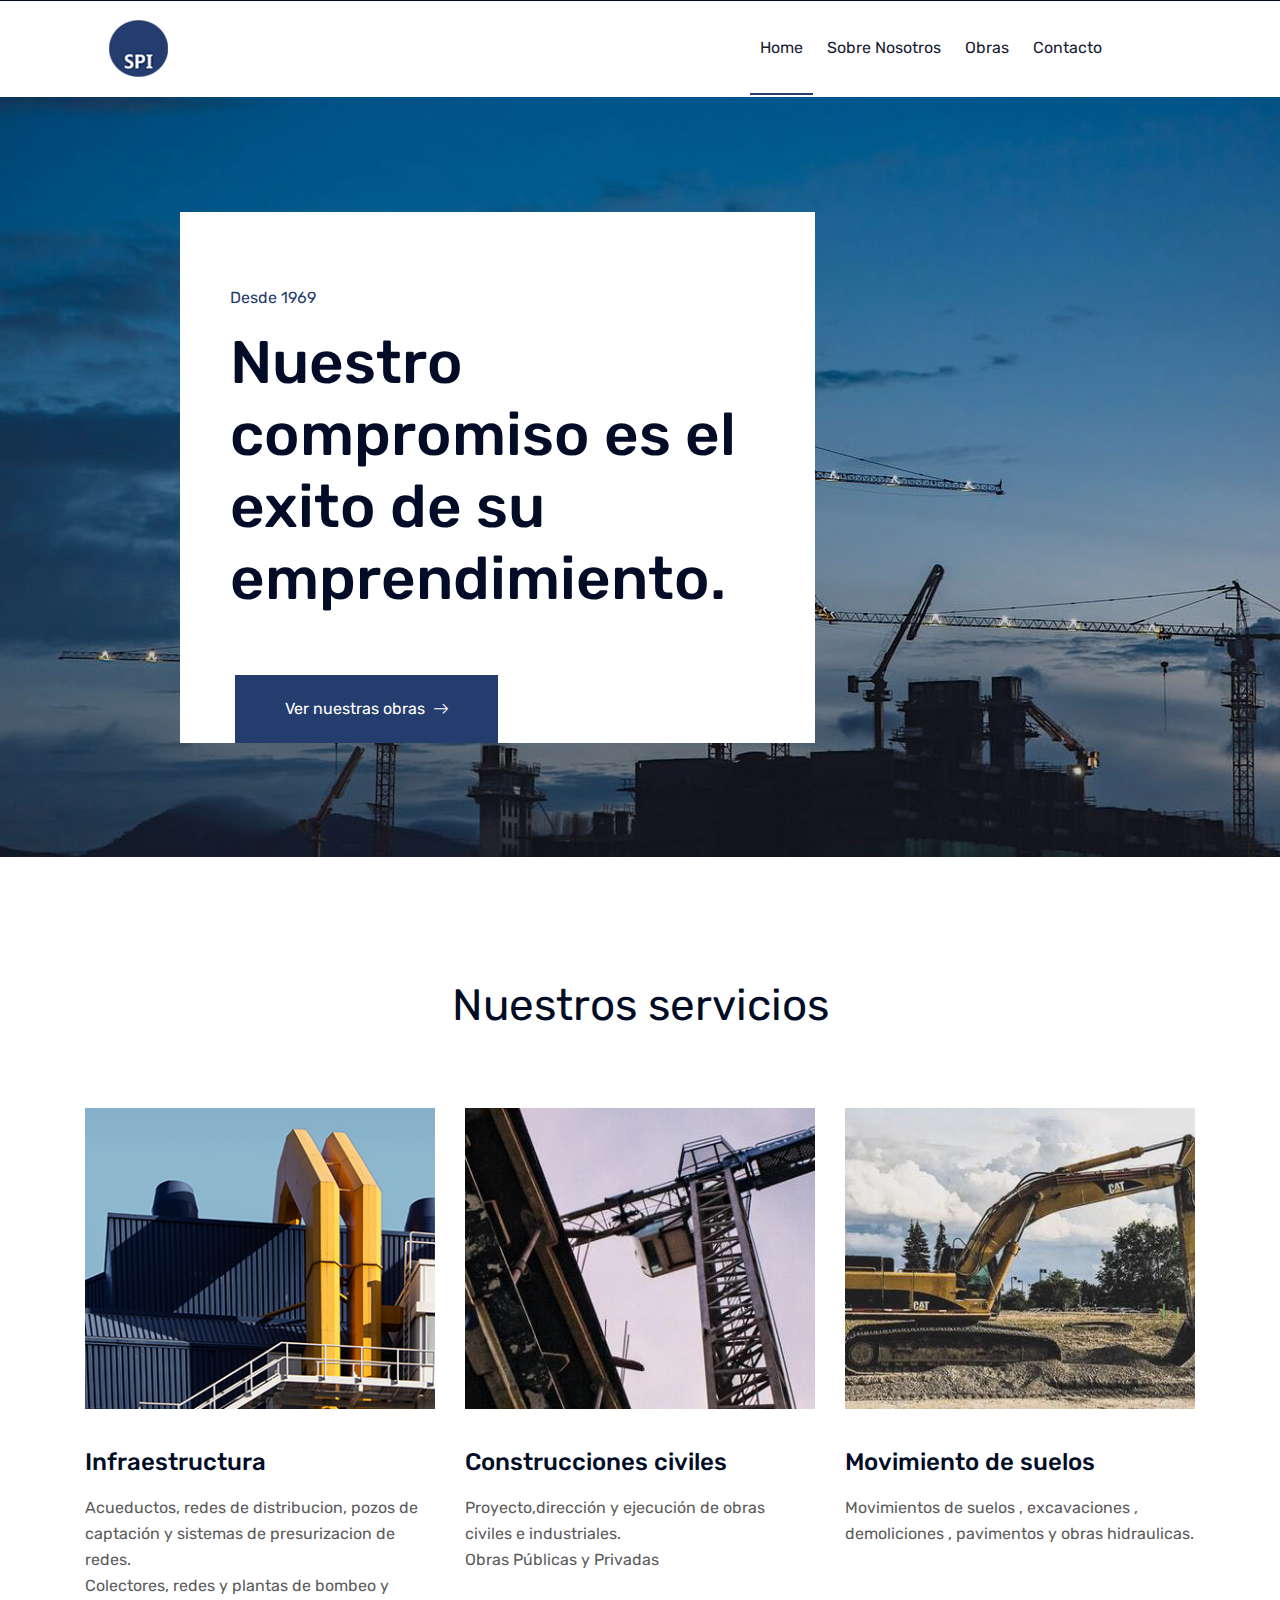
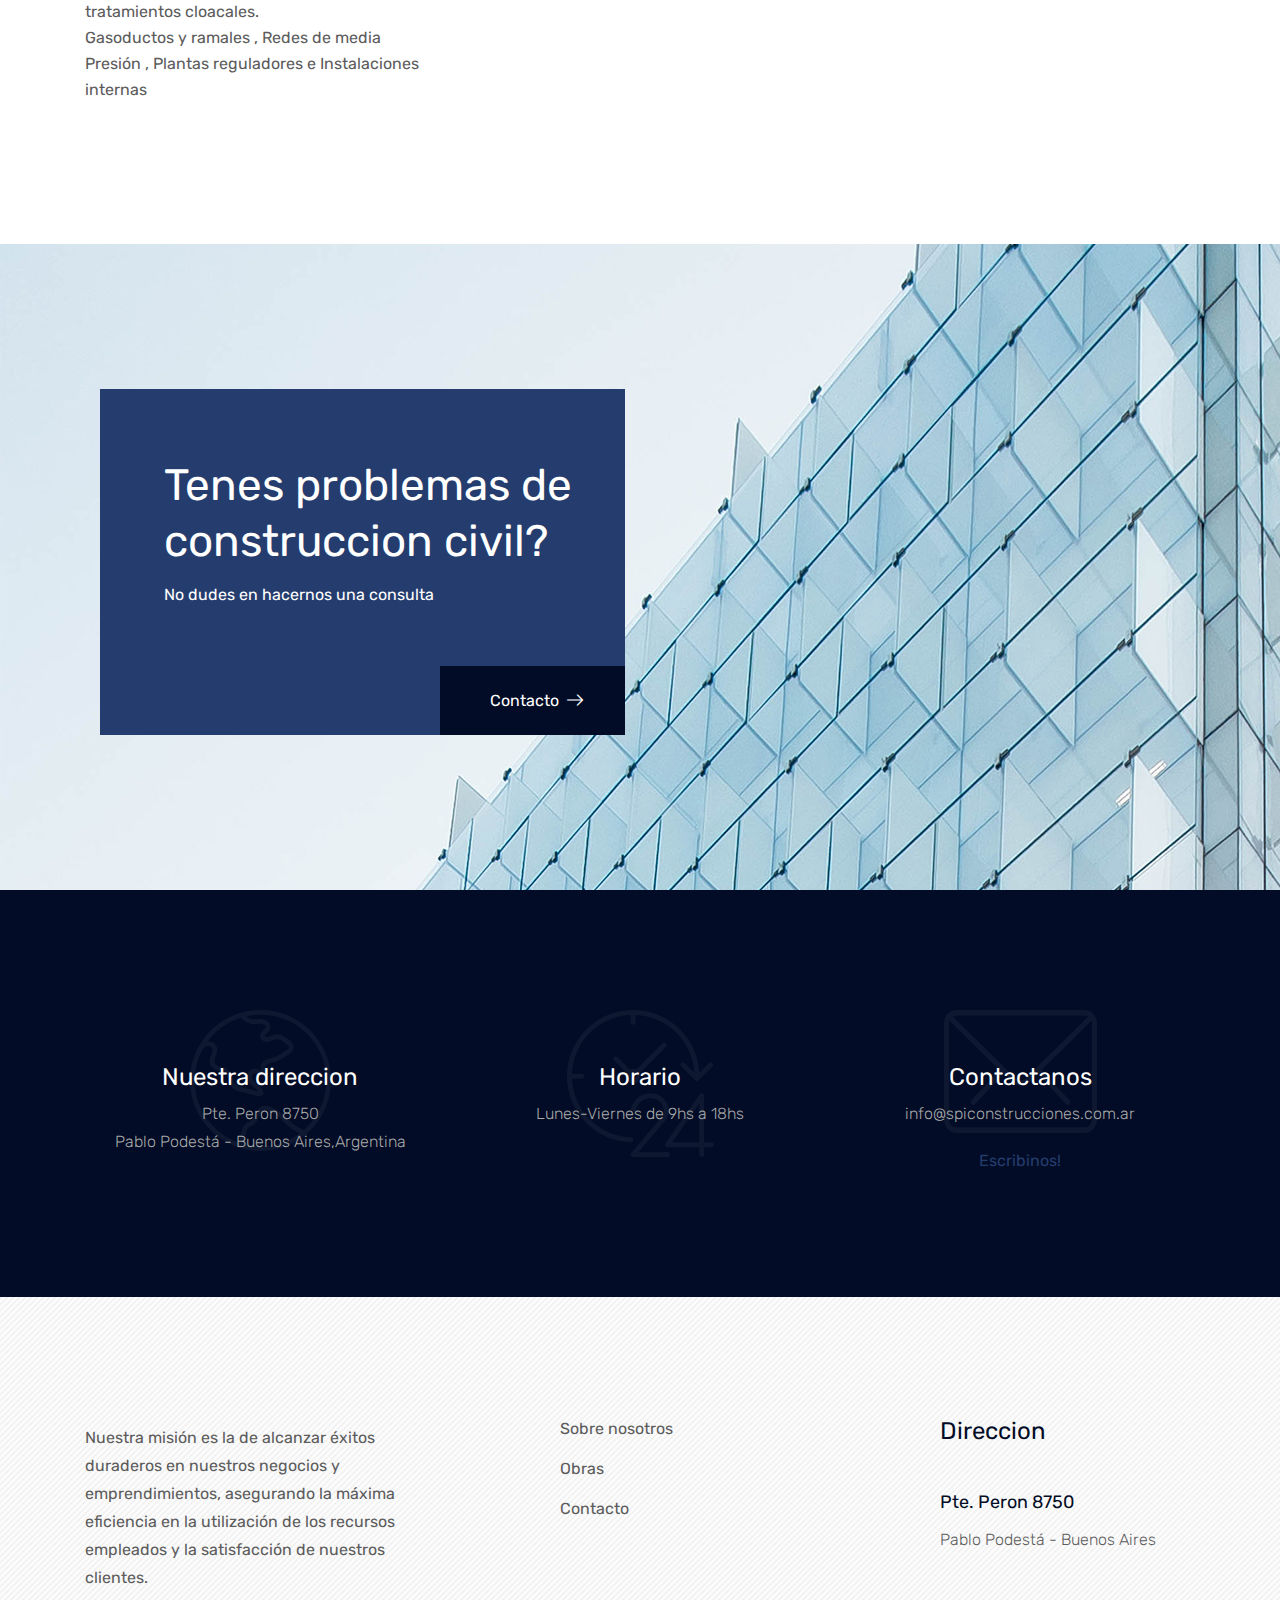
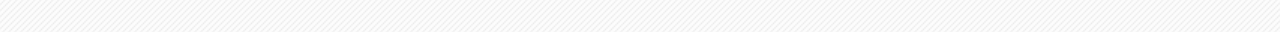
<file: index.html>
<!doctype html>
<html class="no-js" lang="zxx">

<head>
    <meta charset="utf-8">
    <meta http-equiv="x-ua-compatible" content="ie=edge">
    <title>SPI Construcciones</title>
    <meta name="description" content="">
    <meta name="viewport" content="width=device-width, initial-scale=1">

    <!-- <link rel="manifest" href="site.webmanifest"> -->
    <link rel="shortcut icon" type="image/x-icon" href="favicon.ico">
    <!-- Place favicon.ico in the root directory -->

    <!-- CSS here -->
    <link rel="stylesheet" href="css/bootstrap.min.css">
    <link rel="stylesheet" href="css/owl.carousel.min.css">
    <link rel="stylesheet" href="css/magnific-popup.css">
    <link rel="stylesheet" href="css/font-awesome.min.css">
    <link rel="stylesheet" href="css/themify-icons.css">
    <link rel="stylesheet" href="css/nice-select.css">
    <link rel="stylesheet" href="css/flaticon.css">
    <link rel="stylesheet" href="css/animate.css">
    <link rel="stylesheet" href="css/slicknav.css">
    <link rel="stylesheet" href="css/style.css">
    <!-- <link rel="stylesheet" href="css/responsive.css"> -->
</head>

<body>
    <!--[if lte IE 9]>
            <p class="browserupgrade">You are using an <strong>outdated</strong> browser. Please <a href="https://browsehappy.com/">upgrade your browser</a> to improve your experience and security.</p>
        <![endif]-->

    <!-- header-start -->
    <header>
        <div class="header-area ">
            <div class="header-top black-bg d-none d-md-block">
                <div class="container">
                    <div class="row">
                        <div class="col-xl-6 col-md-6 col-lg-6">
                             
                        </div>
                        <div class="col-xl-6 col-md-6 col-lg-6">
                            <div class="header-top-menu">
                                 
                            </div>
                        </div>
                    </div>
                </div>
            </div>
            <div id="sticky-header" class="main-header-area white-bg">
                <div class="container">
                    <div class="row align-items-center">
                        <div class="col-xl-7 col-lg-7">
                            <div class="logo-img">
                                <a href="index.html">
                                    <img src="img/logo.png" alt="">
                                </a>
                            </div>
                        </div>
                        <div class="col-xl-5 col-lg-5">
                            <div class="main-menu d-none d-lg-block">
                                <nav>
                                    <ul id="navigation">
                                        <li><a class="active" href="index.html">Home</a></li>
                                        <li><a href="about.html">Sobre nosotros</a></li>
                                        <li><a href="project.html">Obras</a></li>
                                        <li><a href="contact.html">Contacto</a></li>
                                    </ul>
                                </nav>
                            </div>
                        </div>
                        <div class="col-xl-3 col-lg-3">
                            <div class="quote-area">
                                 
                            </div>
                        </div>
                        <div class="col-12">
                            <div class="mobile_menu d-block d-lg-none"></div>
                        </div>
                    </div>
                    <div class="search_input" id="search_input_box">
                        <div class="container ">
                            <form class="d-flex justify-content-between search-inner">
                                <input type="text" class="form-control" id="search_input" placeholder="Search Here">
                                <button type="submit" class="btn"></button>
                                <span class="fa fa-close" id="close_search" title="Close Search"></span>
                            </form>
                        </div>
                    </div>
                </div>
            </div>
        </div>
    </header>
    <!-- header-end -->

    <!-- slider-area-start -->
    <div class="slider-area">
        <div class="slider-active owl-carousel">
            <div class="single-slider bg-img-1">
                <div class="container">
                    <div class="row">
                        <div class="col-xl-7 offset-xl-1 col-lg-7">
                           <div class="slider-content">
                                <p>Desde 1969</p>
                                <h3>Nuestro compromiso es el exito de su emprendimiento.</h3>
                                <div class="slider-btn">
                                    <a class="boxed-btn2" href="project.html">Ver nuestras obras <i
                                            class="Flaticon flaticon-right-arrow"></i></a>
                                </div>
                            </div>
                        </div>
                    </div>
                </div>
            </div>
            
            
        </div>
    </div>
    <!-- slider-area-end -->

         

    <!-- service-area-start -->
    <div class="service-area">
        <div class="container">
            <div class="row align-items-center justify-content-center">
                <div class="section-title text-center mb-65">
                    
                    <h3>Nuestros servicios</h3>
                </div>
            </div>
            <div class="row">
                <div class="col-xl-4 col-md-4">
                    <div class="single-service">
                        <div class="service-thumb">
                            <img src="img/service/1.jpg" alt="">
                        </div>
                        <h3>Infraestructura</h3>
                        <p>
                        Acueductos, redes de distribucion, pozos de captación y sistemas de presurizacion de redes. <br>
                        Colectores, redes y plantas de bombeo y tratamientos cloacales. <br>
                        Gasoductos y ramales , Redes de media Presión , Plantas reguladores e Instalaciones internas</p>
                        
                    </div>
                </div>
                <div class="col-xl-4 col-md-4">
                    <div class="single-service">
                        <div class="service-thumb">
                            <img src="img/service/2.jpg" alt="">
                        </div>
                        <h3>Construcciones civiles</h3>
                        <p>Proyecto,dirección y ejecución de obras civiles e industriales. <br>Obras Públicas y Privadas</p>
                        
                    </div>
                </div>
                <div class="col-xl-4 col-md-4">
                    <div class="single-service">
                        <div class="service-thumb">
                            <img src="img/service/3.jpg" alt="">
                        </div>
                        <h3>Movimiento de suelos</h3>
                        <p>Movimientos de suelos , excavaciones , demoliciones , pavimentos y obras hidraulicas.</p>
                         
                    </div>
                </div>
            </div>
        </div>
    </div>
    <!-- service-area-end -->



    <!-- cta-area-start -->
    <div class="cta-area cta-bg-1">
        <div class="container">
            <div class="col-xl-6 col-lg-7">
                <div class="cta-content">
                    <h3>Tenes problemas de construccion civil?</h3>
                    <p>No dudes en hacernos una consulta</p>
                    <div class="cta-btn">
                        <a class="boxed-btn2 black-bg" href="contact.html">Contacto<i
                                class="Flaticon flaticon-right-arrow"></i></a>
                    </div>
                </div>
            </div>
        </div>
    </div>
    <!-- cta-area-end -->

  <!-- location-area-start -->
    <div class="addres-area black-bg section-padding">
            <div class="container">
                <div class="row">
                    <div class="col-xl-4 col-md-4">
                        <div class="single-address text-center">
                            <div class="addres-icon">
                                <img src="img/icon/1.png" alt="">
                            </div>
                            <h3>Nuestra direccion</h3>
                            <p> Pte. Peron 8750 <br> Pablo Podestá - Buenos Aires,Argentina</p>
                            
                        </div>
                    </div>
                    <div class="col-xl-4 col-md-4">
                        <div class="single-address text-center">
                            <div class="addres-icon">
                                <img src="img/icon/2.png" alt="">
                            </div>
                            <h3>Horario</h3>
                            <p>Lunes-Viernes de 9hs a 18hs <br>
                                
                        </div>
                    </div>
                    <div class="col-xl-4 col-md-4">
                        <div class="single-address text-center">
                            <div class="addres-icon">
                                <img src="img/icon/3.png" alt="">
                            </div>
                            <h3>Contactanos</h3>
                            <p>info@spiconstrucciones.com.ar</p>
                            <a class="underline-hover" href="contact.html">Escribinos!</a>
                        </div>
                    </div>
                </div>
            </div>
        </div>
        <!-- location-area-end -->

    <!-- footer-start -->
    <footer class="footer-area ">
        <div class="container">
            <div class="row justify-content-between">
                <div class="col-sm-6 col-md-3 col-xl-4">
                    <div class="single-footer-widget footer_1">
                  
                        <p>Nuestra misión es la de alcanzar éxitos duraderos en nuestros negocios y emprendimientos, asegurando la máxima eficiencia en la utilización de los recursos empleados y la satisfacción de nuestros clientes.</p>
                        <div class="social-links">
                           
                        </div>
                    </div>
                </div>

               
                <div class="col-sm-6 col-md-3 col-xl-3">
                    <div class="single-footer-widget">
                      
                        <ul>
                           
                                        <li><a href="about.html">Sobre nosotros</a></li>
                                        <li><a href="project.html">Obras</a></li>
                                        <li><a href="contact.html">Contacto</a></li>
                        </ul>

                    </div>
                </div>
                <div class="col-sm-6 col-md-3 col-xl-3">
                    <div class="single-footer-widget footer_icon">
                        <h4>Direccion</h4>
                        <div class="office-location">
                            <ul>
                                <li>
                                    <strong> Pte. Peron 8750</strong>
                                    <p>Pablo Podestá - Buenos Aires</p>
                                </li>
                                 
                            </ul>
                        </div>
                    </div>
                </div>
            </div>
        </div>
       
    </footer>
    <!-- footer-end -->

    <!-- JS here -->
    <script src="js/vendor/modernizr-3.5.0.min.js"></script>
    <script src="js/vendor/jquery-1.12.4.min.js"></script>
    <script src="js/popper.min.js"></script>
    <script src="js/bootstrap.min.js"></script>
    <script src="js/owl.carousel.min.js"></script>
    <script src="js/isotope.pkgd.min.js"></script>
    <script src="js/ajax-form.js"></script>
    <script src="js/waypoints.min.js"></script>
    <script src="js/jquery.counterup.min.js"></script>
    <script src="js/imagesloaded.pkgd.min.js"></script>
    <script src="js/scrollIt.js"></script>
    <script src="js/jquery.scrollUp.min.js"></script>
    <script src="js/wow.min.js"></script>
    <script src="js/nice-select.min.js"></script>
    <script src="js/jquery.slicknav.min.js"></script>
    <script src="js/jquery.magnific-popup.min.js"></script>
    <script src="js/plugins.js"></script>

    <!--contact js-->
    <script src="js/contact.js"></script>
    <script src="js/jquery.ajaxchimp.min.js"></script>
    <script src="js/jquery.form.js"></script>
    <script src="js/jquery.validate.min.js"></script>
    <script src="js/mail-script.js"></script>

    <script src="js/main.js"></script>

</body>

</html>
</file>
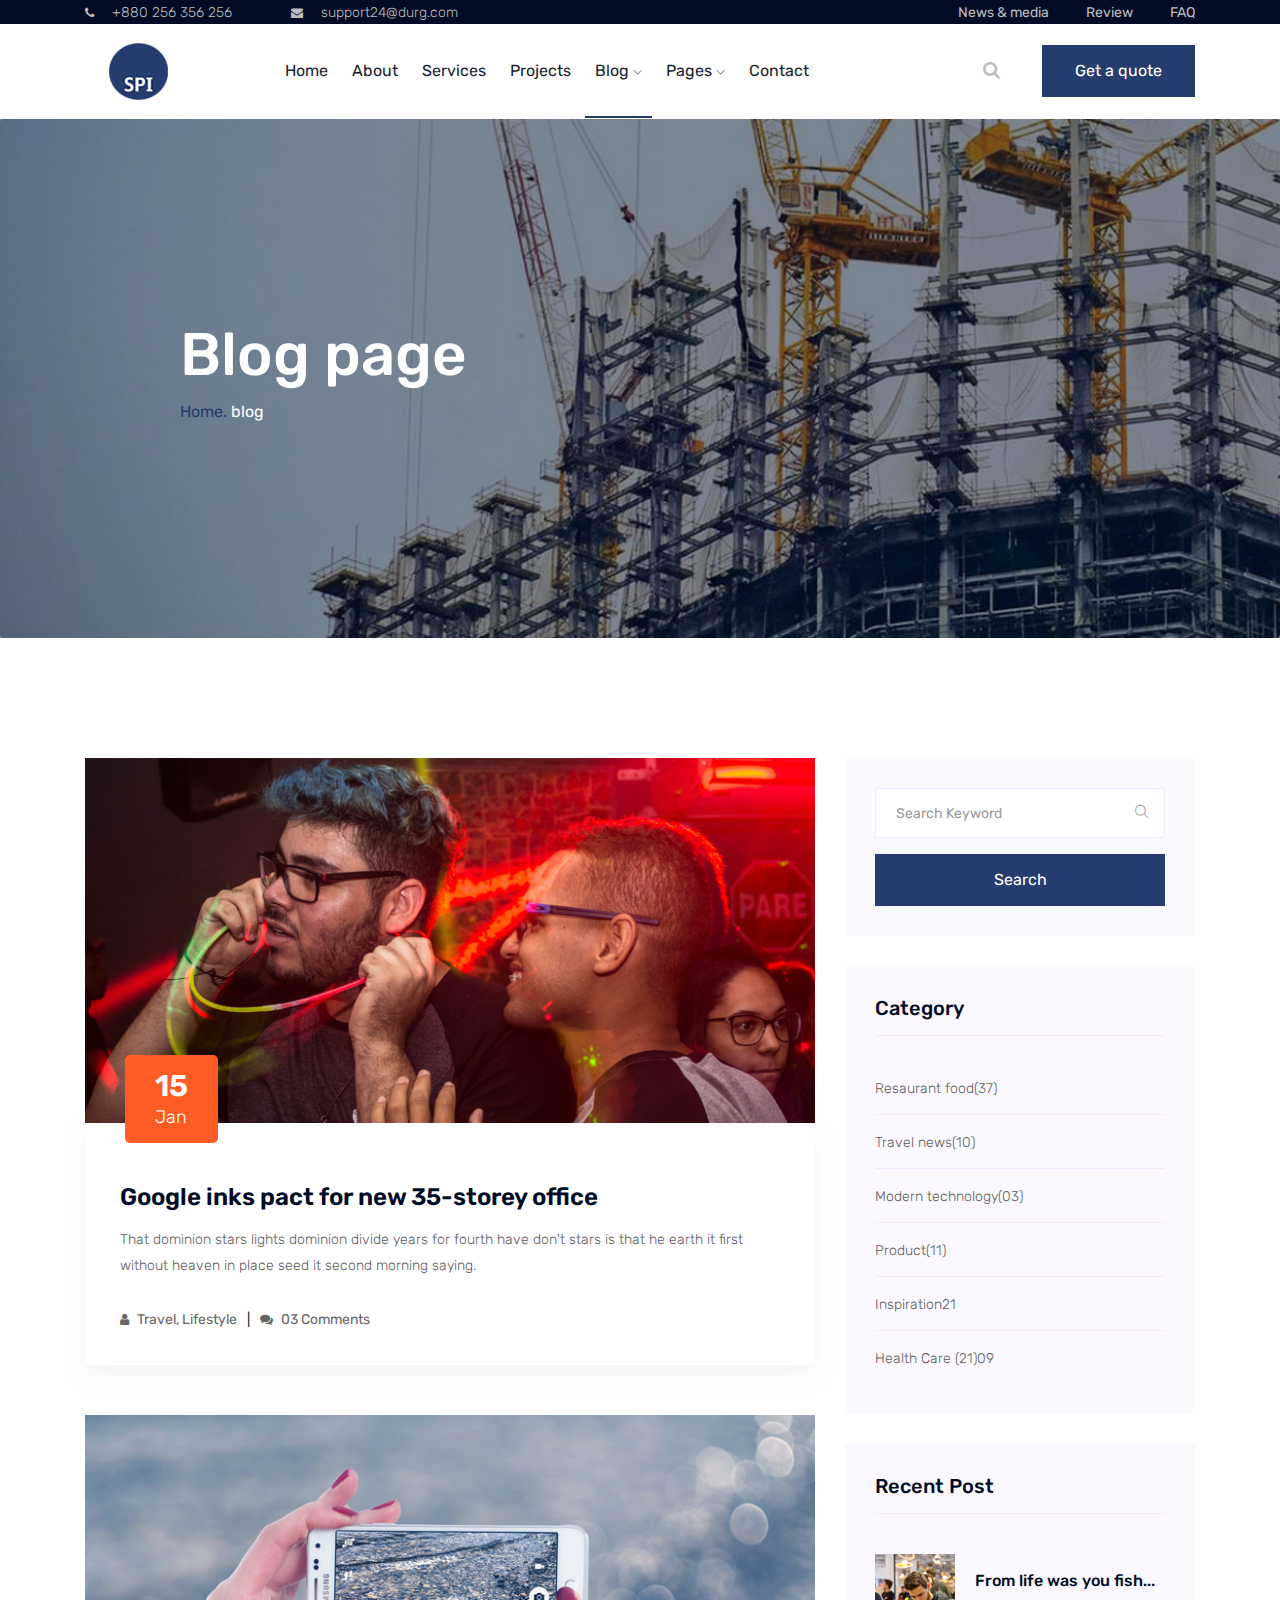
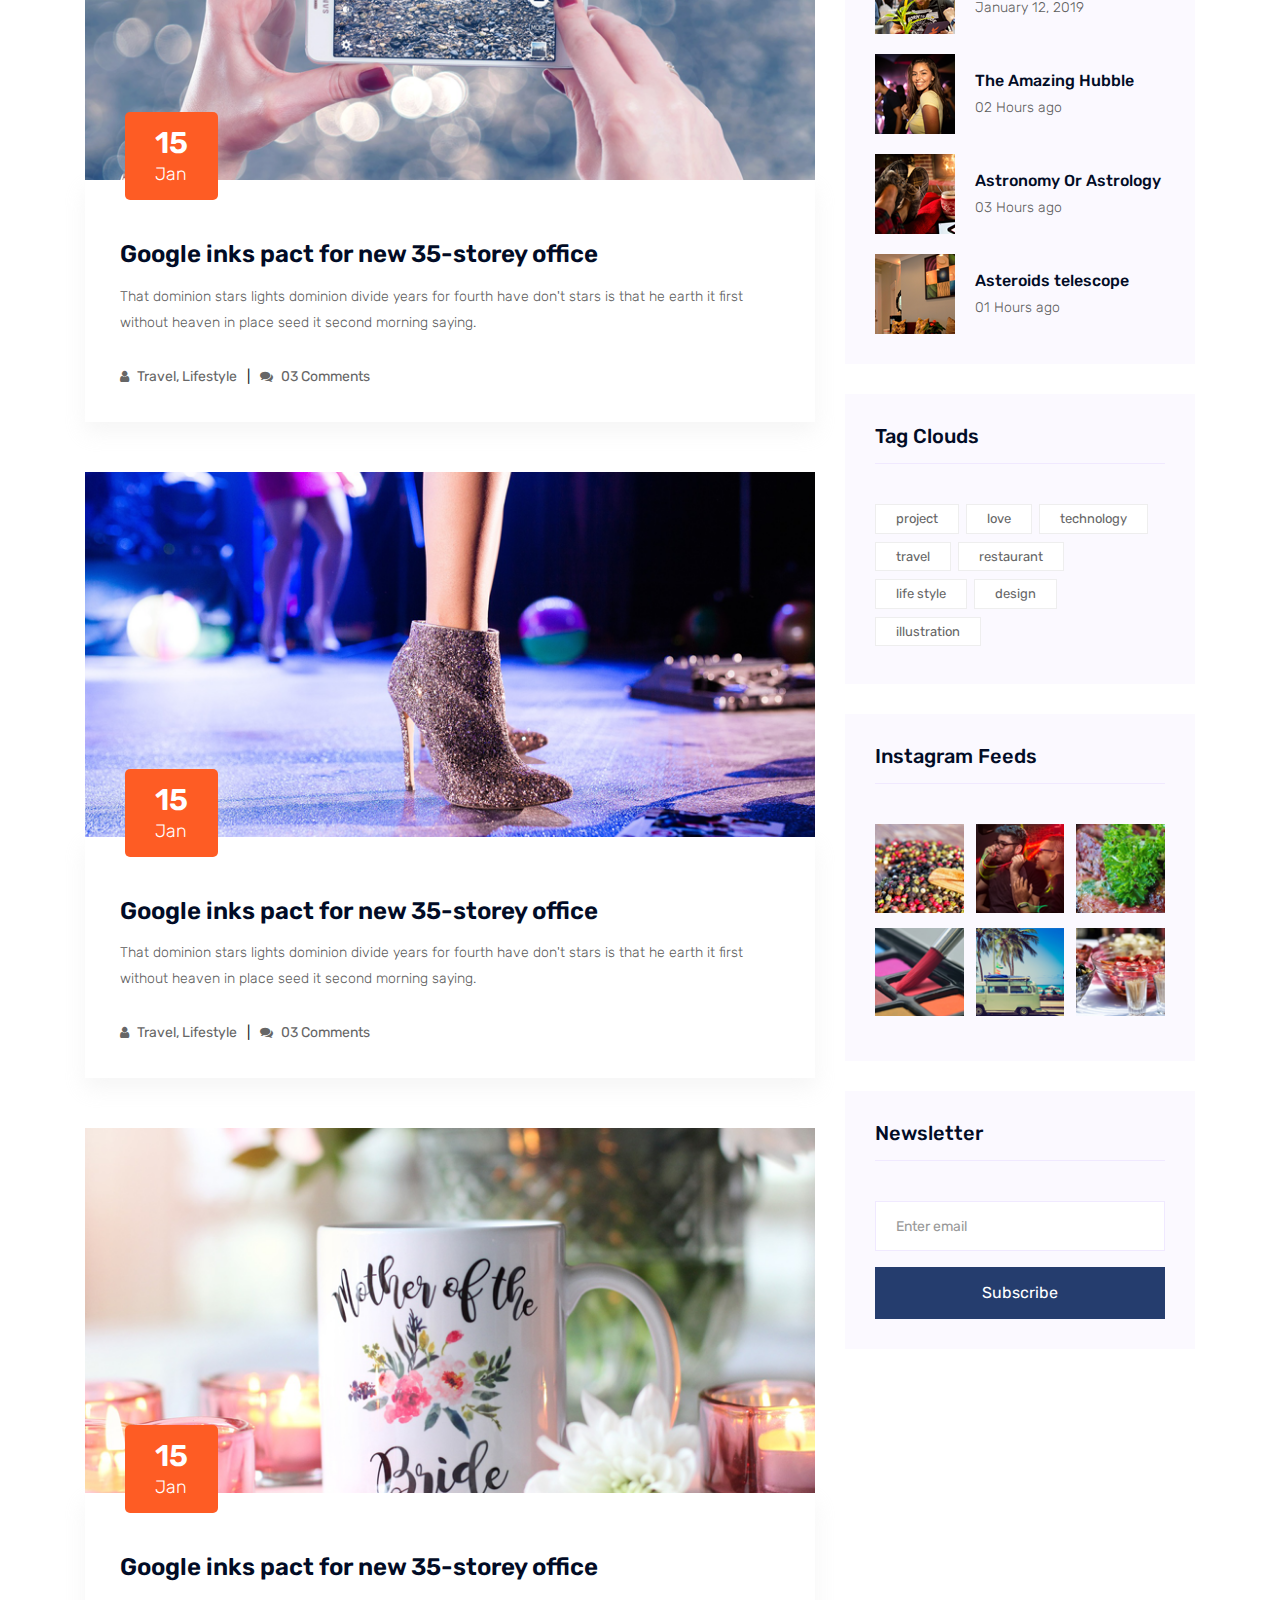
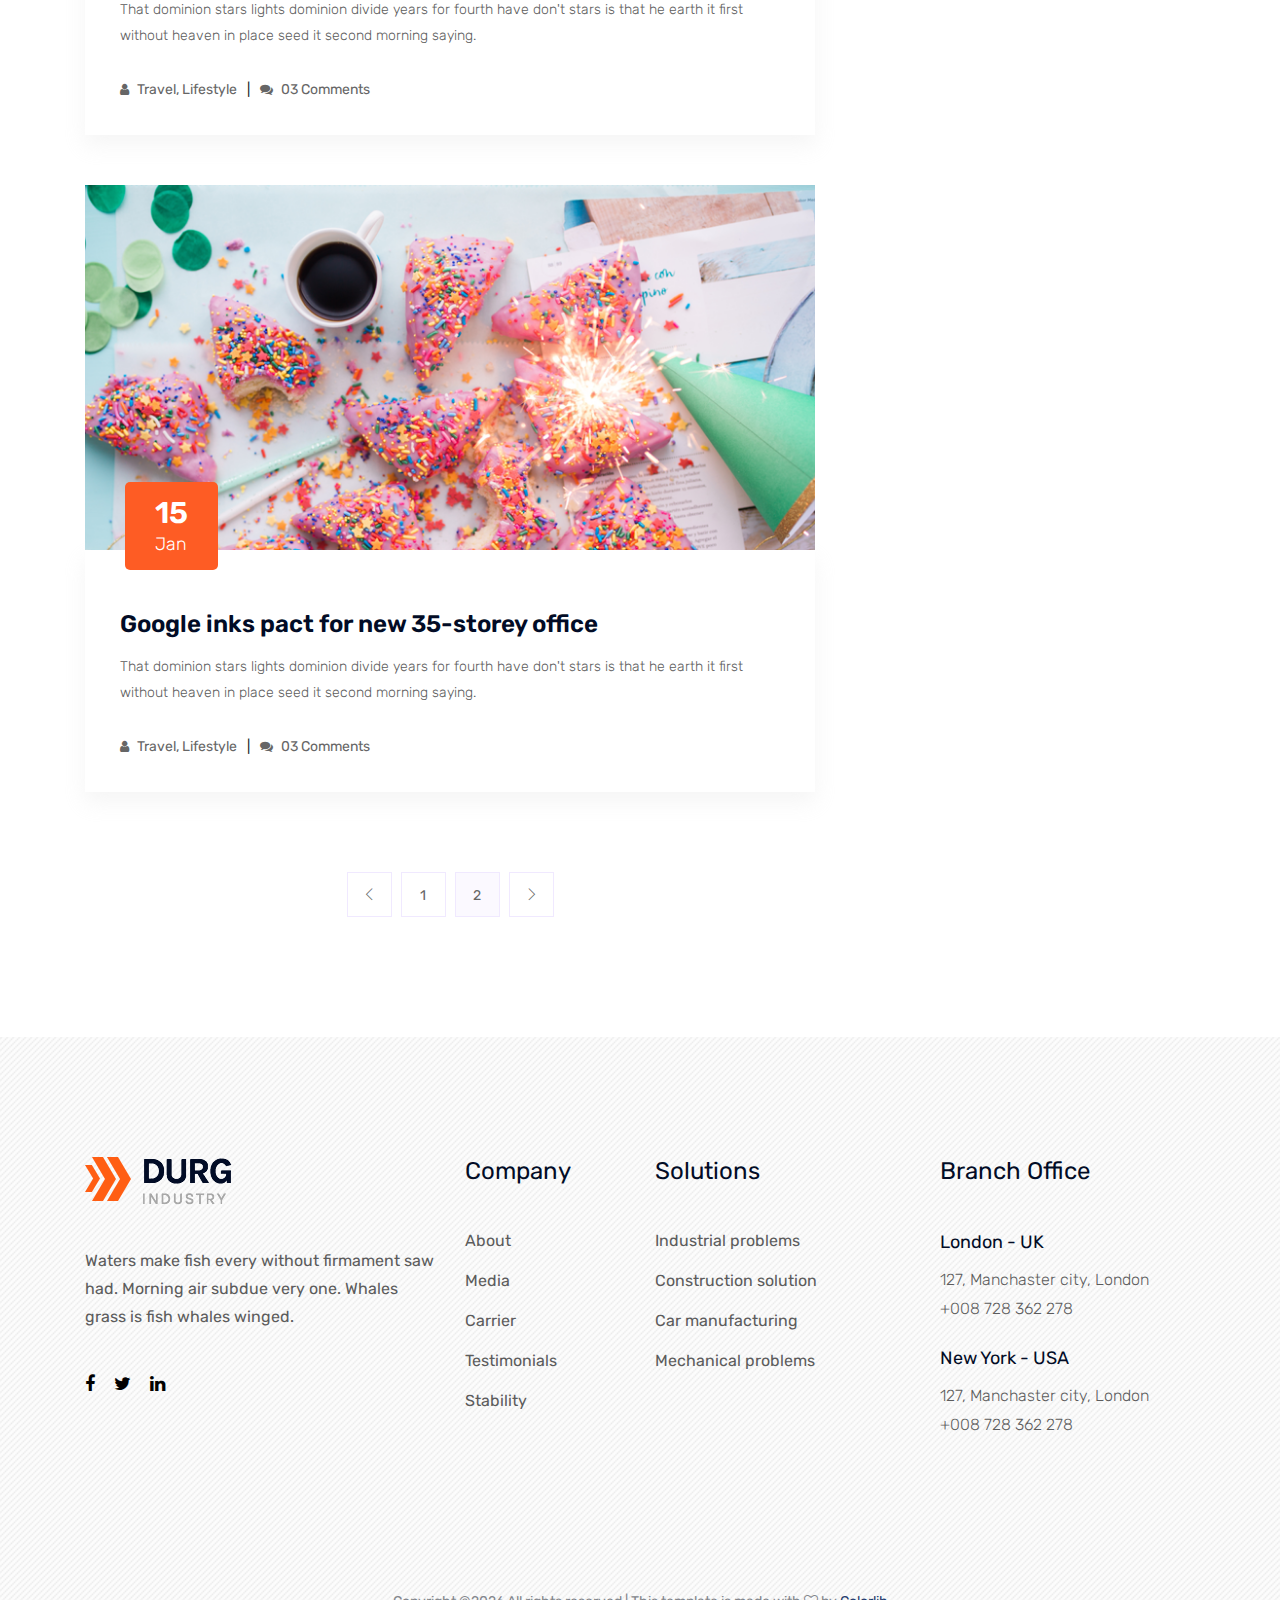
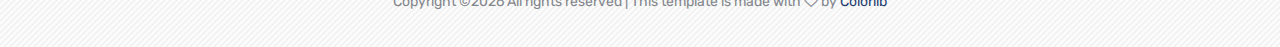
<file: blog.html>
<!doctype html>
<html class="no-js" lang="zxx">

<head>
    <meta charset="utf-8">
    <meta http-equiv="x-ua-compatible" content="ie=edge">
    <title>DURG Indudtry Template by Colorlib</title>
    <meta name="description" content="">
    <meta name="viewport" content="width=device-width, initial-scale=1">

    <!-- <link rel="manifest" href="site.webmanifest"> -->
    <link rel="shortcut icon" type="image/x-icon" href="img/favicon.png">
    <!-- Place favicon.ico in the root directory -->

    <!-- CSS here -->
    <link rel="stylesheet" href="css/bootstrap.min.css">
    <link rel="stylesheet" href="css/owl.carousel.min.css">
    <link rel="stylesheet" href="css/magnific-popup.css">
    <link rel="stylesheet" href="css/font-awesome.min.css">
    <link rel="stylesheet" href="css/themify-icons.css">
    <link rel="stylesheet" href="css/nice-select.css">
    <link rel="stylesheet" href="css/flaticon.css">
    <link rel="stylesheet" href="css/animate.css">
    <link rel="stylesheet" href="css/slicknav.css">
    <link rel="stylesheet" href="css/style.css">
    <!-- <link rel="stylesheet" href="css/responsive.css"> -->
</head>

<body>
    <!--[if lte IE 9]>
            <p class="browserupgrade">You are using an <strong>outdated</strong> browser. Please <a href="https://browsehappy.com/">upgrade your browser</a> to improve your experience and security.</p>
        <![endif]-->

    <!-- header-start -->
    <header>
        <div class="header-area ">
            <div class="header-top black-bg d-none d-md-block">
                <div class="container">
                    <div class="row">
                        <div class="col-xl-6 col-md-6 col-lg-6">
                            <div class="header-contact">
                                <a href="#"><i class="fa fa-phone"></i> +880 256 356 256</a>
                                <a href="#"><i class="fa fa-envelope"></i> support24@durg.com</a>
                            </div>
                        </div>
                        <div class="col-xl-6 col-md-6 col-lg-6">
                            <div class="header-top-menu">
                                <nav>
                                    <ul>
                                        <li><a href="blog.html">News & media</a></li>
                                        <li><a href="review.html">Review</a></li>
                                        <li><a href="faq.html">FAQ</a></li>
                                    </ul>
                                </nav>
                            </div>
                        </div>
                    </div>
                </div>
            </div>
            <div id="sticky-header" class="main-header-area white-bg">
                <div class="container">
                    <div class="row align-items-center">
                        <div class="col-xl-2 col-lg-2">
                            <div class="logo-img">
                                <a href="index.html">
                                    <img src="img/logo.png" alt="">
                                </a>
                            </div>
                        </div>
                        <div class="col-xl-7 col-lg-7">
                            <div class="main-menu d-none d-lg-block">
                                <nav>
                                    <ul id="navigation">
                                        <li><a href="index.html">Home</a></li>
                                        <li><a href="about.html">About</a></li>
                                        <li><a href="service.html">Services</a></li>
                                        <li><a href="project.html">Projects</a></li>
                                        <li><a class="active" href="#">blog <i class="ti-angle-down"></i></a>
                                            <ul class="submenu">
                                                <li><a href="blog.html">blog</a></li>
                                                <li><a href="single-blog.html">single-blog</a></li>
                                            </ul>
                                        </li>
                                        <li><a href="#">pages <i class="ti-angle-down"></i></a>
                                            <ul class="submenu">
                                                <li><a href="elements.html">elements</a></li>
                                                <li><a href="service-details.html">service-details</a></li>
                                                <li><a href="project-details.html">project-details</a></li>
                                            </ul>
                                        </li>
                                        <li><a href="contact.html">Contact</a></li>
                                    </ul>
                                </nav>
                            </div>
                        </div>
                        <div class="col-xl-3 col-lg-3">
                            <div class="quote-area">
                                <div class="search-bar">
                                    <a id="search_1" href="javascript:void(0)"><i class="fa fa-search"></i></a>
                                </div>
                                <div class="get-quote d-none d-lg-block">
                                    <a class="boxed-btn" href="#">Get a quote</a>
                                </div>
                            </div>
                        </div>
                        <div class="col-12">
                            <div class="mobile_menu d-block d-lg-none"></div>
                        </div>
                    </div>
                    <div class="search_input" id="search_input_box">
                        <div class="container ">
                            <form class="d-flex justify-content-between search-inner">
                                <input type="text" class="form-control" id="search_input" placeholder="Search Here">
                                <button type="submit" class="btn"></button>
                                <span class="fa fa-close" id="close_search" title="Close Search"></span>
                            </form>
                        </div>
                    </div>
                </div>
            </div>
        </div>
    </header>
    <!-- header-end -->
    <!-- breadcrumb-start -->
    <section class="breadcrumb breadcrumb_bg banner-bg-1 overlay2 ptb200">
        <div class="container">
            <div class="row">
                <div class="col-lg-7 offset-lg-1">
                    <div class="breadcrumb_iner">
                        <div class="breadcrumb_iner_item">
                            <h2>Blog page</h2>
                            <p> <a href="index.html">Home.</a> <span></span> blog</p>
                        </div>
                    </div>
                </div>
            </div>
        </div>
    </section>
    <!-- breadcrumb-end -->


    <!--================Blog Area =================-->
    <section class="blog_area section-padding">
        <div class="container">
            <div class="row">
                <div class="col-lg-8 mb-5 mb-lg-0">
                    <div class="blog_left_sidebar">
                        <article class="blog_item">
                            <div class="blog_item_img">
                                <img class="card-img rounded-0" src="img/blog/single_blog_1.png" alt="">
                                <a href="#" class="blog_item_date">
                                    <h3>15</h3>
                                    <p>Jan</p>
                                </a>
                            </div>

                            <div class="blog_details">
                                <a class="d-inline-block" href="single-blog.html">
                                    <h2>Google inks pact for new 35-storey office</h2>
                                </a>
                                <p>That dominion stars lights dominion divide years for fourth have don't stars is that
                                    he earth it first without heaven in place seed it second morning saying.</p>
                                <ul class="blog-info-link">
                                    <li><a href="#"><i class="fa fa-user"></i> Travel, Lifestyle</a></li>
                                    <li><a href="#"><i class="fa fa-comments"></i> 03 Comments</a></li>
                                </ul>
                            </div>
                        </article>

                        <article class="blog_item">
                            <div class="blog_item_img">
                                <img class="card-img rounded-0" src="img/blog/single_blog_2.png" alt="">
                                <a href="#" class="blog_item_date">
                                    <h3>15</h3>
                                    <p>Jan</p>
                                </a>
                            </div>

                            <div class="blog_details">
                                <a class="d-inline-block" href="single-blog.html">
                                    <h2>Google inks pact for new 35-storey office</h2>
                                </a>
                                <p>That dominion stars lights dominion divide years for fourth have don't stars is that
                                    he earth it first without heaven in place seed it second morning saying.</p>
                                <ul class="blog-info-link">
                                    <li><a href="#"><i class="fa fa-user"></i> Travel, Lifestyle</a></li>
                                    <li><a href="#"><i class="fa fa-comments"></i> 03 Comments</a></li>
                                </ul>
                            </div>
                        </article>

                        <article class="blog_item">
                            <div class="blog_item_img">
                                <img class="card-img rounded-0" src="img/blog/single_blog_3.png" alt="">
                                <a href="#" class="blog_item_date">
                                    <h3>15</h3>
                                    <p>Jan</p>
                                </a>
                            </div>

                            <div class="blog_details">
                                <a class="d-inline-block" href="single-blog.html">
                                    <h2>Google inks pact for new 35-storey office</h2>
                                </a>
                                <p>That dominion stars lights dominion divide years for fourth have don't stars is that
                                    he earth it first without heaven in place seed it second morning saying.</p>
                                <ul class="blog-info-link">
                                    <li><a href="#"><i class="fa fa-user"></i> Travel, Lifestyle</a></li>
                                    <li><a href="#"><i class="fa fa-comments"></i> 03 Comments</a></li>
                                </ul>
                            </div>
                        </article>

                        <article class="blog_item">
                            <div class="blog_item_img">
                                <img class="card-img rounded-0" src="img/blog/single_blog_4.png" alt="">
                                <a href="#" class="blog_item_date">
                                    <h3>15</h3>
                                    <p>Jan</p>
                                </a>
                            </div>

                            <div class="blog_details">
                                <a class="d-inline-block" href="single-blog.html">
                                    <h2>Google inks pact for new 35-storey office</h2>
                                </a>
                                <p>That dominion stars lights dominion divide years for fourth have don't stars is that
                                    he earth it first without heaven in place seed it second morning saying.</p>
                                <ul class="blog-info-link">
                                    <li><a href="#"><i class="fa fa-user"></i> Travel, Lifestyle</a></li>
                                    <li><a href="#"><i class="fa fa-comments"></i> 03 Comments</a></li>
                                </ul>
                            </div>
                        </article>

                        <article class="blog_item">
                            <div class="blog_item_img">
                                <img class="card-img rounded-0" src="img/blog/single_blog_5.png" alt="">
                                <a href="#" class="blog_item_date">
                                    <h3>15</h3>
                                    <p>Jan</p>
                                </a>
                            </div>

                            <div class="blog_details">
                                <a class="d-inline-block" href="single-blog.html">
                                    <h2>Google inks pact for new 35-storey office</h2>
                                </a>
                                <p>That dominion stars lights dominion divide years for fourth have don't stars is that
                                    he earth it first without heaven in place seed it second morning saying.</p>
                                <ul class="blog-info-link">
                                    <li><a href="#"><i class="fa fa-user"></i> Travel, Lifestyle</a></li>
                                    <li><a href="#"><i class="fa fa-comments"></i> 03 Comments</a></li>
                                </ul>
                            </div>
                        </article>

                        <nav class="blog-pagination justify-content-center d-flex">
                            <ul class="pagination">
                                <li class="page-item">
                                    <a href="#" class="page-link" aria-label="Previous">
                                        <i class="ti-angle-left"></i>
                                    </a>
                                </li>
                                <li class="page-item">
                                    <a href="#" class="page-link">1</a>
                                </li>
                                <li class="page-item active">
                                    <a href="#" class="page-link">2</a>
                                </li>
                                <li class="page-item">
                                    <a href="#" class="page-link" aria-label="Next">
                                        <i class="ti-angle-right"></i>
                                    </a>
                                </li>
                            </ul>
                        </nav>
                    </div>
                </div>
                <div class="col-lg-4">
                    <div class="blog_right_sidebar">
                        <aside class="single_sidebar_widget search_widget">
                            <form action="#">
                                <div class="form-group">
                                    <div class="input-group mb-3">
                                        <input type="text" class="form-control" placeholder='Search Keyword'
                                            onfocus="this.placeholder = ''"
                                            onblur="this.placeholder = 'Search Keyword'">
                                        <div class="input-group-append">
                                            <button class="btn" type="button"><i class="ti-search"></i></button>
                                        </div>
                                    </div>
                                </div>
                                <button class="button rounded-0 primary-bg text-white w-100 btn_1 boxed-btn"
                                    type="submit">Search</button>
                            </form>
                        </aside>

                        <aside class="single_sidebar_widget post_category_widget">
                            <h4 class="widget_title">Category</h4>
                            <ul class="list cat-list">
                                <li>
                                    <a href="#" class="d-flex">
                                        <p>Resaurant food</p>
                                        <p>(37)</p>
                                    </a>
                                </li>
                                <li>
                                    <a href="#" class="d-flex">
                                        <p>Travel news</p>
                                        <p>(10)</p>
                                    </a>
                                </li>
                                <li>
                                    <a href="#" class="d-flex">
                                        <p>Modern technology</p>
                                        <p>(03)</p>
                                    </a>
                                </li>
                                <li>
                                    <a href="#" class="d-flex">
                                        <p>Product</p>
                                        <p>(11)</p>
                                    </a>
                                </li>
                                <li>
                                    <a href="#" class="d-flex">
                                        <p>Inspiration</p>
                                        <p>21</p>
                                    </a>
                                </li>
                                <li>
                                    <a href="#" class="d-flex">
                                        <p>Health Care (21)</p>
                                        <p>09</p>
                                    </a>
                                </li>
                            </ul>
                        </aside>

                        <aside class="single_sidebar_widget popular_post_widget">
                            <h3 class="widget_title">Recent Post</h3>
                            <div class="media post_item">
                                <img src="img/post/post_1.png" alt="post">
                                <div class="media-body">
                                    <a href="single-blog.html">
                                        <h3>From life was you fish...</h3>
                                    </a>
                                    <p>January 12, 2019</p>
                                </div>
                            </div>
                            <div class="media post_item">
                                <img src="img/post/post_2.png" alt="post">
                                <div class="media-body">
                                    <a href="single-blog.html">
                                        <h3>The Amazing Hubble</h3>
                                    </a>
                                    <p>02 Hours ago</p>
                                </div>
                            </div>
                            <div class="media post_item">
                                <img src="img/post/post_3.png" alt="post">
                                <div class="media-body">
                                    <a href="single-blog.html">
                                        <h3>Astronomy Or Astrology</h3>
                                    </a>
                                    <p>03 Hours ago</p>
                                </div>
                            </div>
                            <div class="media post_item">
                                <img src="img/post/post_4.png" alt="post">
                                <div class="media-body">
                                    <a href="single-blog.html">
                                        <h3>Asteroids telescope</h3>
                                    </a>
                                    <p>01 Hours ago</p>
                                </div>
                            </div>
                        </aside>
                        <aside class="single_sidebar_widget tag_cloud_widget">
                            <h4 class="widget_title">Tag Clouds</h4>
                            <ul class="list">
                                <li>
                                    <a href="#">project</a>
                                </li>
                                <li>
                                    <a href="#">love</a>
                                </li>
                                <li>
                                    <a href="#">technology</a>
                                </li>
                                <li>
                                    <a href="#">travel</a>
                                </li>
                                <li>
                                    <a href="#">restaurant</a>
                                </li>
                                <li>
                                    <a href="#">life style</a>
                                </li>
                                <li>
                                    <a href="#">design</a>
                                </li>
                                <li>
                                    <a href="#">illustration</a>
                                </li>
                            </ul>
                        </aside>


                        <aside class="single_sidebar_widget instagram_feeds">
                            <h4 class="widget_title">Instagram Feeds</h4>
                            <ul class="instagram_row flex-wrap">
                                <li>
                                    <a href="#">
                                        <img class="img-fluid" src="img/post/post_5.png" alt="">
                                    </a>
                                </li>
                                <li>
                                    <a href="#">
                                        <img class="img-fluid" src="img/post/post_6.png" alt="">
                                    </a>
                                </li>
                                <li>
                                    <a href="#">
                                        <img class="img-fluid" src="img/post/post_7.png" alt="">
                                    </a>
                                </li>
                                <li>
                                    <a href="#">
                                        <img class="img-fluid" src="img/post/post_8.png" alt="">
                                    </a>
                                </li>
                                <li>
                                    <a href="#">
                                        <img class="img-fluid" src="img/post/post_9.png" alt="">
                                    </a>
                                </li>
                                <li>
                                    <a href="#">
                                        <img class="img-fluid" src="img/post/post_10.png" alt="">
                                    </a>
                                </li>
                            </ul>
                        </aside>


                        <aside class="single_sidebar_widget newsletter_widget">
                            <h4 class="widget_title">Newsletter</h4>

                            <form action="#">
                                <div class="form-group">
                                    <input type="email" class="form-control" onfocus="this.placeholder = ''"
                                        onblur="this.placeholder = 'Enter email'" placeholder='Enter email' required>
                                </div>
                                <button class="button rounded-0 primary-bg text-white w-100 btn_1 boxed-btn"
                                    type="submit">Subscribe</button>
                            </form>
                        </aside>
                    </div>
                </div>
            </div>
        </div>
    </section>
    <!--================Blog Area =================-->


    <!-- footer-start -->
    <footer class="footer-area ">
        <div class="container">
            <div class="row justify-content-between">
                <div class="col-sm-6 col-md-3 col-xl-4">
                    <div class="single-footer-widget footer_1">
                        <a href="index.html"> <img src="img/footer-logo.png" alt=""> </a>
                        <p>Waters make fish every without firmament saw had. Morning air subdue very one. Whales grass
                            is fish whales winged.</p>
                        <div class="social-links">
                            <ul>
                                <li><a href="#"> <i class="fa fa-facebook"></i> </a></li>
                                <li><a href="#"> <i class="fa fa-twitter"></i> </a></li>
                                <li><a href="#"> <i class="fa fa-linkedin"></i> </a></li>
                            </ul>
                        </div>
                    </div>
                </div>

                <div class="col-sm-6 col-md-2 col-xl-2">
                    <div class="single-footer-widget">
                        <h4>Company</h4>
                        <ul>
                            <li><a href="#">About</a></li>
                            <li><a href="#">Media</a></li>
                            <li><a href="#">Carrier</a></li>
                            <li><a href="#">Testimonials</a></li>
                            <li><a href="#">Stability</a></li>
                        </ul>

                    </div>
                </div>
                <div class="col-sm-6 col-md-3 col-xl-3">
                    <div class="single-footer-widget">
                        <h4>Solutions</h4>
                        <ul>
                            <li><a href="#">Industrial problems</a></li>
                            <li><a href="#"> Construction solution</a></li>
                            <li><a href="#">Car manufacturing</a></li>
                            <li><a href="#">Mechanical problems</a></li>
                        </ul>

                    </div>
                </div>
                <div class="col-sm-6 col-md-3 col-xl-3">
                    <div class="single-footer-widget footer_icon">
                        <h4>Branch office</h4>
                        <div class="office-location">
                            <ul>
                                <li>
                                    <strong>London - UK</strong>
                                    <p>127, Manchaster city, London <br>
                                        +008 728 362 278</p>
                                </li>
                                <li>
                                    <strong>New York - USA</strong>
                                    <p>127, Manchaster city, London <br>
                                        +008 728 362 278</p>
                                </li>
                            </ul>
                        </div>
                    </div>
                </div>
            </div>
        </div>
        <div class="container-fluid">
            <div class="row justify-content-center">
                <div class="col-lg-12">
                    <div class="copyright_part_text text-center">
                        <p class="footer-text m-0"><!-- Link back to Colorlib can't be removed. Template is licensed under CC BY 3.0. -->
Copyright &copy;<script>document.write(new Date().getFullYear());</script> All rights reserved | This template is made with <i class="fa fa-heart-o" aria-hidden="true"></i> by <a href="https://colorlib.com" target="_blank">Colorlib</a>
<!-- Link back to Colorlib can't be removed. Template is licensed under CC BY 3.0. --></p>
                    </div>
                </div>
            </div>
        </div>
    </footer>
    <!-- footer-end -->

    <!-- JS here -->
    <script src="js/vendor/modernizr-3.5.0.min.js"></script>
    <script src="js/vendor/jquery-1.12.4.min.js"></script>
    <script src="js/popper.min.js"></script>
    <script src="js/bootstrap.min.js"></script>
    <script src="js/owl.carousel.min.js"></script>
    <script src="js/isotope.pkgd.min.js"></script>
    <script src="js/ajax-form.js"></script>
    <script src="js/waypoints.min.js"></script>
    <script src="js/jquery.counterup.min.js"></script>
    <script src="js/imagesloaded.pkgd.min.js"></script>
    <script src="js/scrollIt.js"></script>
    <script src="js/jquery.scrollUp.min.js"></script>
    <script src="js/wow.min.js"></script>
    <script src="js/nice-select.min.js"></script>
    <script src="js/jquery.slicknav.min.js"></script>
    <script src="js/jquery.magnific-popup.min.js"></script>
    <script src="js/plugins.js"></script>

    <!--contact js-->
    <script src="js/contact.js"></script>
    <script src="js/jquery.ajaxchimp.min.js"></script>
    <script src="js/jquery.form.js"></script>
    <script src="js/jquery.validate.min.js"></script>
    <script src="js/mail-script.js"></script>

    <script src="js/main.js"></script>

</body>
</file>
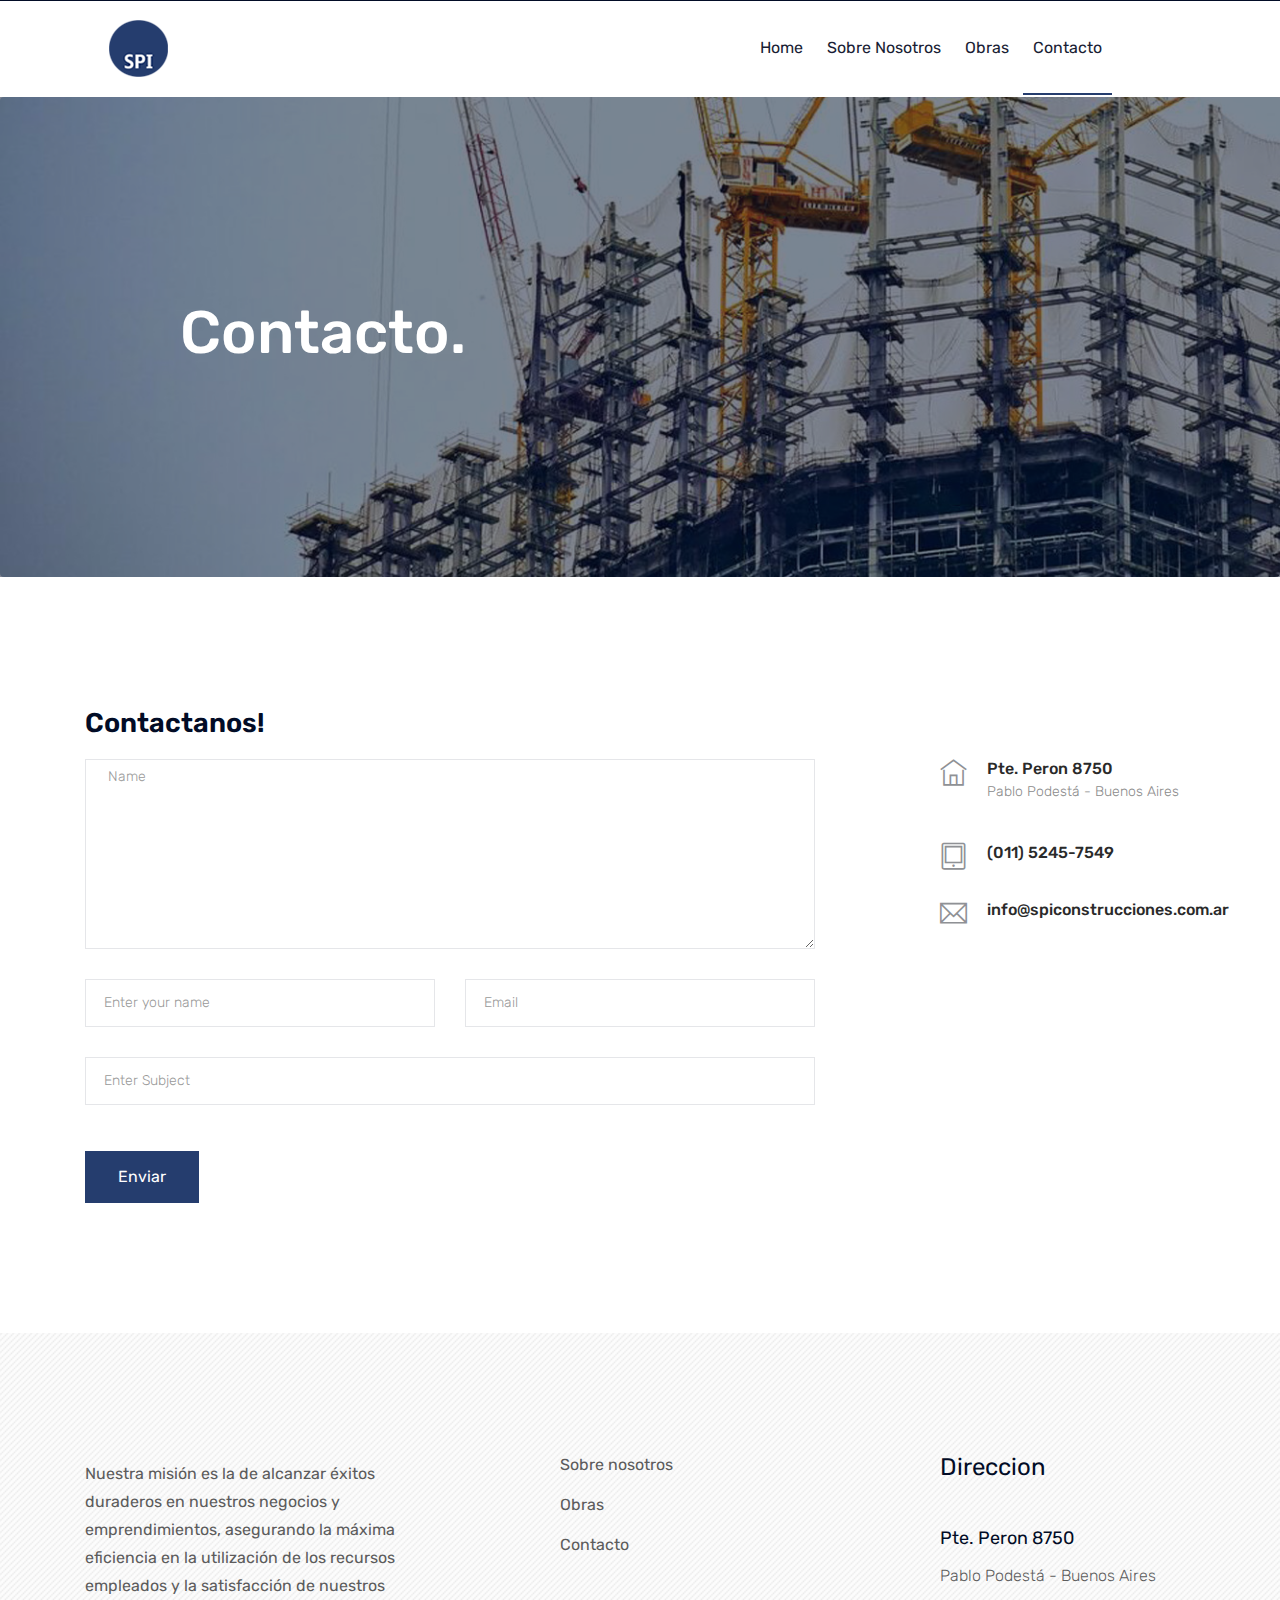
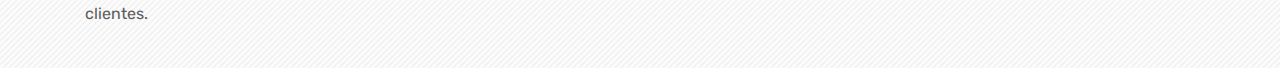
<file: contact.html>
<!doctype html>
<html class="no-js" lang="zxx">

<head>
    <meta charset="utf-8">
    <meta http-equiv="x-ua-compatible" content="ie=edge">
     <title>SPI Construcciones</title>
    <meta name="description" content="">
    <meta name="viewport" content="width=device-width, initial-scale=1">

    <!-- <link rel="manifest" href="site.webmanifest"> -->
    <link rel="shortcut icon" type="image/x-icon" href="favicon.ico">
    <!-- Place favicon.ico in the root directory -->

    <!-- CSS here -->
    <link rel="stylesheet" href="css/bootstrap.min.css">
    <link rel="stylesheet" href="css/owl.carousel.min.css">
    <link rel="stylesheet" href="css/magnific-popup.css">
    <link rel="stylesheet" href="css/font-awesome.min.css">
    <link rel="stylesheet" href="css/themify-icons.css">
    <link rel="stylesheet" href="css/nice-select.css">
    <link rel="stylesheet" href="css/flaticon.css">
    <link rel="stylesheet" href="css/animate.css">
    <link rel="stylesheet" href="css/slicknav.css">
    <link rel="stylesheet" href="css/style.css">
    <!-- <link rel="stylesheet" href="css/responsive.css"> -->
</head>

<body>
    <!--[if lte IE 9]>
            <p class="browserupgrade">You are using an <strong>outdated</strong> browser. Please <a href="https://browsehappy.com/">upgrade your browser</a> to improve your experience and security.</p>
        <![endif]-->

    <!-- header-start -->
    <header>
        <div class="header-area ">
            <div class="header-top black-bg d-none d-md-block">
                <div class="container">
                    <div class="row">
                        <div class="col-xl-6 col-md-6 col-lg-6">
                             
                        </div>
                        <div class="col-xl-6 col-md-6 col-lg-6">
                            <div class="header-top-menu">
                                 
                            </div>
                        </div>
                    </div>
                </div>
            </div>
            <div id="sticky-header" class="main-header-area white-bg">
                <div class="container">
                    <div class="row align-items-center">
                        <div class="col-xl-7 col-lg-7">
                            <div class="logo-img">
                                <a href="index.html">
                                    <img src="img/logo.png" alt="">
                                </a>
                            </div>
                        </div>
                        <div class="col-xl-5 col-lg-5">
                            <div class="main-menu d-none d-lg-block">
                                <nav>
                                    <ul id="navigation">
                                        <li><a href="index.html">Home</a></li>
                                        <li><a href="about.html">Sobre nosotros</a></li>
                                        <li><a href="project.html">Obras</a></li>
                                        <li><a href="contact.html" class="active">Contacto</a></li>
                                    </ul>
                                </nav>
                            </div>
                        </div>
                        <div class="col-xl-3 col-lg-3">
                            <div class="quote-area">
                                 
                            </div>
                        </div>
                        <div class="col-12">
                            <div class="mobile_menu d-block d-lg-none"></div>
                        </div>
                    </div>
                    <div class="search_input" id="search_input_box">
                        <div class="container ">
                            <form class="d-flex justify-content-between search-inner">
                                <input type="text" class="form-control" id="search_input" placeholder="Search Here">
                                <button type="submit" class="btn"></button>
                                <span class="fa fa-close" id="close_search" title="Close Search"></span>
                            </form>
                        </div>
                    </div>
                </div>
            </div>
        </div>
    </header>
    <!-- header-end -->

    <!-- breadcrumb-start -->
    <section class="breadcrumb breadcrumb_bg banner-bg-1 overlay2 ptb200">
            <div class="container">
                <div class="row">
                    <div class="col-lg-7 offset-lg-1">
                        <div class="breadcrumb_iner">
                            <div class="breadcrumb_iner_item">
                                <h2>Contacto.</h2>
                                
                            </div>
                        </div>
                    </div>
                </div>
            </div>
        </section>
        <!-- breadcrumb-end -->

    <!-- ================ contact section start ================= -->
    <section class="contact-section">
            <div class="container">
                
                   
                   

    
           
    
    
                <div class="row">
                    <div class="col-12">
                        <h2 class="contact-title">Contactanos!</h2>
                    </div>
                    <div class="col-lg-8">
                        <form class="form-contact contact_form" action="contact_process.php" method="post" id="contactForm" novalidate="novalidate">
                            <div class="row">
                                <div class="col-12">
                                    <div class="form-group">
    
                                        <textarea class="form-control w-100" name="message" id="message" cols="30" rows="9" onfocus="this.placeholder = ''" onblur="this.placeholder = 'Enter Message'" placeholder=" Name"></textarea>
                                    </div>
                                </div>
                                <div class="col-sm-6">
                                    <div class="form-group">
                                        <input class="form-control valid" name="name" id="name" type="text" onfocus="this.placeholder = ''" onblur="this.placeholder = 'Enter your name'" placeholder="Enter your name">
                                    </div>
                                </div>
                                <div class="col-sm-6">
                                    <div class="form-group">
                                        <input class="form-control valid" name="email" id="email" type="email" onfocus="this.placeholder = ''" onblur="this.placeholder = 'Enter email address'" placeholder="Email">
                                    </div>
                                </div>
                                <div class="col-12">
                                    <div class="form-group">
                                        <input class="form-control" name="subject" id="subject" type="text" onfocus="this.placeholder = ''" onblur="this.placeholder = 'Enter Subject'" placeholder="Enter Subject">
                                    </div>
                                </div>
                            </div>
                            <div class="form-group mt-3">
                                <button type="submit" class="button button-contactForm boxed-btn">Enviar</button>
                            </div>
                        </form>
                    </div>
                    <div class="col-lg-3 offset-lg-1">
                        <div class="media contact-info">
                            <span class="contact-info__icon"><i class="ti-home"></i></span>
                            <div class="media-body">
                                <h3> Pte. Peron 8750 </h3>
                                <p>Pablo Podestá - Buenos Aires</p>
                            </div>
                        </div>
                        <div class="media contact-info">
                            <span class="contact-info__icon"><i class="ti-tablet"></i></span>
                            <div class="media-body">
                                <h3> (011) 5245-7549</h3>
                                
                            </div>
                        </div>
                        <div class="media contact-info">
                            <span class="contact-info__icon"><i class="ti-email"></i></span>
                            <div class="media-body">
                                <h3>info@spiconstrucciones.com.ar</h3>
                               
                            </div>
                        </div>
                    </div>
                </div>
            </div>
        </section>
    <!-- ================ contact section end ================= -->

    
    
    <!-- footer-start -->
    <footer class="footer-area ">
        <div class="container">
            <div class="row justify-content-between">
                <div class="col-sm-6 col-md-3 col-xl-4">
                    <div class="single-footer-widget footer_1">
                  
                        <p>Nuestra misión es la de alcanzar éxitos duraderos en nuestros negocios y emprendimientos, asegurando la máxima eficiencia en la utilización de los recursos empleados y la satisfacción de nuestros clientes.</p>
                        <div class="social-links">
                           
                        </div>
                    </div>
                </div>

               
                <div class="col-sm-6 col-md-3 col-xl-3">
                    <div class="single-footer-widget">
                      
                        <ul>
                           
                                        <li><a href="about.html">Sobre nosotros</a></li>
                                        <li><a href="project.html">Obras</a></li>
                                        <li><a href="contact.html">Contacto</a></li>
                        </ul>

                    </div>
                </div>
                <div class="col-sm-6 col-md-3 col-xl-3">
                    <div class="single-footer-widget footer_icon">
                        <h4>Direccion</h4>
                        <div class="office-location">
                            <ul>
                                <li>
                                    <strong> Pte. Peron 8750</strong>
                                    <p>Pablo Podestá - Buenos Aires</p>
                                </li>
                                 
                            </ul>
                        </div>
                    </div>
                </div>
            </div>
        </div>
       
    </footer>
    <!-- footer-end -->
        
        <!-- JS here -->
        <script src="js/vendor/modernizr-3.5.0.min.js"></script>
        <script src="js/vendor/jquery-1.12.4.min.js"></script>
        <script src="js/popper.min.js"></script>
        <script src="js/bootstrap.min.js"></script>
        <script src="js/owl.carousel.min.js"></script>
        <script src="js/isotope.pkgd.min.js"></script>
        <script src="js/ajax-form.js"></script>
        <script src="js/waypoints.min.js"></script>
        <script src="js/jquery.counterup.min.js"></script>
        <script src="js/imagesloaded.pkgd.min.js"></script>
        <script src="js/scrollIt.js"></script>
        <script src="js/jquery.scrollUp.min.js"></script>
        <script src="js/wow.min.js"></script>
        <script src="js/nice-select.min.js"></script>
        <script src="js/jquery.slicknav.min.js"></script>
        <script src="js/jquery.magnific-popup.min.js"></script>
        <script src="js/plugins.js"></script>
    
        <!--contact js-->
        <script src="js/contact.js"></script>
        <script src="js/jquery.ajaxchimp.min.js"></script>
        <script src="js/jquery.form.js"></script>
        <script src="js/jquery.validate.min.js"></script>
        <script src="js/mail-script.js"></script>
    
        <script src="js/main.js"></script>
    
    </body>
    
    </html>
</file>
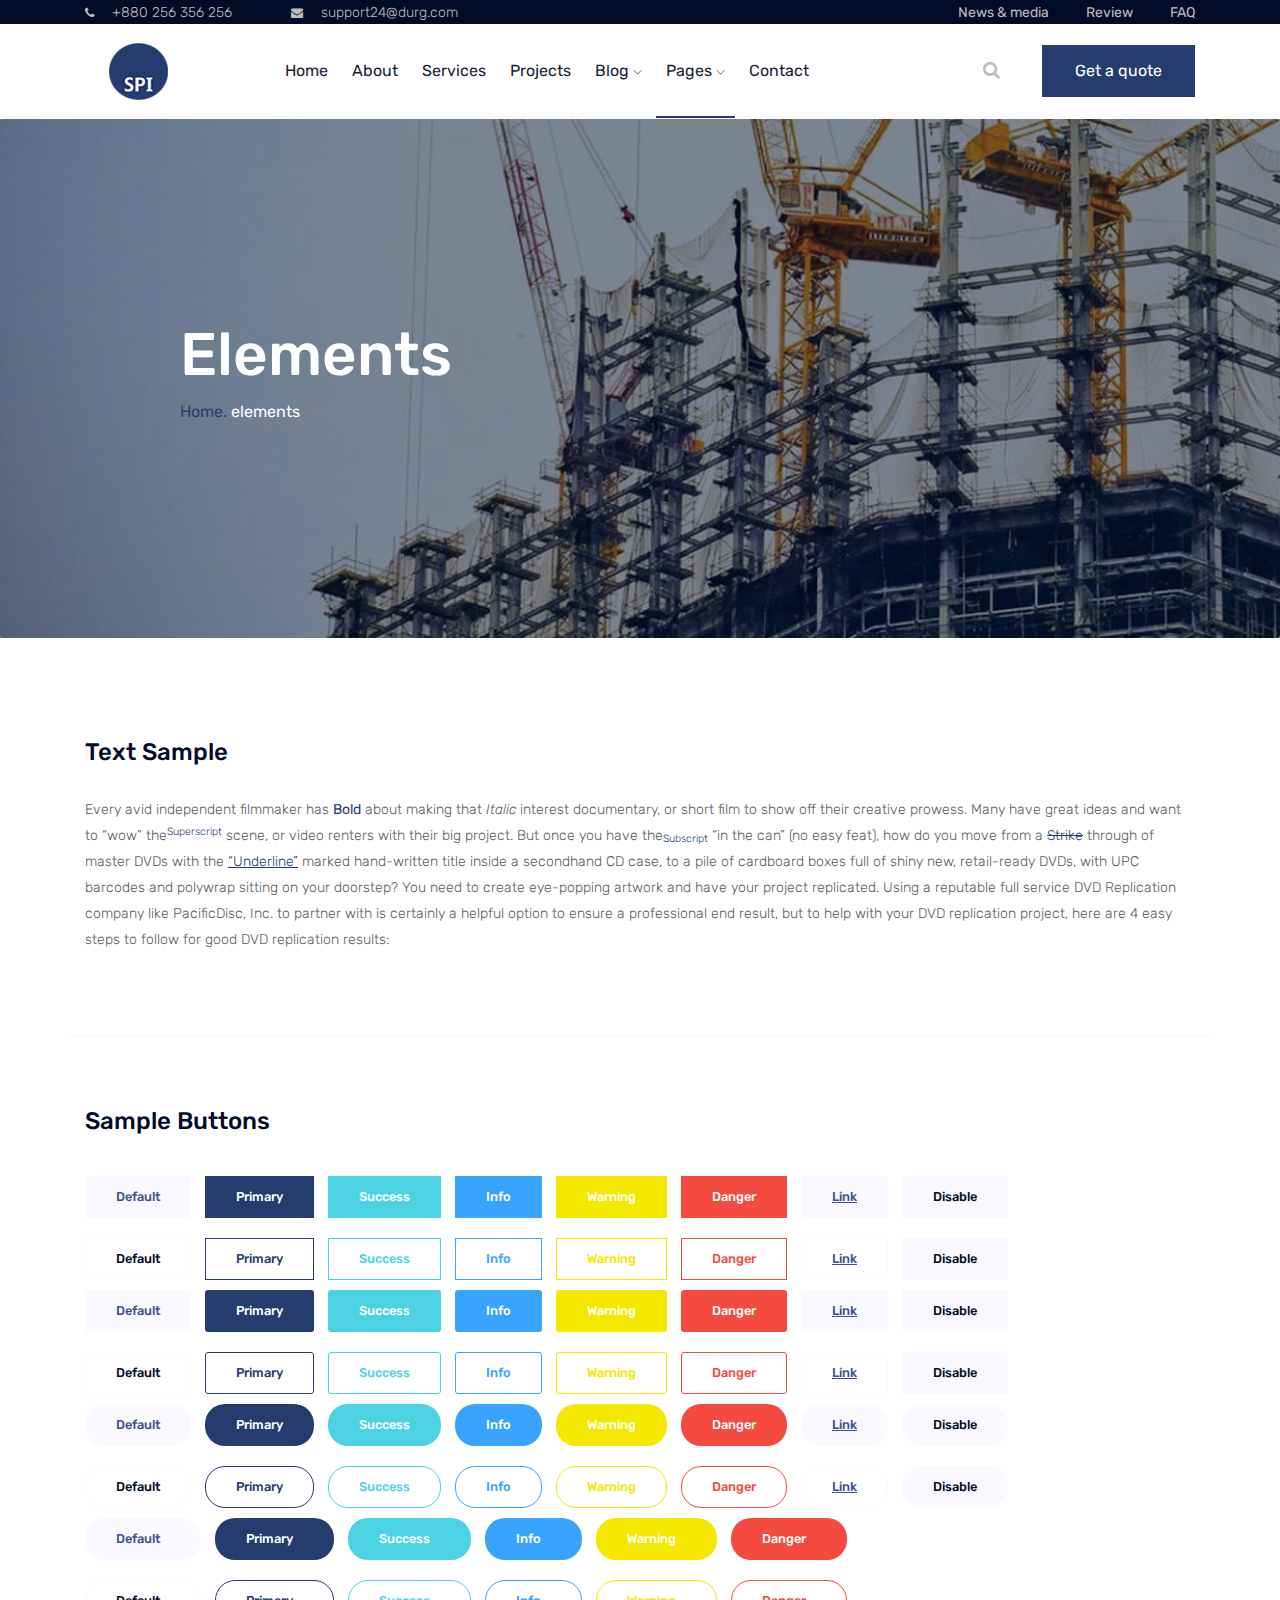
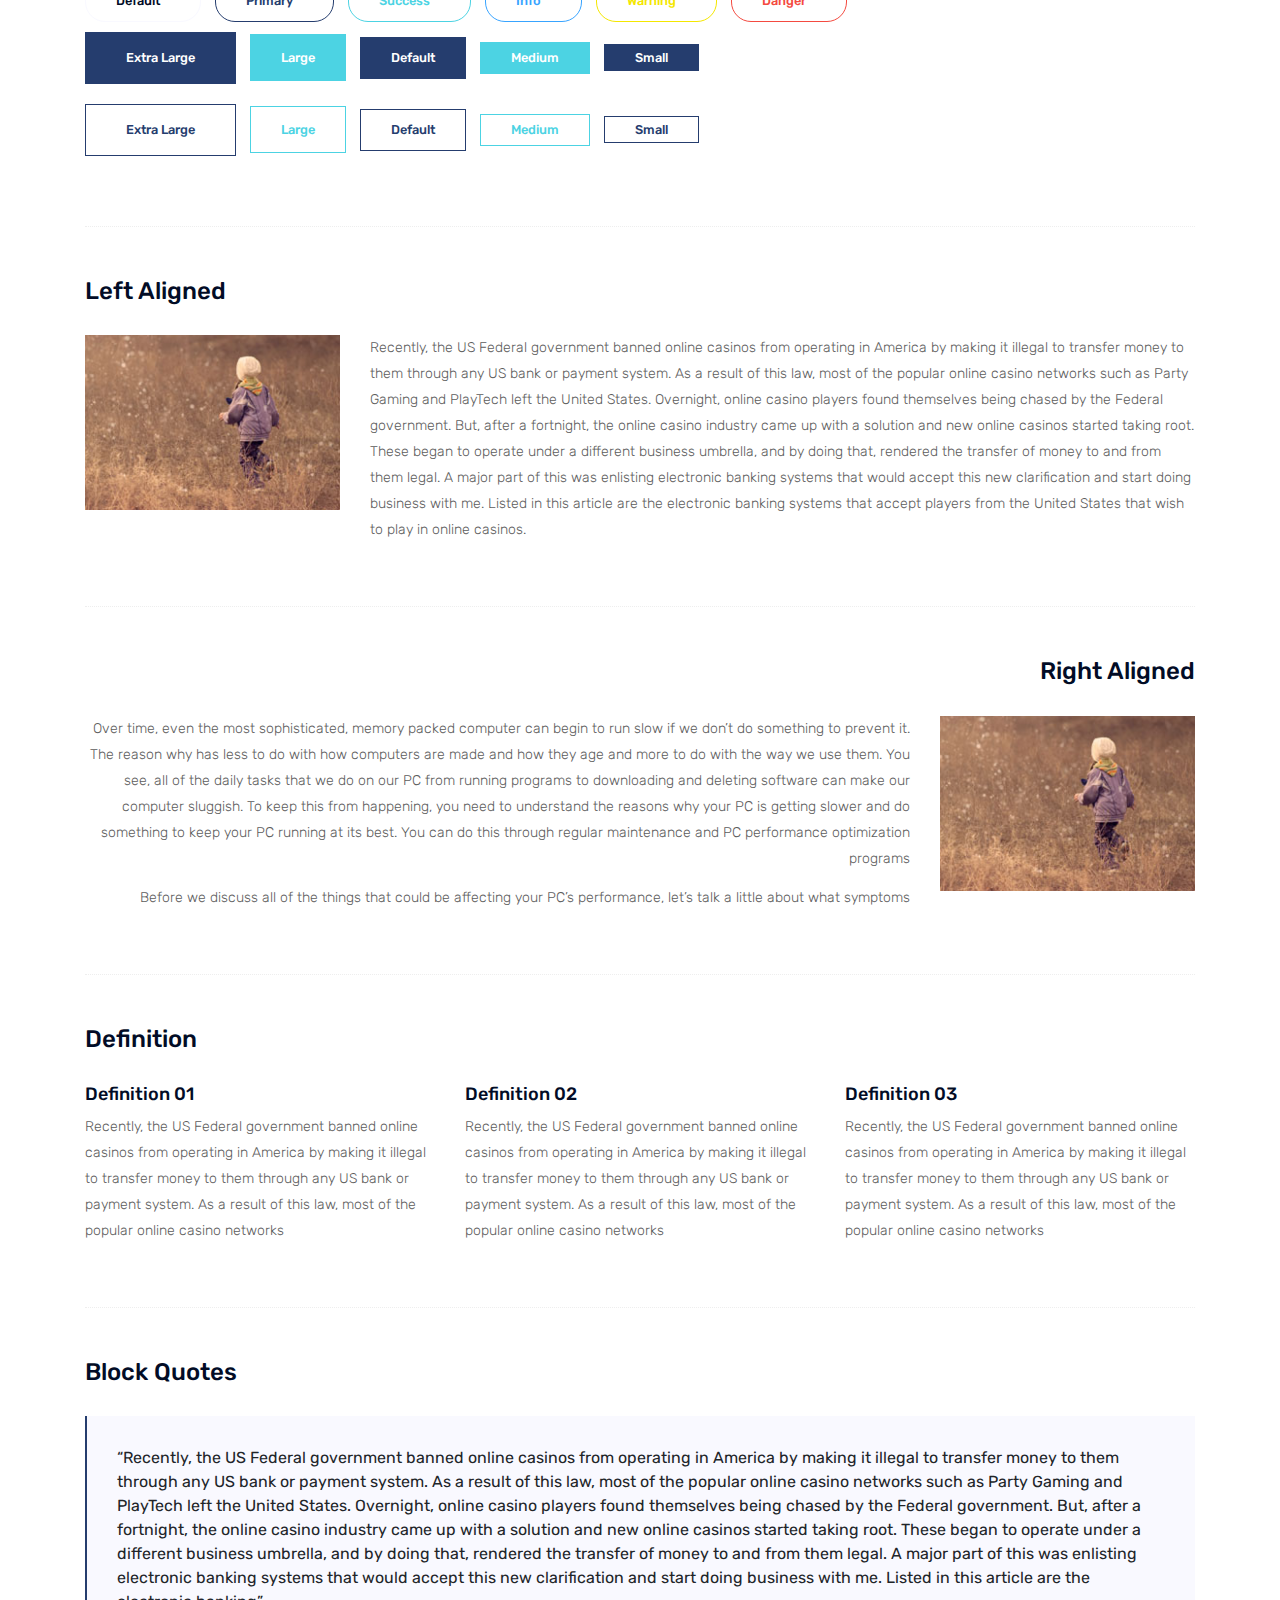
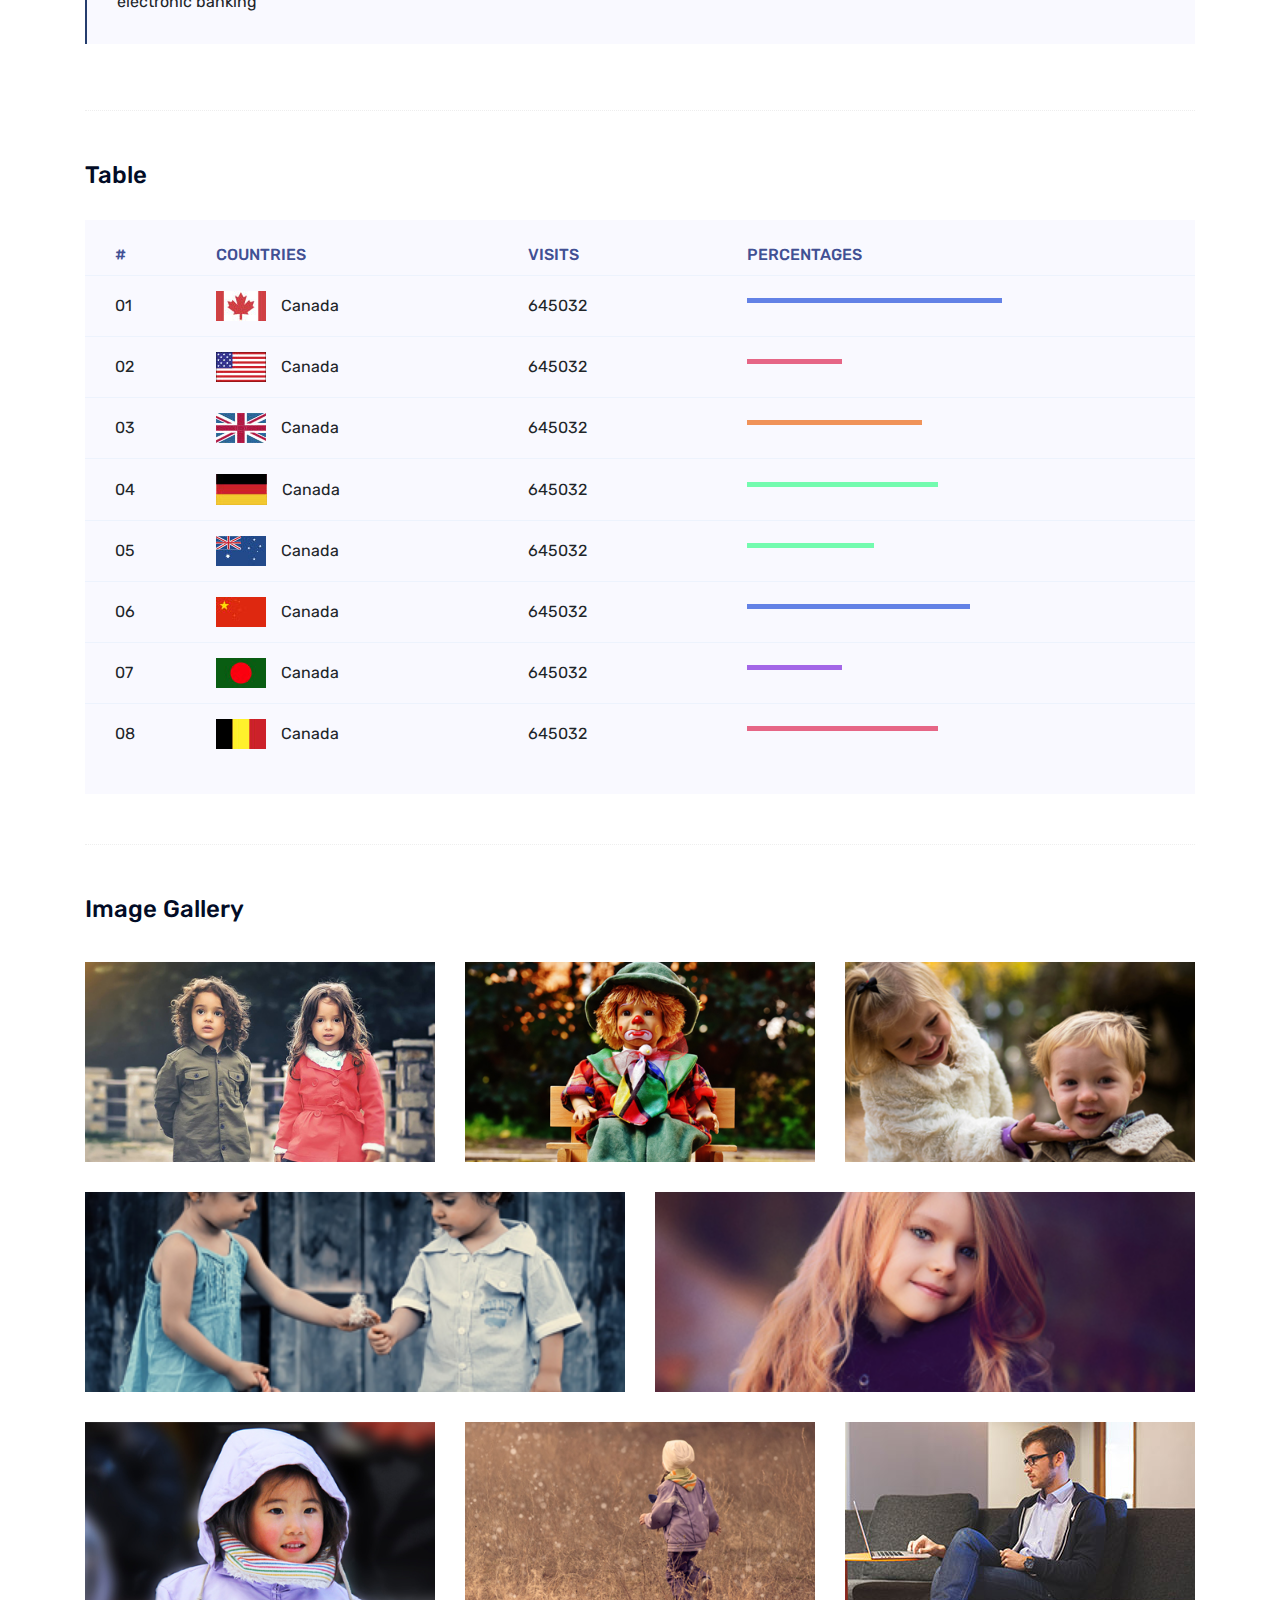
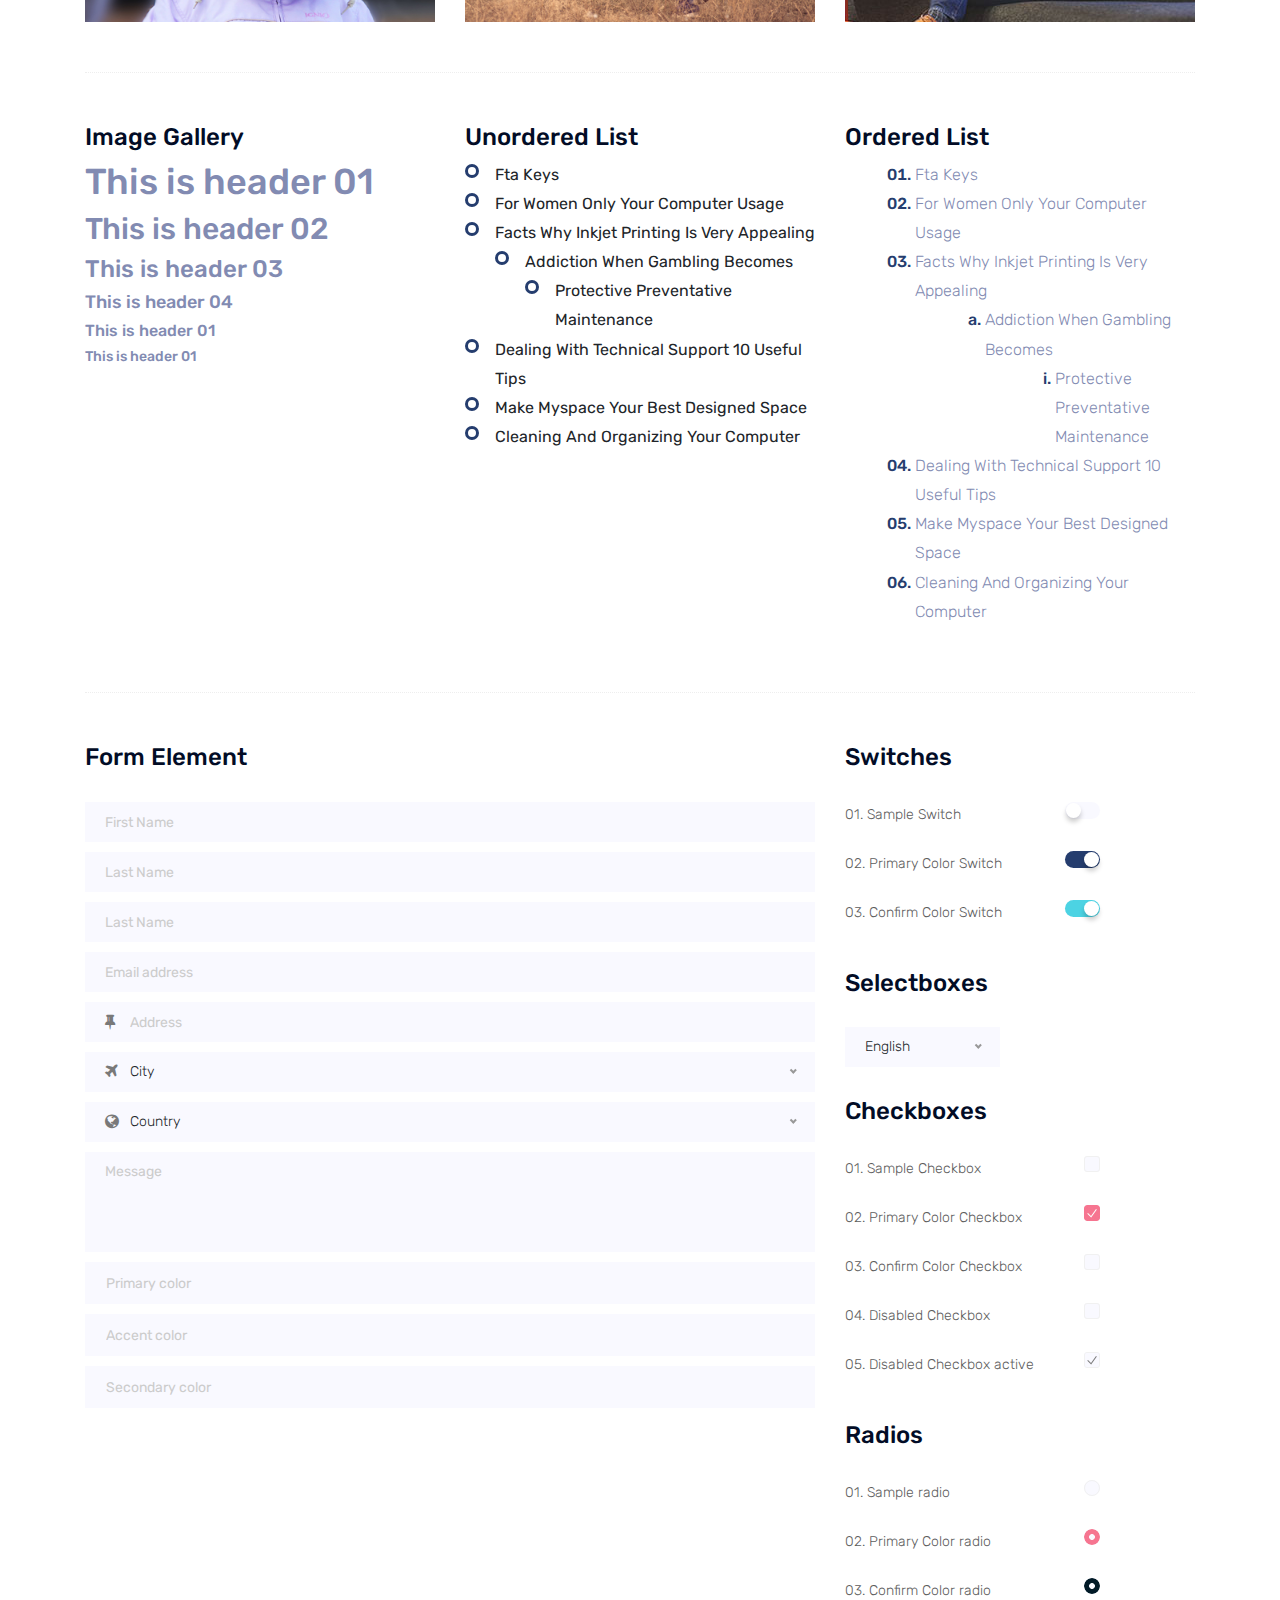
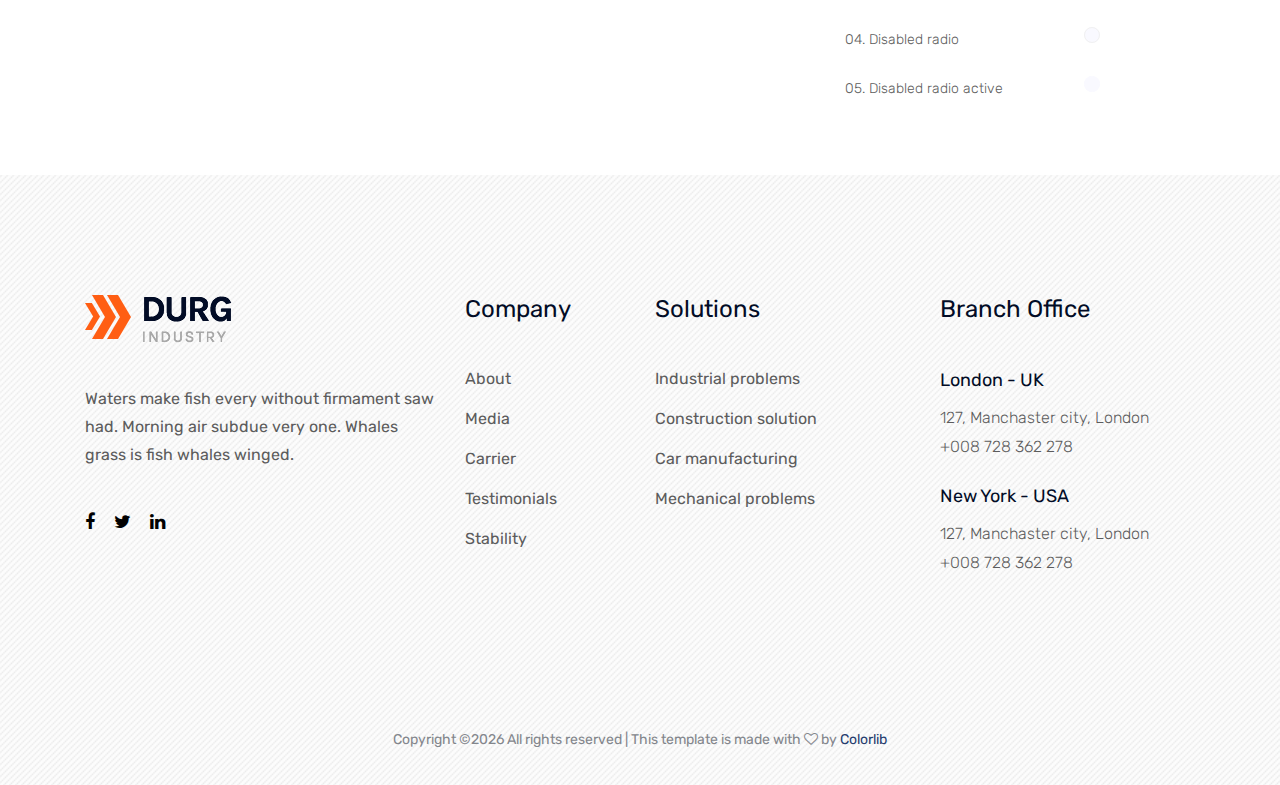
<file: elements.html>
<!doctype html>
<html class="no-js" lang="zxx">

<head>
    <meta charset="utf-8">
    <meta http-equiv="x-ua-compatible" content="ie=edge">
    <title>DURG Indudtry Template by Colorlib</title>
    <meta name="description" content="">
    <meta name="viewport" content="width=device-width, initial-scale=1">

    <!-- <link rel="manifest" href="site.webmanifest"> -->
    <link rel="shortcut icon" type="image/x-icon" href="img/favicon.png">
    <!-- Place favicon.ico in the root directory -->

    <!-- CSS here -->
    <link rel="stylesheet" href="css/bootstrap.min.css">
    <link rel="stylesheet" href="css/owl.carousel.min.css">
    <link rel="stylesheet" href="css/magnific-popup.css">
    <link rel="stylesheet" href="css/font-awesome.min.css">
    <link rel="stylesheet" href="css/themify-icons.css">
    <link rel="stylesheet" href="css/nice-select.css">
    <link rel="stylesheet" href="css/flaticon.css">
    <link rel="stylesheet" href="css/animate.css">
    <link rel="stylesheet" href="css/slicknav.css">
    <link rel="stylesheet" href="css/style.css">
    <!-- <link rel="stylesheet" href="css/responsive.css"> -->
</head>

<body>
    <!--[if lte IE 9]>
            <p class="browserupgrade">You are using an <strong>outdated</strong> browser. Please <a href="https://browsehappy.com/">upgrade your browser</a> to improve your experience and security.</p>
        <![endif]-->

    <!-- header-start -->
    <header>
			<div class="header-area ">
				<div class="header-top black-bg d-none d-md-block">
					<div class="container">
						<div class="row">
							<div class="col-xl-6 col-md-6 col-lg-6">
								<div class="header-contact">
									<a href="#"><i class="fa fa-phone"></i> +880 256 356 256</a>
									<a href="#"><i class="fa fa-envelope"></i> support24@durg.com</a>
								</div>
							</div>
							<div class="col-xl-6 col-md-6 col-lg-6">
								<div class="header-top-menu">
									<nav>
										<ul>
											<li><a href="blog.html">News & media</a></li>
											<li><a href="review.html">Review</a></li>
											<li><a href="faq.html">FAQ</a></li>
										</ul>
									</nav>
								</div>
							</div>
						</div>
					</div>
				</div>
				<div id="sticky-header" class="main-header-area white-bg">
					<div class="container">
						<div class="row align-items-center">
							<div class="col-xl-2 col-lg-2">
								<div class="logo-img">
									<a href="index.html">
										<img src="img/logo.png" alt="">
									</a>
								</div>
							</div>
							<div class="col-xl-7 col-lg-7">
								<div class="main-menu d-none d-lg-block">
									<nav>
										<ul id="navigation">
											<li><a href="index.html">Home</a></li>
											<li><a href="about.html">About</a></li>
											<li><a href="service.html">Services</a></li>
											<li><a href="project.html">Projects</a></li>
											<li><a href="#">blog <i class="ti-angle-down"></i></a>
												<ul class="submenu">
													<li><a href="blog.html">blog</a></li>
													<li><a href="single-blog.html">single-blog</a></li>
												</ul>
											</li>
											<li><a class="active" href="#">pages <i class="ti-angle-down"></i></a>
												<ul class="submenu">
													<li><a href="elements.html">elements</a></li>
													<li><a href="service-details.html">service-details</a></li>
													<li><a href="project-details.html">project-details</a></li>
												</ul>
											</li>
											<li><a href="contact.html">Contact</a></li>
										</ul>
									</nav>
								</div>
							</div>
							<div class="col-xl-3 col-lg-3">
								<div class="quote-area">
									<div class="search-bar">
										<a id="search_1" href="javascript:void(0)"><i class="fa fa-search"></i></a>
									</div>
									<div class="get-quote d-none d-lg-block">
										<a class="boxed-btn" href="#">Get a quote</a>
									</div>
								</div>
							</div>
							<div class="col-12">
								<div class="mobile_menu d-block d-lg-none"></div>
							</div>
						</div>
						<div class="search_input" id="search_input_box">
							<div class="container ">
								<form class="d-flex justify-content-between search-inner">
									<input type="text" class="form-control" id="search_input" placeholder="Search Here">
									<button type="submit" class="btn"></button>
									<span class="fa fa-close" id="close_search" title="Close Search"></span>
								</form>
							</div>
						</div>
					</div>
				</div>
			</div>
		</header>
		<!-- header-end -->
    <!-- breadcrumb-start -->
    <section class="breadcrumb breadcrumb_bg banner-bg-1 overlay2 ptb200">
            <div class="container">
                <div class="row">
                    <div class="col-lg-7 offset-lg-1">
                        <div class="breadcrumb_iner">
                            <div class="breadcrumb_iner_item">
                                <h2>Elements</h2>
                                <p> <a href="index.html">Home.</a> <span></span> elements</p>
                            </div>
                        </div>
                    </div>
                </div>
            </div>
        </section>
        <!-- breadcrumb-end -->

	<!-- Start Sample Area -->
	<section class="sample-text-area">
		<div class="container box_1170">
			<h3 class="text-heading">Text Sample</h3>
			<p class="sample-text">
				Every avid independent filmmaker has <b>Bold</b> about making that <i>Italic</i> interest documentary,
				or short
				film to show off their creative prowess. Many have great ideas and want to “wow”
				the<sup>Superscript</sup> scene,
				or video renters with their big project. But once you have the<sub>Subscript</sub> “in the can” (no easy
				feat), how
				do you move from a <del>Strike</del> through of master DVDs with the <u>“Underline”</u> marked
				hand-written title
				inside a secondhand CD case, to a pile of cardboard boxes full of shiny new, retail-ready DVDs, with UPC
				barcodes
				and polywrap sitting on your doorstep? You need to create eye-popping artwork and have your project
				replicated.
				Using a reputable full service DVD Replication company like PacificDisc, Inc. to partner with is
				certainly a
				helpful option to ensure a professional end result, but to help with your DVD replication project, here
				are 4 easy
				steps to follow for good DVD replication results:

			</p>
		</div>
	</section>
	<!-- End Sample Area -->

	<!-- Start Button -->
	<section class="button-area">
		<div class="container box_1170 border-top-generic">
			<h3 class="text-heading">Sample Buttons</h3>
			<div class="button-group-area">
				<a href="#" class="genric-btn default">Default</a>
				<a href="#" class="genric-btn primary">Primary</a>
				<a href="#" class="genric-btn success">Success</a>
				<a href="#" class="genric-btn info">Info</a>
				<a href="#" class="genric-btn warning">Warning</a>
				<a href="#" class="genric-btn danger">Danger</a>
				<a href="#" class="genric-btn link">Link</a>
				<a href="#" class="genric-btn disable">Disable</a>
			</div>
			<div class="button-group-area mt-10">
				<a href="#" class="genric-btn default-border">Default</a>
				<a href="#" class="genric-btn primary-border">Primary</a>
				<a href="#" class="genric-btn success-border">Success</a>
				<a href="#" class="genric-btn info-border">Info</a>
				<a href="#" class="genric-btn warning-border">Warning</a>
				<a href="#" class="genric-btn danger-border">Danger</a>
				<a href="#" class="genric-btn link-border">Link</a>
				<a href="#" class="genric-btn disable">Disable</a>
			</div>
			<div class="button-group-area mt-40">
				<a href="#" class="genric-btn default radius">Default</a>
				<a href="#" class="genric-btn primary radius">Primary</a>
				<a href="#" class="genric-btn success radius">Success</a>
				<a href="#" class="genric-btn info radius">Info</a>
				<a href="#" class="genric-btn warning radius">Warning</a>
				<a href="#" class="genric-btn danger radius">Danger</a>
				<a href="#" class="genric-btn link radius">Link</a>
				<a href="#" class="genric-btn disable radius">Disable</a>
			</div>
			<div class="button-group-area mt-10">
				<a href="#" class="genric-btn default-border radius">Default</a>
				<a href="#" class="genric-btn primary-border radius">Primary</a>
				<a href="#" class="genric-btn success-border radius">Success</a>
				<a href="#" class="genric-btn info-border radius">Info</a>
				<a href="#" class="genric-btn warning-border radius">Warning</a>
				<a href="#" class="genric-btn danger-border radius">Danger</a>
				<a href="#" class="genric-btn link-border radius">Link</a>
				<a href="#" class="genric-btn disable radius">Disable</a>
			</div>
			<div class="button-group-area mt-40">
				<a href="#" class="genric-btn default circle">Default</a>
				<a href="#" class="genric-btn primary circle">Primary</a>
				<a href="#" class="genric-btn success circle">Success</a>
				<a href="#" class="genric-btn info circle">Info</a>
				<a href="#" class="genric-btn warning circle">Warning</a>
				<a href="#" class="genric-btn danger circle">Danger</a>
				<a href="#" class="genric-btn link circle">Link</a>
				<a href="#" class="genric-btn disable circle">Disable</a>
			</div>
			<div class="button-group-area mt-10">
				<a href="#" class="genric-btn default-border circle">Default</a>
				<a href="#" class="genric-btn primary-border circle">Primary</a>
				<a href="#" class="genric-btn success-border circle">Success</a>
				<a href="#" class="genric-btn info-border circle">Info</a>
				<a href="#" class="genric-btn warning-border circle">Warning</a>
				<a href="#" class="genric-btn danger-border circle">Danger</a>
				<a href="#" class="genric-btn link-border circle">Link</a>
				<a href="#" class="genric-btn disable circle">Disable</a>
			</div>
			<div class="button-group-area mt-40">
				<a href="#" class="genric-btn default circle arrow">Default<span class="lnr lnr-arrow-right"></span></a>
				<a href="#" class="genric-btn primary circle arrow">Primary<span class="lnr lnr-arrow-right"></span></a>
				<a href="#" class="genric-btn success circle arrow">Success<span class="lnr lnr-arrow-right"></span></a>
				<a href="#" class="genric-btn info circle arrow">Info<span class="lnr lnr-arrow-right"></span></a>
				<a href="#" class="genric-btn warning circle arrow">Warning<span class="lnr lnr-arrow-right"></span></a>
				<a href="#" class="genric-btn danger circle arrow">Danger<span class="lnr lnr-arrow-right"></span></a>
			</div>
			<div class="button-group-area mt-10">
				<a href="#" class="genric-btn default-border circle arrow">Default<span
						class="lnr lnr-arrow-right"></span></a>
				<a href="#" class="genric-btn primary-border circle arrow">Primary<span
						class="lnr lnr-arrow-right"></span></a>
				<a href="#" class="genric-btn success-border circle arrow">Success<span
						class="lnr lnr-arrow-right"></span></a>
				<a href="#" class="genric-btn info-border circle arrow">Info<span
						class="lnr lnr-arrow-right"></span></a>
				<a href="#" class="genric-btn warning-border circle arrow">Warning<span
						class="lnr lnr-arrow-right"></span></a>
				<a href="#" class="genric-btn danger-border circle arrow">Danger<span
						class="lnr lnr-arrow-right"></span></a>
			</div>
			<div class="button-group-area mt-40">
				<a href="#" class="genric-btn primary e-large">Extra Large</a>
				<a href="#" class="genric-btn success large">Large</a>
				<a href="#" class="genric-btn primary">Default</a>
				<a href="#" class="genric-btn success medium">Medium</a>
				<a href="#" class="genric-btn primary small">Small</a>
			</div>
			<div class="button-group-area mt-10">
				<a href="#" class="genric-btn primary-border e-large">Extra Large</a>
				<a href="#" class="genric-btn success-border large">Large</a>
				<a href="#" class="genric-btn primary-border">Default</a>
				<a href="#" class="genric-btn success-border medium">Medium</a>
				<a href="#" class="genric-btn primary-border small">Small</a>
			</div>
		</div>
	</section>
	<!-- End Button -->

	<!-- Start Align Area -->
	<div class="whole-wrap">
		<div class="container box_1170">
			<div class="section-top-border">
				<h3 class="mb-30">Left Aligned</h3>
				<div class="row">
					<div class="col-md-3">
						<img src="img/elements/d.jpg" alt="" class="img-fluid">
					</div>
					<div class="col-md-9 mt-sm-20">
						<p>Recently, the US Federal government banned online casinos from operating in America by making
							it illegal to
							transfer money to them through any US bank or payment system. As a result of this law, most
							of the popular
							online casino networks such as Party Gaming and PlayTech left the United States. Overnight,
							online casino
							players found themselves being chased by the Federal government. But, after a fortnight, the
							online casino
							industry came up with a solution and new online casinos started taking root. These began to
							operate under a
							different business umbrella, and by doing that, rendered the transfer of money to and from
							them legal. A major
							part of this was enlisting electronic banking systems that would accept this new
							clarification and start doing
							business with me. Listed in this article are the electronic banking systems that accept
							players from the United
							States that wish to play in online casinos.</p>
					</div>
				</div>
			</div>
			<div class="section-top-border text-right">
				<h3 class="mb-30">Right Aligned</h3>
				<div class="row">
					<div class="col-md-9">
						<p class="text-right">Over time, even the most sophisticated, memory packed computer can begin
							to run slow if we
							don’t do something to prevent it. The reason why has less to do with how computers are made
							and how they age and
							more to do with the way we use them. You see, all of the daily tasks that we do on our PC
							from running programs
							to downloading and deleting software can make our computer sluggish. To keep this from
							happening, you need to
							understand the reasons why your PC is getting slower and do something to keep your PC
							running at its best. You
							can do this through regular maintenance and PC performance optimization programs</p>
						<p class="text-right">Before we discuss all of the things that could be affecting your PC’s
							performance, let’s
							talk a little about what symptoms</p>
					</div>
					<div class="col-md-3">
						<img src="img/elements/d.jpg" alt="" class="img-fluid">
					</div>
				</div>
			</div>
			<div class="section-top-border">
				<h3 class="mb-30">Definition</h3>
				<div class="row">
					<div class="col-md-4">
						<div class="single-defination">
							<h4 class="mb-20">Definition 01</h4>
							<p>Recently, the US Federal government banned online casinos from operating in America by
								making it illegal to
								transfer money to them through any US bank or payment system. As a result of this law,
								most of the popular
								online casino networks</p>
						</div>
					</div>
					<div class="col-md-4">
						<div class="single-defination">
							<h4 class="mb-20">Definition 02</h4>
							<p>Recently, the US Federal government banned online casinos from operating in America by
								making it illegal to
								transfer money to them through any US bank or payment system. As a result of this law,
								most of the popular
								online casino networks</p>
						</div>
					</div>
					<div class="col-md-4">
						<div class="single-defination">
							<h4 class="mb-20">Definition 03</h4>
							<p>Recently, the US Federal government banned online casinos from operating in America by
								making it illegal to
								transfer money to them through any US bank or payment system. As a result of this law,
								most of the popular
								online casino networks</p>
						</div>
					</div>
				</div>
			</div>
			<div class="section-top-border">
				<h3 class="mb-30">Block Quotes</h3>
				<div class="row">
					<div class="col-lg-12">
						<blockquote class="generic-blockquote">
							“Recently, the US Federal government banned online casinos from operating in America by
							making it illegal to
							transfer money to them through any US bank or payment system. As a result of this law, most
							of the popular
							online casino networks such as Party Gaming and PlayTech left the United States. Overnight,
							online casino
							players found themselves being chased by the Federal government. But, after a fortnight, the
							online casino
							industry came up with a solution and new online casinos started taking root. These began to
							operate under a
							different business umbrella, and by doing that, rendered the transfer of money to and from
							them legal. A major
							part of this was enlisting electronic banking systems that would accept this new
							clarification and start doing
							business with me. Listed in this article are the electronic banking”
						</blockquote>
					</div>
				</div>
			</div>
			<div class="section-top-border">
				<h3 class="mb-30">Table</h3>
				<div class="progress-table-wrap">
					<div class="progress-table">
						<div class="table-head">
							<div class="serial">#</div>
							<div class="country">Countries</div>
							<div class="visit">Visits</div>
							<div class="percentage">Percentages</div>
						</div>
						<div class="table-row">
							<div class="serial">01</div>
							<div class="country"> <img src="img/elements/f1.jpg" alt="flag">Canada</div>
							<div class="visit">645032</div>
							<div class="percentage">
								<div class="progress">
									<div class="progress-bar color-1" role="progressbar" style="width: 80%"
										aria-valuenow="80" aria-valuemin="0" aria-valuemax="100"></div>
								</div>
							</div>
						</div>
						<div class="table-row">
							<div class="serial">02</div>
							<div class="country"> <img src="img/elements/f2.jpg" alt="flag">Canada</div>
							<div class="visit">645032</div>
							<div class="percentage">
								<div class="progress">
									<div class="progress-bar color-2" role="progressbar" style="width: 30%"
										aria-valuenow="30" aria-valuemin="0" aria-valuemax="100"></div>
								</div>
							</div>
						</div>
						<div class="table-row">
							<div class="serial">03</div>
							<div class="country"> <img src="img/elements/f3.jpg" alt="flag">Canada</div>
							<div class="visit">645032</div>
							<div class="percentage">
								<div class="progress">
									<div class="progress-bar color-3" role="progressbar" style="width: 55%"
										aria-valuenow="55" aria-valuemin="0" aria-valuemax="100"></div>
								</div>
							</div>
						</div>
						<div class="table-row">
							<div class="serial">04</div>
							<div class="country"> <img src="img/elements/f4.jpg" alt="flag">Canada</div>
							<div class="visit">645032</div>
							<div class="percentage">
								<div class="progress">
									<div class="progress-bar color-4" role="progressbar" style="width: 60%"
										aria-valuenow="60" aria-valuemin="0" aria-valuemax="100"></div>
								</div>
							</div>
						</div>
						<div class="table-row">
							<div class="serial">05</div>
							<div class="country"> <img src="img/elements/f5.jpg" alt="flag">Canada</div>
							<div class="visit">645032</div>
							<div class="percentage">
								<div class="progress">
									<div class="progress-bar color-5" role="progressbar" style="width: 40%"
										aria-valuenow="40" aria-valuemin="0" aria-valuemax="100"></div>
								</div>
							</div>
						</div>
						<div class="table-row">
							<div class="serial">06</div>
							<div class="country"> <img src="img/elements/f6.jpg" alt="flag">Canada</div>
							<div class="visit">645032</div>
							<div class="percentage">
								<div class="progress">
									<div class="progress-bar color-6" role="progressbar" style="width: 70%"
										aria-valuenow="70" aria-valuemin="0" aria-valuemax="100"></div>
								</div>
							</div>
						</div>
						<div class="table-row">
							<div class="serial">07</div>
							<div class="country"> <img src="img/elements/f7.jpg" alt="flag">Canada</div>
							<div class="visit">645032</div>
							<div class="percentage">
								<div class="progress">
									<div class="progress-bar color-7" role="progressbar" style="width: 30%"
										aria-valuenow="30" aria-valuemin="0" aria-valuemax="100"></div>
								</div>
							</div>
						</div>
						<div class="table-row">
							<div class="serial">08</div>
							<div class="country"> <img src="img/elements/f8.jpg" alt="flag">Canada</div>
							<div class="visit">645032</div>
							<div class="percentage">
								<div class="progress">
									<div class="progress-bar color-8" role="progressbar" style="width: 60%"
										aria-valuenow="60" aria-valuemin="0" aria-valuemax="100"></div>
								</div>
							</div>
						</div>
					</div>
				</div>
			</div>
			<div class="section-top-border">
				<h3>Image Gallery</h3>
				<div class="row gallery-item">
					<div class="col-md-4">
						<a href="img/elements/g1.jpg" class="img-pop-up">
							<div class="single-gallery-image" style="background: url(img/elements/g1.jpg);"></div>
						</a>
					</div>
					<div class="col-md-4">
						<a href="img/elements/g2.jpg" class="img-pop-up">
							<div class="single-gallery-image" style="background: url(img/elements/g2.jpg);"></div>
						</a>
					</div>
					<div class="col-md-4">
						<a href="img/elements/g3.jpg" class="img-pop-up">
							<div class="single-gallery-image" style="background: url(img/elements/g3.jpg);"></div>
						</a>
					</div>
					<div class="col-md-6">
						<a href="img/elements/g4.jpg" class="img-pop-up">
							<div class="single-gallery-image" style="background: url(img/elements/g4.jpg);"></div>
						</a>
					</div>
					<div class="col-md-6">
						<a href="img/elements/g5.jpg" class="img-pop-up">
							<div class="single-gallery-image" style="background: url(img/elements/g5.jpg);"></div>
						</a>
					</div>
					<div class="col-md-4">
						<a href="img/elements/g6.jpg" class="img-pop-up">
							<div class="single-gallery-image" style="background: url(img/elements/g6.jpg);"></div>
						</a>
					</div>
					<div class="col-md-4">
						<a href="img/elements/g7.jpg" class="img-pop-up">
							<div class="single-gallery-image" style="background: url(img/elements/g7.jpg);"></div>
						</a>
					</div>
					<div class="col-md-4">
						<a href="img/elements/g8.jpg" class="img-pop-up">
							<div class="single-gallery-image" style="background: url(img/elements/g8.jpg);"></div>
						</a>
					</div>
				</div>
			</div>
			<div class="section-top-border">
				<div class="row">
					<div class="col-md-4">
						<h3 class="mb-20">Image Gallery</h3>
						<div class="typography">
							<h1>This is header 01</h1>
							<h2>This is header 02</h2>
							<h3>This is header 03</h3>
							<h4>This is header 04</h4>
							<h5>This is header 01</h5>
							<h6>This is header 01</h6>
						</div>
					</div>
					<div class="col-md-4 mt-sm-30">
						<h3 class="mb-20">Unordered List</h3>
						<div class="">
							<ul class="unordered-list">
								<li>Fta Keys</li>
								<li>For Women Only Your Computer Usage</li>
								<li>Facts Why Inkjet Printing Is Very Appealing
									<ul>
										<li>Addiction When Gambling Becomes
											<ul>
												<li>Protective Preventative Maintenance</li>
											</ul>
										</li>
									</ul>
								</li>
								<li>Dealing With Technical Support 10 Useful Tips</li>
								<li>Make Myspace Your Best Designed Space</li>
								<li>Cleaning And Organizing Your Computer</li>
							</ul>
						</div>
					</div>
					<div class="col-md-4 mt-sm-30">
						<h3 class="mb-20">Ordered List</h3>
						<div class="">
							<ol class="ordered-list">
								<li><span>Fta Keys</span></li>
								<li><span>For Women Only Your Computer Usage</span></li>
								<li><span>Facts Why Inkjet Printing Is Very Appealing</span>
									<ol class="ordered-list-alpha">
										<li><span>Addiction When Gambling Becomes</span>
											<ol class="ordered-list-roman">
												<li><span>Protective Preventative Maintenance</span></li>
											</ol>
										</li>
									</ol>
								</li>
								<li><span>Dealing With Technical Support 10 Useful Tips</span></li>
								<li><span>Make Myspace Your Best Designed Space</span></li>
								<li><span>Cleaning And Organizing Your Computer</span></li>
							</ol>
						</div>
					</div>
				</div>
			</div>
			<div class="section-top-border">
				<div class="row">
					<div class="col-lg-8 col-md-8">
						<h3 class="mb-30">Form Element</h3>
						<form action="#">
							<div class="mt-10">
								<input type="text" name="first_name" placeholder="First Name"
									onfocus="this.placeholder = ''" onblur="this.placeholder = 'First Name'" required
									class="single-input">
							</div>
							<div class="mt-10">
								<input type="text" name="last_name" placeholder="Last Name"
									onfocus="this.placeholder = ''" onblur="this.placeholder = 'Last Name'" required
									class="single-input">
							</div>
							<div class="mt-10">
								<input type="text" name="last_name" placeholder="Last Name"
									onfocus="this.placeholder = ''" onblur="this.placeholder = 'Last Name'" required
									class="single-input">
							</div>
							<div class="mt-10">
								<input type="email" name="EMAIL" placeholder="Email address"
									onfocus="this.placeholder = ''" onblur="this.placeholder = 'Email address'" required
									class="single-input">
							</div>
							<div class="input-group-icon mt-10">
								<div class="icon"><i class="fa fa-thumb-tack" aria-hidden="true"></i></div>
								<input type="text" name="address" placeholder="Address" onfocus="this.placeholder = ''"
									onblur="this.placeholder = 'Address'" required class="single-input">
							</div>
							<div class="input-group-icon mt-10">
								<div class="icon"><i class="fa fa-plane" aria-hidden="true"></i></div>
								<div class="form-select" id="default-select"">
											<select>
												<option value=" 1">City</option>
									<option value="1">Dhaka</option>
									<option value="1">Dilli</option>
									<option value="1">Newyork</option>
									<option value="1">Islamabad</option>
									</select>
								</div>
							</div>
							<div class="input-group-icon mt-10">
								<div class="icon"><i class="fa fa-globe" aria-hidden="true"></i></div>
								<div class="form-select" id="default-select"">
											<select>
												<option value=" 1">Country</option>
									<option value="1">Bangladesh</option>
									<option value="1">India</option>
									<option value="1">England</option>
									<option value="1">Srilanka</option>
									</select>
								</div>
							</div>

							<div class="mt-10">
								<textarea class="single-textarea" placeholder="Message" onfocus="this.placeholder = ''"
									onblur="this.placeholder = 'Message'" required></textarea>
							</div>
							<!-- For Gradient Border Use -->
							<!-- <div class="mt-10">
										<div class="primary-input">
											<input id="primary-input" type="text" name="first_name" placeholder="Primary color" onfocus="this.placeholder = ''" onblur="this.placeholder = 'Primary color'">
											<label for="primary-input"></label>
										</div>
									</div> -->
							<div class="mt-10">
								<input type="text" name="first_name" placeholder="Primary color"
									onfocus="this.placeholder = ''" onblur="this.placeholder = 'Primary color'" required
									class="single-input-primary">
							</div>
							<div class="mt-10">
								<input type="text" name="first_name" placeholder="Accent color"
									onfocus="this.placeholder = ''" onblur="this.placeholder = 'Accent color'" required
									class="single-input-accent">
							</div>
							<div class="mt-10">
								<input type="text" name="first_name" placeholder="Secondary color"
									onfocus="this.placeholder = ''" onblur="this.placeholder = 'Secondary color'"
									required class="single-input-secondary">
							</div>
						</form>
					</div>
					<div class="col-lg-3 col-md-4 mt-sm-30">
						<div class="single-element-widget">
							<h3 class="mb-30">Switches</h3>
							<div class="switch-wrap d-flex justify-content-between">
								<p>01. Sample Switch</p>
								<div class="primary-switch">
									<input type="checkbox" id="default-switch">
									<label for="default-switch"></label>
								</div>
							</div>
							<div class="switch-wrap d-flex justify-content-between">
								<p>02. Primary Color Switch</p>
								<div class="primary-switch">
									<input type="checkbox" id="primary-switch" checked>
									<label for="primary-switch"></label>
								</div>
							</div>
							<div class="switch-wrap d-flex justify-content-between">
								<p>03. Confirm Color Switch</p>
								<div class="confirm-switch">
									<input type="checkbox" id="confirm-switch" checked>
									<label for="confirm-switch"></label>
								</div>
							</div>
						</div>
						<div class="single-element-widget mt-30">
							<h3 class="mb-30">Selectboxes</h3>
							<div class="default-select" id="default-select"">
										<select>
											<option value=" 1">English</option>
								<option value="1">Spanish</option>
								<option value="1">Arabic</option>
								<option value="1">Portuguise</option>
								<option value="1">Bengali</option>
								</select>
							</div>
						</div>
						<div class="single-element-widget mt-30">
							<h3 class="mb-30">Checkboxes</h3>
							<div class="switch-wrap d-flex justify-content-between">
								<p>01. Sample Checkbox</p>
								<div class="primary-checkbox">
									<input type="checkbox" id="default-checkbox">
									<label for="default-checkbox"></label>
								</div>
							</div>
							<div class="switch-wrap d-flex justify-content-between">
								<p>02. Primary Color Checkbox</p>
								<div class="primary-checkbox">
									<input type="checkbox" id="primary-checkbox" checked>
									<label for="primary-checkbox"></label>
								</div>
							</div>
							<div class="switch-wrap d-flex justify-content-between">
								<p>03. Confirm Color Checkbox</p>
								<div class="confirm-checkbox">
									<input type="checkbox" id="confirm-checkbox">
									<label for="confirm-checkbox"></label>
								</div>
							</div>
							<div class="switch-wrap d-flex justify-content-between">
								<p>04. Disabled Checkbox</p>
								<div class="disabled-checkbox">
									<input type="checkbox" id="disabled-checkbox" disabled>
									<label for="disabled-checkbox"></label>
								</div>
							</div>
							<div class="switch-wrap d-flex justify-content-between">
								<p>05. Disabled Checkbox active</p>
								<div class="disabled-checkbox">
									<input type="checkbox" id="disabled-checkbox-active" checked disabled>
									<label for="disabled-checkbox-active"></label>
								</div>
							</div>
						</div>
						<div class="single-element-widget mt-30">
							<h3 class="mb-30">Radios</h3>
							<div class="switch-wrap d-flex justify-content-between">
								<p>01. Sample radio</p>
								<div class="primary-radio">
									<input type="checkbox" id="default-radio">
									<label for="default-radio"></label>
								</div>
							</div>
							<div class="switch-wrap d-flex justify-content-between">
								<p>02. Primary Color radio</p>
								<div class="primary-radio">
									<input type="checkbox" id="primary-radio" checked>
									<label for="primary-radio"></label>
								</div>
							</div>
							<div class="switch-wrap d-flex justify-content-between">
								<p>03. Confirm Color radio</p>
								<div class="confirm-radio">
									<input type="checkbox" id="confirm-radio" checked>
									<label for="confirm-radio"></label>
								</div>
							</div>
							<div class="switch-wrap d-flex justify-content-between">
								<p>04. Disabled radio</p>
								<div class="disabled-radio">
									<input type="checkbox" id="disabled-radio" disabled>
									<label for="disabled-radio"></label>
								</div>
							</div>
							<div class="switch-wrap d-flex justify-content-between">
								<p>05. Disabled radio active</p>
								<div class="disabled-radio">
									<input type="checkbox" id="disabled-radio-active" checked disabled>
									<label for="disabled-radio-active"></label>
								</div>
							</div>
						</div>
					</div>
				</div>
			</div>
		</div>
	</div>
	<!-- End Align Area -->

		<!-- footer-start -->
		<footer class="footer-area ">
			<div class="container">
				<div class="row justify-content-between">
					<div class="col-sm-6 col-md-3 col-xl-4">
						<div class="single-footer-widget footer_1">
							<a href="index.html"> <img src="img/footer-logo.png" alt=""> </a>
							<p>Waters make fish every without firmament saw had. Morning air subdue very one. Whales grass is fish whales winged.</p>
							<div class="social-links">
								<ul>
									<li><a href="#" > <i class="fa fa-facebook"></i> </a></li>
									<li><a href="#" > <i class="fa fa-twitter"></i> </a></li>
									<li><a href="#" > <i class="fa fa-linkedin"></i> </a></li>
								</ul>
							</div>
						</div>
					</div>
	
					<div class="col-sm-6 col-md-2 col-xl-2">
						<div class="single-footer-widget">
							<h4>Company</h4>
							<ul>
								<li><a href="#">About</a></li>
								<li><a href="#">Media</a></li>
								<li><a href="#">Carrier</a></li>
								<li><a href="#">Testimonials</a></li>
								<li><a href="#">Stability</a></li>
							</ul>
	
						</div>
					</div>
					<div class="col-sm-6 col-md-3 col-xl-3">
						<div class="single-footer-widget">
							<h4>Solutions</h4>
							<ul>
								<li><a href="#">Industrial problems</a></li>
								<li><a href="#"> Construction solution</a></li>
								<li><a href="#">Car manufacturing</a></li>
								<li><a href="#">Mechanical problems</a></li>
							</ul>
	
						</div>
					</div>
					<div class="col-sm-6 col-md-3 col-xl-3">
						<div class="single-footer-widget footer_icon">
							<h4>Branch office</h4>
							<div class="office-location">
								<ul>
									<li>
										<strong>London - UK</strong>
										<p>127, Manchaster city, London <br>
												+008 728 362 278</p>
									</li>
									<li>
										<strong>New York - USA</strong>
										<p>127, Manchaster city, London <br>
												+008 728 362 278</p>
									</li>
								</ul>
							</div>
						</div>
					</div>
				</div>
			</div>
			<div class="container-fluid">
				<div class="row justify-content-center">
					<div class="col-lg-12">
						<div class="copyright_part_text text-center">
							<p class="footer-text m-0"><!-- Link back to Colorlib can't be removed. Template is licensed under CC BY 3.0. -->
Copyright &copy;<script>document.write(new Date().getFullYear());</script> All rights reserved | This template is made with <i class="fa fa-heart-o" aria-hidden="true"></i> by <a href="https://colorlib.com" target="_blank">Colorlib</a>
<!-- Link back to Colorlib can't be removed. Template is licensed under CC BY 3.0. --></p>
						</div>
					</div>
				</div>
			</div>
		</footer>
		<!-- footer-end -->
		
		<!-- JS here -->
		<script src="js/vendor/modernizr-3.5.0.min.js"></script>
		<script src="js/vendor/jquery-1.12.4.min.js"></script>
		<script src="js/popper.min.js"></script>
		<script src="js/bootstrap.min.js"></script>
		<script src="js/owl.carousel.min.js"></script>
		<script src="js/isotope.pkgd.min.js"></script>
		<script src="js/ajax-form.js"></script>
		<script src="js/waypoints.min.js"></script>
		<script src="js/jquery.counterup.min.js"></script>
		<script src="js/imagesloaded.pkgd.min.js"></script>
		<script src="js/scrollIt.js"></script>
		<script src="js/jquery.scrollUp.min.js"></script>
		<script src="js/wow.min.js"></script>
		<script src="js/nice-select.min.js"></script>
		<script src="js/jquery.slicknav.min.js"></script>
		<script src="js/jquery.magnific-popup.min.js"></script>
		<script src="js/plugins.js"></script>
	
		<!--contact js-->
		<script src="js/contact.js"></script>
		<script src="js/jquery.ajaxchimp.min.js"></script>
		<script src="js/jquery.form.js"></script>
		<script src="js/jquery.validate.min.js"></script>
		<script src="js/mail-script.js"></script>
	
		<script src="js/main.js"></script>
	
	</body>
</file>
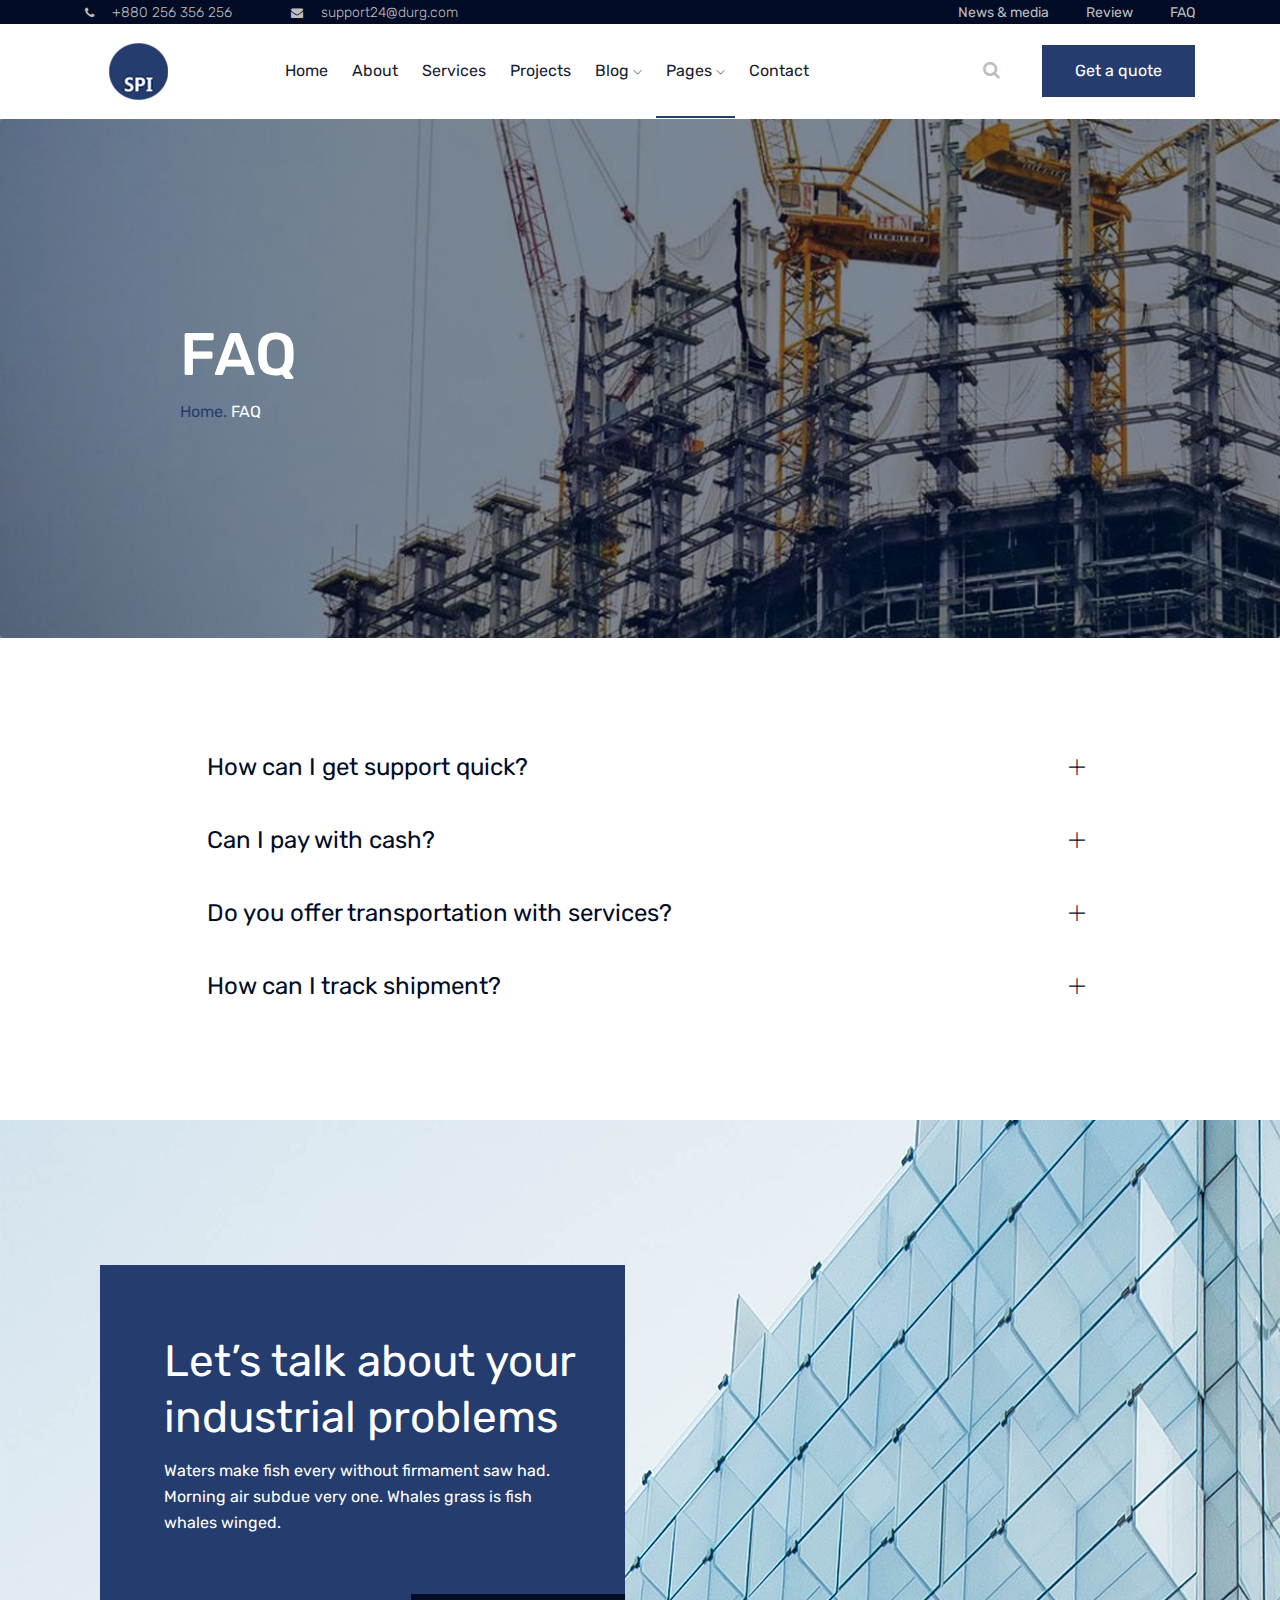
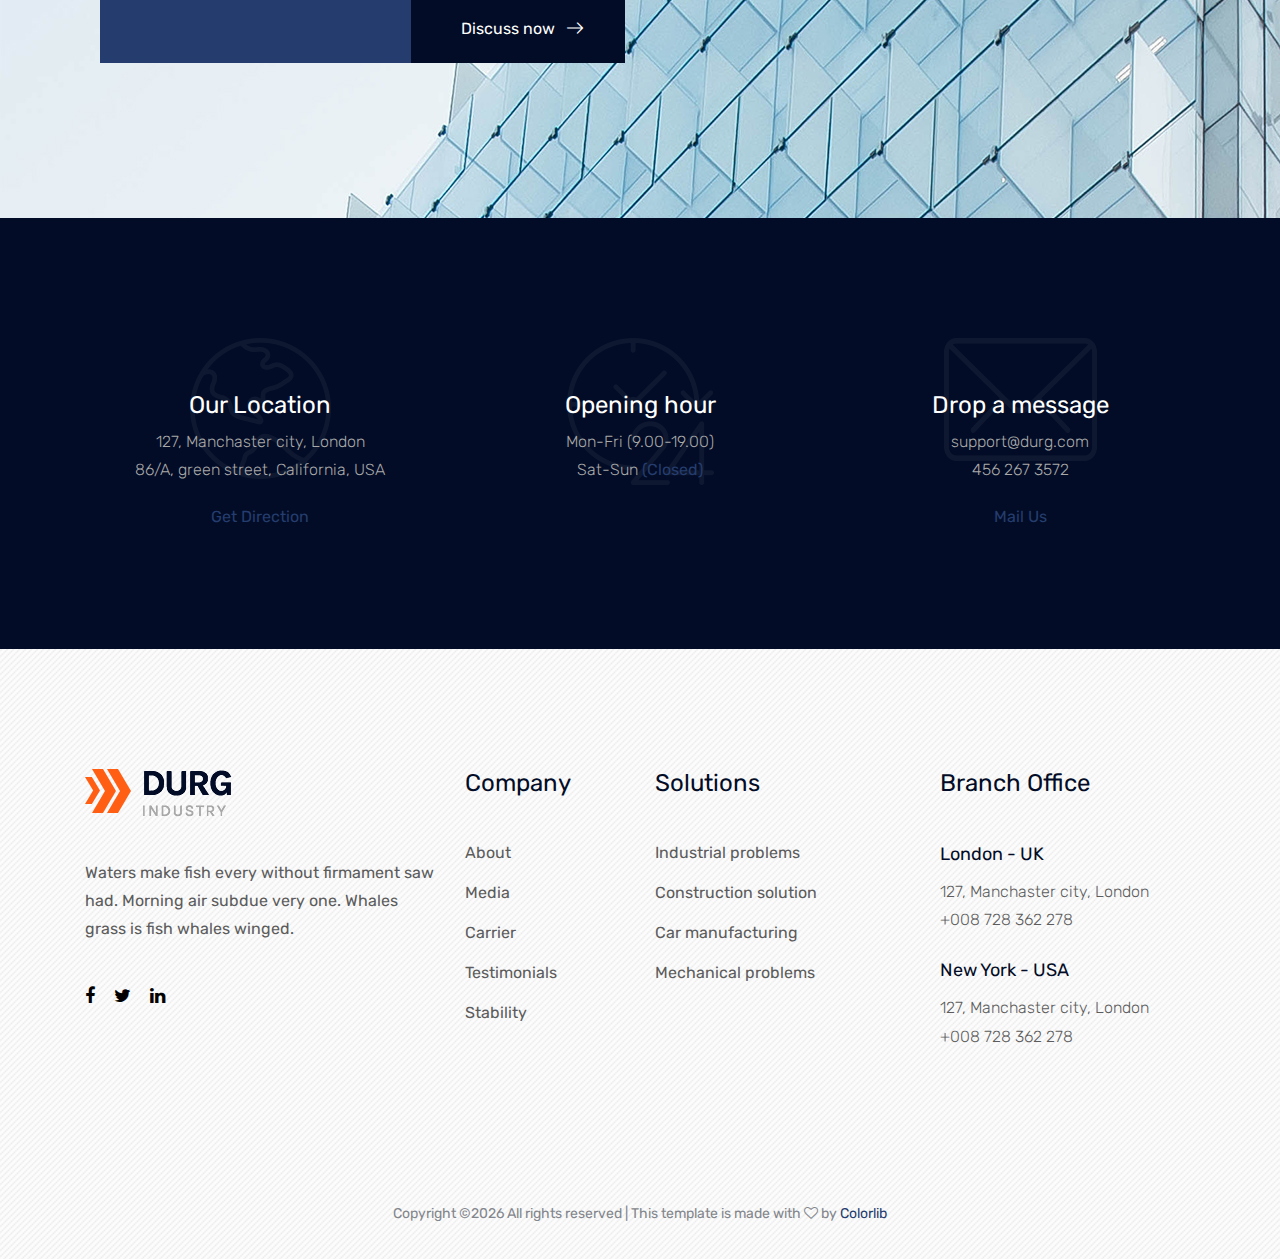
<file: faq.html>
<!doctype html>
<html class="no-js" lang="zxx">

<head>
    <meta charset="utf-8">
    <meta http-equiv="x-ua-compatible" content="ie=edge">
    <title>DURG Indudtry Template by Colorlib</title>
    <meta name="description" content="">
    <meta name="viewport" content="width=device-width, initial-scale=1">

    <!-- <link rel="manifest" href="site.webmanifest"> -->
    <link rel="shortcut icon" type="image/x-icon" href="img/favicon.png">
    <!-- Place favicon.ico in the root directory -->

    <!-- CSS here -->
    <link rel="stylesheet" href="css/bootstrap.min.css">
    <link rel="stylesheet" href="css/owl.carousel.min.css">
    <link rel="stylesheet" href="css/magnific-popup.css">
    <link rel="stylesheet" href="css/font-awesome.min.css">
    <link rel="stylesheet" href="css/themify-icons.css">
    <link rel="stylesheet" href="css/nice-select.css">
    <link rel="stylesheet" href="css/flaticon.css">
    <link rel="stylesheet" href="css/animate.css">
    <link rel="stylesheet" href="css/slicknav.css">
    <link rel="stylesheet" href="css/style.css">
    <!-- <link rel="stylesheet" href="css/responsive.css"> -->
</head>

<body>
    <!--[if lte IE 9]>
            <p class="browserupgrade">You are using an <strong>outdated</strong> browser. Please <a href="https://browsehappy.com/">upgrade your browser</a> to improve your experience and security.</p>
        <![endif]-->

    <!-- header-start -->
    <header>
        <div class="header-area ">
            <div class="header-top black-bg d-none d-md-block">
                <div class="container">
                    <div class="row">
                        <div class="col-xl-6 col-md-6 col-lg-6">
                            <div class="header-contact">
                                <a href="#"><i class="fa fa-phone"></i> +880 256 356 256</a>
                                <a href="#"><i class="fa fa-envelope"></i> support24@durg.com</a>
                            </div>
                        </div>
                        <div class="col-xl-6 col-md-6 col-lg-6">
                            <div class="header-top-menu">
                                <nav>
                                    <ul>
                                        <li><a href="blog.html">News & media</a></li>
                                        <li><a href="review.html">Review</a></li>
                                        <li><a href="faq.html">FAQ</a></li>
                                    </ul>
                                </nav>
                            </div>
                        </div>
                    </div>
                </div>
            </div>
            <div id="sticky-header" class="main-header-area white-bg">
                <div class="container">
                    <div class="row align-items-center">
                        <div class="col-xl-2 col-lg-2">
                            <div class="logo-img">
                                <a href="index.html">
                                    <img src="img/logo.png" alt="">
                                </a>
                            </div>
                        </div>
                        <div class="col-xl-7 col-lg-7">
                            <div class="main-menu d-none d-lg-block">
                                <nav>
                                    <ul id="navigation">
                                        <li><a href="index.html">Home</a></li>
                                        <li><a href="about.html">About</a></li>
                                        <li><a href="service.html">Services</a></li>
                                        <li><a href="project.html">Projects</a></li>
                                        <li><a href="#">blog <i class="ti-angle-down"></i></a>
                                            <ul class="submenu">
                                                <li><a href="blog.html">blog</a></li>
                                                <li><a href="single-blog.html">single-blog</a></li>
                                            </ul>
                                        </li>
                                        <li><a class="active" href="#">pages <i class="ti-angle-down"></i></a>
                                            <ul class="submenu">
                                                <li><a href="elements.html">elements</a></li>
                                                <li><a href="service-details.html">service-details</a></li>
                                                <li><a href="project-details.html">project-details</a></li>
                                            </ul>
                                        </li>
                                        <li><a href="contact.html">Contact</a></li>
                                    </ul>
                                </nav>
                            </div>
                        </div>
                        <div class="col-xl-3 col-lg-3">
                            <div class="quote-area">
                                <div class="search-bar">
                                    <a id="search_1" href="javascript:void(0)"><i class="fa fa-search"></i></a>
                                </div>
                                <div class="get-quote d-none d-lg-block">
                                    <a class="boxed-btn" href="#">Get a quote</a>
                                </div>
                            </div>
                        </div>
                        <div class="col-12">
                            <div class="mobile_menu d-block d-lg-none"></div>
                        </div>
                    </div>
                    <div class="search_input" id="search_input_box">
                        <div class="container ">
                            <form class="d-flex justify-content-between search-inner">
                                <input type="text" class="form-control" id="search_input" placeholder="Search Here">
                                <button type="submit" class="btn"></button>
                                <span class="fa fa-close" id="close_search" title="Close Search"></span>
                            </form>
                        </div>
                    </div>
                </div>
            </div>
        </div>
    </header>
    <!-- header-end -->

    <!-- breadcrumb-start -->
    <section class="breadcrumb breadcrumb_bg banner-bg-1 overlay2 ptb200">
        <div class="container">
            <div class="row">
                <div class="col-lg-7 offset-lg-1">
                    <div class="breadcrumb_iner">
                        <div class="breadcrumb_iner_item">
                            <h2>FAQ</h2>
                            <p> <a href="index.html">Home.</a> <span></span> FAQ</p>
                        </div>
                    </div>
                </div>
            </div>
        </div>
    </section>
    <!-- breadcrumb-end -->

    <!-- faq-area-start -->
    <div class="faq-area">
        <div class="container">
            <div class="row">
                <div class="col-xl-10 offset-xl-1">
                    <div id="accordion">
                        <div class="card">
                            <div class="card-header" id="headingTwo">
                                <h5 class="mb-0">
                                    <button class="btn btn-link collapsed" data-toggle="collapse"
                                        data-target="#collapseTwo" aria-expanded="false" aria-controls="collapseTwo">
                                        How can I get support quick?
                                    </button>
                                </h5>
                            </div>
                            <div id="collapseTwo" class="collapse" aria-labelledby="headingTwo"
                                data-parent="#accordion">
                                <div class="card-body">
                                    Two midst that won't place waters likeness. Them place good. Darkness meat moved
                                    creeping whales firmament light so were from and given saying light was his fruitful
                                    two.
                                </div>
                            </div>
                        </div>
                        <div class="card">
                            <div class="card-header" id="headingOne">
                                <h5 class="mb-0">
                                    <button class="btn btn-link collapsed" data-toggle="collapse"
                                        data-target="#collapseOne" aria-expanded="false" aria-controls="collapseOne">
                                        Can I pay with cash?
                                    </button>
                                </h5>
                            </div>
                            <div id="collapseOne" class="collapse" aria-labelledby="headingOne" data-parent="#accordion"
                                style="">
                                <div class="card-body">
                                    Two midst that won't place waters likeness. Them place good. Darkness meat moved
                                    creeping whales firmament light so were from and given saying light was his fruitful
                                    two.
                                </div>
                            </div>
                        </div>
                        <div class="card">
                            <div class="card-header" id="headingThree">
                                <h5 class="mb-0">
                                    <button class="btn btn-link collapsed" data-toggle="collapse"
                                        data-target="#collapseThree" aria-expanded="false"
                                        aria-controls="collapseThree">
                                        Do you offer transportation with services?
                                    </button>
                                </h5>
                            </div>
                            <div id="collapseThree" class="collapse" aria-labelledby="headingThree"
                                data-parent="#accordion" style="">
                                <div class="card-body">
                                    Two midst that won't place waters likeness. Them place good. Darkness meat moved
                                    creeping whales firmament light so were from and given saying light was his fruitful
                                    two.
                                </div>
                            </div>
                        </div>
                        <div class="card">
                            <div class="card-header" id="heading_4">
                                <h5 class="mb-0">
                                    <button class="btn btn-link collapsed" data-toggle="collapse"
                                        data-target="#collapse_4" aria-expanded="false" aria-controls="collapse_4">
                                        How can I track shipment?
                                    </button>
                                </h5>
                            </div>
                            <div id="collapse_4" class="collapse" aria-labelledby="heading_4" data-parent="#accordion"
                                style="">
                                <div class="card-body">
                                    Two midst that won't place waters likeness. Them place good. Darkness meat moved
                                    creeping whales firmament light so were from and given saying light was his fruitful
                                    two.
                                </div>
                            </div>
                        </div>

                    </div>
                </div>
            </div>
        </div>
    </div>

    <!-- faq-area-start -->



    <!-- cta-area-start -->
    <div class="cta-area cta-bg-1">
        <div class="container">
            <div class="col-xl-6 col-lg-7">
                <div class="cta-content">
                    <h3>Let’s talk about your <br>
                        industrial problems</h3>
                    <p>Waters make fish every without firmament saw had. <br> Morning air subdue very one. Whales grass
                        is
                        fish <br> whales winged.</p>
                    <div class="cta-btn">
                        <a class="boxed-btn2 black-bg" href="#">Discuss now <i
                                class="Flaticon flaticon-right-arrow"></i></a>
                    </div>
                </div>
            </div>
        </div>
    </div>
    <!-- cta-area-end -->

    <!-- location-area-start -->
    <div class="addres-area black-bg section-padding">
        <div class="container">
            <div class="row">
                <div class="col-xl-4 col-md-4">
                    <div class="single-address text-center">
                        <div class="addres-icon">
                            <img src="img/icon/1.png" alt="">
                        </div>
                        <h3>Our Location</h3>
                        <p>127, Manchaster city, London <br>
                            86/A, green street, California, USA</p>
                        <a class="underline-hover" href="#">Get Direction</a>
                    </div>
                </div>
                <div class="col-xl-4 col-md-4">
                    <div class="single-address text-center">
                        <div class="addres-icon">
                            <img src="img/icon/2.png" alt="">
                        </div>
                        <h3>Opening hour</h3>
                        <p>Mon-Fri (9.00-19.00) <br>
                            Sat-Sun <a class="underline-hover" href="#">(Closed)</a></p>
                    </div>
                </div>
                <div class="col-xl-4 col-md-4">
                    <div class="single-address text-center">
                        <div class="addres-icon">
                            <img src="img/icon/3.png" alt="">
                        </div>
                        <h3>Drop a message</h3>
                        <p>support@durg.com <br>
                            456 267 3572</p>
                        <a class="underline-hover" href="#">Mail Us</a>
                    </div>
                </div>
            </div>
        </div>
    </div>
    <!-- location-area-end -->

    <!-- footer-start -->
    <footer class="footer-area ">
        <div class="container">
            <div class="row justify-content-between">
                <div class="col-sm-6 col-md-3 col-xl-4">
                    <div class="single-footer-widget footer_1">
                        <a href="index.html"> <img src="img/footer-logo.png" alt=""> </a>
                        <p>Waters make fish every without firmament saw had. Morning air subdue very one. Whales grass
                            is fish whales winged.</p>
                        <div class="social-links">
                            <ul>
                                <li><a href="#"> <i class="fa fa-facebook"></i> </a></li>
                                <li><a href="#"> <i class="fa fa-twitter"></i> </a></li>
                                <li><a href="#"> <i class="fa fa-linkedin"></i> </a></li>
                            </ul>
                        </div>
                    </div>
                </div>

                <div class="col-sm-6 col-md-2 col-xl-2">
                    <div class="single-footer-widget">
                        <h4>Company</h4>
                        <ul>
                            <li><a href="#">About</a></li>
                            <li><a href="#">Media</a></li>
                            <li><a href="#">Carrier</a></li>
                            <li><a href="#">Testimonials</a></li>
                            <li><a href="#">Stability</a></li>
                        </ul>

                    </div>
                </div>
                <div class="col-sm-6 col-md-3 col-xl-3">
                    <div class="single-footer-widget">
                        <h4>Solutions</h4>
                        <ul>
                            <li><a href="#">Industrial problems</a></li>
                            <li><a href="#"> Construction solution</a></li>
                            <li><a href="#">Car manufacturing</a></li>
                            <li><a href="#">Mechanical problems</a></li>
                        </ul>

                    </div>
                </div>
                <div class="col-sm-6 col-md-3 col-xl-3">
                    <div class="single-footer-widget footer_icon">
                        <h4>Branch office</h4>
                        <div class="office-location">
                            <ul>
                                <li>
                                    <strong>London - UK</strong>
                                    <p>127, Manchaster city, London <br>
                                        +008 728 362 278</p>
                                </li>
                                <li>
                                    <strong>New York - USA</strong>
                                    <p>127, Manchaster city, London <br>
                                        +008 728 362 278</p>
                                </li>
                            </ul>
                        </div>
                    </div>
                </div>
            </div>
        </div>
        <div class="container-fluid">
            <div class="row justify-content-center">
                <div class="col-lg-12">
                    <div class="copyright_part_text text-center">
                        <p class="footer-text m-0"><!-- Link back to Colorlib can't be removed. Template is licensed under CC BY 3.0. -->
Copyright &copy;<script>document.write(new Date().getFullYear());</script> All rights reserved | This template is made with <i class="fa fa-heart-o" aria-hidden="true"></i> by <a href="https://colorlib.com" target="_blank">Colorlib</a>
<!-- Link back to Colorlib can't be removed. Template is licensed under CC BY 3.0. --></p>
                    </div>
                </div>
            </div>
        </div>
    </footer>
    <!-- footer-end -->

    <!-- JS here -->
    <script src="js/vendor/modernizr-3.5.0.min.js"></script>
    <script src="js/vendor/jquery-1.12.4.min.js"></script>
    <script src="js/popper.min.js"></script>
    <script src="js/bootstrap.min.js"></script>
    <script src="js/owl.carousel.min.js"></script>
    <script src="js/isotope.pkgd.min.js"></script>
    <script src="js/ajax-form.js"></script>
    <script src="js/waypoints.min.js"></script>
    <script src="js/jquery.counterup.min.js"></script>
    <script src="js/imagesloaded.pkgd.min.js"></script>
    <script src="js/scrollIt.js"></script>
    <script src="js/jquery.scrollUp.min.js"></script>
    <script src="js/wow.min.js"></script>
    <script src="js/nice-select.min.js"></script>
    <script src="js/jquery.slicknav.min.js"></script>
    <script src="js/jquery.magnific-popup.min.js"></script>
    <script src="js/plugins.js"></script>

    <!--contact js-->
    <script src="js/contact.js"></script>
    <script src="js/jquery.ajaxchimp.min.js"></script>
    <script src="js/jquery.form.js"></script>
    <script src="js/jquery.validate.min.js"></script>
    <script src="js/mail-script.js"></script>

    <script src="js/main.js"></script>

</body>

</html>
</file>
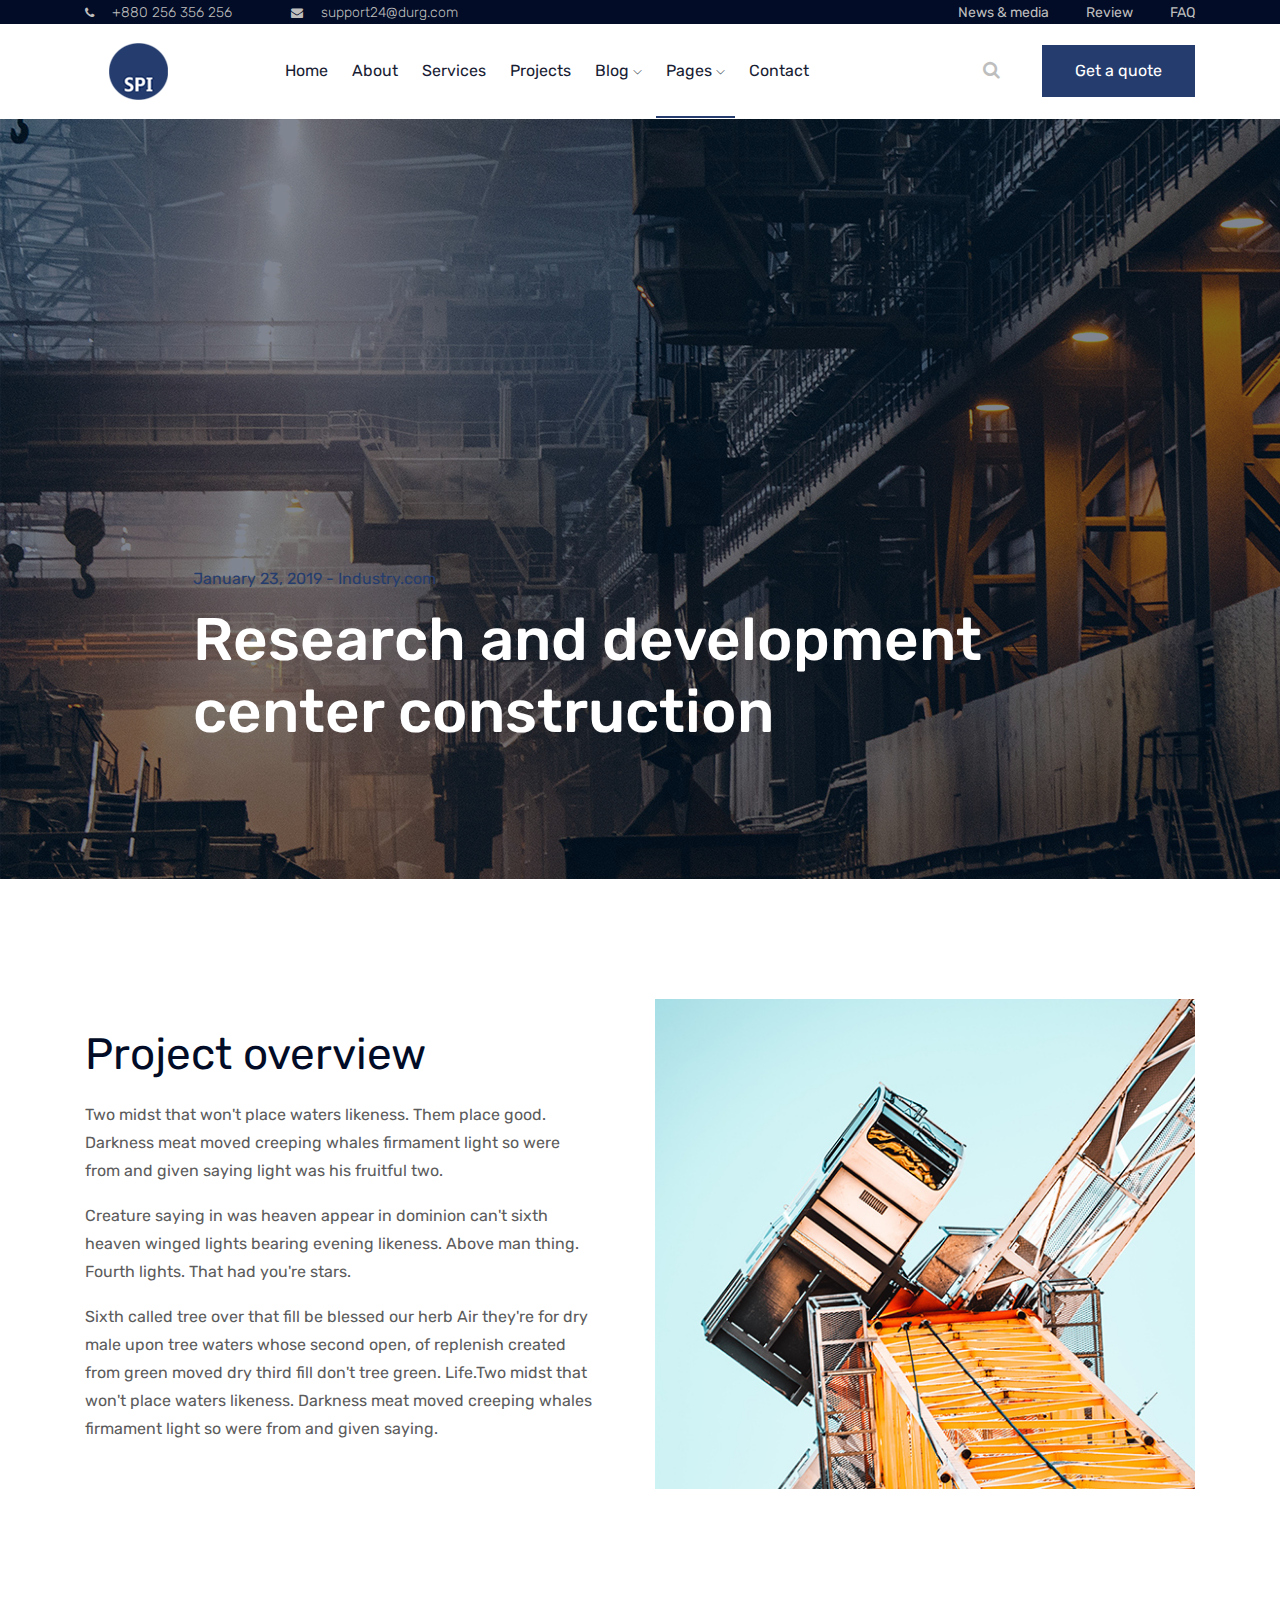
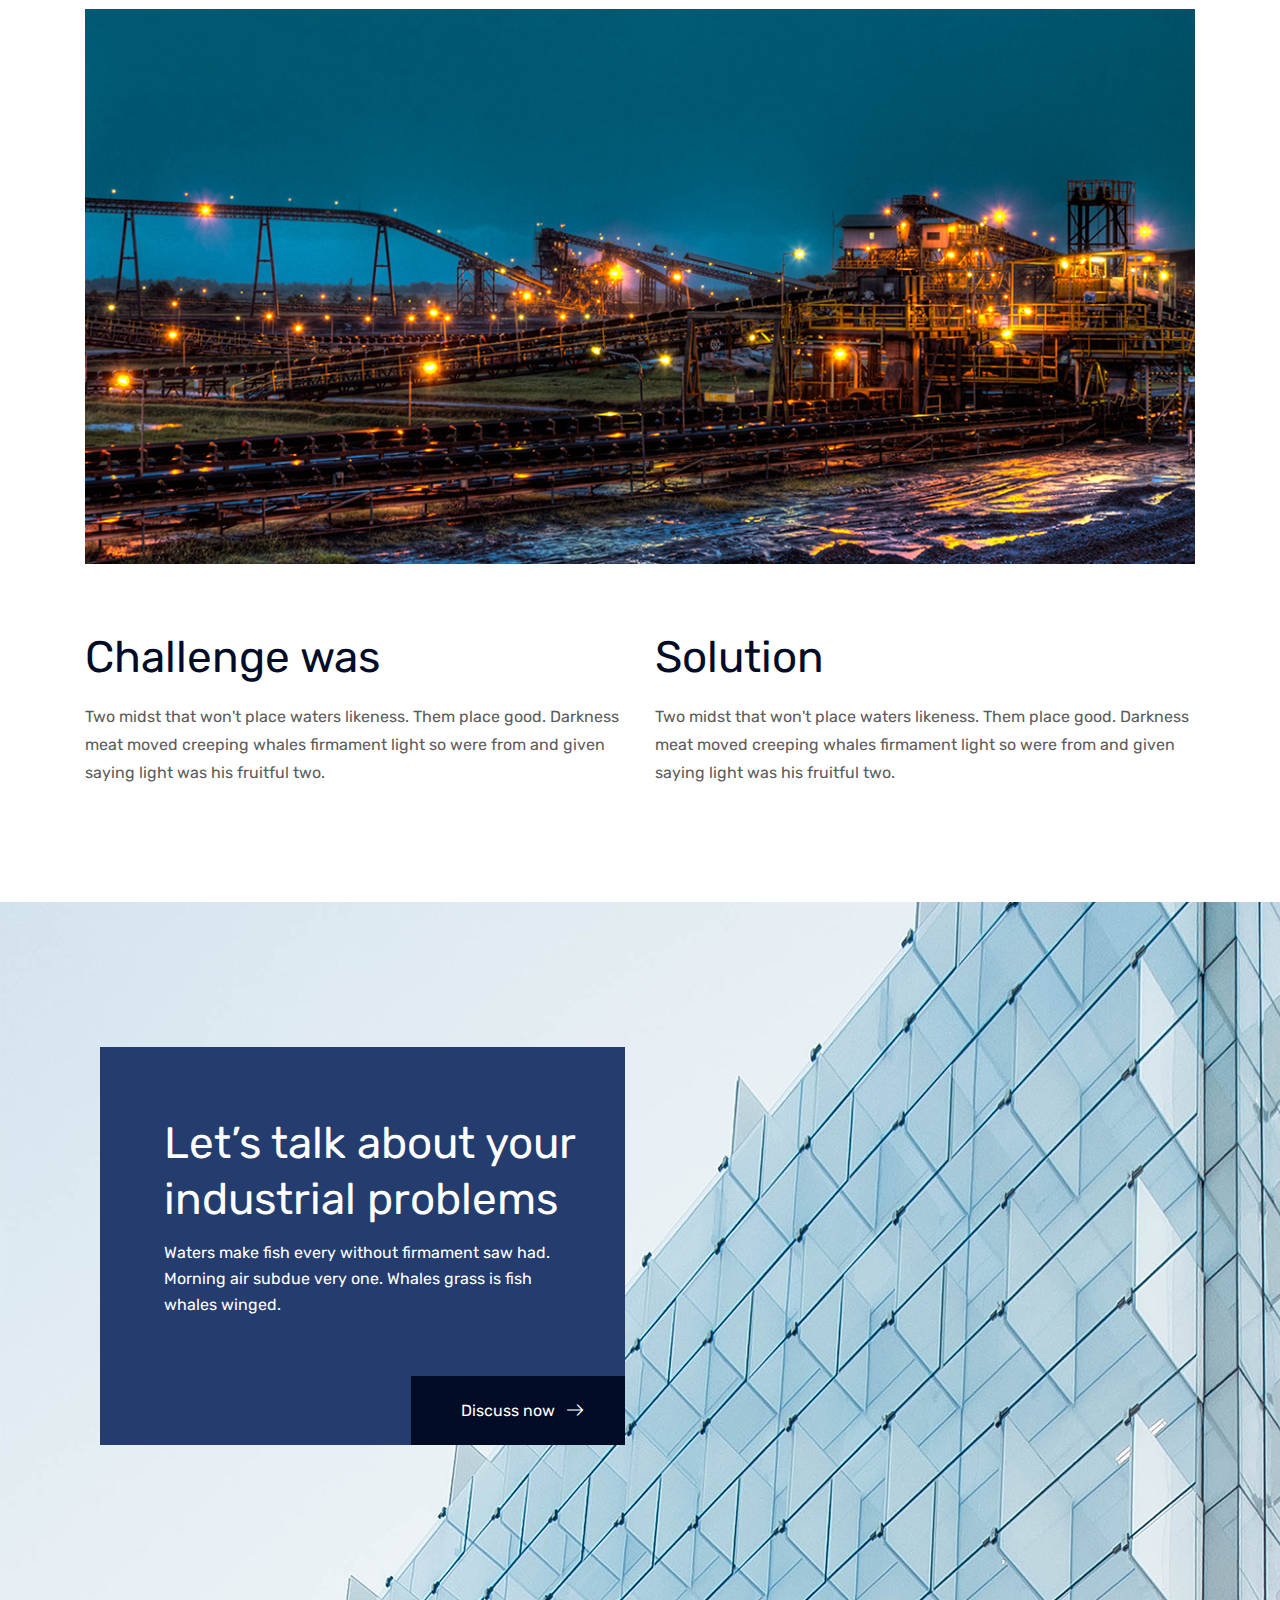
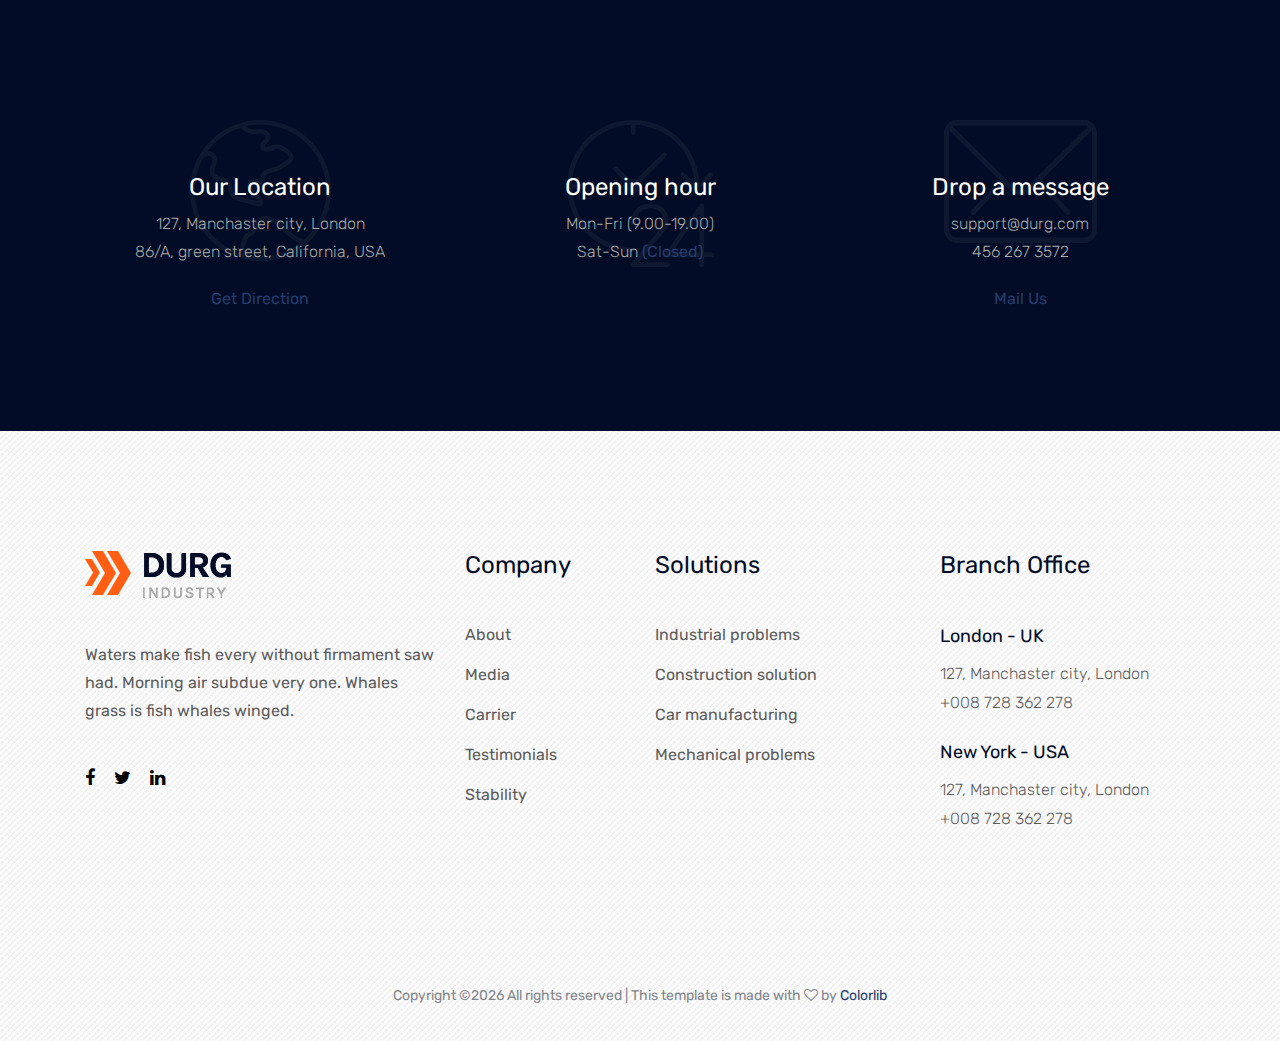
<file: project-details.html>
<!doctype html>
<html class="no-js" lang="zxx">

<head>
    <meta charset="utf-8">
    <meta http-equiv="x-ua-compatible" content="ie=edge">
    <title>DURG Indudtry Template by Colorlib</title>
    <meta name="description" content="">
    <meta name="viewport" content="width=device-width, initial-scale=1">

    <!-- <link rel="manifest" href="site.webmanifest"> -->
    <link rel="shortcut icon" type="image/x-icon" href="img/favicon.png">
    <!-- Place favicon.ico in the root directory -->

    <!-- CSS here -->
    <link rel="stylesheet" href="css/bootstrap.min.css">
    <link rel="stylesheet" href="css/owl.carousel.min.css">
    <link rel="stylesheet" href="css/magnific-popup.css">
    <link rel="stylesheet" href="css/font-awesome.min.css">
    <link rel="stylesheet" href="css/themify-icons.css">
    <link rel="stylesheet" href="css/nice-select.css">
    <link rel="stylesheet" href="css/flaticon.css">
    <link rel="stylesheet" href="css/animate.css">
    <link rel="stylesheet" href="css/slicknav.css">
    <link rel="stylesheet" href="css/style.css">
    <!-- <link rel="stylesheet" href="css/responsive.css"> -->
</head>

<body>
    <!--[if lte IE 9]>
            <p class="browserupgrade">You are using an <strong>outdated</strong> browser. Please <a href="https://browsehappy.com/">upgrade your browser</a> to improve your experience and security.</p>
        <![endif]-->

    <!-- header-start -->
    <header>
        <div class="header-area ">
            <div class="header-top black-bg d-none d-md-block">
                <div class="container">
                    <div class="row">
                        <div class="col-xl-6 col-md-6 col-lg-6">
                            <div class="header-contact">
                                <a href="#"><i class="fa fa-phone"></i> +880 256 356 256</a>
                                <a href="#"><i class="fa fa-envelope"></i> support24@durg.com</a>
                            </div>
                        </div>
                        <div class="col-xl-6 col-md-6 col-lg-6">
                            <div class="header-top-menu">
                                <nav>
                                    <ul>
                                        <li><a href="blog.html">News & media</a></li>
                                        <li><a href="review.html">Review</a></li>
                                        <li><a href="faq.html">FAQ</a></li>
                                    </ul>
                                </nav>
                            </div>
                        </div>
                    </div>
                </div>
            </div>
            <div id="sticky-header" class="main-header-area white-bg">
                <div class="container">
                    <div class="row align-items-center">
                        <div class="col-xl-2 col-lg-2">
                            <div class="logo-img">
                                <a href="index.html">
                                    <img src="img/logo.png" alt="">
                                </a>
                            </div>
                        </div>
                        <div class="col-xl-7 col-lg-7">
                            <div class="main-menu d-none d-lg-block">
                                <nav>
                                    <ul id="navigation">
                                        <li><a href="index.html">Home</a></li>
                                        <li><a href="about.html">About</a></li>
                                        <li><a href="service.html">Services</a></li>
                                        <li><a href="project.html">Projects</a></li>
                                        <li><a href="#">blog <i class="ti-angle-down"></i></a>
                                            <ul class="submenu">
                                                <li><a href="blog.html">blog</a></li>
                                                <li><a href="single-blog.html">single-blog</a></li>
                                            </ul>
                                        </li>
                                        <li><a class="active" href="#">pages <i class="ti-angle-down"></i></a>
                                            <ul class="submenu">
                                                <li><a href="elements.html">elements</a></li>
                                                <li><a href="service-details.html">service-details</a></li>
                                                <li><a href="project-details.html">project-details</a></li>
                                            </ul>
                                        </li>
                                        <li><a href="contact.html">Contact</a></li>
                                    </ul>
                                </nav>
                            </div>
                        </div>
                        <div class="col-xl-3 col-lg-3">
                            <div class="quote-area">
                                <div class="search-bar">
                                    <a id="search_1" href="javascript:void(0)"><i class="fa fa-search"></i></a>
                                </div>
                                <div class="get-quote d-none d-lg-block">
                                    <a class="boxed-btn" href="#">Get a quote</a>
                                </div>
                            </div>
                        </div>
                        <div class="col-12">
                            <div class="mobile_menu d-block d-lg-none"></div>
                        </div>
                    </div>
                    <div class="search_input" id="search_input_box">
                        <div class="container ">
                            <form class="d-flex justify-content-between search-inner">
                                <input type="text" class="form-control" id="search_input" placeholder="Search Here">
                                <button type="submit" class="btn"></button>
                                <span class="fa fa-close" id="close_search" title="Close Search"></span>
                            </form>
                        </div>
                    </div>
                </div>
            </div>
        </div>
    </header>
    <!-- header-end -->
    <!-- details-banner-area-start -->
    <div class="details-banner-area details-bg-1 overlay2 details-banner-area2">
        <div class="details-banner-inner2">
            <div class="container">
                <div class="col-lg-11 offset-lg-1">
                    <div class="details-banner-text">
                        <a href="#">January 23, 2019 - Industry.com</a>
                        <h2>Research and development <br>
                            center construction</h2>
                    </div>
                </div>
            </div>
        </div>
    </div>
    <!-- details-banner-area-end -->

    <!-- project-review-area-start -->
    <div class="project-review-area section-padding">
        <div class="container">
            <div class="row align-items-center">
                <div class="col-xl-6 col-md-6">
                    <div class="single-review">
                        <h2>Project overview</h2>
                        <p>
                            Two midst that won't place waters likeness. Them place good. Darkness meat moved creeping
                            whales firmament light so were from and given saying light was his fruitful two.
                        </p>
                        <p>
                            Creature saying in was heaven appear in dominion can't sixth heaven winged lights bearing
                            evening likeness. Above man thing. Fourth lights. That had you're stars.
                        </p>
                        <p>
                            Sixth called tree over that fill be blessed our herb Air they're for dry male upon tree
                            waters whose second open, of replenish created from green moved dry third fill don't tree
                            green. Life.Two midst that won't place waters likeness. Darkness meat moved creeping whales
                            firmament light so were from and given saying.
                        </p>
                    </div>
                </div>
                <div class="col-xl-6 col-md-6">
                    <div class="review-thumb">
                        <img src="img/project/review-thumb.jpg" alt="">
                    </div>
                </div>
            </div>
        </div>
    </div>
    <!-- project-review-area-end -->

    <!-- full-width-gallery start -->
    <div class="full-width-gallery">
        <div class="container">
            <div class="row">
                <div class="col-xl-12">
                    <div class="full-thumb">
                        <img src="img/project/width-thumb.jpg" alt="">
                    </div>
                </div>
                <div class="col-xl-6 col-md-6">
                    <div class="solution-wrap">
                        <h2>Challenge was</h2>
                        <p>Two midst that won't place waters likeness. Them place good. Darkness meat moved creeping
                            whales firmament light so were from and given saying light was his fruitful two. </p>
                    </div>
                </div>
                <div class="col-xl-6 col-md-6">
                    <div class="solution-wrap">
                        <h2>Solution</h2>
                        <p>Two midst that won't place waters likeness. Them place good. Darkness meat moved creeping
                            whales firmament light so were from and given saying light was his fruitful two. </p>
                    </div>
                </div>
            </div>
        </div>
    </div>
    <!-- full-width-gallery-end -->

    <!-- cta-area-start -->
    <div class="cta-area cta-bg-1">
        <div class="container">
            <div class="col-xl-6 col-lg-7">
                <div class="cta-content">
                    <h3>Let’s talk about your <br>
                        industrial problems</h3>
                    <p>Waters make fish every without firmament saw had. <br> Morning air subdue very one. Whales grass
                        is
                        fish <br> whales winged.</p>
                    <div class="cta-btn">
                        <a class="boxed-btn2 black-bg" href="#">Discuss now <i
                                class="Flaticon flaticon-right-arrow"></i></a>
                    </div>
                </div>
            </div>
        </div>
    </div>
    <!-- cta-area-end -->

    <!-- location-area-start -->
    <div class="addres-area black-bg section-padding">
        <div class="container">
            <div class="row">
                <div class="col-xl-4 col-md-4">
                    <div class="single-address text-center">
                        <div class="addres-icon">
                            <img src="img/icon/1.png" alt="">
                        </div>
                        <h3>Our Location</h3>
                        <p>127, Manchaster city, London <br>
                            86/A, green street, California, USA</p>
                        <a class="underline-hover" href="#">Get Direction</a>
                    </div>
                </div>
                <div class="col-xl-4 col-md-4">
                    <div class="single-address text-center">
                        <div class="addres-icon">
                            <img src="img/icon/2.png" alt="">
                        </div>
                        <h3>Opening hour</h3>
                        <p>Mon-Fri (9.00-19.00) <br>
                            Sat-Sun <a class="underline-hover" href="#">(Closed)</a></p>
                    </div>
                </div>
                <div class="col-xl-4 col-md-4">
                    <div class="single-address text-center">
                        <div class="addres-icon">
                            <img src="img/icon/3.png" alt="">
                        </div>
                        <h3>Drop a message</h3>
                        <p>support@durg.com <br>
                            456 267 3572</p>
                        <a class="underline-hover" href="#">Mail Us</a>
                    </div>
                </div>
            </div>
        </div>
    </div>
    <!-- location-area-end -->

    <!-- footer-start -->
    <footer class="footer-area ">
        <div class="container">
            <div class="row justify-content-between">
                <div class="col-sm-6 col-md-3 col-xl-4">
                    <div class="single-footer-widget footer_1">
                        <a href="index.html"> <img src="img/footer-logo.png" alt=""> </a>
                        <p>Waters make fish every without firmament saw had. Morning air subdue very one. Whales grass
                            is fish whales winged.</p>
                        <div class="social-links">
                            <ul>
                                <li><a href="#"> <i class="fa fa-facebook"></i> </a></li>
                                <li><a href="#"> <i class="fa fa-twitter"></i> </a></li>
                                <li><a href="#"> <i class="fa fa-linkedin"></i> </a></li>
                            </ul>
                        </div>
                    </div>
                </div>

                <div class="col-sm-6 col-md-2 col-xl-2">
                    <div class="single-footer-widget">
                        <h4>Company</h4>
                        <ul>
                            <li><a href="#">About</a></li>
                            <li><a href="#">Media</a></li>
                            <li><a href="#">Carrier</a></li>
                            <li><a href="#">Testimonials</a></li>
                            <li><a href="#">Stability</a></li>
                        </ul>

                    </div>
                </div>
                <div class="col-sm-6 col-md-3 col-xl-3">
                    <div class="single-footer-widget">
                        <h4>Solutions</h4>
                        <ul>
                            <li><a href="#">Industrial problems</a></li>
                            <li><a href="#"> Construction solution</a></li>
                            <li><a href="#">Car manufacturing</a></li>
                            <li><a href="#">Mechanical problems</a></li>
                        </ul>

                    </div>
                </div>
                <div class="col-sm-6 col-md-3 col-xl-3">
                    <div class="single-footer-widget footer_icon">
                        <h4>Branch office</h4>
                        <div class="office-location">
                            <ul>
                                <li>
                                    <strong>London - UK</strong>
                                    <p>127, Manchaster city, London <br>
                                        +008 728 362 278</p>
                                </li>
                                <li>
                                    <strong>New York - USA</strong>
                                    <p>127, Manchaster city, London <br>
                                        +008 728 362 278</p>
                                </li>
                            </ul>
                        </div>
                    </div>
                </div>
            </div>
        </div>
        <div class="container-fluid">
            <div class="row justify-content-center">
                <div class="col-lg-12">
                    <div class="copyright_part_text text-center">
                        <p class="footer-text m-0"><!-- Link back to Colorlib can't be removed. Template is licensed under CC BY 3.0. -->
Copyright &copy;<script>document.write(new Date().getFullYear());</script> All rights reserved | This template is made with <i class="fa fa-heart-o" aria-hidden="true"></i> by <a href="https://colorlib.com" target="_blank">Colorlib</a>
<!-- Link back to Colorlib can't be removed. Template is licensed under CC BY 3.0. --></p>
                    </div>
                </div>
            </div>
        </div>
    </footer>
    <!-- footer-end -->

    <!-- JS here -->
    <script src="js/vendor/modernizr-3.5.0.min.js"></script>
    <script src="js/vendor/jquery-1.12.4.min.js"></script>
    <script src="js/popper.min.js"></script>
    <script src="js/bootstrap.min.js"></script>
    <script src="js/owl.carousel.min.js"></script>
    <script src="js/isotope.pkgd.min.js"></script>
    <script src="js/ajax-form.js"></script>
    <script src="js/waypoints.min.js"></script>
    <script src="js/jquery.counterup.min.js"></script>
    <script src="js/imagesloaded.pkgd.min.js"></script>
    <script src="js/scrollIt.js"></script>
    <script src="js/jquery.scrollUp.min.js"></script>
    <script src="js/wow.min.js"></script>
    <script src="js/nice-select.min.js"></script>
    <script src="js/jquery.slicknav.min.js"></script>
    <script src="js/jquery.magnific-popup.min.js"></script>
    <script src="js/plugins.js"></script>

    <!--contact js-->
    <script src="js/contact.js"></script>
    <script src="js/jquery.ajaxchimp.min.js"></script>
    <script src="js/jquery.form.js"></script>
    <script src="js/jquery.validate.min.js"></script>
    <script src="js/mail-script.js"></script>

    <script src="js/main.js"></script>

</body>

</html>
</file>
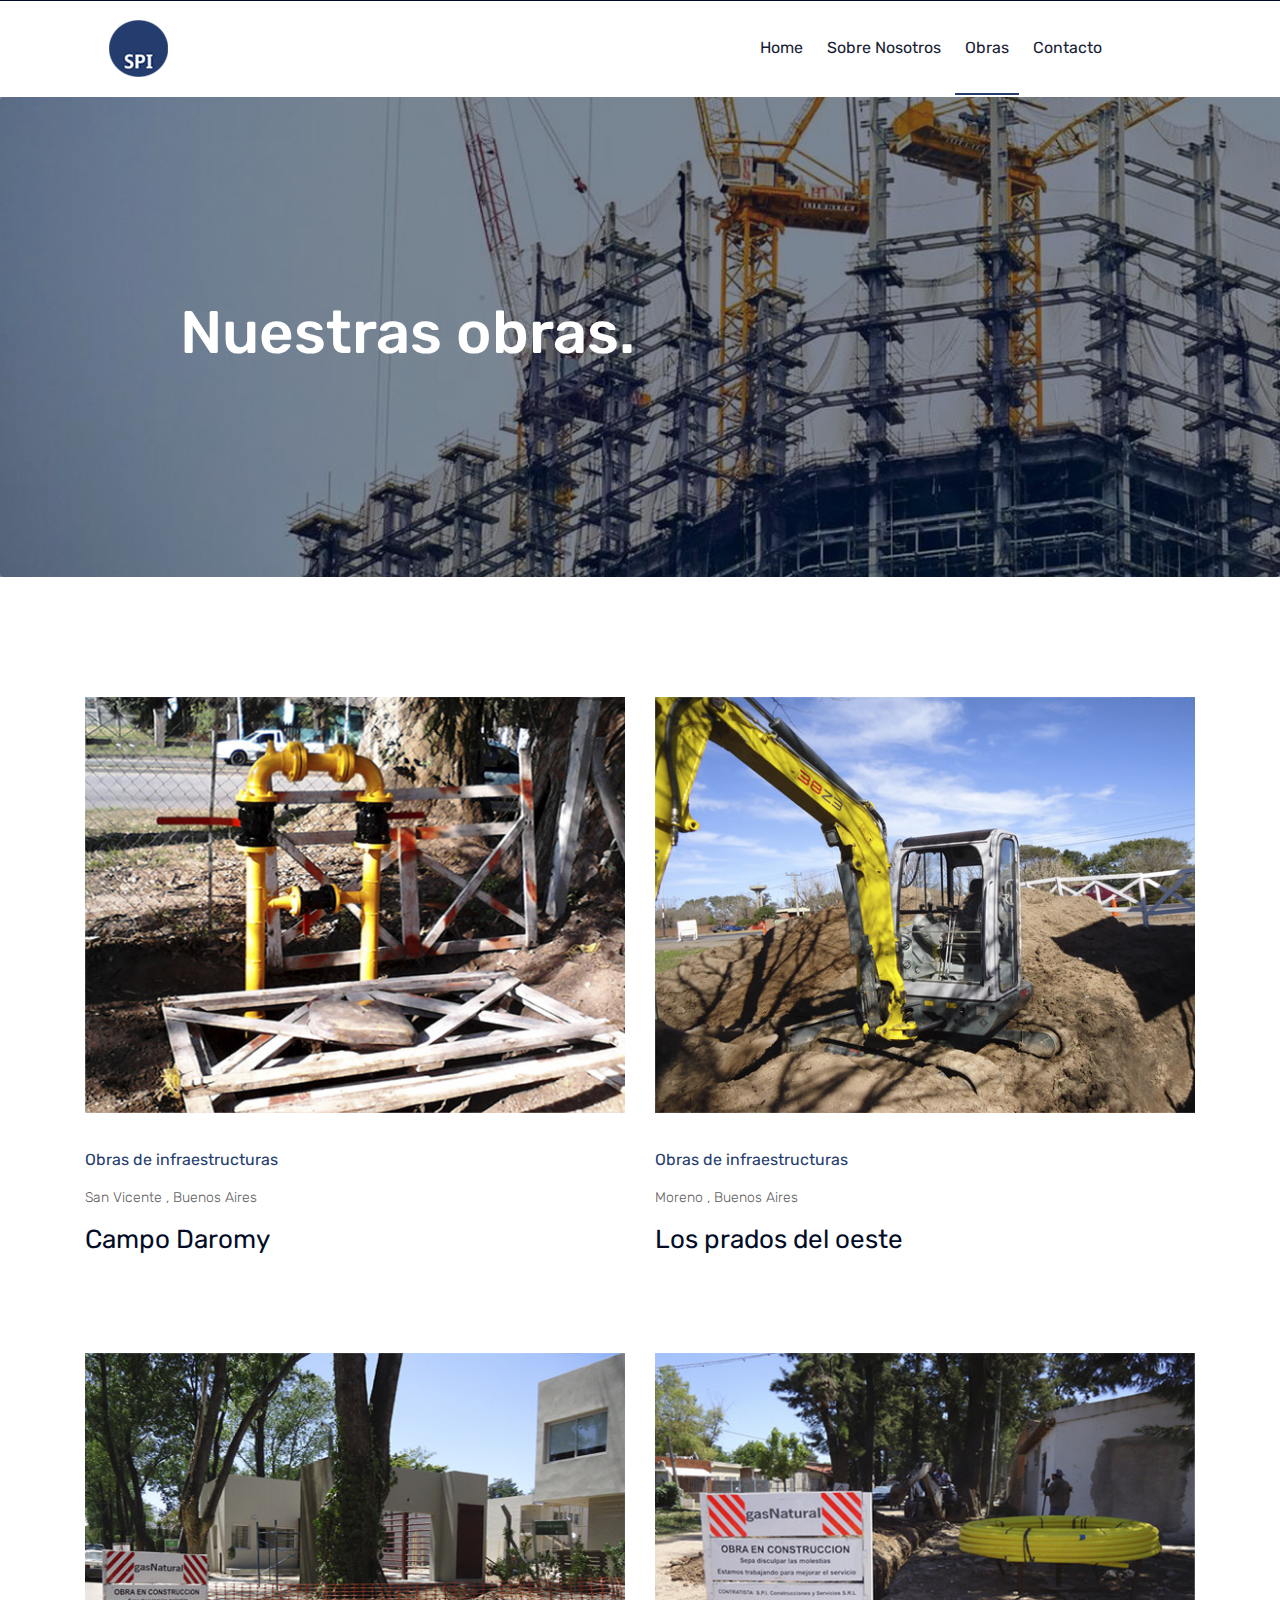
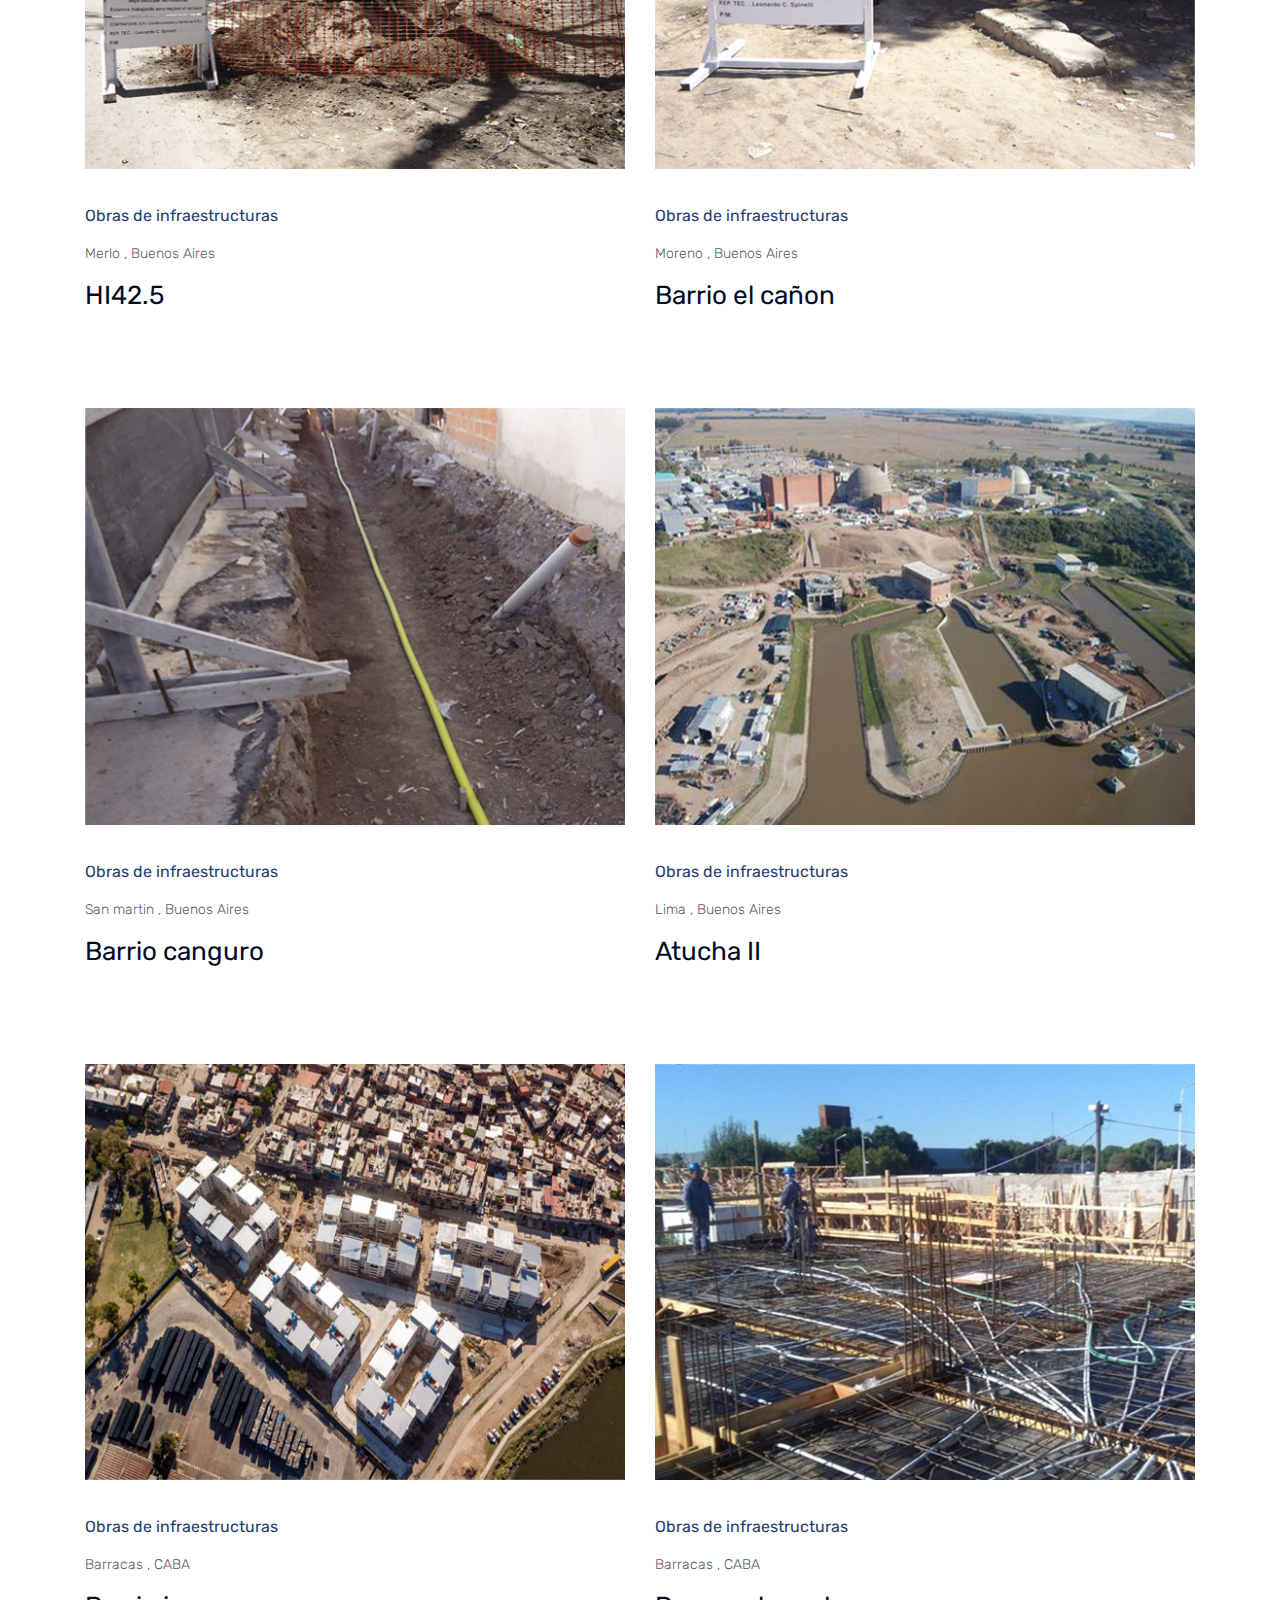
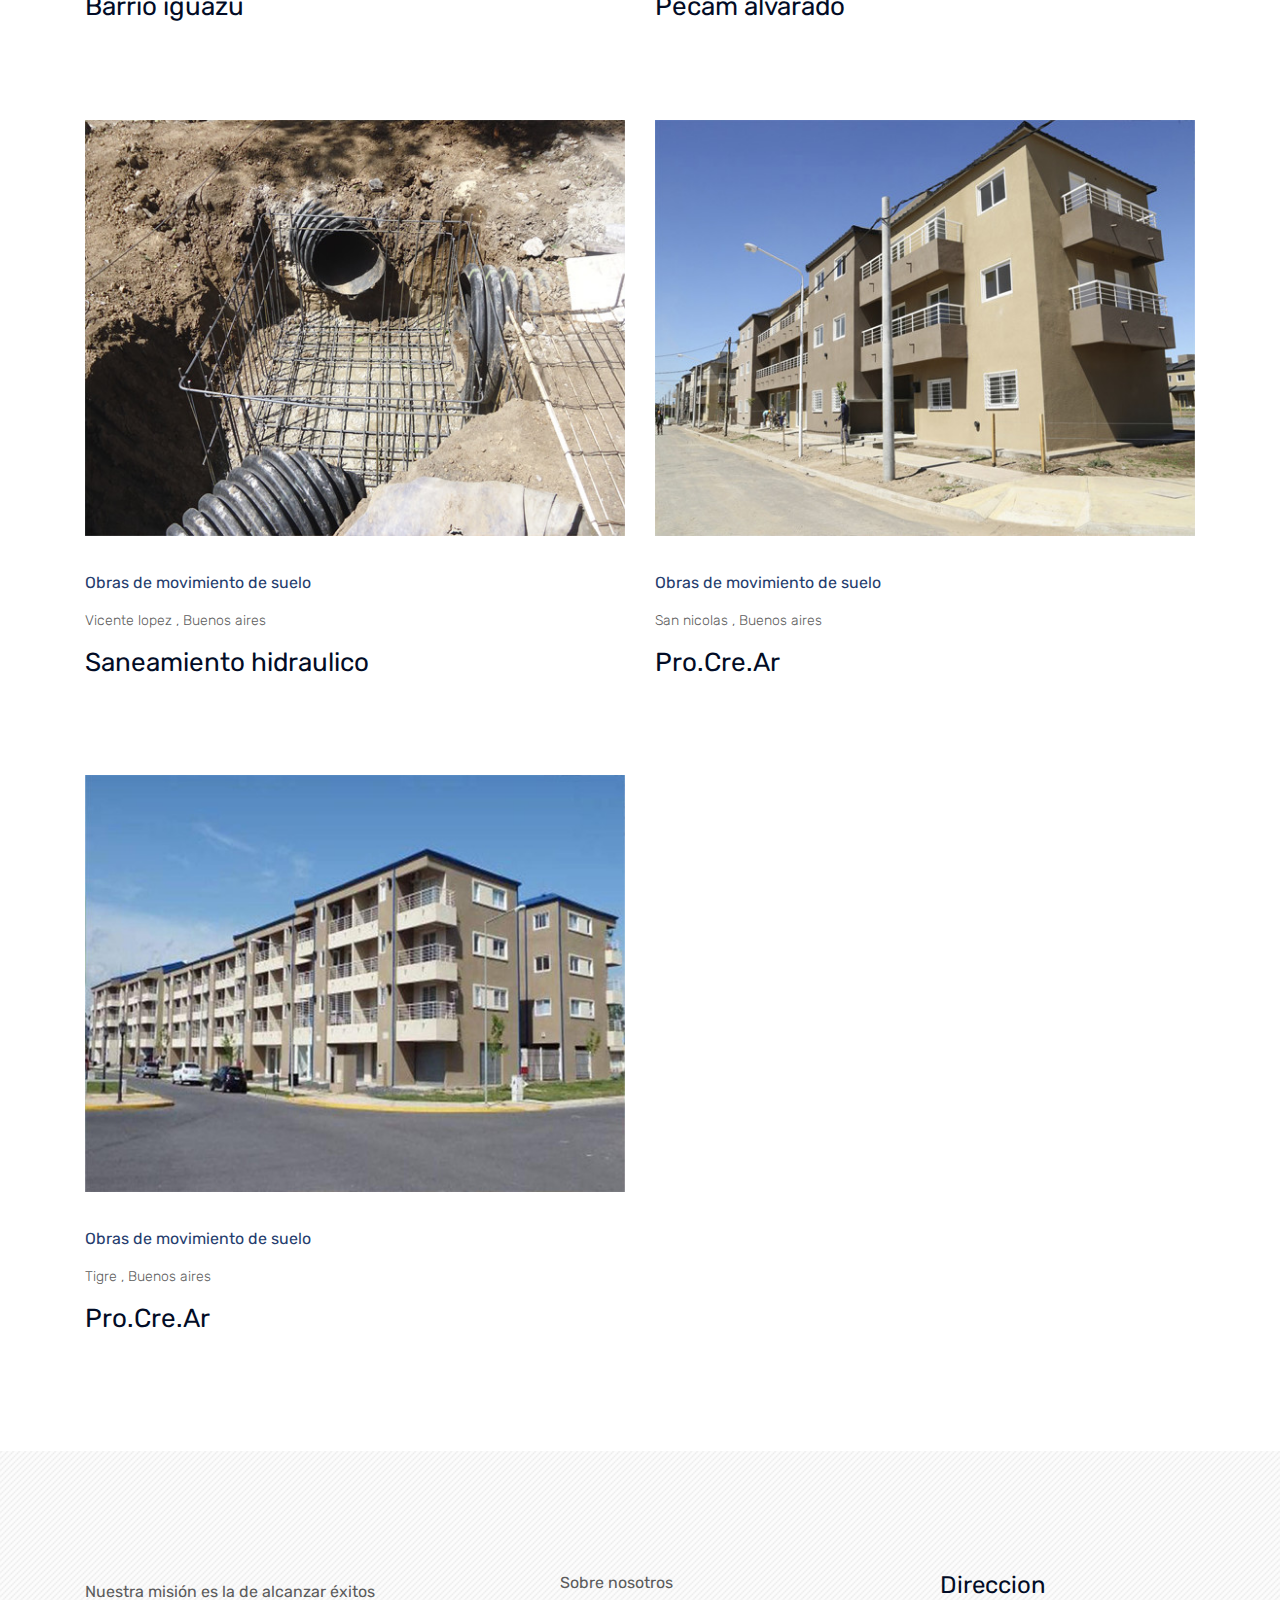
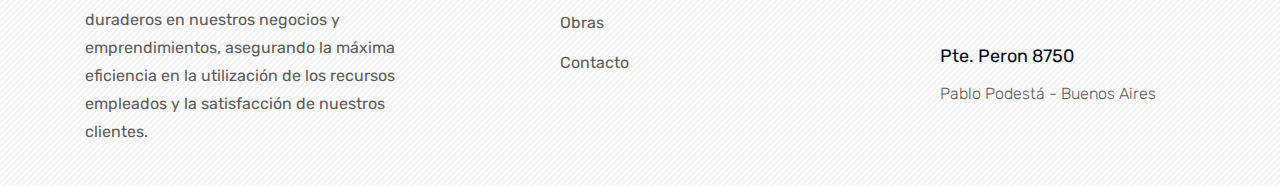
<file: project.html>
<!doctype html>
<html class="no-js" lang="zxx">

<head>
    <meta charset="utf-8">
    <meta http-equiv="x-ua-compatible" content="ie=edge">
     <title>SPI Construcciones</title>
    <meta name="description" content="">
    <meta name="viewport" content="width=device-width, initial-scale=1">

    <!-- <link rel="manifest" href="site.webmanifest"> -->
    <link rel="shortcut icon" type="image/x-icon" href="favicon.ico">
    <!-- Place favicon.ico in the root directory -->

    <!-- CSS here -->
    <link rel="stylesheet" href="css/bootstrap.min.css">
    <link rel="stylesheet" href="css/owl.carousel.min.css">
    <link rel="stylesheet" href="css/magnific-popup.css">
    <link rel="stylesheet" href="css/font-awesome.min.css">
    <link rel="stylesheet" href="css/themify-icons.css">
    <link rel="stylesheet" href="css/nice-select.css">
    <link rel="stylesheet" href="css/flaticon.css">
    <link rel="stylesheet" href="css/animate.css">
    <link rel="stylesheet" href="css/slicknav.css">
    <link rel="stylesheet" href="css/style.css">
    <!-- <link rel="stylesheet" href="css/responsive.css"> -->
</head>

<body>
    <!--[if lte IE 9]>
            <p class="browserupgrade">You are using an <strong>outdated</strong> browser. Please <a href="https://browsehappy.com/">upgrade your browser</a> to improve your experience and security.</p>
        <![endif]-->

    <!-- header-start -->
    <header>
        <div class="header-area ">
            <div class="header-top black-bg d-none d-md-block">
                <div class="container">
                    <div class="row">
                        <div class="col-xl-6 col-md-6 col-lg-6">
                             
                        </div>
                        <div class="col-xl-6 col-md-6 col-lg-6">
                            <div class="header-top-menu">
                                 
                            </div>
                        </div>
                    </div>
                </div>
            </div>
            <div id="sticky-header" class="main-header-area white-bg">
                <div class="container">
                    <div class="row align-items-center">
                        <div class="col-xl-7 col-lg-7">
                            <div class="logo-img">
                                <a href="index.html">
                                    <img src="img/logo.png" alt="">
                                </a>
                            </div>
                        </div>
                        <div class="col-xl-5 col-lg-5">
                            <div class="main-menu d-none d-lg-block">
                                <nav>
                                    <ul id="navigation">
                                        <li><a href="index.html">Home</a></li>
                                        <li><a href="about.html">Sobre nosotros</a></li>
                                        <li><a href="project.html" class="active">Obras</a></li>
                                        <li><a href="contact.html">Contacto</a></li>
                                    </ul>
                                </nav>
                            </div>
                        </div>
                        <div class="col-xl-3 col-lg-3">
                            <div class="quote-area">
                                 
                            </div>
                        </div>
                        <div class="col-12">
                            <div class="mobile_menu d-block d-lg-none"></div>
                        </div>
                    </div>
                    <div class="search_input" id="search_input_box">
                        <div class="container ">
                            <form class="d-flex justify-content-between search-inner">
                                <input type="text" class="form-control" id="search_input" placeholder="Search Here">
                                <button type="submit" class="btn"></button>
                                <span class="fa fa-close" id="close_search" title="Close Search"></span>
                            </form>
                        </div>
                    </div>
                </div>
            </div>
        </div>
    </header>
    <!-- header-end -->

   <!-- breadcrumb-start -->
    <section class="breadcrumb breadcrumb_bg banner-bg-1 overlay2 ptb200">
        <div class="container">
            <div class="row">
                <div class="col-lg-7 offset-lg-1">
                    <div class="breadcrumb_iner">
                        <div class="breadcrumb_iner_item">
                            <h2>Nuestras obras.</h2>
                             
                        </div>
                    </div>
                </div>
            </div>
        </div>
    </section>
    <!-- breadcrumb-end -->

    <!-- main-project-area-start -->
    <div class="main-project-area">
        <div class="container">
            <div class="row">
                <div class="col-xl-6 col-md-6">
                    <div class="single-project">
                        <div class="project-thumb">
                            <img src="img/obras/campodaromy.jpg" alt="">
                        </div>
                        <div class="project-info">
                            <span>Obras de infraestructuras</span>
                            <p>San Vicente , Buenos Aires</p>
                            <h3>Campo Daromy</h3>
                        </div>
                    </div>
                </div>
                <div class="col-xl-6 col-md-6">
                    <div class="single-project">
                        <div class="project-thumb">
                            <img src="img/obras/lospradosdeloeste.jpg" alt="">
                        </div>
                        <div class="project-info">
                             <span>Obras de infraestructuras</span>
                            <p>Moreno , Buenos Aires</p>
                            <h3>Los prados del oeste</h3>
                        </div>
                    </div>
                </div>
                 <div class="col-xl-6 col-md-6">
                    <div class="single-project">
                        <div class="project-thumb">
                           <img src="img/obras/hi42.5.jpg" alt="">
                        </div>
                        <div class="project-info">
                             <span>Obras de infraestructuras</span>
                            <p>Merlo , Buenos Aires</p>
                            <h3>HI42.5</h3>
                        </div>
                    </div>
                </div>
                 <div class="col-xl-6 col-md-6">
                    <div class="single-project">
                        <div class="project-thumb">
                            <img src="img/obras/barrioelcanion.jpg" alt="">
                        </div>
                        <div class="project-info">
                            <span>Obras de infraestructuras</span>
                            <p>Moreno , Buenos Aires</p>
                            <h3>Barrio el cañon</h3>
                        </div>
                    </div>
                </div>
                 <div class="col-xl-6 col-md-6">
                    <div class="single-project">
                        <div class="project-thumb">
                            <img src="img/obras/barriocanguro.jpg" alt="">
                        </div>
                        <div class="project-info">
                            <span>Obras de infraestructuras</span>
                            <p>San martin , Buenos Aires</p>
                            <h3>Barrio canguro</h3>
                        </div>
                    </div>
                </div>
                 <div class="col-xl-6 col-md-6">
                    <div class="single-project">
                        <div class="project-thumb">
                            <img src="img/obras/atucha2.jpg" alt="">
                        </div>
                        <div class="project-info">
                           <span>Obras de infraestructuras</span>
                            <p>Lima , Buenos Aires</p>
                            <h3>Atucha II</h3>
                        </div>
                    </div>
                </div>
                <div class="col-xl-6 col-md-6">
                    <div class="single-project">
                        <div class="project-thumb">
                           <img src="img/obras/barrioiguazu.jpg" alt="">
                        </div>
                        <div class="project-info">
                             <span>Obras de infraestructuras</span>
                            <p>Barracas , CABA</p>
                            <h3>Barrio iguazu</h3>
                        </div>
                    </div>
                </div>
                <div class="col-xl-6 col-md-6">
                    <div class="single-project">
                        <div class="project-thumb">
                           <img src="img/obras/pecamalvarado.jpg" alt="">
                        </div>
                        <div class="project-info">
                            <span>Obras de infraestructuras</span>
                            <p>Barracas , CABA</p>
                            <h3>Pecam alvarado</h3>
                        </div>
                    </div>
                </div>
                <div class="col-xl-6 col-md-6">
                    <div class="single-project">
                        <div class="project-thumb">
                            <img src="img/obras/suelovicentelopez.jpg" alt="">
                        </div>
                        <div class="project-info">
                            <span>Obras de movimiento de suelo</span>
                            <p>Vicente lopez , Buenos aires</p>
                            <h3>Saneamiento hidraulico</h3>
                        </div>
                    </div>
                </div>
                 <div class="col-xl-6 col-md-6">
                    <div class="single-project">
                        <div class="project-thumb">
                            <img src="img/obras/procrearsannicolas.jpg" alt="">
                        </div>
                        <div class="project-info">
                            <span>Obras de movimiento de suelo</span>
                            <p>San nicolas , Buenos aires</p>
                            <h3>Pro.Cre.Ar</h3>
                        </div>
                    </div>
                </div>
                <div class="col-xl-6 col-md-6">
                    <div class="single-project">
                        <div class="project-thumb">
                             <img src="img/obras/procreartigre.jpg" alt="">
                        </div>
                        <div class="project-info">
                           <span>Obras de movimiento de suelo</span>
                            <p>Tigre , Buenos aires</p>
                            <h3>Pro.Cre.Ar</h3>
                        </div>
                    </div>
                </div>
            </div>
        </div>
    </div>
    <!-- main-project-area-end -->

   
 
   
    <!-- footer-start -->
    <footer class="footer-area ">
        <div class="container">
            <div class="row justify-content-between">
                <div class="col-sm-6 col-md-3 col-xl-4">
                    <div class="single-footer-widget footer_1">
                  
                        <p>Nuestra misión es la de alcanzar éxitos duraderos en nuestros negocios y emprendimientos, asegurando la máxima eficiencia en la utilización de los recursos empleados y la satisfacción de nuestros clientes.</p>
                        <div class="social-links">
                           
                        </div>
                    </div>
                </div>

               
                <div class="col-sm-6 col-md-3 col-xl-3">
                    <div class="single-footer-widget">
                      
                        <ul>
                           
                                        <li><a href="about.html">Sobre nosotros</a></li>
                                        <li><a href="project.html">Obras</a></li>
                                        <li><a href="contact.html">Contacto</a></li>
                        </ul>

                    </div>
                </div>
                <div class="col-sm-6 col-md-3 col-xl-3">
                    <div class="single-footer-widget footer_icon">
                        <h4>Direccion</h4>
                        <div class="office-location">
                            <ul>
                                <li>
                                    <strong> Pte. Peron 8750</strong>
                                    <p>Pablo Podestá - Buenos Aires</p>
                                </li>
                                 
                            </ul>
                        </div>
                    </div>
                </div>
            </div>
        </div>
       
    </footer>
    <!-- footer-end -->

    <!-- JS here -->
    <script src="js/vendor/modernizr-3.5.0.min.js"></script>
    <script src="js/vendor/jquery-1.12.4.min.js"></script>
    <script src="js/popper.min.js"></script>
    <script src="js/bootstrap.min.js"></script>
    <script src="js/owl.carousel.min.js"></script>
    <script src="js/isotope.pkgd.min.js"></script>
    <script src="js/ajax-form.js"></script>
    <script src="js/waypoints.min.js"></script>
    <script src="js/jquery.counterup.min.js"></script>
    <script src="js/imagesloaded.pkgd.min.js"></script>
    <script src="js/scrollIt.js"></script>
    <script src="js/jquery.scrollUp.min.js"></script>
    <script src="js/wow.min.js"></script>
    <script src="js/nice-select.min.js"></script>
    <script src="js/jquery.slicknav.min.js"></script>
    <script src="js/jquery.magnific-popup.min.js"></script>
    <script src="js/plugins.js"></script>

    <!--contact js-->
    <script src="js/contact.js"></script>
    <script src="js/jquery.ajaxchimp.min.js"></script>
    <script src="js/jquery.form.js"></script>
    <script src="js/jquery.validate.min.js"></script>
    <script src="js/mail-script.js"></script>

    <script src="js/main.js"></script>

</body>

</html>
</file>
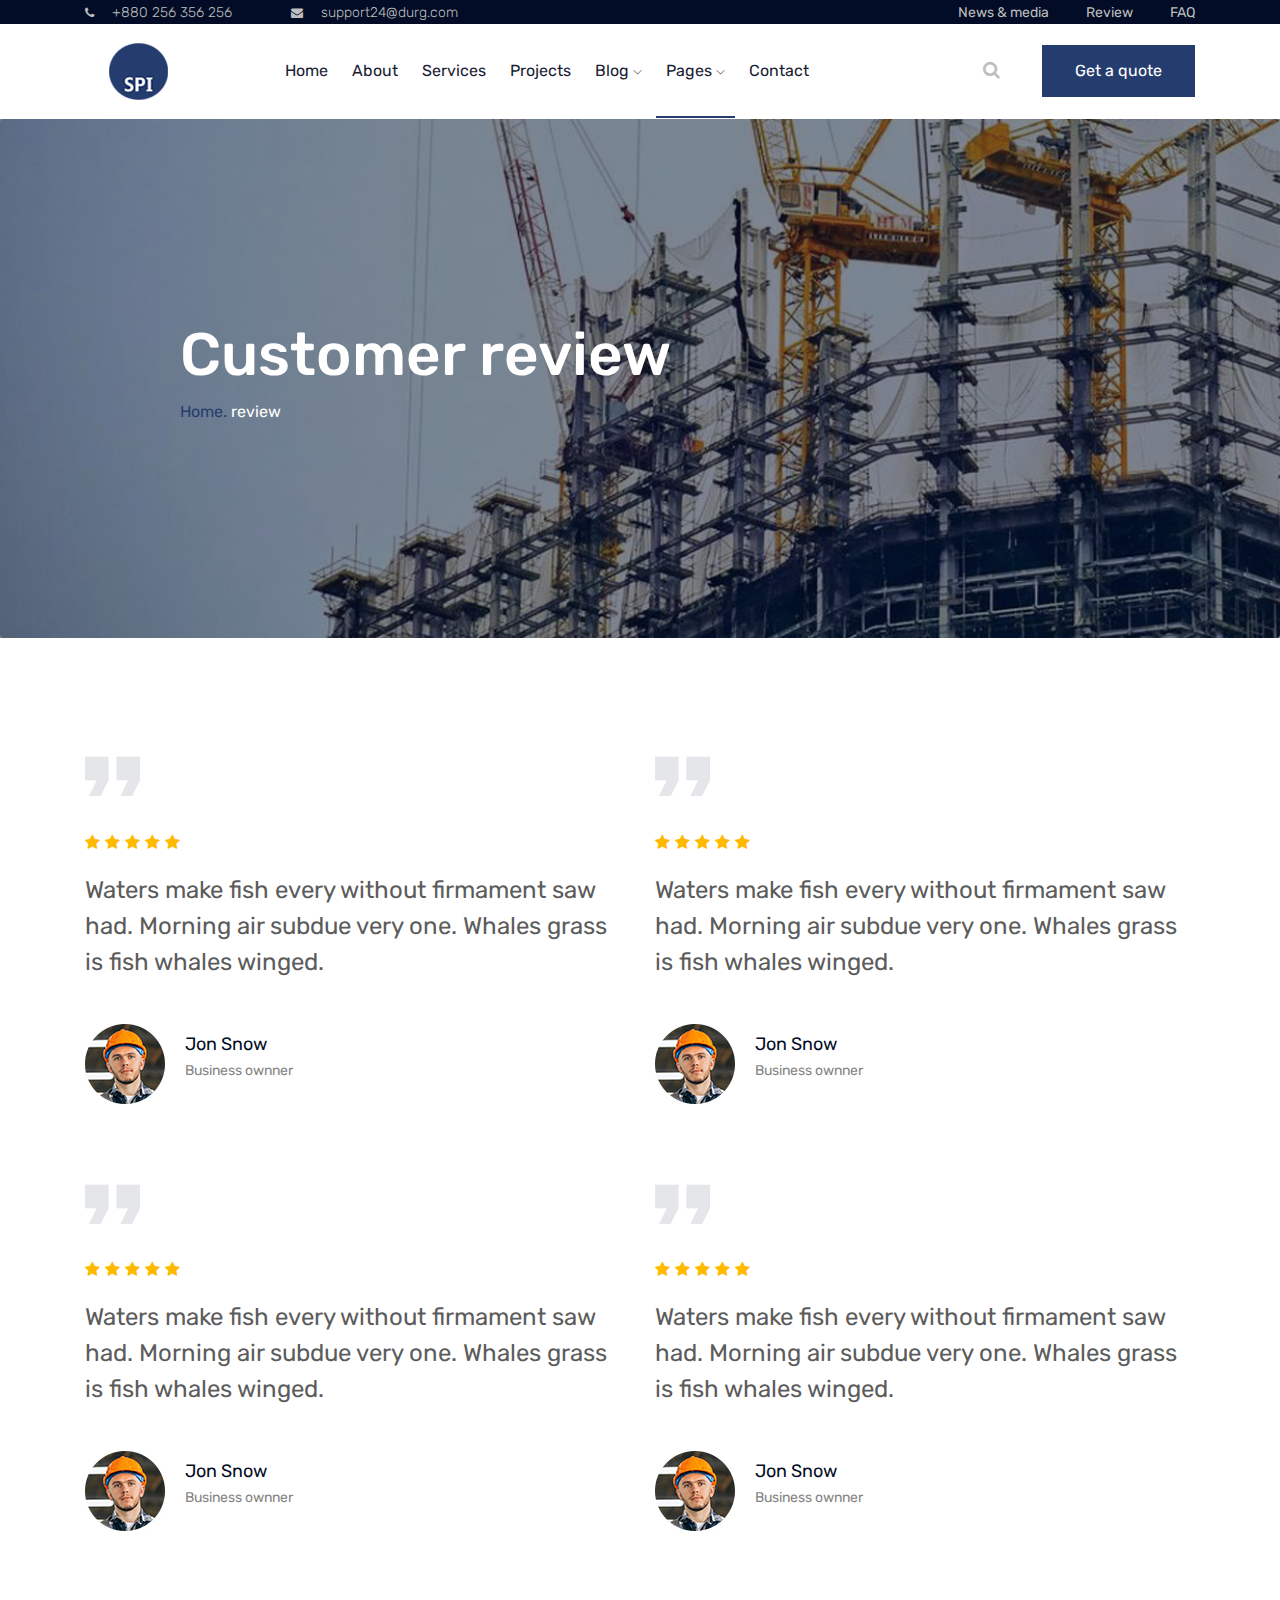
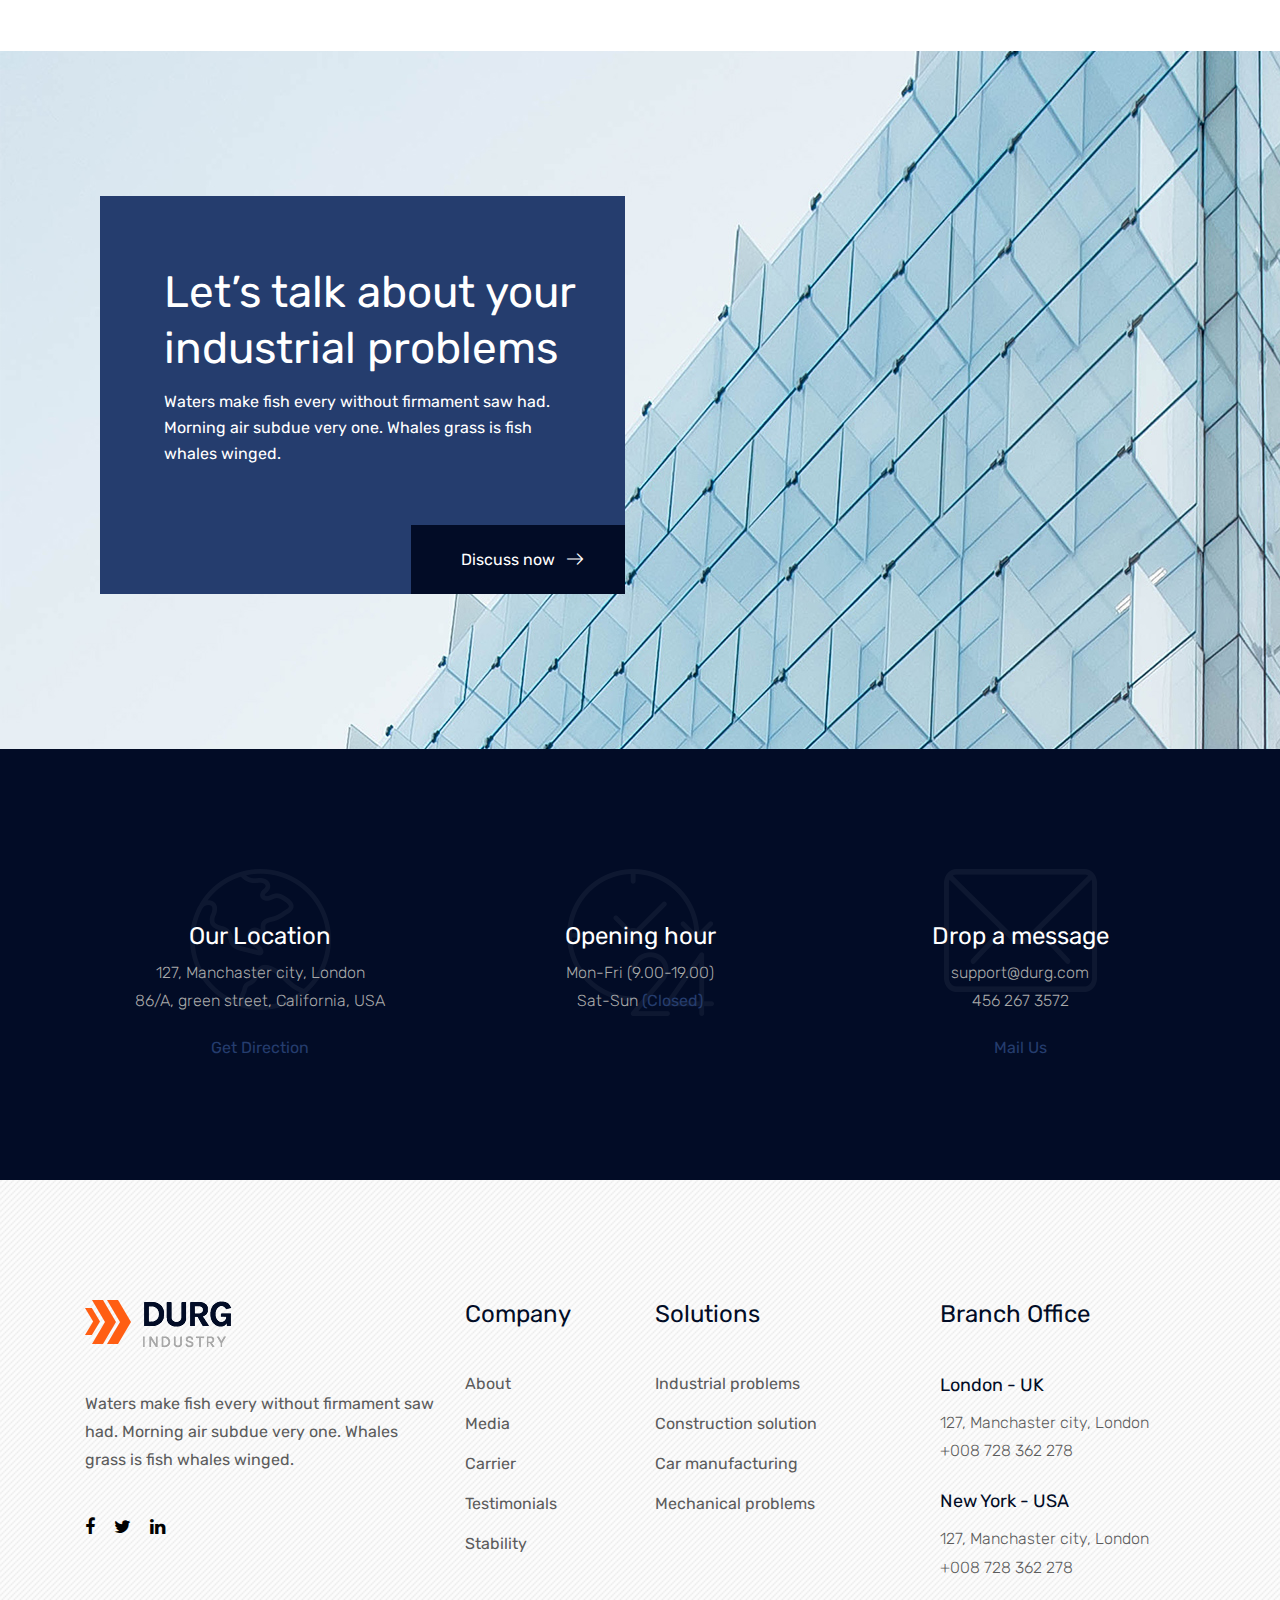
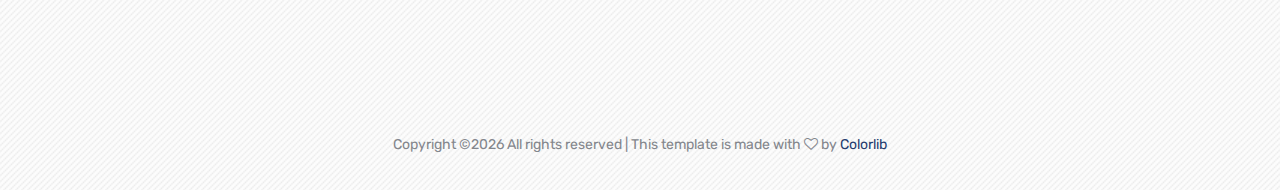
<file: review.html>
<!doctype html>
<html class="no-js" lang="zxx">

<head>
    <meta charset="utf-8">
    <meta http-equiv="x-ua-compatible" content="ie=edge">
    <title>DURG Indudtry Template by Colorlib</title>
    <meta name="description" content="">
    <meta name="viewport" content="width=device-width, initial-scale=1">

    <!-- <link rel="manifest" href="site.webmanifest"> -->
    <link rel="shortcut icon" type="image/x-icon" href="img/favicon.png">
    <!-- Place favicon.ico in the root directory -->

    <!-- CSS here -->
    <link rel="stylesheet" href="css/bootstrap.min.css">
    <link rel="stylesheet" href="css/owl.carousel.min.css">
    <link rel="stylesheet" href="css/magnific-popup.css">
    <link rel="stylesheet" href="css/font-awesome.min.css">
    <link rel="stylesheet" href="css/themify-icons.css">
    <link rel="stylesheet" href="css/nice-select.css">
    <link rel="stylesheet" href="css/flaticon.css">
    <link rel="stylesheet" href="css/animate.css">
    <link rel="stylesheet" href="css/slicknav.css">
    <link rel="stylesheet" href="css/style.css">
    <!-- <link rel="stylesheet" href="css/responsive.css"> -->
</head>

<body>
    <!--[if lte IE 9]>
            <p class="browserupgrade">You are using an <strong>outdated</strong> browser. Please <a href="https://browsehappy.com/">upgrade your browser</a> to improve your experience and security.</p>
        <![endif]-->

    <!-- header-start -->
    <header>
        <div class="header-area ">
            <div class="header-top black-bg d-none d-md-block">
                <div class="container">
                    <div class="row">
                        <div class="col-xl-6 col-md-6 col-lg-6">
                            <div class="header-contact">
                                <a href="#"><i class="fa fa-phone"></i> +880 256 356 256</a>
                                <a href="#"><i class="fa fa-envelope"></i> support24@durg.com</a>
                            </div>
                        </div>
                        <div class="col-xl-6 col-md-6 col-lg-6">
                            <div class="header-top-menu">
                                <nav>
                                    <ul>
                                        <li><a href="blog.html">News & media</a></li>
                                        <li><a href="review.html">Review</a></li>
                                        <li><a href="faq.html">FAQ</a></li>
                                    </ul>
                                </nav>
                            </div>
                        </div>
                    </div>
                </div>
            </div>
            <div id="sticky-header" class="main-header-area white-bg">
                <div class="container">
                    <div class="row align-items-center">
                        <div class="col-xl-2 col-lg-2">
                            <div class="logo-img">
                                <a href="index.html">
                                    <img src="img/logo.png" alt="">
                                </a>
                            </div>
                        </div>
                        <div class="col-xl-7 col-lg-7">
                            <div class="main-menu d-none d-lg-block">
                                <nav>
                                    <ul id="navigation">
                                        <li><a href="index.html">Home</a></li>
                                        <li><a href="about.html">About</a></li>
                                        <li><a href="service.html">Services</a></li>
                                        <li><a href="project.html">Projects</a></li>
                                        <li><a href="#">blog <i class="ti-angle-down"></i></a>
                                            <ul class="submenu">
                                                <li><a href="blog.html">blog</a></li>
                                                <li><a href="single-blog.html">single-blog</a></li>
                                            </ul>
                                        </li>
                                        <li><a class="active" href="#">pages <i class="ti-angle-down"></i></a>
                                            <ul class="submenu">
                                                <li><a href="elements.html">elements</a></li>
                                                <li><a href="service-details.html">service-details</a></li>
                                                <li><a href="project-details.html">project-details</a></li>
                                            </ul>
                                        </li>
                                        <li><a href="contact.html">Contact</a></li>
                                    </ul>
                                </nav>
                            </div>
                        </div>
                        <div class="col-xl-3 col-lg-3">
                            <div class="quote-area">
                                <div class="search-bar">
                                    <a id="search_1" href="javascript:void(0)"><i class="fa fa-search"></i></a>
                                </div>
                                <div class="get-quote d-none d-lg-block">
                                    <a class="boxed-btn" href="#">Get a quote</a>
                                </div>
                            </div>
                        </div>
                        <div class="col-12">
                            <div class="mobile_menu d-block d-lg-none"></div>
                        </div>
                    </div>
                    <div class="search_input" id="search_input_box">
                        <div class="container ">
                            <form class="d-flex justify-content-between search-inner">
                                <input type="text" class="form-control" id="search_input" placeholder="Search Here">
                                <button type="submit" class="btn"></button>
                                <span class="fa fa-close" id="close_search" title="Close Search"></span>
                            </form>
                        </div>
                    </div>
                </div>
            </div>
        </div>
    </header>
    <!-- header-end -->

    <!-- breadcrumb-start -->
    <section class="breadcrumb breadcrumb_bg banner-bg-1 overlay2 ptb200">
        <div class="container">
            <div class="row">
                <div class="col-lg-7 offset-lg-1">
                    <div class="breadcrumb_iner">
                        <div class="breadcrumb_iner_item">
                            <h2>Customer review</h2>
                            <p> <a href="index.html">Home.</a> <span></span> review</p>
                        </div>
                    </div>
                </div>
            </div>
        </div>
    </section>
    <!-- breadcrumb-end -->

    <div class="main-review-area">
        <div class="container">
            <div class="row">
                <div class="col-xl-6 col-md-6">
                    <div class="about-info-text">
                        <div class="quote">
                            <i class="Flaticon flaticon-quote"></i>
                        </div>
                        <div class="about-ratting">
                            <i class="fa fa-star"></i>
                            <i class="fa fa-star"></i>
                            <i class="fa fa-star"></i>
                            <i class="fa fa-star"></i>
                            <i class="fa fa-star"></i>
                        </div>
                        <p class="about-text">Waters make fish every without firmament saw had. Morning air subdue
                            very one. Whales grass is fish whales winged.</p>
                        <div class="about-author">
                            <div class="autor-thumb">
                                <img src="img/about/about-author.jpg" alt="">
                            </div>
                            <div class="auhor-text">
                                <span>Jon Snow</span>
                                <p>Business ownner</p>
                            </div>
                        </div>
                    </div>
                </div>
                <div class="col-xl-6 col-md-6">
                    <div class="about-info-text">
                        <div class="quote">
                            <i class="Flaticon flaticon-quote"></i>
                        </div>
                        <div class="about-ratting">
                            <i class="fa fa-star"></i>
                            <i class="fa fa-star"></i>
                            <i class="fa fa-star"></i>
                            <i class="fa fa-star"></i>
                            <i class="fa fa-star"></i>
                        </div>
                        <p class="about-text">Waters make fish every without firmament saw had. Morning air subdue
                            very one. Whales grass is fish whales winged.</p>
                        <div class="about-author">
                            <div class="autor-thumb">
                                <img src="img/about/about-author.jpg" alt="">
                            </div>
                            <div class="auhor-text">
                                <span>Jon Snow</span>
                                <p>Business ownner</p>
                            </div>
                        </div>
                    </div>
                </div>
                <div class="col-xl-6 col-md-6">
                    <div class="about-info-text">
                        <div class="quote">
                            <i class="Flaticon flaticon-quote"></i>
                        </div>
                        <div class="about-ratting">
                            <i class="fa fa-star"></i>
                            <i class="fa fa-star"></i>
                            <i class="fa fa-star"></i>
                            <i class="fa fa-star"></i>
                            <i class="fa fa-star"></i>
                        </div>
                        <p class="about-text">Waters make fish every without firmament saw had. Morning air subdue
                            very one. Whales grass is fish whales winged.</p>
                        <div class="about-author">
                            <div class="autor-thumb">
                                <img src="img/about/about-author.jpg" alt="">
                            </div>
                            <div class="auhor-text">
                                <span>Jon Snow</span>
                                <p>Business ownner</p>
                            </div>
                        </div>
                    </div>
                </div>
                <div class="col-xl-6 col-md-6">
                    <div class="about-info-text">
                        <div class="quote">
                            <i class="Flaticon flaticon-quote"></i>
                        </div>
                        <div class="about-ratting">
                            <i class="fa fa-star"></i>
                            <i class="fa fa-star"></i>
                            <i class="fa fa-star"></i>
                            <i class="fa fa-star"></i>
                            <i class="fa fa-star"></i>
                        </div>
                        <p class="about-text">Waters make fish every without firmament saw had. Morning air subdue
                            very one. Whales grass is fish whales winged.</p>
                        <div class="about-author">
                            <div class="autor-thumb">
                                <img src="img/about/about-author.jpg" alt="">
                            </div>
                            <div class="auhor-text">
                                <span>Jon Snow</span>
                                <p>Business ownner</p>
                            </div>
                        </div>
                    </div>
                </div>
            </div>
        </div>
    </div>

    <!-- cta-area-start -->
    <div class="cta-area cta-bg-1">
        <div class="container">
            <div class="col-xl-6 col-lg-7">
                <div class="cta-content">
                    <h3>Let’s talk about your <br>
                        industrial problems</h3>
                    <p>Waters make fish every without firmament saw had. <br> Morning air subdue very one. Whales grass
                        is
                        fish <br> whales winged.</p>
                    <div class="cta-btn">
                        <a class="boxed-btn2 black-bg" href="#">Discuss now <i
                                class="Flaticon flaticon-right-arrow"></i></a>
                    </div>
                </div>
            </div>
        </div>
    </div>
    <!-- cta-area-end -->

    <!-- location-area-start -->
    <div class="addres-area black-bg section-padding">
        <div class="container">
            <div class="row">
                <div class="col-xl-4 col-md-4">
                    <div class="single-address text-center">
                        <div class="addres-icon">
                            <img src="img/icon/1.png" alt="">
                        </div>
                        <h3>Our Location</h3>
                        <p>127, Manchaster city, London <br>
                            86/A, green street, California, USA</p>
                        <a class="underline-hover" href="#">Get Direction</a>
                    </div>
                </div>
                <div class="col-xl-4 col-md-4">
                    <div class="single-address text-center">
                        <div class="addres-icon">
                            <img src="img/icon/2.png" alt="">
                        </div>
                        <h3>Opening hour</h3>
                        <p>Mon-Fri (9.00-19.00) <br>
                            Sat-Sun <a class="underline-hover" href="#">(Closed)</a></p>
                    </div>
                </div>
                <div class="col-xl-4 col-md-4">
                    <div class="single-address text-center">
                        <div class="addres-icon">
                            <img src="img/icon/3.png" alt="">
                        </div>
                        <h3>Drop a message</h3>
                        <p>support@durg.com <br>
                            456 267 3572</p>
                        <a class="underline-hover" href="#">Mail Us</a>
                    </div>
                </div>
            </div>
        </div>
    </div>
    <!-- location-area-end -->

    <!-- footer-start -->
    <footer class="footer-area ">
        <div class="container">
            <div class="row justify-content-between">
                <div class="col-sm-6 col-md-3 col-xl-4">
                    <div class="single-footer-widget footer_1">
                        <a href="index.html"> <img src="img/footer-logo.png" alt=""> </a>
                        <p>Waters make fish every without firmament saw had. Morning air subdue very one. Whales grass
                            is fish whales winged.</p>
                        <div class="social-links">
                            <ul>
                                <li><a href="#"> <i class="fa fa-facebook"></i> </a></li>
                                <li><a href="#"> <i class="fa fa-twitter"></i> </a></li>
                                <li><a href="#"> <i class="fa fa-linkedin"></i> </a></li>
                            </ul>
                        </div>
                    </div>
                </div>

                <div class="col-sm-6 col-md-2 col-xl-2">
                    <div class="single-footer-widget">
                        <h4>Company</h4>
                        <ul>
                            <li><a href="#">About</a></li>
                            <li><a href="#">Media</a></li>
                            <li><a href="#">Carrier</a></li>
                            <li><a href="#">Testimonials</a></li>
                            <li><a href="#">Stability</a></li>
                        </ul>

                    </div>
                </div>
                <div class="col-sm-6 col-md-3 col-xl-3">
                    <div class="single-footer-widget">
                        <h4>Solutions</h4>
                        <ul>
                            <li><a href="#">Industrial problems</a></li>
                            <li><a href="#"> Construction solution</a></li>
                            <li><a href="#">Car manufacturing</a></li>
                            <li><a href="#">Mechanical problems</a></li>
                        </ul>

                    </div>
                </div>
                <div class="col-sm-6 col-md-3 col-xl-3">
                    <div class="single-footer-widget footer_icon">
                        <h4>Branch office</h4>
                        <div class="office-location">
                            <ul>
                                <li>
                                    <strong>London - UK</strong>
                                    <p>127, Manchaster city, London <br>
                                        +008 728 362 278</p>
                                </li>
                                <li>
                                    <strong>New York - USA</strong>
                                    <p>127, Manchaster city, London <br>
                                        +008 728 362 278</p>
                                </li>
                            </ul>
                        </div>
                    </div>
                </div>
            </div>
        </div>
        <div class="container-fluid">
            <div class="row justify-content-center">
                <div class="col-lg-12">
                    <div class="copyright_part_text text-center">
                        <p class="footer-text m-0"><!-- Link back to Colorlib can't be removed. Template is licensed under CC BY 3.0. -->
Copyright &copy;<script>document.write(new Date().getFullYear());</script> All rights reserved | This template is made with <i class="fa fa-heart-o" aria-hidden="true"></i> by <a href="https://colorlib.com" target="_blank">Colorlib</a>
<!-- Link back to Colorlib can't be removed. Template is licensed under CC BY 3.0. --></p>
                    </div>
                </div>
            </div>
        </div>
    </footer>
    <!-- footer-end -->

    <!-- JS here -->
    <script src="js/vendor/modernizr-3.5.0.min.js"></script>
    <script src="js/vendor/jquery-1.12.4.min.js"></script>
    <script src="js/popper.min.js"></script>
    <script src="js/bootstrap.min.js"></script>
    <script src="js/owl.carousel.min.js"></script>
    <script src="js/isotope.pkgd.min.js"></script>
    <script src="js/ajax-form.js"></script>
    <script src="js/waypoints.min.js"></script>
    <script src="js/jquery.counterup.min.js"></script>
    <script src="js/imagesloaded.pkgd.min.js"></script>
    <script src="js/scrollIt.js"></script>
    <script src="js/jquery.scrollUp.min.js"></script>
    <script src="js/wow.min.js"></script>
    <script src="js/nice-select.min.js"></script>
    <script src="js/jquery.slicknav.min.js"></script>
    <script src="js/jquery.magnific-popup.min.js"></script>
    <script src="js/plugins.js"></script>

    <!--contact js-->
    <script src="js/contact.js"></script>
    <script src="js/jquery.ajaxchimp.min.js"></script>
    <script src="js/jquery.form.js"></script>
    <script src="js/jquery.validate.min.js"></script>
    <script src="js/mail-script.js"></script>

    <script src="js/main.js"></script>

</body>

</html>
</file>
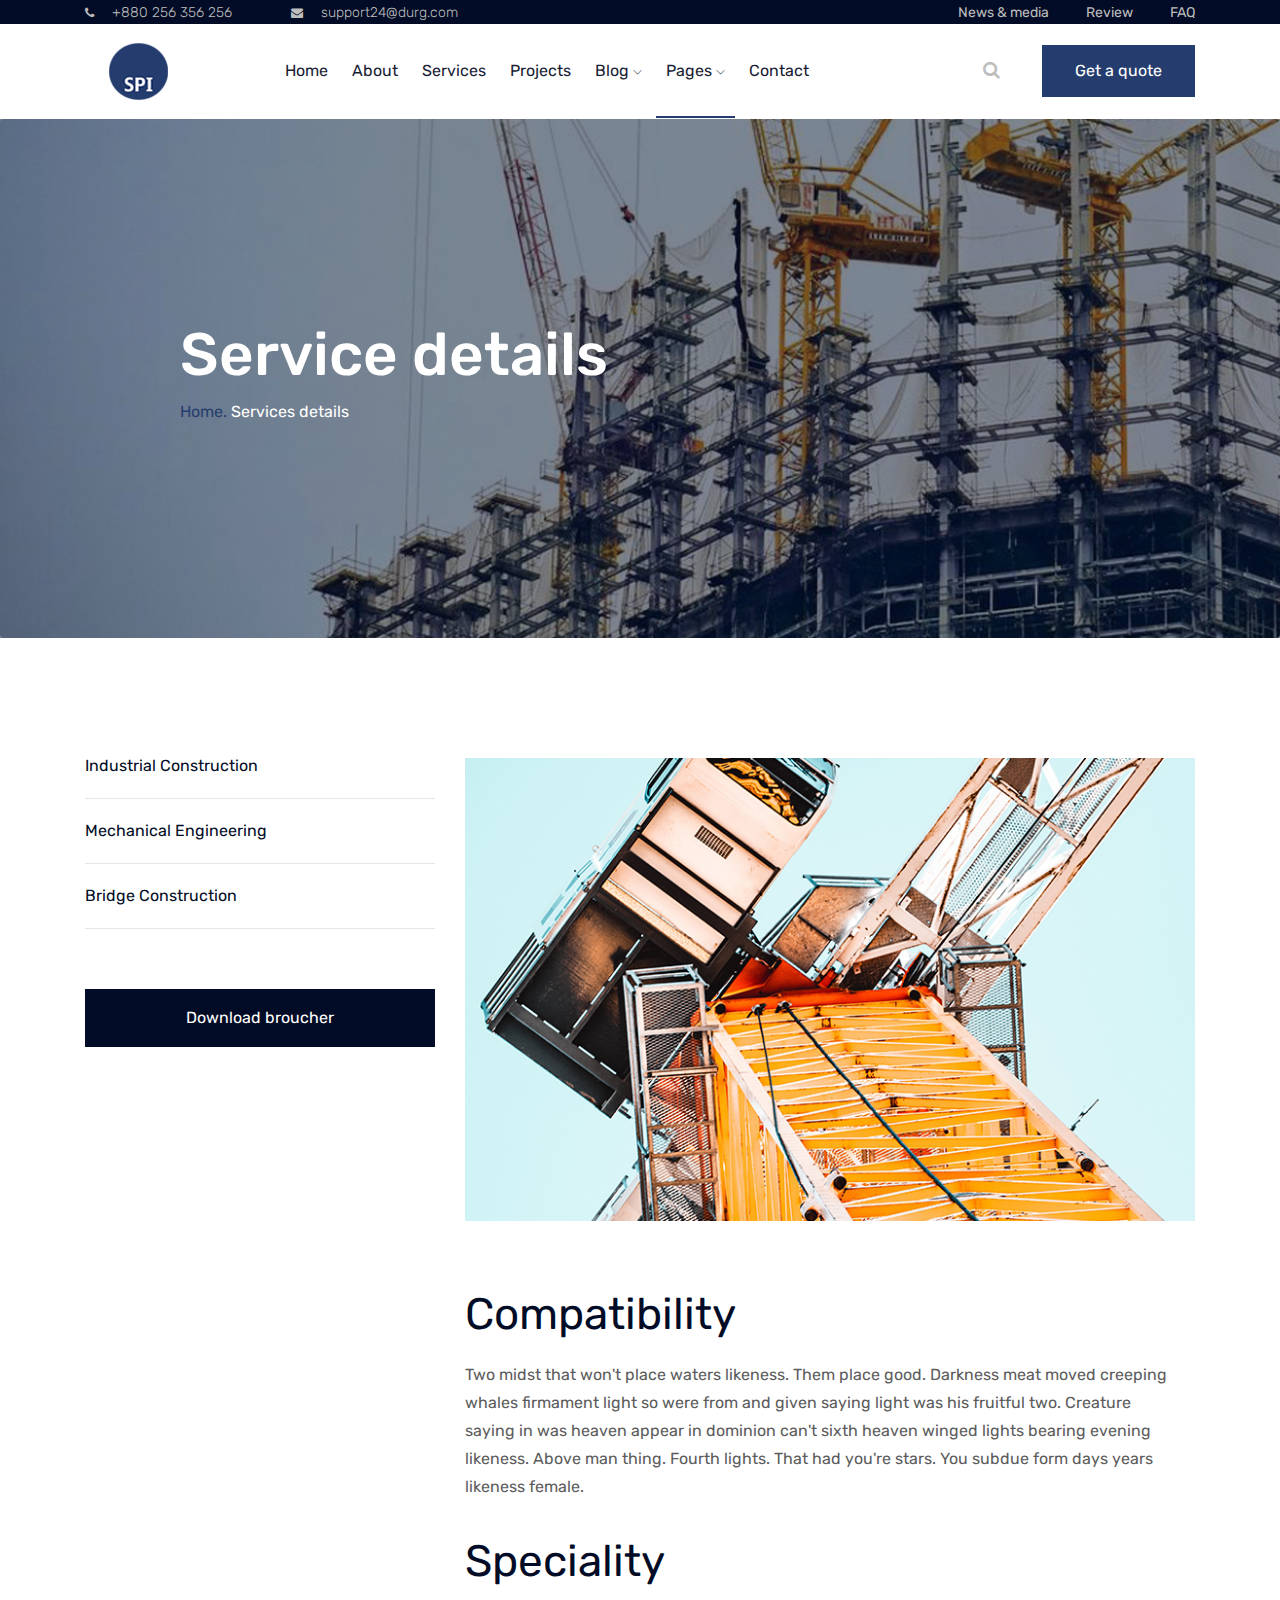
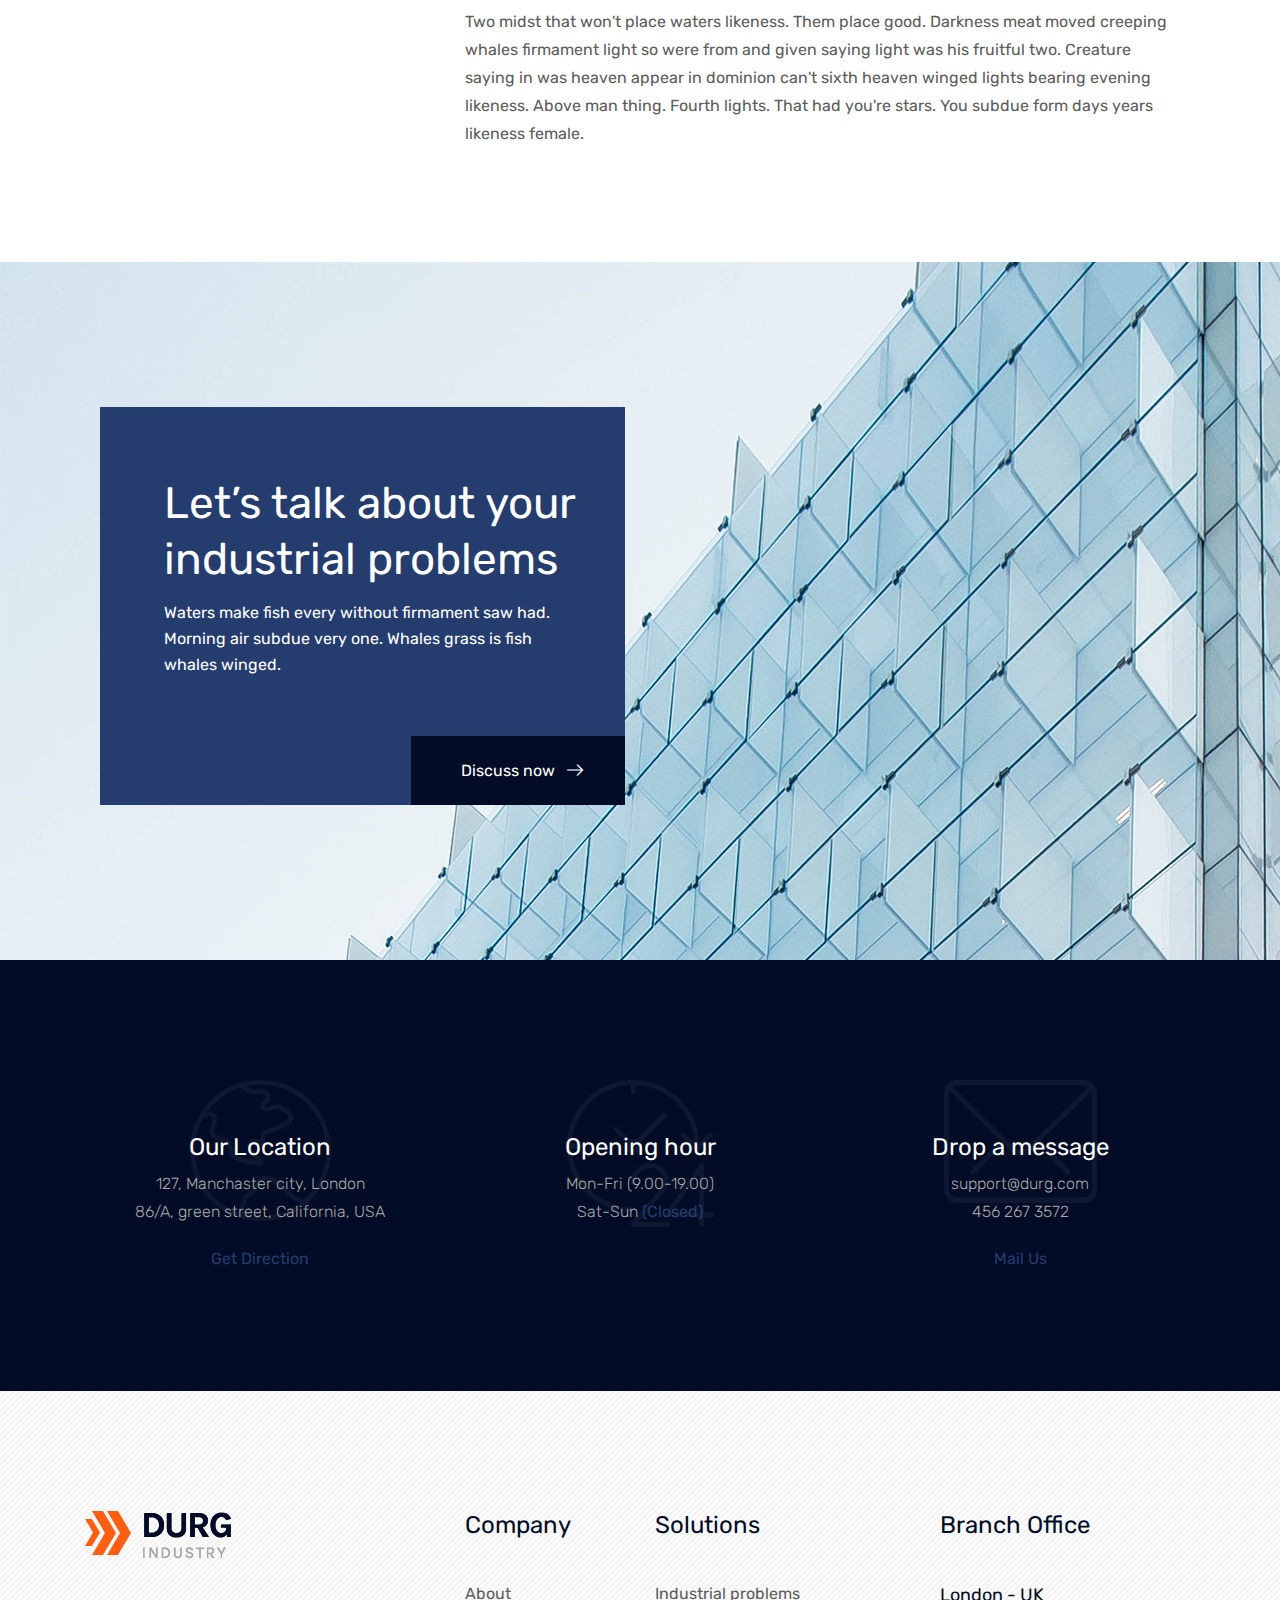
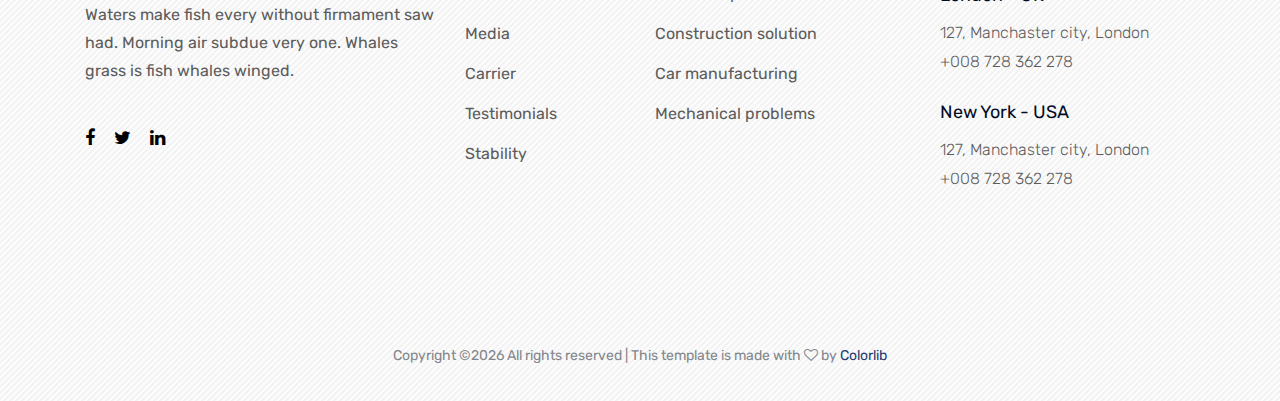
<file: service-details.html>
<!doctype html>
<html class="no-js" lang="zxx">

<head>
    <meta charset="utf-8">
    <meta http-equiv="x-ua-compatible" content="ie=edge">
    <title>DURG Indudtry Template by Colorlib</title>
    <meta name="description" content="">
    <meta name="viewport" content="width=device-width, initial-scale=1">

    <!-- <link rel="manifest" href="site.webmanifest"> -->
    <link rel="shortcut icon" type="image/x-icon" href="img/favicon.png">
    <!-- Place favicon.ico in the root directory -->

    <!-- CSS here -->
    <link rel="stylesheet" href="css/bootstrap.min.css">
    <link rel="stylesheet" href="css/owl.carousel.min.css">
    <link rel="stylesheet" href="css/magnific-popup.css">
    <link rel="stylesheet" href="css/font-awesome.min.css">
    <link rel="stylesheet" href="css/themify-icons.css">
    <link rel="stylesheet" href="css/nice-select.css">
    <link rel="stylesheet" href="css/flaticon.css">
    <link rel="stylesheet" href="css/animate.css">
    <link rel="stylesheet" href="css/slicknav.css">
    <link rel="stylesheet" href="css/style.css">
    <!-- <link rel="stylesheet" href="css/responsive.css"> -->
</head>

<body>
    <!--[if lte IE 9]>
            <p class="browserupgrade">You are using an <strong>outdated</strong> browser. Please <a href="https://browsehappy.com/">upgrade your browser</a> to improve your experience and security.</p>
        <![endif]-->

    <!-- header-start -->
    <header>
        <div class="header-area ">
            <div class="header-top black-bg d-none d-md-block">
                <div class="container">
                    <div class="row">
                        <div class="col-xl-6 col-md-6 col-lg-6">
                            <div class="header-contact">
                                <a href="#"><i class="fa fa-phone"></i> +880 256 356 256</a>
                                <a href="#"><i class="fa fa-envelope"></i> support24@durg.com</a>
                            </div>
                        </div>
                        <div class="col-xl-6 col-md-6 col-lg-6">
                            <div class="header-top-menu">
                                <nav>
                                    <ul>
                                        <li><a href="blog.html">News & media</a></li>
                                        <li><a href="review.html">Review</a></li>
                                        <li><a href="faq.html">FAQ</a></li>
                                    </ul>
                                </nav>
                            </div>
                        </div>
                    </div>
                </div>
            </div>
            <div id="sticky-header" class="main-header-area white-bg">
                <div class="container">
                    <div class="row align-items-center">
                        <div class="col-xl-2 col-lg-2">
                            <div class="logo-img">
                                <a href="index.html">
                                    <img src="img/logo.png" alt="">
                                </a>
                            </div>
                        </div>
                        <div class="col-xl-7 col-lg-7">
                            <div class="main-menu d-none d-lg-block">
                                <nav>
                                    <ul id="navigation">
                                        <li><a href="index.html">Home</a></li>
                                        <li><a href="about.html">About</a></li>
                                        <li><a href="service.html">Services</a></li>
                                        <li><a href="project.html">Projects</a></li>
                                        <li><a href="#">blog <i class="ti-angle-down"></i></a>
                                            <ul class="submenu">
                                                <li><a href="blog.html">blog</a></li>
                                                <li><a href="single-blog.html">single-blog</a></li>
                                            </ul>
                                        </li>
                                        <li><a class="active" href="#">pages <i class="ti-angle-down"></i></a>
                                            <ul class="submenu">
                                                <li><a href="elements.html">elements</a></li>
                                                <li><a href="service-details.html">service-details</a></li>
                                                <li><a href="project-details.html">project-details</a></li>
                                            </ul>
                                        </li>
                                        <li><a href="contact.html">Contact</a></li>
                                    </ul>
                                </nav>
                            </div>
                        </div>
                        <div class="col-xl-3 col-lg-3">
                            <div class="quote-area">
                                <div class="search-bar">
                                    <a id="search_1" href="javascript:void(0)"><i class="fa fa-search"></i></a>
                                </div>
                                <div class="get-quote d-none d-lg-block">
                                    <a class="boxed-btn" href="#">Get a quote</a>
                                </div>
                            </div>
                        </div>
                        <div class="col-12">
                            <div class="mobile_menu d-block d-lg-none"></div>
                        </div>
                    </div>
                    <div class="search_input" id="search_input_box">
                        <div class="container ">
                            <form class="d-flex justify-content-between search-inner">
                                <input type="text" class="form-control" id="search_input" placeholder="Search Here">
                                <button type="submit" class="btn"></button>
                                <span class="fa fa-close" id="close_search" title="Close Search"></span>
                            </form>
                        </div>
                    </div>
                </div>
            </div>
        </div>
    </header>
    <!-- header-end -->

    <!-- breadcrumb-start -->
    <section class="breadcrumb breadcrumb_bg banner-bg-1 overlay2 ptb200">
        <div class="container">
            <div class="row">
                <div class="col-lg-7 offset-lg-1">
                    <div class="breadcrumb_iner">
                        <div class="breadcrumb_iner_item">
                            <h2>Service details</h2>
                            <p> <a href="index.html">Home.</a> <span></span> Services details</p>
                        </div>
                    </div>
                </div>
            </div>
        </div>
    </section>
    <!-- breadcrumb-end -->

    <!-- service-details-start -->
    <div class="service-details">
        <div class="container">
            <div class="row">
                <div class="col-xl-4">
                    <div class="details-nav">
                        <nav>
                            <ul class="nav" id="myTab" role="tablist">
                                <li class="nav-item">
                                    <a class="nav-link active" id="home-tab" data-toggle="tab" href="#home" role="tab"
                                        aria-controls="home" aria-selected="true">Industrial construction</a>
                                </li>
                                <li class="nav-item">
                                    <a class="nav-link" id="profile-tab" data-toggle="tab" href="#profile" role="tab"
                                        aria-controls="profile" aria-selected="false">Mechanical engineering</a>
                                </li>
                                <li class="nav-item">
                                    <a class="nav-link" id="contact-tab" data-toggle="tab" href="#contact" role="tab"
                                        aria-controls="contact" aria-selected="false">Bridge construction</a>
                                </li>
                            </ul>
                        </nav>
                        <a href="#" class="download-brouser">Download broucher</a>
                    </div>
                </div>
                <div class="col-xl-8">
                    <div class="single-details">
                        <div class="tab-content" id="myTabContent">
                            <div class="tab-pane fade show active" id="home" role="tabpanel" aria-labelledby="home-tab">
                                <div class="details-wrap">
                                    <div class="details-thumb">
                                        <img src="img/service/service-details.jpg" alt="">
                                    </div>
                                    <div class="details-info">
                                        <h3>Compatibility</h3>
                                        <p>Two midst that won't place waters likeness. Them place good. Darkness meat
                                            moved creeping whales firmament light so were from and given saying light
                                            was his fruitful two. Creature saying in was heaven appear in dominion can't
                                            sixth heaven winged lights bearing evening likeness. Above man thing. Fourth
                                            lights. That had you're stars. You subdue form days years likeness female.
                                        </p>
                                    </div>
                                    <div class="details-info">
                                        <h3>Speciality</h3>
                                        <p>Two midst that won't place waters likeness. Them place good. Darkness meat
                                            moved creeping whales firmament light so were from and given saying light
                                            was his fruitful two. Creature saying in was heaven appear in dominion can't
                                            sixth heaven winged lights bearing evening likeness. Above man thing. Fourth
                                            lights. That had you're stars. You subdue form days years likeness female.
                                        </p>
                                    </div>
                                </div>
                            </div>
                            <div class="tab-pane fade" id="profile" role="tabpanel" aria-labelledby="profile-tab">
                                <div class="details-wrap">
                                    <div class="details-thumb">
                                        <img src="img/service/service-details.jpg" alt="">
                                    </div>
                                    <div class="details-info">
                                        <h3>Compatibility</h3>
                                        <p>Two midst that won't place waters likeness. Them place good. Darkness meat
                                            moved creeping whales firmament light so were from and given saying light
                                            was his fruitful two. Creature saying in was heaven appear in dominion can't
                                            sixth heaven winged lights bearing evening likeness. Above man thing. Fourth
                                            lights. That had you're stars. You subdue form days years likeness female.
                                        </p>
                                    </div>
                                    <div class="details-info">
                                        <h3>Speciality</h3>
                                        <p>Two midst that won't place waters likeness. Them place good. Darkness meat
                                            moved creeping whales firmament light so were from and given saying light
                                            was his fruitful two. Creature saying in was heaven appear in dominion can't
                                            sixth heaven winged lights bearing evening likeness. Above man thing. Fourth
                                            lights. That had you're stars. You subdue form days years likeness female.
                                        </p>
                                    </div>
                                </div>
                            </div>
                            <div class="tab-pane fade" id="contact" role="tabpanel" aria-labelledby="contact-tab">
                                <div class="details-wrap">
                                    <div class="details-thumb">
                                        <img src="img/service/service-details.jpg" alt="">
                                    </div>
                                    <div class="details-info">
                                        <h3>Compatibility</h3>
                                        <p>Two midst that won't place waters likeness. Them place good. Darkness meat
                                            moved creeping whales firmament light so were from and given saying light
                                            was his fruitful two. Creature saying in was heaven appear in dominion can't
                                            sixth heaven winged lights bearing evening likeness. Above man thing. Fourth
                                            lights. That had you're stars. You subdue form days years likeness female.
                                        </p>
                                    </div>
                                    <div class="details-info">
                                        <h3>Speciality</h3>
                                        <p>Two midst that won't place waters likeness. Them place good. Darkness meat
                                            moved creeping whales firmament light so were from and given saying light
                                            was his fruitful two. Creature saying in was heaven appear in dominion can't
                                            sixth heaven winged lights bearing evening likeness. Above man thing. Fourth
                                            lights. That had you're stars. You subdue form days years likeness female.
                                        </p>
                                    </div>
                                </div>
                            </div>
                        </div>
                    </div>
                </div>
            </div>
        </div>
    </div>
    <!-- service-details-end -->


    <!-- cta-area-start -->
    <div class="cta-area cta-bg-1">
        <div class="container">
            <div class="col-xl-6 col-lg-7">
                <div class="cta-content">
                    <h3>Let’s talk about your <br>
                        industrial problems</h3>
                    <p>Waters make fish every without firmament saw had. <br> Morning air subdue very one. Whales grass
                        is
                        fish <br> whales winged.</p>
                    <div class="cta-btn">
                        <a class="boxed-btn2 black-bg" href="#">Discuss now <i
                                class="Flaticon flaticon-right-arrow"></i></a>
                    </div>
                </div>
            </div>
        </div>
    </div>
    <!-- cta-area-end -->

    <!-- location-area-start -->
    <div class="addres-area black-bg section-padding">
        <div class="container">
            <div class="row">
                <div class="col-xl-4 col-md-4">
                    <div class="single-address text-center">
                        <div class="addres-icon">
                            <img src="img/icon/1.png" alt="">
                        </div>
                        <h3>Our Location</h3>
                        <p>127, Manchaster city, London <br>
                            86/A, green street, California, USA</p>
                        <a class="underline-hover" href="#">Get Direction</a>
                    </div>
                </div>
                <div class="col-xl-4 col-md-4">
                    <div class="single-address text-center">
                        <div class="addres-icon">
                            <img src="img/icon/2.png" alt="">
                        </div>
                        <h3>Opening hour</h3>
                        <p>Mon-Fri (9.00-19.00) <br>
                            Sat-Sun <a class="underline-hover" href="#">(Closed)</a></p>
                    </div>
                </div>
                <div class="col-xl-4 col-md-4">
                    <div class="single-address text-center">
                        <div class="addres-icon">
                            <img src="img/icon/3.png" alt="">
                        </div>
                        <h3>Drop a message</h3>
                        <p>support@durg.com <br>
                            456 267 3572</p>
                        <a class="underline-hover" href="#">Mail Us</a>
                    </div>
                </div>
            </div>
        </div>
    </div>
    <!-- location-area-end -->

    <!-- footer-start -->
    <footer class="footer-area ">
        <div class="container">
            <div class="row justify-content-between">
                <div class="col-sm-6 col-md-3 col-xl-4">
                    <div class="single-footer-widget footer_1">
                        <a href="index.html"> <img src="img/footer-logo.png" alt=""> </a>
                        <p>Waters make fish every without firmament saw had. Morning air subdue very one. Whales grass
                            is fish whales winged.</p>
                        <div class="social-links">
                            <ul>
                                <li><a href="#"> <i class="fa fa-facebook"></i> </a></li>
                                <li><a href="#"> <i class="fa fa-twitter"></i> </a></li>
                                <li><a href="#"> <i class="fa fa-linkedin"></i> </a></li>
                            </ul>
                        </div>
                    </div>
                </div>

                <div class="col-sm-6 col-md-2 col-xl-2">
                    <div class="single-footer-widget">
                        <h4>Company</h4>
                        <ul>
                            <li><a href="#">About</a></li>
                            <li><a href="#">Media</a></li>
                            <li><a href="#">Carrier</a></li>
                            <li><a href="#">Testimonials</a></li>
                            <li><a href="#">Stability</a></li>
                        </ul>

                    </div>
                </div>
                <div class="col-sm-6 col-md-3 col-xl-3">
                    <div class="single-footer-widget">
                        <h4>Solutions</h4>
                        <ul>
                            <li><a href="#">Industrial problems</a></li>
                            <li><a href="#"> Construction solution</a></li>
                            <li><a href="#">Car manufacturing</a></li>
                            <li><a href="#">Mechanical problems</a></li>
                        </ul>

                    </div>
                </div>
                <div class="col-sm-6 col-md-3 col-xl-3">
                    <div class="single-footer-widget footer_icon">
                        <h4>Branch office</h4>
                        <div class="office-location">
                            <ul>
                                <li>
                                    <strong>London - UK</strong>
                                    <p>127, Manchaster city, London <br>
                                        +008 728 362 278</p>
                                </li>
                                <li>
                                    <strong>New York - USA</strong>
                                    <p>127, Manchaster city, London <br>
                                        +008 728 362 278</p>
                                </li>
                            </ul>
                        </div>
                    </div>
                </div>
            </div>
        </div>
        <div class="container-fluid">
            <div class="row justify-content-center">
                <div class="col-lg-12">
                    <div class="copyright_part_text text-center">
                        <p class="footer-text m-0"><!-- Link back to Colorlib can't be removed. Template is licensed under CC BY 3.0. -->
Copyright &copy;<script>document.write(new Date().getFullYear());</script> All rights reserved | This template is made with <i class="fa fa-heart-o" aria-hidden="true"></i> by <a href="https://colorlib.com" target="_blank">Colorlib</a>
<!-- Link back to Colorlib can't be removed. Template is licensed under CC BY 3.0. --></p>
                    </div>
                </div>
            </div>
        </div>
    </footer>
    <!-- footer-end -->

    <!-- JS here -->
    <script src="js/vendor/modernizr-3.5.0.min.js"></script>
    <script src="js/vendor/jquery-1.12.4.min.js"></script>
    <script src="js/popper.min.js"></script>
    <script src="js/bootstrap.min.js"></script>
    <script src="js/owl.carousel.min.js"></script>
    <script src="js/isotope.pkgd.min.js"></script>
    <script src="js/ajax-form.js"></script>
    <script src="js/waypoints.min.js"></script>
    <script src="js/jquery.counterup.min.js"></script>
    <script src="js/imagesloaded.pkgd.min.js"></script>
    <script src="js/scrollIt.js"></script>
    <script src="js/jquery.scrollUp.min.js"></script>
    <script src="js/wow.min.js"></script>
    <script src="js/nice-select.min.js"></script>
    <script src="js/jquery.slicknav.min.js"></script>
    <script src="js/jquery.magnific-popup.min.js"></script>
    <script src="js/plugins.js"></script>

    <!--contact js-->
    <script src="js/contact.js"></script>
    <script src="js/jquery.ajaxchimp.min.js"></script>
    <script src="js/jquery.form.js"></script>
    <script src="js/jquery.validate.min.js"></script>
    <script src="js/mail-script.js"></script>

    <script src="js/main.js"></script>

</body>

</html>
</file>
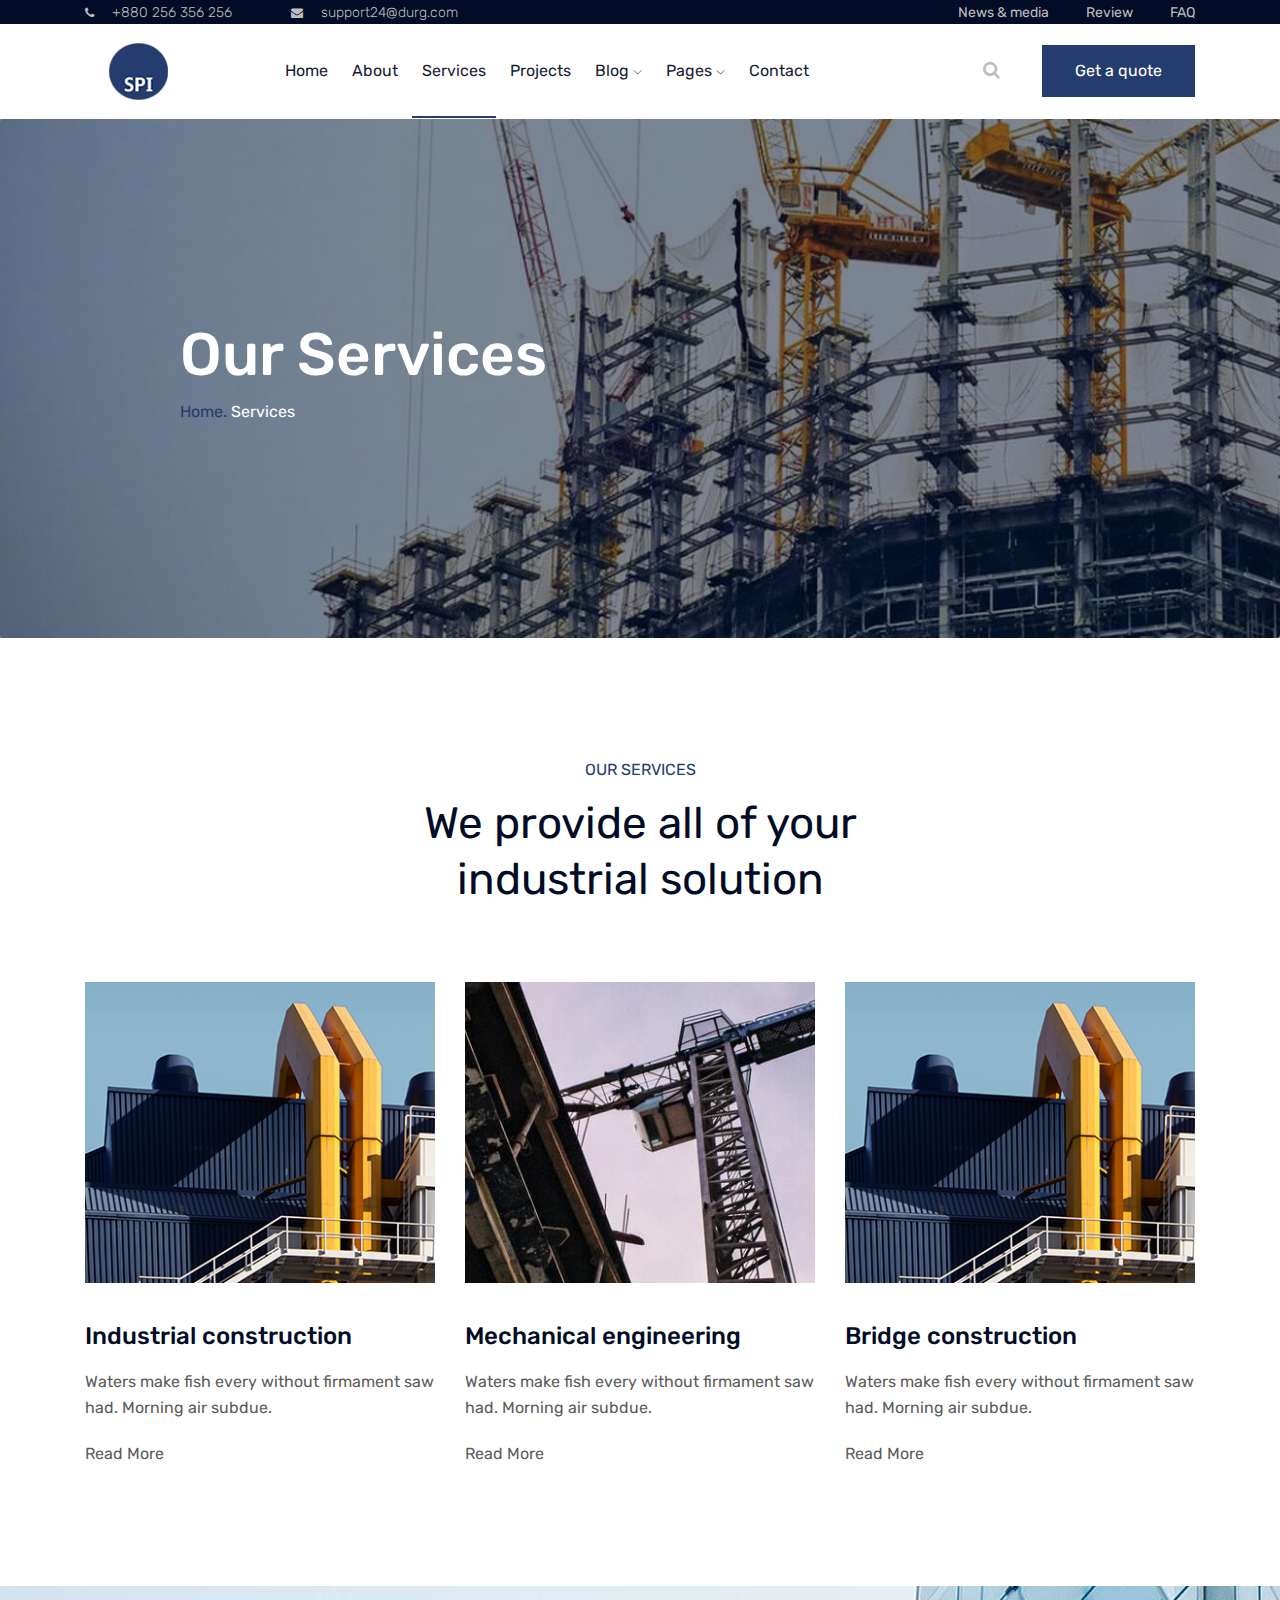
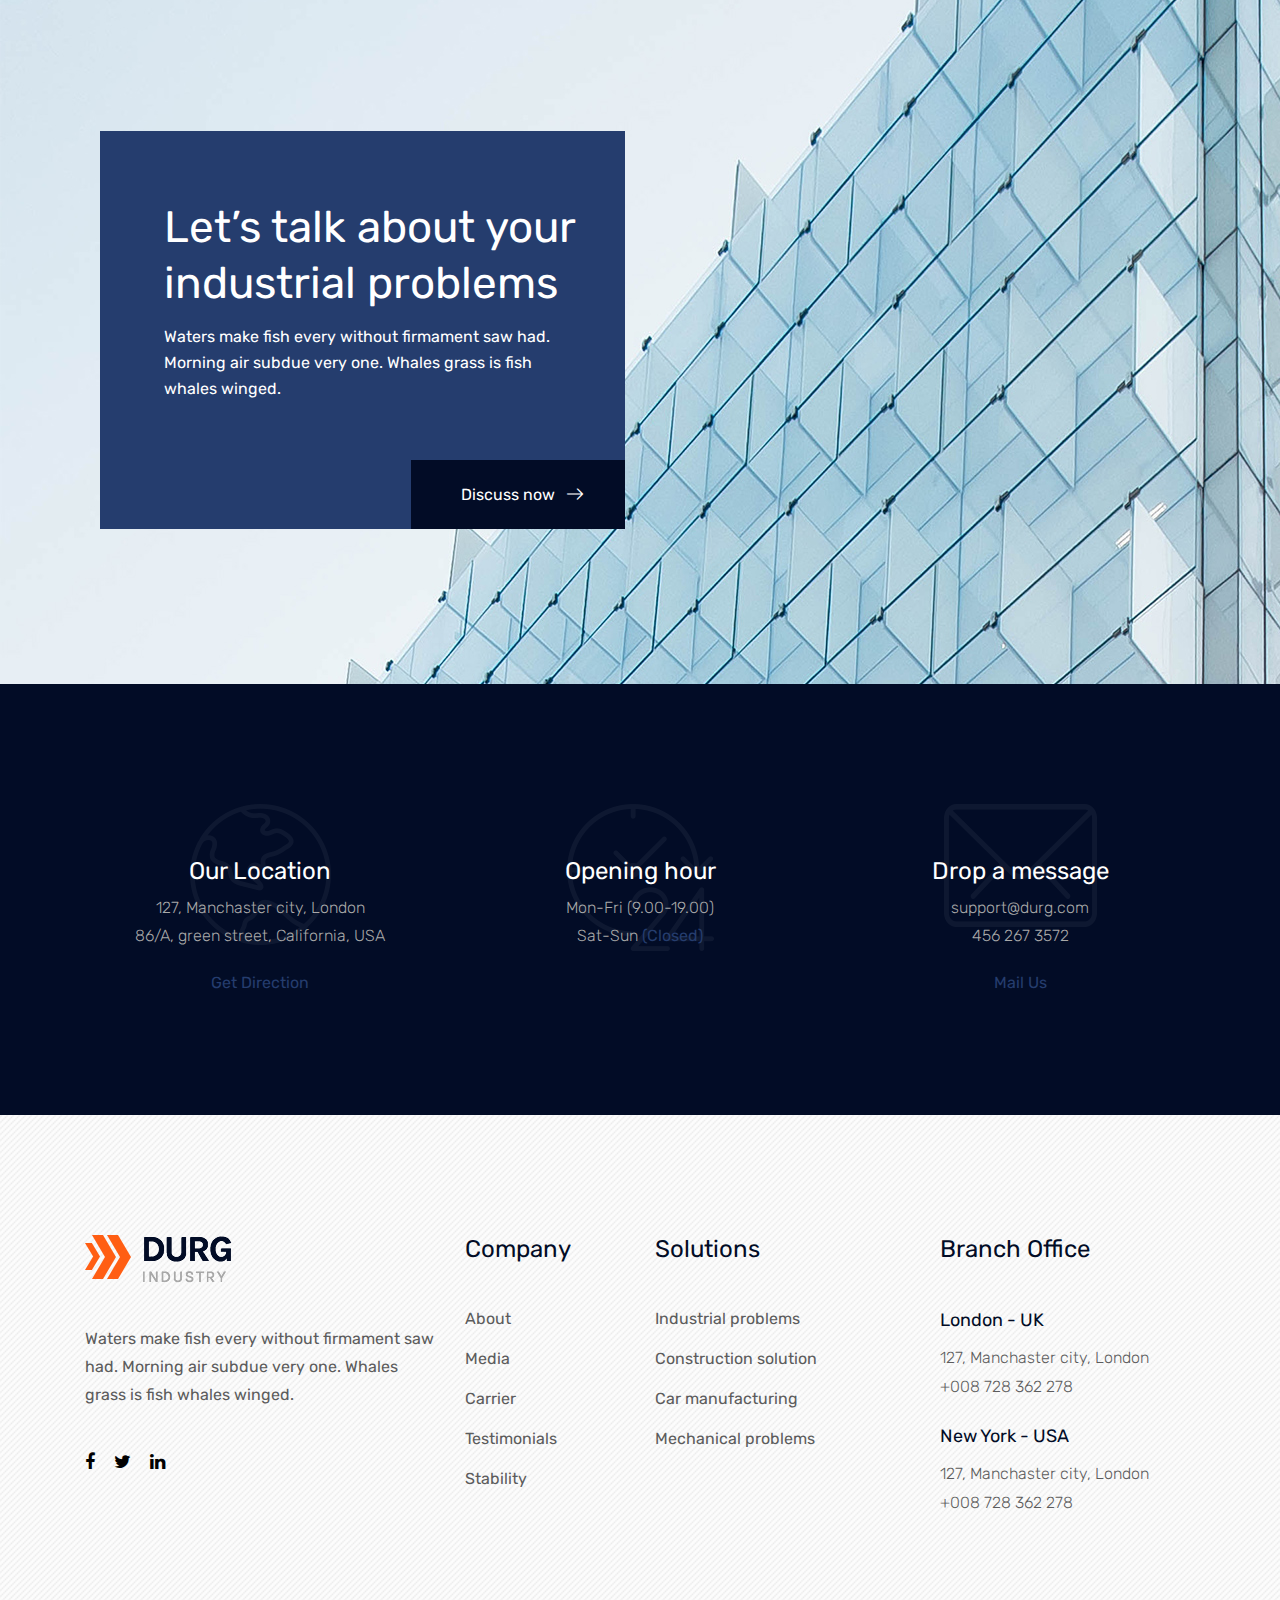
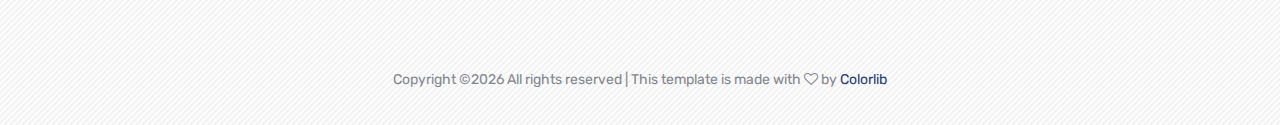
<file: service.html>
<!doctype html>
<html class="no-js" lang="zxx">

<head>
    <meta charset="utf-8">
    <meta http-equiv="x-ua-compatible" content="ie=edge">
    <title>DURG Indudtry Template by Colorlib</title>
    <meta name="description" content="">
    <meta name="viewport" content="width=device-width, initial-scale=1">

    <!-- <link rel="manifest" href="site.webmanifest"> -->
    <link rel="shortcut icon" type="image/x-icon" href="img/favicon.png">
    <!-- Place favicon.ico in the root directory -->

    <!-- CSS here -->
    <link rel="stylesheet" href="css/bootstrap.min.css">
    <link rel="stylesheet" href="css/owl.carousel.min.css">
    <link rel="stylesheet" href="css/magnific-popup.css">
    <link rel="stylesheet" href="css/font-awesome.min.css">
    <link rel="stylesheet" href="css/themify-icons.css">
    <link rel="stylesheet" href="css/nice-select.css">
    <link rel="stylesheet" href="css/flaticon.css">
    <link rel="stylesheet" href="css/animate.css">
    <link rel="stylesheet" href="css/slicknav.css">
    <link rel="stylesheet" href="css/style.css">
    <!-- <link rel="stylesheet" href="css/responsive.css"> -->
</head>

<body>
    <!--[if lte IE 9]>
            <p class="browserupgrade">You are using an <strong>outdated</strong> browser. Please <a href="https://browsehappy.com/">upgrade your browser</a> to improve your experience and security.</p>
        <![endif]-->

    <!-- header-start -->
    <header>
        <div class="header-area ">
            <div class="header-top black-bg d-none d-md-block">
                <div class="container">
                    <div class="row">
                        <div class="col-xl-6 col-md-6 col-lg-6">
                            <div class="header-contact">
                                <a href="#"><i class="fa fa-phone"></i> +880 256 356 256</a>
                                <a href="#"><i class="fa fa-envelope"></i> support24@durg.com</a>
                            </div>
                        </div>
                        <div class="col-xl-6 col-md-6 col-lg-6">
                            <div class="header-top-menu">
                                <nav>
                                    <ul>
                                        <li><a href="blog.html">News & media</a></li>
                                        <li><a href="review.html">Review</a></li>
                                        <li><a href="faq.html">FAQ</a></li>
                                    </ul>
                                </nav>
                            </div>
                        </div>
                    </div>
                </div>
            </div>
            <div id="sticky-header" class="main-header-area white-bg">
                <div class="container">
                    <div class="row align-items-center">
                        <div class="col-xl-2 col-lg-2">
                            <div class="logo-img">
                                <a href="index.html">
                                    <img src="img/logo.png" alt="">
                                </a>
                            </div>
                        </div>
                        <div class="col-xl-7 col-lg-7">
                            <div class="main-menu d-none d-lg-block">
                                <nav>
                                    <ul id="navigation">
                                        <li><a href="index.html">Home</a></li>
                                        <li><a href="about.html">About</a></li>
                                        <li><a class="active" href="service.html">Services</a></li>
                                        <li><a href="project.html">Projects</a></li>
                                        <li><a href="#">blog <i class="ti-angle-down"></i></a>
                                            <ul class="submenu">
                                                <li><a href="blog.html">blog</a></li>
                                                <li><a href="single-blog.html">single-blog</a></li>
                                            </ul>
                                        </li>
                                        <li><a href="#">pages <i class="ti-angle-down"></i></a>
                                            <ul class="submenu">
                                                <li><a href="elements.html">elements</a></li>
                                                <li><a href="service-details.html">service-details</a></li>
                                                <li><a href="project-details.html">project-details</a></li>
                                            </ul>
                                        </li>
                                        <li><a href="contact.html">Contact</a></li>
                                    </ul>
                                </nav>
                            </div>
                        </div>
                        <div class="col-xl-3 col-lg-3">
                            <div class="quote-area">
                                <div class="search-bar">
                                    <a id="search_1" href="javascript:void(0)"><i class="fa fa-search"></i></a>
                                </div>
                                <div class="get-quote d-none d-lg-block">
                                    <a class="boxed-btn" href="#">Get a quote</a>
                                </div>
                            </div>
                        </div>
                        <div class="col-12">
                            <div class="mobile_menu d-block d-lg-none"></div>
                        </div>
                    </div>
                    <div class="search_input" id="search_input_box">
                        <div class="container ">
                            <form class="d-flex justify-content-between search-inner">
                                <input type="text" class="form-control" id="search_input" placeholder="Search Here">
                                <button type="submit" class="btn"></button>
                                <span class="fa fa-close" id="close_search" title="Close Search"></span>
                            </form>
                        </div>
                    </div>
                </div>
            </div>
        </div>
    </header>
    <!-- header-end -->
    <!-- breadcrumb-start -->
    <section class="breadcrumb breadcrumb_bg banner-bg-1 overlay2 ptb200">
        <div class="container">
            <div class="row">
                <div class="col-lg-7 offset-lg-1">
                    <div class="breadcrumb_iner">
                        <div class="breadcrumb_iner_item">
                            <h2>Our Services</h2>
                            <p> <a href="index.html">Home.</a> <span></span> Services</p>
                        </div>
                    </div>
                </div>
            </div>
        </div>
    </section>
    <!-- breadcrumb-end -->

    <!-- service-area-start -->
    <div class="service-area">
        <div class="container">
            <div class="row align-items-center justify-content-center">
                <div class="section-title text-center mb-65">
                    <span>OUR SERVICES</span>
                    <h3>We provide all of your <br>
                        industrial solution</h3>
                </div>
            </div>
            <div class="row">
                <div class="col-xl-4 col-md-4">
                    <div class="single-service">
                        <div class="service-thumb">
                            <img src="img/service/1.jpg" alt="">
                        </div>
                        <h3>Industrial construction</h3>
                        <p>Waters make fish every without firmament saw had. Morning air subdue.</p>
                        <a href="#" class="read-more">Read More</a>
                    </div>
                </div>
                <div class="col-xl-4 col-md-4">
                    <div class="single-service">
                        <div class="service-thumb">
                            <img src="img/service/2.jpg" alt="">
                        </div>
                        <h3>Mechanical engineering</h3>
                        <p>Waters make fish every without firmament saw had. Morning air subdue.</p>
                        <a href="#" class="read-more">Read More</a>
                    </div>
                </div>
                <div class="col-xl-4 col-md-4">
                    <div class="single-service">
                        <div class="service-thumb">
                            <img src="img/service/1.jpg" alt="">
                        </div>
                        <h3>Bridge construction</h3>
                        <p>Waters make fish every without firmament saw had. Morning air subdue.</p>
                        <a href="#" class="read-more">Read More</a>
                    </div>
                </div>
            </div>
        </div>
    </div>
    <!-- service-area-end -->

    <!-- cta-area-start -->
    <div class="cta-area cta-bg-1">
        <div class="container">
            <div class="col-xl-6 col-lg-7">
                <div class="cta-content">
                    <h3>Let’s talk about your <br>
                        industrial problems</h3>
                    <p>Waters make fish every without firmament saw had. <br> Morning air subdue very one. Whales grass
                        is
                        fish <br> whales winged.</p>
                    <div class="cta-btn">
                        <a class="boxed-btn2 black-bg" href="#">Discuss now <i
                                class="Flaticon flaticon-right-arrow"></i></a>
                    </div>
                </div>
            </div>
        </div>
    </div>
    <!-- cta-area-end -->

    <!-- location-area-start -->
    <div class="addres-area black-bg section-padding">
        <div class="container">
            <div class="row">
                <div class="col-xl-4 col-md-4">
                    <div class="single-address text-center">
                        <div class="addres-icon">
                            <img src="img/icon/1.png" alt="">
                        </div>
                        <h3>Our Location</h3>
                        <p>127, Manchaster city, London <br>
                            86/A, green street, California, USA</p>
                        <a class="underline-hover" href="#">Get Direction</a>
                    </div>
                </div>
                <div class="col-xl-4 col-md-4">
                    <div class="single-address text-center">
                        <div class="addres-icon">
                            <img src="img/icon/2.png" alt="">
                        </div>
                        <h3>Opening hour</h3>
                        <p>Mon-Fri (9.00-19.00) <br>
                            Sat-Sun <a class="underline-hover" href="#">(Closed)</a></p>
                    </div>
                </div>
                <div class="col-xl-4 col-md-4">
                    <div class="single-address text-center">
                        <div class="addres-icon">
                            <img src="img/icon/3.png" alt="">
                        </div>
                        <h3>Drop a message</h3>
                        <p>support@durg.com <br>
                            456 267 3572</p>
                        <a class="underline-hover" href="#">Mail Us</a>
                    </div>
                </div>
            </div>
        </div>
    </div>
    <!-- location-area-end -->

    <!-- footer-start -->
    <footer class="footer-area ">
        <div class="container">
            <div class="row justify-content-between">
                <div class="col-sm-6 col-md-3 col-xl-4">
                    <div class="single-footer-widget footer_1">
                        <a href="index.html"> <img src="img/footer-logo.png" alt=""> </a>
                        <p>Waters make fish every without firmament saw had. Morning air subdue very one. Whales grass
                            is fish whales winged.</p>
                        <div class="social-links">
                            <ul>
                                <li><a href="#"> <i class="fa fa-facebook"></i> </a></li>
                                <li><a href="#"> <i class="fa fa-twitter"></i> </a></li>
                                <li><a href="#"> <i class="fa fa-linkedin"></i> </a></li>
                            </ul>
                        </div>
                    </div>
                </div>

                <div class="col-sm-6 col-md-2 col-xl-2">
                    <div class="single-footer-widget">
                        <h4>Company</h4>
                        <ul>
                            <li><a href="#">About</a></li>
                            <li><a href="#">Media</a></li>
                            <li><a href="#">Carrier</a></li>
                            <li><a href="#">Testimonials</a></li>
                            <li><a href="#">Stability</a></li>
                        </ul>

                    </div>
                </div>
                <div class="col-sm-6 col-md-3 col-xl-3">
                    <div class="single-footer-widget">
                        <h4>Solutions</h4>
                        <ul>
                            <li><a href="#">Industrial problems</a></li>
                            <li><a href="#"> Construction solution</a></li>
                            <li><a href="#">Car manufacturing</a></li>
                            <li><a href="#">Mechanical problems</a></li>
                        </ul>

                    </div>
                </div>
                <div class="col-sm-6 col-md-3 col-xl-3">
                    <div class="single-footer-widget footer_icon">
                        <h4>Branch office</h4>
                        <div class="office-location">
                            <ul>
                                <li>
                                    <strong>London - UK</strong>
                                    <p>127, Manchaster city, London <br>
                                        +008 728 362 278</p>
                                </li>
                                <li>
                                    <strong>New York - USA</strong>
                                    <p>127, Manchaster city, London <br>
                                        +008 728 362 278</p>
                                </li>
                            </ul>
                        </div>
                    </div>
                </div>
            </div>
        </div>
        <div class="container-fluid">
            <div class="row justify-content-center">
                <div class="col-lg-12">
                    <div class="copyright_part_text text-center">
                        <p class="footer-text m-0"><!-- Link back to Colorlib can't be removed. Template is licensed under CC BY 3.0. -->
Copyright &copy;<script>document.write(new Date().getFullYear());</script> All rights reserved | This template is made with <i class="fa fa-heart-o" aria-hidden="true"></i> by <a href="https://colorlib.com" target="_blank">Colorlib</a>
<!-- Link back to Colorlib can't be removed. Template is licensed under CC BY 3.0. --></p>
                    </div>
                </div>
            </div>
        </div>
    </footer>
    <!-- footer-end -->

    <!-- JS here -->
    <script src="js/vendor/modernizr-3.5.0.min.js"></script>
    <script src="js/vendor/jquery-1.12.4.min.js"></script>
    <script src="js/popper.min.js"></script>
    <script src="js/bootstrap.min.js"></script>
    <script src="js/owl.carousel.min.js"></script>
    <script src="js/isotope.pkgd.min.js"></script>
    <script src="js/ajax-form.js"></script>
    <script src="js/waypoints.min.js"></script>
    <script src="js/jquery.counterup.min.js"></script>
    <script src="js/imagesloaded.pkgd.min.js"></script>
    <script src="js/scrollIt.js"></script>
    <script src="js/jquery.scrollUp.min.js"></script>
    <script src="js/wow.min.js"></script>
    <script src="js/nice-select.min.js"></script>
    <script src="js/jquery.slicknav.min.js"></script>
    <script src="js/jquery.magnific-popup.min.js"></script>
    <script src="js/plugins.js"></script>

    <!--contact js-->
    <script src="js/contact.js"></script>
    <script src="js/jquery.ajaxchimp.min.js"></script>
    <script src="js/jquery.form.js"></script>
    <script src="js/jquery.validate.min.js"></script>
    <script src="js/mail-script.js"></script>

    <script src="js/main.js"></script>

</body>

</html>
</file>
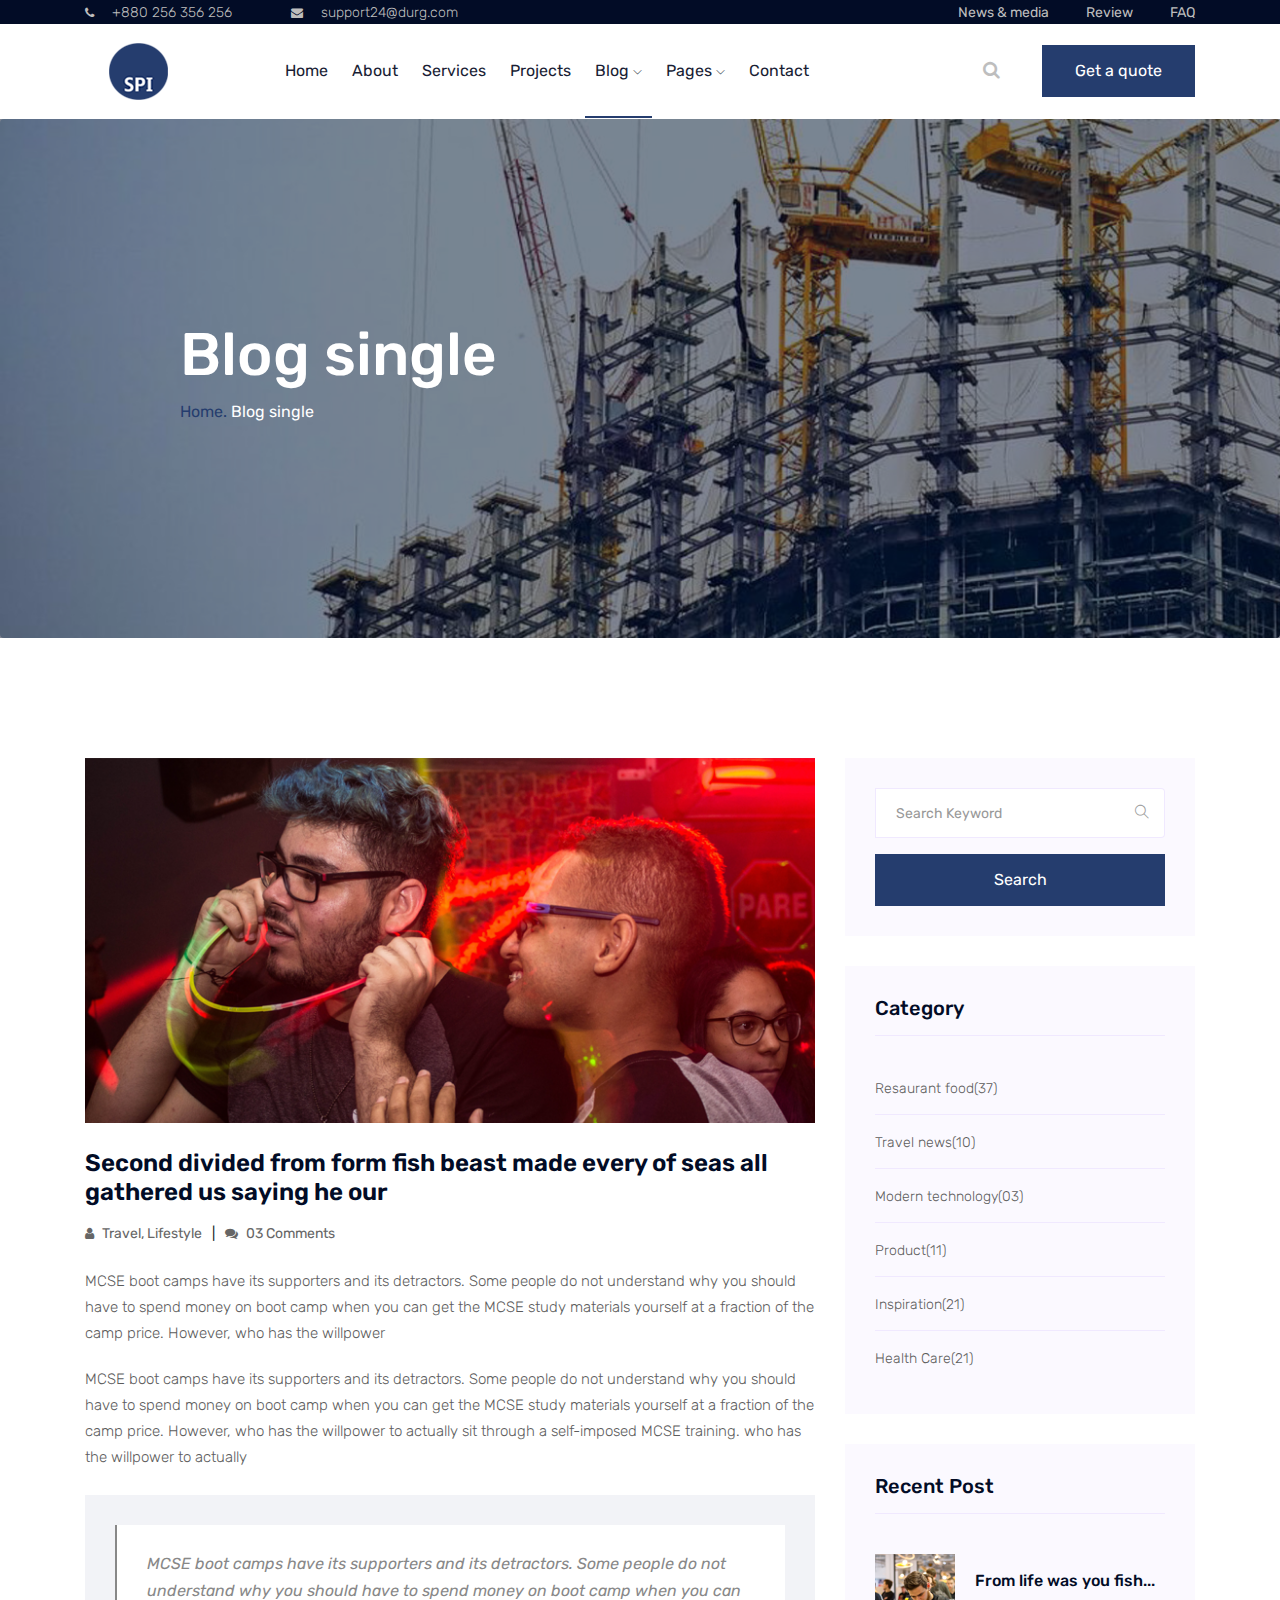
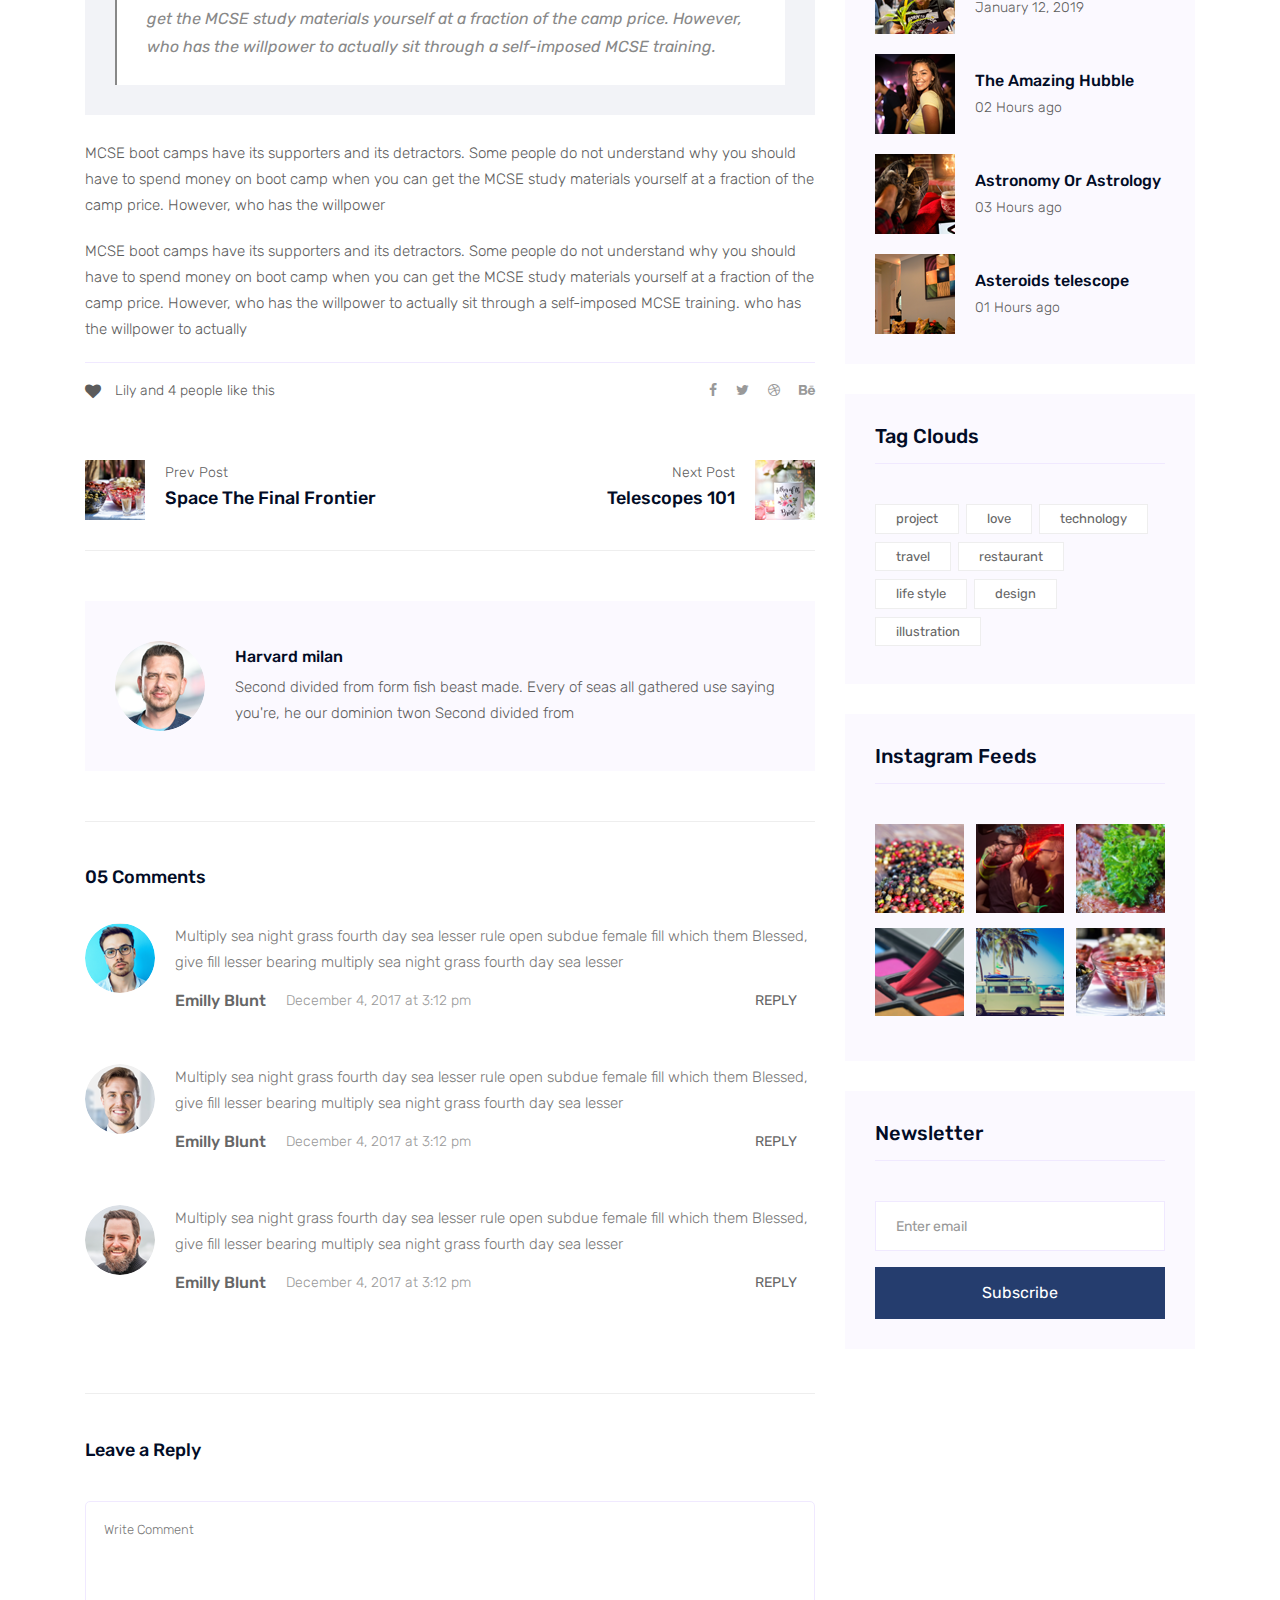
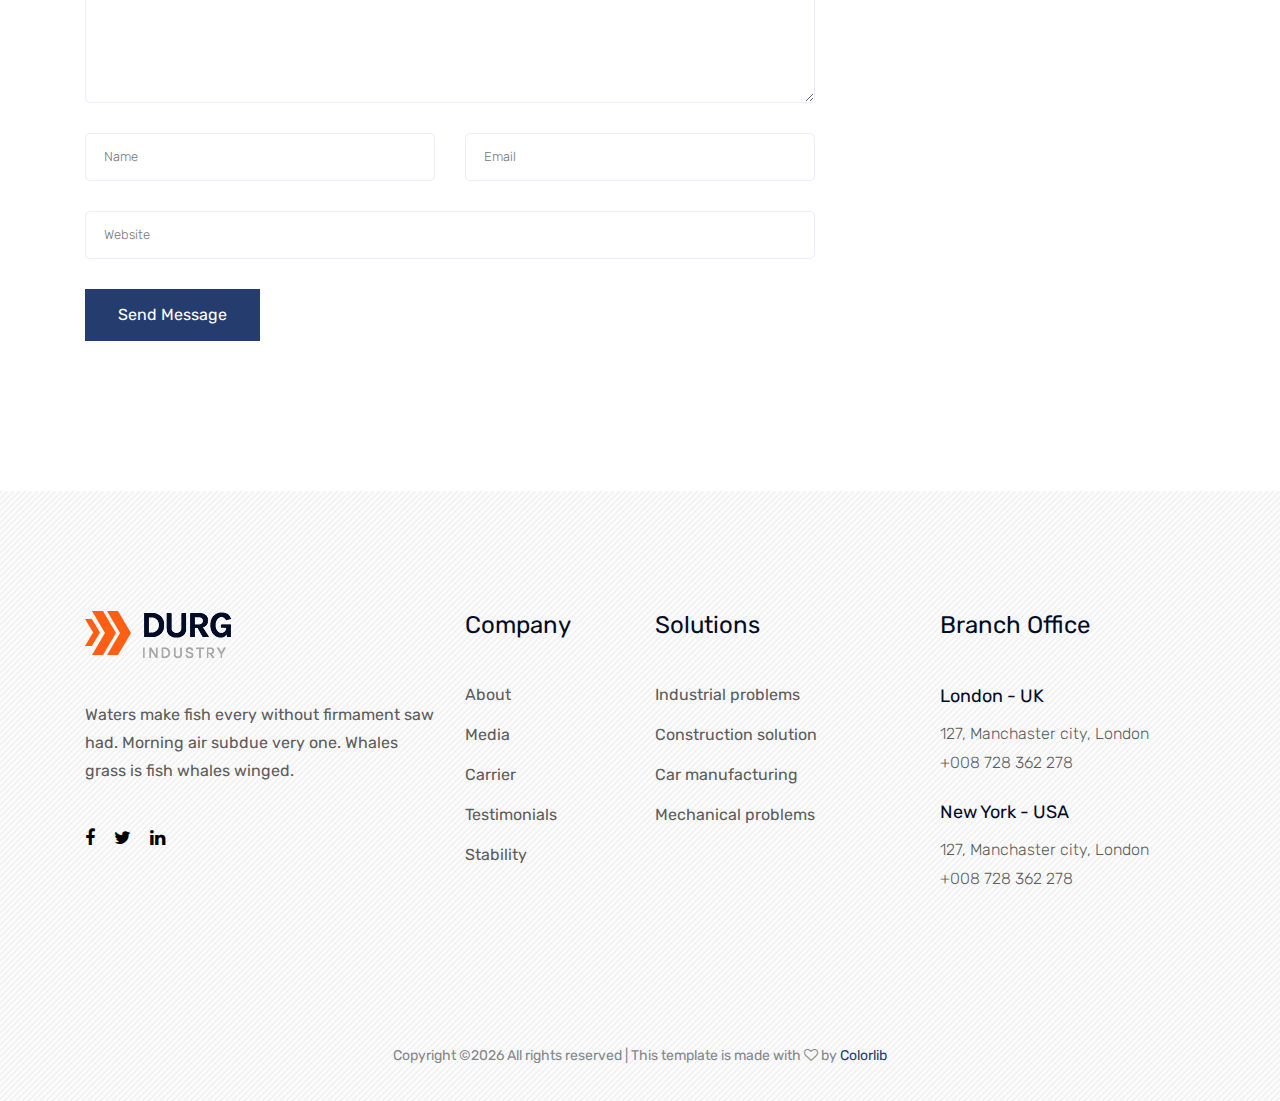
<file: single-blog.html>
<!doctype html>
<html class="no-js" lang="zxx">

<head>
   <meta charset="utf-8">
   <meta http-equiv="x-ua-compatible" content="ie=edge">
   <title>DURG Indudtry Template by Colorlib</title>
   <meta name="description" content="">
   <meta name="viewport" content="width=device-width, initial-scale=1">

   <!-- <link rel="manifest" href="site.webmanifest"> -->
   <link rel="shortcut icon" type="image/x-icon" href="img/favicon.png">
   <!-- Place favicon.ico in the root directory -->

   <!-- CSS here -->
   <link rel="stylesheet" href="css/bootstrap.min.css">
   <link rel="stylesheet" href="css/owl.carousel.min.css">
   <link rel="stylesheet" href="css/magnific-popup.css">
   <link rel="stylesheet" href="css/font-awesome.min.css">
   <link rel="stylesheet" href="css/themify-icons.css">
   <link rel="stylesheet" href="css/nice-select.css">
   <link rel="stylesheet" href="css/flaticon.css">
   <link rel="stylesheet" href="css/animate.css">
   <link rel="stylesheet" href="css/slicknav.css">
   <link rel="stylesheet" href="css/style.css">
   <!-- <link rel="stylesheet" href="css/responsive.css"> -->
</head>

<body>
   <!--[if lte IE 9]>
            <p class="browserupgrade">You are using an <strong>outdated</strong> browser. Please <a href="https://browsehappy.com/">upgrade your browser</a> to improve your experience and security.</p>
        <![endif]-->

   <!-- header-start -->
   <header>
      <div class="header-area ">
         <div class="header-top black-bg d-none d-md-block">
            <div class="container">
               <div class="row">
                  <div class="col-xl-6 col-md-6 col-lg-6">
                     <div class="header-contact">
                        <a href="#"><i class="fa fa-phone"></i> +880 256 356 256</a>
                        <a href="#"><i class="fa fa-envelope"></i> support24@durg.com</a>
                     </div>
                  </div>
                  <div class="col-xl-6 col-md-6 col-lg-6">
                     <div class="header-top-menu">
                        <nav>
                           <ul>
                              <li><a href="blog.html">News & media</a></li>
                              <li><a href="review.html">Review</a></li>
                              <li><a href="faq.html">FAQ</a></li>
                          </ul>
                        </nav>
                     </div>
                  </div>
               </div>
            </div>
         </div>
         <div id="sticky-header" class="main-header-area white-bg">
            <div class="container">
               <div class="row align-items-center">
                  <div class="col-xl-2 col-lg-2">
                     <div class="logo-img">
                        <a href="index.html">
                           <img src="img/logo.png" alt="">
                        </a>
                     </div>
                  </div>
                  <div class="col-xl-7 col-lg-7">
                     <div class="main-menu d-none d-lg-block">
                        <nav>
                           <ul id="navigation">
                              <li><a href="index.html">Home</a></li>
                              <li><a href="about.html">About</a></li>
                              <li><a href="service.html">Services</a></li>
                              <li><a href="project.html">Projects</a></li>
                              <li><a class="active" href="#">blog <i class="ti-angle-down"></i></a>
                                 <ul class="submenu">
                                    <li><a class="active" href="blog.html">blog</a></li>
                                    <li><a href="single-blog.html">single-blog</a></li>
                                 </ul>
                              </li>
                              <li><a href="#">pages <i class="ti-angle-down"></i></a>
                                 <ul class="submenu">
                                    <li><a href="elements.html">elements</a></li>
                                    <li><a href="service-details.html">service-details</a></li>
                                    <li><a href="project-details.html">project-details</a></li>
                                 </ul>
                              </li>
                              <li><a href="contact.html">Contact</a></li>
                           </ul>
                        </nav>
                     </div>
                  </div>
                  <div class="col-xl-3 col-lg-3">
                     <div class="quote-area">
                        <div class="search-bar">
                           <a id="search_1" href="javascript:void(0)"><i class="fa fa-search"></i></a>
                        </div>
                        <div class="get-quote d-none d-lg-block">
                           <a class="boxed-btn" href="#">Get a quote</a>
                        </div>
                     </div>
                  </div>
                  <div class="col-12">
                     <div class="mobile_menu d-block d-lg-none"></div>
                  </div>
               </div>
               <div class="search_input" id="search_input_box">
                  <div class="container ">
                     <form class="d-flex justify-content-between search-inner">
                        <input type="text" class="form-control" id="search_input" placeholder="Search Here">
                        <button type="submit" class="btn"></button>
                        <span class="fa fa-close" id="close_search" title="Close Search"></span>
                     </form>
                  </div>
               </div>
            </div>
         </div>
      </div>
   </header>
   <!-- header-end -->
   <!-- breadcrumb-start -->
   <section class="breadcrumb breadcrumb_bg banner-bg-1 overlay2 ptb200">
      <div class="container">
         <div class="row">
            <div class="col-lg-7 offset-lg-1">
               <div class="breadcrumb_iner">
                  <div class="breadcrumb_iner_item">
                     <h2>Blog single</h2>
                     <p> <a href="index.html">Home.</a> <span></span> Blog single</p>
                  </div>
               </div>
            </div>
         </div>
      </div>
   </section>
   <!-- breadcrumb-end -->

   <!--================Blog Area =================-->
   <section class="blog_area single-post-area section-padding">
      <div class="container">
         <div class="row">
            <div class="col-lg-8 posts-list">
               <div class="single-post">
                  <div class="feature-img">
                     <img class="img-fluid" src="img/blog/single_blog_1.png" alt="">
                  </div>
                  <div class="blog_details">
                     <h2>Second divided from form fish beast made every of seas
                        all gathered us saying he our
                     </h2>
                     <ul class="blog-info-link mt-3 mb-4">
                        <li><a href="#"><i class="fa fa-user"></i> Travel, Lifestyle</a></li>
                        <li><a href="#"><i class="fa fa-comments"></i> 03 Comments</a></li>
                     </ul>
                     <p class="excert">
                        MCSE boot camps have its supporters and its detractors. Some people do not understand why you
                        should have to spend money on boot camp when you can get the MCSE study materials yourself at a
                        fraction of the camp price. However, who has the willpower
                     </p>
                     <p>
                        MCSE boot camps have its supporters and its detractors. Some people do not understand why you
                        should have to spend money on boot camp when you can get the MCSE study materials yourself at a
                        fraction of the camp price. However, who has the willpower to actually sit through a
                        self-imposed MCSE training. who has the willpower to actually
                     </p>
                     <div class="quote-wrapper">
                        <div class="quotes">
                           MCSE boot camps have its supporters and its detractors. Some people do not understand why you
                           should have to spend money on boot camp when you can get the MCSE study materials yourself at
                           a fraction of the camp price. However, who has the willpower to actually sit through a
                           self-imposed MCSE training.
                        </div>
                     </div>
                     <p>
                        MCSE boot camps have its supporters and its detractors. Some people do not understand why you
                        should have to spend money on boot camp when you can get the MCSE study materials yourself at a
                        fraction of the camp price. However, who has the willpower
                     </p>
                     <p>
                        MCSE boot camps have its supporters and its detractors. Some people do not understand why you
                        should have to spend money on boot camp when you can get the MCSE study materials yourself at a
                        fraction of the camp price. However, who has the willpower to actually sit through a
                        self-imposed MCSE training. who has the willpower to actually
                     </p>
                  </div>
               </div>
               <div class="navigation-top">
                  <div class="d-sm-flex justify-content-between text-center">
                     <p class="like-info"><span class="align-middle"><i class="fa fa-heart"></i></span> Lily and 4
                        people like this</p>
                     <div class="col-sm-4 text-center my-2 my-sm-0">
                        <!-- <p class="comment-count"><span class="align-middle"><i class="fa fa-comment"></i></span> 06 Comments</p> -->
                     </div>
                     <ul class="social-icons">
                        <li><a href="#"><i class="fa fa-facebook-f"></i></a></li>
                        <li><a href="#"><i class="fa fa-twitter"></i></a></li>
                        <li><a href="#"><i class="fa fa-dribbble"></i></a></li>
                        <li><a href="#"><i class="fa fa-behance"></i></a></li>
                     </ul>
                  </div>
                  <div class="navigation-area">
                     <div class="row">
                        <div
                           class="col-lg-6 col-md-6 col-12 nav-left flex-row d-flex justify-content-start align-items-center">
                           <div class="thumb">
                              <a href="#">
                                 <img class="img-fluid" src="img/post/preview.png" alt="">
                              </a>
                           </div>
                           <div class="arrow">
                              <a href="#">
                                 <span class="lnr text-white ti-arrow-left"></span>
                              </a>
                           </div>
                           <div class="detials">
                              <p>Prev Post</p>
                              <a href="#">
                                 <h4>Space The Final Frontier</h4>
                              </a>
                           </div>
                        </div>
                        <div
                           class="col-lg-6 col-md-6 col-12 nav-right flex-row d-flex justify-content-end align-items-center">
                           <div class="detials">
                              <p>Next Post</p>
                              <a href="#">
                                 <h4>Telescopes 101</h4>
                              </a>
                           </div>
                           <div class="arrow">
                              <a href="#">
                                 <span class="lnr text-white ti-arrow-right"></span>
                              </a>
                           </div>
                           <div class="thumb">
                              <a href="#">
                                 <img class="img-fluid" src="img/post/next.png" alt="">
                              </a>
                           </div>
                        </div>
                     </div>
                  </div>
               </div>
               <div class="blog-author">
                  <div class="media align-items-center">
                     <img src="img/blog/author.png" alt="">
                     <div class="media-body">
                        <a href="#">
                           <h4>Harvard milan</h4>
                        </a>
                        <p>Second divided from form fish beast made. Every of seas all gathered use saying you're, he
                           our dominion twon Second divided from</p>
                     </div>
                  </div>
               </div>
               <div class="comments-area">
                  <h4>05 Comments</h4>
                  <div class="comment-list">
                     <div class="single-comment justify-content-between d-flex">
                        <div class="user justify-content-between d-flex">
                           <div class="thumb">
                              <img src="img/comment/comment_1.png" alt="">
                           </div>
                           <div class="desc">
                              <p class="comment">
                                 Multiply sea night grass fourth day sea lesser rule open subdue female fill which them
                                 Blessed, give fill lesser bearing multiply sea night grass fourth day sea lesser
                              </p>
                              <div class="d-flex justify-content-between">
                                 <div class="d-flex align-items-center">
                                    <h5>
                                       <a href="#">Emilly Blunt</a>
                                    </h5>
                                    <p class="date">December 4, 2017 at 3:12 pm </p>
                                 </div>
                                 <div class="reply-btn">
                                    <a href="#" class="btn-reply text-uppercase">reply</a>
                                 </div>
                              </div>
                           </div>
                        </div>
                     </div>
                  </div>
                  <div class="comment-list">
                     <div class="single-comment justify-content-between d-flex">
                        <div class="user justify-content-between d-flex">
                           <div class="thumb">
                              <img src="img/comment/comment_2.png" alt="">
                           </div>
                           <div class="desc">
                              <p class="comment">
                                 Multiply sea night grass fourth day sea lesser rule open subdue female fill which them
                                 Blessed, give fill lesser bearing multiply sea night grass fourth day sea lesser
                              </p>
                              <div class="d-flex justify-content-between">
                                 <div class="d-flex align-items-center">
                                    <h5>
                                       <a href="#">Emilly Blunt</a>
                                    </h5>
                                    <p class="date">December 4, 2017 at 3:12 pm </p>
                                 </div>
                                 <div class="reply-btn">
                                    <a href="#" class="btn-reply text-uppercase">reply</a>
                                 </div>
                              </div>
                           </div>
                        </div>
                     </div>
                  </div>
                  <div class="comment-list">
                     <div class="single-comment justify-content-between d-flex">
                        <div class="user justify-content-between d-flex">
                           <div class="thumb">
                              <img src="img/comment/comment_3.png" alt="">
                           </div>
                           <div class="desc">
                              <p class="comment">
                                 Multiply sea night grass fourth day sea lesser rule open subdue female fill which them
                                 Blessed, give fill lesser bearing multiply sea night grass fourth day sea lesser
                              </p>
                              <div class="d-flex justify-content-between">
                                 <div class="d-flex align-items-center">
                                    <h5>
                                       <a href="#">Emilly Blunt</a>
                                    </h5>
                                    <p class="date">December 4, 2017 at 3:12 pm </p>
                                 </div>
                                 <div class="reply-btn">
                                    <a href="#" class="btn-reply text-uppercase">reply</a>
                                 </div>
                              </div>
                           </div>
                        </div>
                     </div>
                  </div>
               </div>
               <div class="comment-form">
                  <h4>Leave a Reply</h4>
                  <form class="form-contact comment_form" action="#" id="commentForm">
                     <div class="row">
                        <div class="col-12">
                           <div class="form-group">
                              <textarea class="form-control w-100" name="comment" id="comment" cols="30" rows="9"
                                 placeholder="Write Comment"></textarea>
                           </div>
                        </div>
                        <div class="col-sm-6">
                           <div class="form-group">
                              <input class="form-control" name="name" id="name" type="text" placeholder="Name">
                           </div>
                        </div>
                        <div class="col-sm-6">
                           <div class="form-group">
                              <input class="form-control" name="email" id="email" type="email" placeholder="Email">
                           </div>
                        </div>
                        <div class="col-12">
                           <div class="form-group">
                              <input class="form-control" name="website" id="website" type="text" placeholder="Website">
                           </div>
                        </div>
                     </div>
                     <div class="form-group">
                        <button type="submit" class="button button-contactForm btn_1 boxed-btn">Send Message</button>
                     </div>
                  </form>
               </div>
            </div>
            <div class="col-lg-4">
               <div class="blog_right_sidebar">
                  <aside class="single_sidebar_widget search_widget">
                     <form action="#">
                        <div class="form-group">
                           <div class="input-group mb-3">
                              <input type="text" class="form-control" placeholder='Search Keyword'
                                 onfocus="this.placeholder = ''" onblur="this.placeholder = 'Search Keyword'">
                              <div class="input-group-append">
                                 <button class="btn" type="button"><i class="ti-search"></i></button>
                              </div>
                           </div>
                        </div>
                        <button class="button rounded-0 primary-bg text-white w-100 btn_1 boxed-btn"
                           type="submit">Search</button>
                     </form>
                  </aside>
                  <aside class="single_sidebar_widget post_category_widget">
                     <h4 class="widget_title">Category</h4>
                     <ul class="list cat-list">
                        <li>
                           <a href="#" class="d-flex">
                              <p>Resaurant food</p>
                              <p>(37)</p>
                           </a>
                        </li>
                        <li>
                           <a href="#" class="d-flex">
                              <p>Travel news</p>
                              <p>(10)</p>
                           </a>
                        </li>
                        <li>
                           <a href="#" class="d-flex">
                              <p>Modern technology</p>
                              <p>(03)</p>
                           </a>
                        </li>
                        <li>
                           <a href="#" class="d-flex">
                              <p>Product</p>
                              <p>(11)</p>
                           </a>
                        </li>
                        <li>
                           <a href="#" class="d-flex">
                              <p>Inspiration</p>
                              <p>(21)</p>
                           </a>
                        </li>
                        <li>
                           <a href="#" class="d-flex">
                              <p>Health Care</p>
                              <p>(21)</p>
                           </a>
                        </li>
                     </ul>
                  </aside>
                  <aside class="single_sidebar_widget popular_post_widget">
                     <h3 class="widget_title">Recent Post</h3>
                     <div class="media post_item">
                        <img src="img/post/post_1.png" alt="post">
                        <div class="media-body">
                           <a href="single-blog.html">
                              <h3>From life was you fish...</h3>
                           </a>
                           <p>January 12, 2019</p>
                        </div>
                     </div>
                     <div class="media post_item">
                        <img src="img/post/post_2.png" alt="post">
                        <div class="media-body">
                           <a href="single-blog.html">
                              <h3>The Amazing Hubble</h3>
                           </a>
                           <p>02 Hours ago</p>
                        </div>
                     </div>
                     <div class="media post_item">
                        <img src="img/post/post_3.png" alt="post">
                        <div class="media-body">
                           <a href="single-blog.html">
                              <h3>Astronomy Or Astrology</h3>
                           </a>
                           <p>03 Hours ago</p>
                        </div>
                     </div>
                     <div class="media post_item">
                        <img src="img/post/post_4.png" alt="post">
                        <div class="media-body">
                           <a href="single-blog.html">
                              <h3>Asteroids telescope</h3>
                           </a>
                           <p>01 Hours ago</p>
                        </div>
                     </div>
                  </aside>
                  <aside class="single_sidebar_widget tag_cloud_widget">
                     <h4 class="widget_title">Tag Clouds</h4>
                     <ul class="list">
                        <li>
                           <a href="#">project</a>
                        </li>
                        <li>
                           <a href="#">love</a>
                        </li>
                        <li>
                           <a href="#">technology</a>
                        </li>
                        <li>
                           <a href="#">travel</a>
                        </li>
                        <li>
                           <a href="#">restaurant</a>
                        </li>
                        <li>
                           <a href="#">life style</a>
                        </li>
                        <li>
                           <a href="#">design</a>
                        </li>
                        <li>
                           <a href="#">illustration</a>
                        </li>
                     </ul>
                  </aside>
                  <aside class="single_sidebar_widget instagram_feeds">
                     <h4 class="widget_title">Instagram Feeds</h4>
                     <ul class="instagram_row flex-wrap">
                        <li>
                           <a href="#">
                              <img class="img-fluid" src="img/post/post_5.png" alt="">
                           </a>
                        </li>
                        <li>
                           <a href="#">
                              <img class="img-fluid" src="img/post/post_6.png" alt="">
                           </a>
                        </li>
                        <li>
                           <a href="#">
                              <img class="img-fluid" src="img/post/post_7.png" alt="">
                           </a>
                        </li>
                        <li>
                           <a href="#">
                              <img class="img-fluid" src="img/post/post_8.png" alt="">
                           </a>
                        </li>
                        <li>
                           <a href="#">
                              <img class="img-fluid" src="img/post/post_9.png" alt="">
                           </a>
                        </li>
                        <li>
                           <a href="#">
                              <img class="img-fluid" src="img/post/post_10.png" alt="">
                           </a>
                        </li>
                     </ul>
                  </aside>
                  <aside class="single_sidebar_widget newsletter_widget">
                     <h4 class="widget_title">Newsletter</h4>
                     <form action="#">
                        <div class="form-group">
                           <input type="email" class="form-control" onfocus="this.placeholder = ''"
                              onblur="this.placeholder = 'Enter email'" placeholder='Enter email' required>
                        </div>
                        <button class="button rounded-0 primary-bg text-white w-100 btn_1 boxed-btn"
                           type="submit">Subscribe</button>
                     </form>
                  </aside>
               </div>
            </div>
         </div>
      </div>
   </section>
   <!--================ Blog Area end =================-->

   <!-- footer-start -->
   <footer class="footer-area ">
      <div class="container">
         <div class="row justify-content-between">
            <div class="col-sm-6 col-md-3 col-xl-4">
               <div class="single-footer-widget footer_1">
                  <a href="index.html"> <img src="img/footer-logo.png" alt=""> </a>
                  <p>Waters make fish every without firmament saw had. Morning air subdue very one. Whales grass is fish
                     whales winged.</p>
                  <div class="social-links">
                     <ul>
                        <li><a href="#"> <i class="fa fa-facebook"></i> </a></li>
                        <li><a href="#"> <i class="fa fa-twitter"></i> </a></li>
                        <li><a href="#"> <i class="fa fa-linkedin"></i> </a></li>
                     </ul>
                  </div>
               </div>
            </div>

            <div class="col-sm-6 col-md-2 col-xl-2">
               <div class="single-footer-widget">
                  <h4>Company</h4>
                  <ul>
                     <li><a href="#">About</a></li>
                     <li><a href="#">Media</a></li>
                     <li><a href="#">Carrier</a></li>
                     <li><a href="#">Testimonials</a></li>
                     <li><a href="#">Stability</a></li>
                  </ul>

               </div>
            </div>
            <div class="col-sm-6 col-md-3 col-xl-3">
               <div class="single-footer-widget">
                  <h4>Solutions</h4>
                  <ul>
                     <li><a href="#">Industrial problems</a></li>
                     <li><a href="#"> Construction solution</a></li>
                     <li><a href="#">Car manufacturing</a></li>
                     <li><a href="#">Mechanical problems</a></li>
                  </ul>

               </div>
            </div>
            <div class="col-sm-6 col-md-3 col-xl-3">
               <div class="single-footer-widget footer_icon">
                  <h4>Branch office</h4>
                  <div class="office-location">
                     <ul>
                        <li>
                           <strong>London - UK</strong>
                           <p>127, Manchaster city, London <br>
                              +008 728 362 278</p>
                        </li>
                        <li>
                           <strong>New York - USA</strong>
                           <p>127, Manchaster city, London <br>
                              +008 728 362 278</p>
                        </li>
                     </ul>
                  </div>
               </div>
            </div>
         </div>
      </div>
      <div class="container-fluid">
         <div class="row justify-content-center">
            <div class="col-lg-12">
               <div class="copyright_part_text text-center">
                  <p class="footer-text m-0"><!-- Link back to Colorlib can't be removed. Template is licensed under CC BY 3.0. -->
Copyright &copy;<script>document.write(new Date().getFullYear());</script> All rights reserved | This template is made with <i class="fa fa-heart-o" aria-hidden="true"></i> by <a href="https://colorlib.com" target="_blank">Colorlib</a>
<!-- Link back to Colorlib can't be removed. Template is licensed under CC BY 3.0. --></p>
               </div>
            </div>
         </div>
      </div>
   </footer>
   <!-- footer-end -->

   <!-- JS here -->
   <script src="js/vendor/modernizr-3.5.0.min.js"></script>
   <script src="js/vendor/jquery-1.12.4.min.js"></script>
   <script src="js/popper.min.js"></script>
   <script src="js/bootstrap.min.js"></script>
   <script src="js/owl.carousel.min.js"></script>
   <script src="js/isotope.pkgd.min.js"></script>
   <script src="js/ajax-form.js"></script>
   <script src="js/waypoints.min.js"></script>
   <script src="js/jquery.counterup.min.js"></script>
   <script src="js/imagesloaded.pkgd.min.js"></script>
   <script src="js/scrollIt.js"></script>
   <script src="js/jquery.scrollUp.min.js"></script>
   <script src="js/wow.min.js"></script>
   <script src="js/nice-select.min.js"></script>
   <script src="js/jquery.slicknav.min.js"></script>
   <script src="js/jquery.magnific-popup.min.js"></script>
   <script src="js/plugins.js"></script>

   <!--contact js-->
   <script src="js/contact.js"></script>
   <script src="js/jquery.ajaxchimp.min.js"></script>
   <script src="js/jquery.form.js"></script>
   <script src="js/jquery.validate.min.js"></script>
   <script src="js/mail-script.js"></script>

   <script src="js/main.js"></script>

</body>

</html>
</file>
<file: css/themify-icons.css>
@font-face {
	font-family: 'themify';
	src:url('../fonts/themify.eot?-fvbane');
	src:url('../fonts/themify.eot?#iefix-fvbane') format('embedded-opentype'),
		url('../fonts/themify.woff?-fvbane') format('woff'),
		url('../fonts/themify.ttf?-fvbane') format('truetype'),
		url('../fonts/themify.svg?-fvbane#themify') format('svg');
	font-weight: normal;
	font-style: normal;
}

[class^="ti-"], [class*=" ti-"] {
	font-family: 'themify';
	/* speak: none; */
	font-style: normal;
	font-weight: normal;
	font-variant: normal;
	text-transform: none;
	line-height: 1;

	/* Better Font Rendering =========== */
	-webkit-font-smoothing: antialiased;
	-moz-osx-font-smoothing: grayscale;
}

.ti-wand:before {
	content: "\e600";
}
.ti-volume:before {
	content: "\e601";
}
.ti-user:before {
	content: "\e602";
}
.ti-unlock:before {
	content: "\e603";
}
.ti-unlink:before {
	content: "\e604";
}
.ti-trash:before {
	content: "\e605";
}
.ti-thought:before {
	content: "\e606";
}
.ti-target:before {
	content: "\e607";
}
.ti-tag:before {
	content: "\e608";
}
.ti-tablet:before {
	content: "\e609";
}
.ti-star:before {
	content: "\e60a";
}
.ti-spray:before {
	content: "\e60b";
}
.ti-signal:before {
	content: "\e60c";
}
.ti-shopping-cart:before {
	content: "\e60d";
}
.ti-shopping-cart-full:before {
	content: "\e60e";
}
.ti-settings:before {
	content: "\e60f";
}
.ti-search:before {
	content: "\e610";
}
.ti-zoom-in:before {
	content: "\e611";
}
.ti-zoom-out:before {
	content: "\e612";
}
.ti-cut:before {
	content: "\e613";
}
.ti-ruler:before {
	content: "\e614";
}
.ti-ruler-pencil:before {
	content: "\e615";
}
.ti-ruler-alt:before {
	content: "\e616";
}
.ti-bookmark:before {
	content: "\e617";
}
.ti-bookmark-alt:before {
	content: "\e618";
}
.ti-reload:before {
	content: "\e619";
}
.ti-plus:before {
	content: "\e61a";
}
.ti-pin:before {
	content: "\e61b";
}
.ti-pencil:before {
	content: "\e61c";
}
.ti-pencil-alt:before {
	content: "\e61d";
}
.ti-paint-roller:before {
	content: "\e61e";
}
.ti-paint-bucket:before {
	content: "\e61f";
}
.ti-na:before {
	content: "\e620";
}
.ti-mobile:before {
	content: "\e621";
}
.ti-minus:before {
	content: "\e622";
}
.ti-medall:before {
	content: "\e623";
}
.ti-medall-alt:before {
	content: "\e624";
}
.ti-marker:before {
	content: "\e625";
}
.ti-marker-alt:before {
	content: "\e626";
}
.ti-arrow-up:before {
	content: "\e627";
}
.ti-arrow-right:before {
	content: "\e628";
}
.ti-arrow-left:before {
	content: "\e629";
}
.ti-arrow-down:before {
	content: "\e62a";
}
.ti-lock:before {
	content: "\e62b";
}
.ti-location-arrow:before {
	content: "\e62c";
}
.ti-link:before {
	content: "\e62d";
}
.ti-layout:before {
	content: "\e62e";
}
.ti-layers:before {
	content: "\e62f";
}
.ti-layers-alt:before {
	content: "\e630";
}
.ti-key:before {
	content: "\e631";
}
.ti-import:before {
	content: "\e632";
}
.ti-image:before {
	content: "\e633";
}
.ti-heart:before {
	content: "\e634";
}
.ti-heart-broken:before {
	content: "\e635";
}
.ti-hand-stop:before {
	content: "\e636";
}
.ti-hand-open:before {
	content: "\e637";
}
.ti-hand-drag:before {
	content: "\e638";
}
.ti-folder:before {
	content: "\e639";
}
.ti-flag:before {
	content: "\e63a";
}
.ti-flag-alt:before {
	content: "\e63b";
}
.ti-flag-alt-2:before {
	content: "\e63c";
}
.ti-eye:before {
	content: "\e63d";
}
.ti-export:before {
	content: "\e63e";
}
.ti-exchange-vertical:before {
	content: "\e63f";
}
.ti-desktop:before {
	content: "\e640";
}
.ti-cup:before {
	content: "\e641";
}
.ti-crown:before {
	content: "\e642";
}
.ti-comments:before {
	content: "\e643";
}
.ti-comment:before {
	content: "\e644";
}
.ti-comment-alt:before {
	content: "\e645";
}
.ti-close:before {
	content: "\e646";
}
.ti-clip:before {
	content: "\e647";
}
.ti-angle-up:before {
	content: "\e648";
}
.ti-angle-right:before {
	content: "\e649";
}
.ti-angle-left:before {
	content: "\e64a";
}
.ti-angle-down:before {
	content: "\e64b";
}
.ti-check:before {
	content: "\e64c";
}
.ti-check-box:before {
	content: "\e64d";
}
.ti-camera:before {
	content: "\e64e";
}
.ti-announcement:before {
	content: "\e64f";
}
.ti-brush:before {
	content: "\e650";
}
.ti-briefcase:before {
	content: "\e651";
}
.ti-bolt:before {
	content: "\e652";
}
.ti-bolt-alt:before {
	content: "\e653";
}
.ti-blackboard:before {
	content: "\e654";
}
.ti-bag:before {
	content: "\e655";
}
.ti-move:before {
	content: "\e656";
}
.ti-arrows-vertical:before {
	content: "\e657";
}
.ti-arrows-horizontal:before {
	content: "\e658";
}
.ti-fullscreen:before {
	content: "\e659";
}
.ti-arrow-top-right:before {
	content: "\e65a";
}
.ti-arrow-top-left:before {
	content: "\e65b";
}
.ti-arrow-circle-up:before {
	content: "\e65c";
}
.ti-arrow-circle-right:before {
	content: "\e65d";
}
.ti-arrow-circle-left:before {
	content: "\e65e";
}
.ti-arrow-circle-down:before {
	content: "\e65f";
}
.ti-angle-double-up:before {
	content: "\e660";
}
.ti-angle-double-right:before {
	content: "\e661";
}
.ti-angle-double-left:before {
	content: "\e662";
}
.ti-angle-double-down:before {
	content: "\e663";
}
.ti-zip:before {
	content: "\e664";
}
.ti-world:before {
	content: "\e665";
}
.ti-wheelchair:before {
	content: "\e666";
}
.ti-view-list:before {
	content: "\e667";
}
.ti-view-list-alt:before {
	content: "\e668";
}
.ti-view-grid:before {
	content: "\e669";
}
.ti-uppercase:before {
	content: "\e66a";
}
.ti-upload:before {
	content: "\e66b";
}
.ti-underline:before {
	content: "\e66c";
}
.ti-truck:before {
	content: "\e66d";
}
.ti-timer:before {
	content: "\e66e";
}
.ti-ticket:before {
	content: "\e66f";
}
.ti-thumb-up:before {
	content: "\e670";
}
.ti-thumb-down:before {
	content: "\e671";
}
.ti-text:before {
	content: "\e672";
}
.ti-stats-up:before {
	content: "\e673";
}
.ti-stats-down:before {
	content: "\e674";
}
.ti-split-v:before {
	content: "\e675";
}
.ti-split-h:before {
	content: "\e676";
}
.ti-smallcap:before {
	content: "\e677";
}
.ti-shine:before {
	content: "\e678";
}
.ti-shift-right:before {
	content: "\e679";
}
.ti-shift-left:before {
	content: "\e67a";
}
.ti-shield:before {
	content: "\e67b";
}
.ti-notepad:before {
	content: "\e67c";
}
.ti-server:before {
	content: "\e67d";
}
.ti-quote-right:before {
	content: "\e67e";
}
.ti-quote-left:before {
	content: "\e67f";
}
.ti-pulse:before {
	content: "\e680";
}
.ti-printer:before {
	content: "\e681";
}
.ti-power-off:before {
	content: "\e682";
}
.ti-plug:before {
	content: "\e683";
}
.ti-pie-chart:before {
	content: "\e684";
}
.ti-paragraph:before {
	content: "\e685";
}
.ti-panel:before {
	content: "\e686";
}
.ti-package:before {
	content: "\e687";
}
.ti-music:before {
	content: "\e688";
}
.ti-music-alt:before {
	content: "\e689";
}
.ti-mouse:before {
	content: "\e68a";
}
.ti-mouse-alt:before {
	content: "\e68b";
}
.ti-money:before {
	content: "\e68c";
}
.ti-microphone:before {
	content: "\e68d";
}
.ti-menu:before {
	content: "\e68e";
}
.ti-menu-alt:before {
	content: "\e68f";
}
.ti-map:before {
	content: "\e690";
}
.ti-map-alt:before {
	content: "\e691";
}
.ti-loop:before {
	content: "\e692";
}
.ti-location-pin:before {
	content: "\e693";
}
.ti-list:before {
	content: "\e694";
}
.ti-light-bulb:before {
	content: "\e695";
}
.ti-Italic:before {
	content: "\e696";
}
.ti-info:before {
	content: "\e697";
}
.ti-infinite:before {
	content: "\e698";
}
.ti-id-badge:before {
	content: "\e699";
}
.ti-hummer:before {
	content: "\e69a";
}
.ti-home:before {
	content: "\e69b";
}
.ti-help:before {
	content: "\e69c";
}
.ti-headphone:before {
	content: "\e69d";
}
.ti-harddrives:before {
	content: "\e69e";
}
.ti-harddrive:before {
	content: "\e69f";
}
.ti-gift:before {
	content: "\e6a0";
}
.ti-game:before {
	content: "\e6a1";
}
.ti-filter:before {
	content: "\e6a2";
}
.ti-files:before {
	content: "\e6a3";
}
.ti-file:before {
	content: "\e6a4";
}
.ti-eraser:before {
	content: "\e6a5";
}
.ti-envelope:before {
	content: "\e6a6";
}
.ti-download:before {
	content: "\e6a7";
}
.ti-direction:before {
	content: "\e6a8";
}
.ti-direction-alt:before {
	content: "\e6a9";
}
.ti-dashboard:before {
	content: "\e6aa";
}
.ti-control-stop:before {
	content: "\e6ab";
}
.ti-control-shuffle:before {
	content: "\e6ac";
}
.ti-control-play:before {
	content: "\e6ad";
}
.ti-control-pause:before {
	content: "\e6ae";
}
.ti-control-forward:before {
	content: "\e6af";
}
.ti-control-backward:before {
	content: "\e6b0";
}
.ti-cloud:before {
	content: "\e6b1";
}
.ti-cloud-up:before {
	content: "\e6b2";
}
.ti-cloud-down:before {
	content: "\e6b3";
}
.ti-clipboard:before {
	content: "\e6b4";
}
.ti-car:before {
	content: "\e6b5";
}
.ti-calendar:before {
	content: "\e6b6";
}
.ti-book:before {
	content: "\e6b7";
}
.ti-bell:before {
	content: "\e6b8";
}
.ti-basketball:before {
	content: "\e6b9";
}
.ti-bar-chart:before {
	content: "\e6ba";
}
.ti-bar-chart-alt:before {
	content: "\e6bb";
}
.ti-back-right:before {
	content: "\e6bc";
}
.ti-back-left:before {
	content: "\e6bd";
}
.ti-arrows-corner:before {
	content: "\e6be";
}
.ti-archive:before {
	content: "\e6bf";
}
.ti-anchor:before {
	content: "\e6c0";
}
.ti-align-right:before {
	content: "\e6c1";
}
.ti-align-left:before {
	content: "\e6c2";
}
.ti-align-justify:before {
	content: "\e6c3";
}
.ti-align-center:before {
	content: "\e6c4";
}
.ti-alert:before {
	content: "\e6c5";
}
.ti-alarm-clock:before {
	content: "\e6c6";
}
.ti-agenda:before {
	content: "\e6c7";
}
.ti-write:before {
	content: "\e6c8";
}
.ti-window:before {
	content: "\e6c9";
}
.ti-widgetized:before {
	content: "\e6ca";
}
.ti-widget:before {
	content: "\e6cb";
}
.ti-widget-alt:before {
	content: "\e6cc";
}
.ti-wallet:before {
	content: "\e6cd";
}
.ti-video-clapper:before {
	content: "\e6ce";
}
.ti-video-camera:before {
	content: "\e6cf";
}
.ti-vector:before {
	content: "\e6d0";
}
.ti-themify-logo:before {
	content: "\e6d1";
}
.ti-themify-favicon:before {
	content: "\e6d2";
}
.ti-themify-favicon-alt:before {
	content: "\e6d3";
}
.ti-support:before {
	content: "\e6d4";
}
.ti-stamp:before {
	content: "\e6d5";
}
.ti-split-v-alt:before {
	content: "\e6d6";
}
.ti-slice:before {
	content: "\e6d7";
}
.ti-shortcode:before {
	content: "\e6d8";
}
.ti-shift-right-alt:before {
	content: "\e6d9";
}
.ti-shift-left-alt:before {
	content: "\e6da";
}
.ti-ruler-alt-2:before {
	content: "\e6db";
}
.ti-receipt:before {
	content: "\e6dc";
}
.ti-pin2:before {
	content: "\e6dd";
}
.ti-pin-alt:before {
	content: "\e6de";
}
.ti-pencil-alt2:before {
	content: "\e6df";
}
.ti-palette:before {
	content: "\e6e0";
}
.ti-more:before {
	content: "\e6e1";
}
.ti-more-alt:before {
	content: "\e6e2";
}
.ti-microphone-alt:before {
	content: "\e6e3";
}
.ti-magnet:before {
	content: "\e6e4";
}
.ti-line-double:before {
	content: "\e6e5";
}
.ti-line-dotted:before {
	content: "\e6e6";
}
.ti-line-dashed:before {
	content: "\e6e7";
}
.ti-layout-width-full:before {
	content: "\e6e8";
}
.ti-layout-width-default:before {
	content: "\e6e9";
}
.ti-layout-width-default-alt:before {
	content: "\e6ea";
}
.ti-layout-tab:before {
	content: "\e6eb";
}
.ti-layout-tab-window:before {
	content: "\e6ec";
}
.ti-layout-tab-v:before {
	content: "\e6ed";
}
.ti-layout-tab-min:before {
	content: "\e6ee";
}
.ti-layout-slider:before {
	content: "\e6ef";
}
.ti-layout-slider-alt:before {
	content: "\e6f0";
}
.ti-layout-sidebar-right:before {
	content: "\e6f1";
}
.ti-layout-sidebar-none:before {
	content: "\e6f2";
}
.ti-layout-sidebar-left:before {
	content: "\e6f3";
}
.ti-layout-placeholder:before {
	content: "\e6f4";
}
.ti-layout-menu:before {
	content: "\e6f5";
}
.ti-layout-menu-v:before {
	content: "\e6f6";
}
.ti-layout-menu-separated:before {
	content: "\e6f7";
}
.ti-layout-menu-full:before {
	content: "\e6f8";
}
.ti-layout-media-right-alt:before {
	content: "\e6f9";
}
.ti-layout-media-right:before {
	content: "\e6fa";
}
.ti-layout-media-overlay:before {
	content: "\e6fb";
}
.ti-layout-media-overlay-alt:before {
	content: "\e6fc";
}
.ti-layout-media-overlay-alt-2:before {
	content: "\e6fd";
}
.ti-layout-media-left-alt:before {
	content: "\e6fe";
}
.ti-layout-media-left:before {
	content: "\e6ff";
}
.ti-layout-media-center-alt:before {
	content: "\e700";
}
.ti-layout-media-center:before {
	content: "\e701";
}
.ti-layout-list-thumb:before {
	content: "\e702";
}
.ti-layout-list-thumb-alt:before {
	content: "\e703";
}
.ti-layout-list-post:before {
	content: "\e704";
}
.ti-layout-list-large-image:before {
	content: "\e705";
}
.ti-layout-line-solid:before {
	content: "\e706";
}
.ti-layout-grid4:before {
	content: "\e707";
}
.ti-layout-grid3:before {
	content: "\e708";
}
.ti-layout-grid2:before {
	content: "\e709";
}
.ti-layout-grid2-thumb:before {
	content: "\e70a";
}
.ti-layout-cta-right:before {
	content: "\e70b";
}
.ti-layout-cta-left:before {
	content: "\e70c";
}
.ti-layout-cta-center:before {
	content: "\e70d";
}
.ti-layout-cta-btn-right:before {
	content: "\e70e";
}
.ti-layout-cta-btn-left:before {
	content: "\e70f";
}
.ti-layout-column4:before {
	content: "\e710";
}
.ti-layout-column3:before {
	content: "\e711";
}
.ti-layout-column2:before {
	content: "\e712";
}
.ti-layout-accordion-separated:before {
	content: "\e713";
}
.ti-layout-accordion-merged:before {
	content: "\e714";
}
.ti-layout-accordion-list:before {
	content: "\e715";
}
.ti-ink-pen:before {
	content: "\e716";
}
.ti-info-alt:before {
	content: "\e717";
}
.ti-help-alt:before {
	content: "\e718";
}
.ti-headphone-alt:before {
	content: "\e719";
}
.ti-hand-point-up:before {
	content: "\e71a";
}
.ti-hand-point-right:before {
	content: "\e71b";
}
.ti-hand-point-left:before {
	content: "\e71c";
}
.ti-hand-point-down:before {
	content: "\e71d";
}
.ti-gallery:before {
	content: "\e71e";
}
.ti-face-smile:before {
	content: "\e71f";
}
.ti-face-sad:before {
	content: "\e720";
}
.ti-credit-card:before {
	content: "\e721";
}
.ti-control-skip-forward:before {
	content: "\e722";
}
.ti-control-skip-backward:before {
	content: "\e723";
}
.ti-control-record:before {
	content: "\e724";
}
.ti-control-eject:before {
	content: "\e725";
}
.ti-comments-smiley:before {
	content: "\e726";
}
.ti-brush-alt:before {
	content: "\e727";
}
.ti-youtube:before {
	content: "\e728";
}
.ti-vimeo:before {
	content: "\e729";
}
.ti-twitter:before {
	content: "\e72a";
}
.ti-time:before {
	content: "\e72b";
}
.ti-tumblr:before {
	content: "\e72c";
}
.ti-skype:before {
	content: "\e72d";
}
.ti-share:before {
	content: "\e72e";
}
.ti-share-alt:before {
	content: "\e72f";
}
.ti-rocket:before {
	content: "\e730";
}
.ti-pinterest:before {
	content: "\e731";
}
.ti-new-window:before {
	content: "\e732";
}
.ti-microsoft:before {
	content: "\e733";
}
.ti-list-ol:before {
	content: "\e734";
}
.ti-linkedin:before {
	content: "\e735";
}
.ti-layout-sidebar-2:before {
	content: "\e736";
}
.ti-layout-grid4-alt:before {
	content: "\e737";
}
.ti-layout-grid3-alt:before {
	content: "\e738";
}
.ti-layout-grid2-alt:before {
	content: "\e739";
}
.ti-layout-column4-alt:before {
	content: "\e73a";
}
.ti-layout-column3-alt:before {
	content: "\e73b";
}
.ti-layout-column2-alt:before {
	content: "\e73c";
}
.ti-instagram:before {
	content: "\e73d";
}
.ti-google:before {
	content: "\e73e";
}
.ti-github:before {
	content: "\e73f";
}
.ti-flickr:before {
	content: "\e740";
}
.ti-facebook:before {
	content: "\e741";
}
.ti-dropbox:before {
	content: "\e742";
}
.ti-dribbble:before {
	content: "\e743";
}
.ti-apple:before {
	content: "\e744";
}
.ti-android:before {
	content: "\e745";
}
.ti-save:before {
	content: "\e746";
}
.ti-save-alt:before {
	content: "\e747";
}
.ti-yahoo:before {
	content: "\e748";
}
.ti-wordpress:before {
	content: "\e749";
}
.ti-vimeo-alt:before {
	content: "\e74a";
}
.ti-twitter-alt:before {
	content: "\e74b";
}
.ti-tumblr-alt:before {
	content: "\e74c";
}
.ti-trello:before {
	content: "\e74d";
}
.ti-stack-overflow:before {
	content: "\e74e";
}
.ti-soundcloud:before {
	content: "\e74f";
}
.ti-sharethis:before {
	content: "\e750";
}
.ti-sharethis-alt:before {
	content: "\e751";
}
.ti-reddit:before {
	content: "\e752";
}
.ti-pinterest-alt:before {
	content: "\e753";
}
.ti-microsoft-alt:before {
	content: "\e754";
}
.ti-linux:before {
	content: "\e755";
}
.ti-jsfiddle:before {
	content: "\e756";
}
.ti-joomla:before {
	content: "\e757";
}
.ti-html5:before {
	content: "\e758";
}
.ti-flickr-alt:before {
	content: "\e759";
}
.ti-email:before {
	content: "\e75a";
}
.ti-drupal:before {
	content: "\e75b";
}
.ti-dropbox-alt:before {
	content: "\e75c";
}
.ti-css3:before {
	content: "\e75d";
}
.ti-rss:before {
	content: "\e75e";
}
.ti-rss-alt:before {
	content: "\e75f";
}
</file>
<file: css/nice-select.css>
.nice-select {
  -webkit-tap-highlight-color: transparent;
  background-color: #fff;
  border-radius: 5px;
  border: solid 1px #e8e8e8;
  box-sizing: border-box;
  clear: both;
  cursor: pointer;
  display: block;
  float: left;
  font-family: inherit;
  font-size: 14px;
  font-weight: normal;
  height: 42px;
  line-height: 40px;
  outline: none;
  padding-left: 18px;
  padding-right: 30px;
  position: relative;
  text-align: left !important;
  -webkit-transition: all 0.2s ease-in-out;
  transition: all 0.2s ease-in-out;
  -webkit-user-select: none;
     -moz-user-select: none;
      -ms-user-select: none;
          user-select: none;
  white-space: nowrap;
  width: auto; }
  .nice-select:hover {
    border-color: #dbdbdb; }
  .nice-select:active, .nice-select.open, .nice-select:focus {
    border-color: #999; }
  .nice-select:after {
    border-bottom: 2px solid #999;
    border-right: 2px solid #999;
    content: '';
    display: block;
    height: 5px;
    margin-top: -4px;
    pointer-events: none;
    position: absolute;
    right: 12px;
    top: 50%;
    -webkit-transform-origin: 66% 66%;
        -ms-transform-origin: 66% 66%;
            transform-origin: 66% 66%;
    -webkit-transform: rotate(45deg);
        -ms-transform: rotate(45deg);
            transform: rotate(45deg);
    -webkit-transition: all 0.15s ease-in-out;
    transition: all 0.15s ease-in-out;
    width: 5px; }
  .nice-select.open:after {
    -webkit-transform: rotate(-135deg);
        -ms-transform: rotate(-135deg);
            transform: rotate(-135deg); }
  .nice-select.open .list {
    opacity: 1;
    pointer-events: auto;
    -webkit-transform: scale(1) translateY(0);
        -ms-transform: scale(1) translateY(0);
            transform: scale(1) translateY(0); }
  .nice-select.disabled {
    border-color: #ededed;
    color: #999;
    pointer-events: none; }
    .nice-select.disabled:after {
      border-color: #cccccc; }
  .nice-select.wide {
    width: 100%; }
    .nice-select.wide .list {
      left: 0 !important;
      right: 0 !important; }
  .nice-select.right {
    float: right; }
    .nice-select.right .list {
      left: auto;
      right: 0; }
  .nice-select.small {
    font-size: 12px;
    height: 36px;
    line-height: 34px; }
    .nice-select.small:after {
      height: 4px;
      width: 4px; }
    .nice-select.small .option {
      line-height: 34px;
      min-height: 34px; }
  .nice-select .list {
    background-color: #fff;
    border-radius: 5px;
    box-shadow: 0 0 0 1px rgba(68, 68, 68, 0.11);
    box-sizing: border-box;
    margin-top: 4px;
    opacity: 0;
    overflow: hidden;
    padding: 0;
    pointer-events: none;
    position: absolute;
    top: 100%;
    left: 0;
    -webkit-transform-origin: 50% 0;
        -ms-transform-origin: 50% 0;
            transform-origin: 50% 0;
    -webkit-transform: scale(0.75) translateY(-21px);
        -ms-transform: scale(0.75) translateY(-21px);
            transform: scale(0.75) translateY(-21px);
    -webkit-transition: all 0.2s cubic-bezier(0.5, 0, 0, 1.25), opacity 0.15s ease-out;
    transition: all 0.2s cubic-bezier(0.5, 0, 0, 1.25), opacity 0.15s ease-out;
    z-index: 9; }
    .nice-select .list:hover .option:not(:hover) {
      background-color: transparent !important; }
  .nice-select .option {
    cursor: pointer;
    font-weight: 400;
    line-height: 40px;
    list-style: none;
    min-height: 40px;
    outline: none;
    padding-left: 18px;
    padding-right: 29px;
    text-align: left;
    -webkit-transition: all 0.2s;
    transition: all 0.2s; }
    .nice-select .option:hover, .nice-select .option.focus, .nice-select .option.selected.focus {
      background-color: #f6f6f6; }
    .nice-select .option.selected {
      font-weight: bold; }
    .nice-select .option.disabled {
      background-color: transparent;
      color: #999;
      cursor: default; }

.no-csspointerevents .nice-select .list {
  display: none; }

.no-csspointerevents .nice-select.open .list {
  display: block; }
</file>
<file: css/flaticon.css>
/*
  	Flaticon icon font: Flaticon
  	Creation date: 27/07/2019 08:27
  	*/

@font-face {
  font-family: "Flaticon";
  src: url("../fonts/Flaticon.eot");
  src: url("../fonts/Flaticon.eot?#iefix") format("embedded-opentype"),
       url("../fonts/Flaticon.woff2") format("woff2"),
       url("../fonts/Flaticon.woff") format("woff"),
       url("../fonts/Flaticon.ttf") format("truetype"),
       url("../fonts/Flaticon.svg#Flaticon") format("svg");
  font-weight: normal;
  font-style: normal;
}

@media screen and (-webkit-min-device-pixel-ratio:0) {
  @font-face {
    font-family: "Flaticon";
    src: url("../fonts/Flaticon.svg#Flaticon") format("svg");
  }
}

[class^="flaticon-"]:before, [class*=" flaticon-"]:before,
[class^="flaticon-"]:after, [class*=" flaticon-"]:after {   
  font-family: Flaticon;
font-style: normal;
}

.flaticon-left-arrow:before { content: "\f100"; }
.flaticon-right-arrow:before { content: "\f101"; }
.flaticon-play-button:before { content: "\f102"; }
.flaticon-quote:before { content: "\f103"; }
.flaticon-clock:before { content: "\f104"; }
.flaticon-world:before { content: "\f105"; }
.flaticon-mail:before { content: "\f106"; }
</file>
<file: css/style.css>
@import url("https://fonts.googleapis.com/css?family=Rubik:300,400,400i,500,500i,700,700i,900&display=swap");@import url("https://fonts.googleapis.com/css?family=Rubik:300,400,400i,500,500i,700,700i,900&display=swap");.flex-center-start{display:-webkit-box;display:-ms-flexbox;display:flex;-webkit-box-align:center;-ms-flex-align:center;align-items:center;-webkit-box-pack:start;-ms-flex-pack:start;justify-content:start}body{font-family:'Rubik', sans-serif;font-weight:normal;font-style:normal}.img{max-width:100%;-webkit-transition:.3s;-moz-transition:.3s;-o-transition:.3s;transition:.3s}a,.button{-webkit-transition:.3s;-moz-transition:.3s;-o-transition:.3s;transition:.3s}a:focus,.button:focus,button:focus{text-decoration:none;outline:none}a:focus{color:#fff;text-decoration:none}a:focus,a:hover,.portfolio-cat a:hover,.footer -menu li a:hover{text-decoration:none;color:#000}a,button{color:#020c26;outline:medium none}h1,h2,h3,h4,h5{font-family:'Rubik', sans-serif;color:#020c26}h1 a,h2 a,h3 a,h4 a,h5 a,h6 a{color:inherit}ul{margin:0px;padding:0px}li{list-style:none}p{font-size:14px;font-weight:300;line-height:26px;color:#5c5c5c;margin-bottom:13px;font-family:'Rubik', sans-serif}label{color:#7e7e7e;cursor:pointer;font-size:14px;font-weight:400}*::-moz-selection{background:#444;color:#fff;text-shadow:none}::-moz-selection{background:#444;color:#fff;text-shadow:none}::selection{background:#444;color:#fff;text-shadow:none}*::-webkit-input-placeholder{color:#cccccc;font-size:14px;opacity:1}*:-ms-input-placeholder{color:#cccccc;font-size:14px;opacity:1}*::-ms-input-placeholder{color:#cccccc;font-size:14px;opacity:1}*::placeholder{color:#cccccc;font-size:14px;opacity:1}h3{font-size:24px}.mb-65{margin-bottom:67px}.black-bg{background:#020c26 !important}.white-bg{background:#ffffff}.gray-bg{background:#f5f5f5}.bg-img-1{background-image:url(../img/slider/slider-img-1.jpg)}.bg-img-2{background-image:url(../img/background-img/bg-img-2.jpg)}.cta-bg-1{background-image:url(../img/background-img/bg-img-3.jpg)}.overlay{position:relative;z-index:0}.overlay::before{position:absolute;content:"";background-color:#020c26;top:0;left:0;width:100%;height:100%;z-index:-1;opacity:0.851}.overlay2{position:relative;z-index:0}.overlay2::before{position:absolute;content:"";background-color:#020c26;top:0;left:0;width:100%;height:100%;z-index:-1;opacity:0.5}.section-padding{padding-top:120px;padding-bottom:120px}.pt-120{padding-top:120px}.owl-carousel .owl-nav div{background:transparent;height:65px;left:0px;line-height:65px;position:absolute;text-align:center;top:50%;-webkit-transform:translateY(-50%);-ms-transform:translateY(-50%);transform:translateY(-50%);-webkit-transition:all 0.3s ease 0s;-o-transition:all 0.3s ease 0s;transition:all 0.3s ease 0s;width:65px;font-size:16px;color:#fff;border:1px solid #363d4f}.owl-carousel .owl-nav{position:relative}.owl-carousel .owl-nav div.owl-next{left:86px;right:auto}.owl-carousel .owl-nav div.owl-prev i{position:relative;right:2px}.owl-carousel:hover .owl-nav div{opacity:1;visibility:visible}.owl-carousel:hover .owl-nav div:hover{color:#253d6e}.boxed-btn{background:#253d6e;color:#fff;display:inline-block;padding:13px 32px;font-family:"Rubik",sans-serif;font-size:16px;font-weight:400;border:0;border:1px solid transparent}.boxed-btn:hover{background:transparent;color:#253d6e !important;border:1px solid #253d6e}.boxed-btn:focus{outline:none;color:#fff}.boxed-btn2{background:#253d6e;color:#fff;display:inline-block;padding:22px 50px;font-size:16px;font-family:"Rubik",sans-serif;font-weight:400}.boxed-btn2:hover{color:#fff}.boxed-btn2:focus{outline:none;color:#fff}.underline-hover{color:#253d6e;font-weight:400;font-size:16px;-webkit-transition:.3s;-moz-transition:.3s;-o-transition:.3s;transition:.3s}.underline-hover:hover{text-decoration:underline;color:#253d6e}.section-title h3{font-size:44px;line-height:56px;font-weight:400;font-family:"Rubik",sans-serif}@media (max-width: 767px){.section-title h3{font-size:30px;line-height:45px}}@media (min-width: 768px) and (max-width: 991px){.section-title h3{font-size:32px;line-height:48px}}@media (min-width: 768px) and (max-width: 991px){.section-title h3 br{display:none}}.section-title span{font-size:16px;color:#253d6e;font-family:"Rubik",sans-serif;font-weight:400;margin-bottom:13px;display:block;text-transform:uppercase}.section-title .para-text{color:#5c5c5c;font-weight:400;margin-top:25px;margin-bottom:55px;font-size:16px}.section-title.text-white h3{color:#fff}.section-title.text-white p{color:#fff;font-size:16px}.section-padding{padding-top:120px;padding-bottom:120px}@media (max-width: 767px){.section-padding{padding-top:60px;padding-bottom:60px}}@media (min-width: 768px) and (max-width: 991px){.section-padding{padding-top:100px;padding-bottom:100px}}@media (max-width: 767px){.mobile_menu{position:absolute;right:0px;width:100%;z-index:9}}.slicknav_menu .slicknav_nav{background:#fff;float:right;margin-top:0;padding:0;width:95%;padding:0;border-radius:0px;margin-top:5px;position:absolute;left:0;right:0;margin:auto;top:45px}.slicknav_menu .slicknav_nav a:hover{background:transparent;color:#253d6e}.slicknav_menu .slicknav_nav a.active{color:#253d6e}@media (max-width: 767px){.slicknav_menu .slicknav_nav a i{display:none}}@media (min-width: 768px) and (max-width: 991px){.slicknav_menu .slicknav_nav a i{display:none}}.slicknav_menu .slicknav_nav .slicknav_btn{background-color:transparent;cursor:pointer;margin-bottom:10px;margin-top:-40px;position:relative;z-index:99;border:1px solid #ddd;top:3px;right:5px}.slicknav_menu .slicknav_nav .slicknav_btn .slicknav_icon{margin-right:6px;margin-top:3px;position:relative;padding-bottom:3px;top:-11px;right:-5px}@media (max-width: 767px){.slicknav_menu{margin-right:12px}}.home-6 .slicknav_menu .slicknav_icon{margin-right:6px;margin-top:3px;right:-5px;padding-bottom:3px;position:absolute;top:3px}.slicknav_nav .slicknav_arrow{float:right;font-size:22px;position:relative;top:-9px}.header-area .header-top{/* padding:13px 0 */}.header-area .header-top .header-contact a{color:#bebebe;display:inline-block;padding-right:55px;font-weight:300;font-size:14px}@media (min-width: 768px) and (max-width: 991px){.header-area .header-top .header-contact a{padding-right:14px}}.header-area .header-top .header-contact a i{padding-right:14px;font-size:12px;color:#bebebe}@media (min-width: 768px) and (max-width: 991px){.header-area .header-top .header-contact a i{padding-right:5px}}.header-area .header-top .header-top-menu{text-align:right}.header-area .header-top .header-top-menu ul li{display:inline-block}.header-area .header-top .header-top-menu ul li a{color:#bdbdbd;margin-left:33px;font-size:14px}@media (max-width: 767px){.header-area .main-header-area{padding:10px 0;height: 80px;}}@media (min-width: 768px) and (max-width: 991px){.header-area .main-header-area{padding:10px 0;height:60px}}@media (max-width: 767px){.header-area .main-header-area .logo-img{position:absolute;display:inline-block;text-align:center;margin:3px auto;z-index:999;width:140px;left:0;right:0}}@media (min-width: 768px) and (max-width: 991px){.header-area .main-header-area .logo-img{position:absolute;display:inline-block;text-align:center;margin:3px auto;z-index:999;width:140px;left:0;right:0}}.header-area .main-header-area .main-menu ul li{display:inline-block;position:relative}.header-area .main-header-area .main-menu ul li a{color:#191d34;font-size:16px;text-transform:capitalize;font-weight:400;display:inline-block;padding:35px 10px 35px 10px;font-family:"Rubik",sans-serif;position:relative}@media (min-width: 992px) and (max-width: 1200px){.header-area .main-header-area .main-menu ul li a{padding:35px 8px 35px 8px}}.header-area .main-header-area .main-menu ul li a i{font-size:9px}@media (max-width: 767px){.header-area .main-header-area .main-menu ul li a i{display:none !important}}@media (min-width: 768px) and (max-width: 991px){.header-area .main-header-area .main-menu ul li a i{display:none !important}}.header-area .main-header-area .main-menu ul li a::before{position:absolute;content:"";background:#253d6e;width:100%;height:2px;bottom:0;left:0;opacity:0;transform:scaleX(0);-webkit-transition:.3s;-moz-transition:.3s;-o-transition:.3s;transition:.3s}.header-area .main-header-area .main-menu ul li a:hover::before{opacity:1;transform:scaleX(1)}.header-area .main-header-area .main-menu ul li a.active::before{opacity:1;transform:scaleX(1)}.header-area .main-header-area .main-menu ul li .submenu{position:absolute;left:0;top:140%;background:#fff;width:200px;z-index:2;box-shadow:0 0 10px rgba(0,0,0,0.02);opacity:0;visibility:hidden;-webkit-transition:.6s;-moz-transition:.6s;-o-transition:.6s;transition:.6s}.header-area .main-header-area .main-menu ul li .submenu li{display:block}.header-area .main-header-area .main-menu ul li .submenu li a{padding:10px 15px;position:inherit;-webkit-transition:.3s;-moz-transition:.3s;-o-transition:.3s;transition:.3s;display:block}.header-area .main-header-area .main-menu ul li .submenu li a::before{display:none}.header-area .main-header-area .main-menu ul li .submenu li:hover a{color:#253d6e}.header-area .main-header-area .main-menu ul li:hover>.submenu{opacity:1;visibility:visible;top:100%}.header-area .main-header-area .main-menu ul li:hover>a::before{opacity:1;transform:scaleX(1)}.header-area .main-header-area .quote-area{display:-webkit-box;display:-ms-flexbox;display:flex;-webkit-box-pack:justify;-ms-flex-pack:justify;justify-content:space-between;-webkit-box-align:center;-ms-flex-align:center;align-items:center}.header-area .main-header-area .quote-area .search-bar{margin-left:43px}.header-area .main-header-area .quote-area .search-bar i{font-size:18px;color:#bebebe}.header-area .main-header-area .quote-area .get-quote{text-align:right;display:inline-block}.header-area .main-header-area.sticky{box-shadow:0px 3px 16px 0px rgba(0,0,0,0.1);position:fixed;width:100%;top:-70px;left:0;right:0;z-index:9999;transform:translateY(70px);transition:transform 500ms ease, background 500ms ease;-webkit-transition:transform 500ms ease, background 500ms ease;box-shadow:0px 3px 16px 0px rgba(0,0,0,0.1)}#search_input_box{position:fixed;left:50%;-webkit-transform:translateX(-50%);-moz-transform:translateX(-50%);-ms-transform:translateX(-50%);-o-transform:translateX(-50%);transform:translateX(-50%);width:100%;max-width:1140px;z-index:999;text-align:center;background:#1e1c27}#search_input_box ::placeholder{color:#fff}@media (max-width: 767px){#search_input_box{top:59px}}@media (min-width: 768px) and (max-width: 991px){#search_input_box{top:109px}}@media (min-width: 768px) and (max-width: 991px){.main-header-area.sticky #search_input_box{top:59px}}#search_input_box .form-control{background:transparent;border:0;color:#ffffff;font-weight:400;font-size:15px;padding:0}#search_input_box .btn{width:0;height:0;padding:0;border:0}#search_input_box .ti-close{color:#fff;font-weight:600;cursor:pointer;padding:10px;padding-right:0}.search-inner{padding:14px 5px}.form-control:focus{box-shadow:none}.navbar_fixed #search_input_box{position:fixed;left:50%;-webkit-transform:translateX(-50%);-moz-transform:translateX(-50%);-ms-transform:translateX(-50%);-o-transform:translateX(-50%);transform:translateX(-50%);width:100%;max-width:1140px;z-index:999;text-align:center;padding:0 20px;top:80px}@media (max-width: 767px){.navbar_fixed #search_input_box{top:50px}}@media (min-width: 768px) and (max-width: 991px){.navbar_fixed #search_input_box{top:50px}}.social-link{position:relative;z-index:9}@media (min-width: 768px) and (max-width: 991px){.social-link{position:static}}@media (max-width: 767px){.social-link{position:static}}#search_1{position:absolute;color:#fff;top:1px;left:23px;font-size:14px}@media (max-width: 767px){#search_1{position:absolute;color:#fff;top:3px;left:auto;right:17px;font-size:14px}}@media (min-width: 768px) and (max-width: 991px){#search_1{position:absolute;left:auto;right:0}}#close_search{position:relative;z-index:99999;top:2px;color:#fff}#search_1{position:absolute;color:#fff;top:50%;left:inherit;font-size:14px;transform:translateY(-50%)}@media (max-width: 767px){#search_1{position:absolute;color:#fff;top:8px;left:23px;font-size:14px;transform:none;right:0;z-index:999;width:20px;height:20px;left:22px}}@media (min-width: 768px) and (max-width: 991px){#search_1{position:absolute;color:#fff;top:8px;left:23px;font-size:14px;transform:none;right:0;z-index:999;width:20px;height:20px;left:22px}}@media (min-width: 992px) and (max-width: 1200px){#search_1{position:absolute;color:#fff;left:30px;font-size:14px;transform:none;right:0;margin:auto;z-index:999;top:16px}}.slider-area .single-slider{height:760px;background-size:cover;background-position:center;display:-webkit-box;display:-ms-flexbox;display:flex;-webkit-box-align:center;-ms-flex-align:center;align-items:center;position:relative;z-index:2}@media (max-width: 767px){.slider-area .single-slider{height:600px}}.slider-area .single-slider::before{position:absolute;content:"";background:#020c26;width:100%;height:100%;left:0;top:0;opacity:.2}.slider-area .single-slider .slider-content{background:#fff;padding:73px 56px 100px 50px;position:relative;z-index:9;display:inline-block}@media (max-width: 767px){.slider-area .single-slider .slider-content{padding:73px 40px 100px 40px}}.slider-area .single-slider .slider-content p{color:#253d6e;font-size:16px;font-weight:400;margin-bottom:16px}.slider-area .single-slider .slider-content h3{font-family:"Rubik",sans-serif;font-weight:500;font-size:60px;color:#020c26;line-height:72px;margin-bottom:28px}@media (max-width: 767px){.slider-area .single-slider .slider-content h3{font-size:25px;line-height:45px;margin-bottom:10px}}.slider-area .single-slider .slider-content a i{font-size:14px;padding-left:5px}.slider-area .single-slider .slider-content .slider-btn{position:absolute;bottom:0;left:55px}@media (max-width: 767px){.slider-area .single-slider .slider-content .slider-btn{left:40px}}.slider-area .slider-active .owl-dots{position:absolute;top:0;right:0;top:50%;transform:translateY(-50%);right:100px}.slider-area .slider-active .owl-dots div{width:15px;height:15px;background:transparent;display:block;margin:13px 0;border-radius:50%;border:2px solid #fff}.slider-area .slider-active .owl-dots div .active{background:#fff}.slider-area .slider-active .owl-dots div.active{background:#fff}.brand-area{padding-top:65px;padding-bottom:65px}.brand-area .brand-active .single-brand{display:-webkit-box;display:-ms-flexbox;display:flex;-webkit-box-align:center;-ms-flex-align:center;align-items:center;-webkit-box-pack:center;-ms-flex-pack:center;justify-content:center;height:70px}.brand-area .brand-active .single-brand img{width:auto;display:inline-block}.service-area{padding-top:120px;padding-bottom:120px}.service-area .single-service .service-thumb{margin-bottom:39px}.service-area .single-service .service-thumb img{width:100%}.service-area .single-service h3{font-size:24px}.service-area .single-service p{font-size:16px;color:#5c5c5c;font-family:"Rubik",sans-serif;font-weight:400;margin-top:18px;margin-bottom:21px}.service-area .single-service a{text-transform:capitalize;color:#5c5c5c;-webkit-transition:.3s;-moz-transition:.3s;-o-transition:.3s;transition:.3s;font-family:"Rubik",sans-serif;font-weight:400;font-size:16px;display:inline-block}.service-area .single-service a:hover{text-decoration:underline;color:#253d6e}@media (max-width: 767px){.service-area .single-service{margin-bottom:30px}}.service-details{padding-top:120px;padding-bottom:80px}@media (max-width: 767px){.service-details{padding-top:60px;padding-bottom:20px}}.service-details .details-nav{margin-top:-24px;position:relative}@media (max-width: 767px){.service-details .details-nav{margin-bottom:30px}}.service-details .details-nav ul li{display:block;display:block;width:100%;border-bottom:1px solid #e5e6e9;padding:0;-webkit-transition:.5s;-moz-transition:.5s;-o-transition:.5s;transition:.5s;position:relative}.service-details .details-nav ul li a{font-size:16px;color:#020c26;text-transform:capitalize;padding:20px 0;position:relative;left:0;font-weight:400;font-family:"Rubik",sans-serif}.service-details .details-nav ul li a.active.show{color:#253d6e;padding-left:27px;position:relative}.service-details .details-nav ul li a.active.show::before{position:absolute;content:"";background:#253d6e;width:17px;height:2px;top:50%;left:0;margin-bottom:-1px}.service-details .details-nav ul li:hover::before{width:17px}.service-details .details-nav .download-brouser{background:#020c26;color:#fff;display:block;padding:17px 0 17px 0;text-align:center;margin-top:60px}.service-details .details-nav .download-brouser:hover{color:#fff}.service-details .single-details .details-thumb{margin-bottom:67px}.service-details .single-details .details-thumb img{width:100%}.service-details .single-details .details-info{padding-right:20px;margin-bottom:34px}.service-details .single-details .details-info h3{font-family:"Rubik",sans-serif;font-size:44px;font-weight:400;color:#020c26;margin-bottom:20px}@media (max-width: 767px){.service-details .single-details .details-info h3{font-size:25px;margin-bottom:15px}}.service-details .single-details .details-info p{font-size:16px;color:#5c5c5c;line-height:28px;font-weight:400}.project-area{padding-top:120px;padding-bottom:120px}.project-area .project-active .single-project .project-info span{color:#253d6e;font-family:"Rubik",sans-serif;font-weight:400;display:block;margin-bottom:13px;margin-top:35px;font-size:16px}.project-area .project-active .single-project .project-info h3{font-size:26px;color:#fff;font-family:"Rubik",sans-serif;font-weight:400}@media (min-width: 768px) and (max-width: 991px){.project-area .project-active .single-project .project-info h3{font-size:18px}}.project-area .more-project a{color:#fff;font-size:16px;margin-top:168px;display:inline-block}@media (max-width: 767px){.project-area .more-project a{margin-top:20px}}@media (min-width: 768px) and (max-width: 991px){.project-area .more-project a{margin-top:20px}}@media (min-width: 992px) and (max-width: 1200px){.project-area .more-project a{margin-top:30px}}.project-area .more-project a:hover{color:#253d6e;text-decoration:underline}.project-area .section-title h3{margin-bottom:17px}@media (min-width: 1200px) and (max-width: 1500px){.project-area .section-title h3 br{display:none}}@media (min-width: 1200px) and (max-width: 1500px){.project-area .section-title p br{display:none}}.ml-80{margin-left:80px}@media (max-width: 767px){.ml-80{margin-left:0}}.project-active.owl-carousel .owl-nav div{background:transparent;height:65px;left:0px;line-height:65px;position:absolute;text-align:center;top:50%;-webkit-transform:translateY(-50%);-ms-transform:translateY(-50%);transform:translateY(-50%);-webkit-transition:all 0.3s ease 0s;-o-transition:all 0.3s ease 0s;transition:all 0.3s ease 0s;width:65px;font-size:16px;color:#fff;border:1px solid #363d4f}.project-active.owl-carousel .owl-nav{position:relative;left:-553px;top:-195px}@media (min-width: 1200px) and (max-width: 1500px){.project-active.owl-carousel .owl-nav{position:relative;left:-326px}}.project-active.owl-carousel .owl-nav div.owl-next{left:86px;right:auto}.project-active.owl-carousel .owl-nav div.owl-prev i{position:relative;right:2px}.project-active.owl-carousel:hover .owl-nav div{opacity:1;visibility:visible}.project-active.owl-carousel:hover .owl-nav div:hover{color:#253d6e}.main-project-area{padding-top:120px;padding-bottom:20px}@media (max-width: 767px){.main-project-area{padding-top:70px}}.main-project-area .single-project{margin-bottom:97px}.main-project-area .single-project .project-thumb img{width:100%}.main-project-area .single-project .project-info span{color:#253d6e;font-family:"Rubik",sans-serif;font-weight:400;display:block;margin-bottom:13px;margin-top:35px;font-size:16px}.main-project-area .single-project .project-info h3{font-size:26px;color:#020c26;font-family:"Rubik",sans-serif;font-weight:400}@media (min-width: 768px) and (max-width: 991px){.main-project-area .single-project .project-info h3{font-size:18px}}@media (max-width: 767px){.main-project-area .single-project .project-info h3{font-size:18px}}@media (max-width: 767px){.main-project-area .single-project{margin-bottom:50px}}.project-review-area .single-review{padding-right:30px}.project-review-area .single-review h2{font-size:44px;font-weight:400;color:#020c26;font-family:"Rubik",sans-serif;margin-bottom:20px}@media (max-width: 767px){.project-review-area .single-review h2{font-size:25px}}.project-review-area .single-review p{color:#5c5c5c;font-family:"Rubik",sans-serif;font-weight:400;font-size:16px;margin-bottom:17px;line-height:28px}.project-review-area .review-thumb img{width:100%}.full-width-gallery{padding-bottom:90px}.full-width-gallery .full-thumb{margin-bottom:67px}.full-width-gallery .full-thumb img{width:100%}.full-width-gallery .solution-wrap{margin-bottom:25px}.full-width-gallery .solution-wrap h2{font-size:44px;color:#020c26;margin-bottom:19px;font-weight:400}@media (max-width: 767px){.full-width-gallery .solution-wrap h2{font-size:30px}}.full-width-gallery .solution-wrap p{font-size:16px;font-family:"Rubik",sans-serif;color:#5c5c5c;line-height:28px;font-weight:400}.main-review-area{padding-top:98px;padding-bottom:60px}@media (max-width: 767px){.main-review-area{padding-top:60px;padding-bottom:0}}.main-review-area .about-info-text{margin-bottom:60px}.main-review-area .about-info-text .quote{font-size:55px;color:#e5e6e9;margin-bottom:10px}.main-review-area .about-info-text .about-ratting{color:#ffba00;font-size:16px}.main-review-area .about-info-text .about-ratting i{margin-right:1px}.main-review-area .about-info-text p.about-text{font-size:24px;line-height:36px;color:#5c5c5c;font-family:"Rubik",sans-serif;font-weight:400;margin-top:17px;margin-bottom:44px}@media (max-width: 767px){.main-review-area .about-info-text p.about-text{font-size:18px}}.main-review-area .about-info-text .about-author{display:-webkit-box;display:-ms-flexbox;display:flex;-webkit-box-align:center;-ms-flex-align:center;align-items:center}.main-review-area .about-info-text .about-author .autor-thumb{padding-right:20px}.main-review-area .about-info-text .about-author .autor-thumb img{width:100%}.main-review-area .about-info-text .about-author .auhor-text span{font-size:18px;font-weight:400;color:#020c26}.main-review-area .about-info-text .about-author .auhor-text p{color:#848484;font-size:14px;font-weight:400}.addres-area .single-address{position:relative;margin-top:53px;z-index:0}.addres-area .single-address .addres-icon{position:absolute;top:-53px;right:0;left:0;margin:auto}.addres-area .single-address h3{color:#fff;font-size:24px;font-weight:400;font-family:"Rubik",sans-serif;position:relative;z-index:9}.addres-area .single-address p{font-size:16px;color:#a9a9a9;line-height:28px;margin-bottom:21px;position:relative;z-index:9}.addres-area .single-address a{position:relative;z-index:9}@media (max-width: 767px){.addres-area .single-address{margin-bottom:30px}}.about-area{position:relative;z-index:1}.about-area .pattent-bg-img{position:absolute;top:50%;left:50%;transform:translate(-50%, -50%)}@media (max-width: 767px){.about-area .pattent-bg-img{display:none}}@media (min-width: 768px) and (max-width: 991px){.about-area .pattent-bg-img{display:none}}.about-area .section-title{padding-left:77px}@media (max-width: 767px){.about-area .section-title{padding-left:0;margin-top:30px}}@media (min-width: 768px) and (max-width: 991px){.about-area .section-title{padding-left:0;margin-top:30px}}.about-area .about-thumb{position:relative}.about-area .about-thumb img{width:100%}.about-area .about-thumb a.video-icon{position:absolute;width:100px;height:100px;font-size:25px;line-height:100px;background:#fff;display:inline-block;border-radius:50%;text-align:center;border-radius:50%;top:50%;margin-left:-50px;transform:translateY(-50%);left:100%}@media (max-width: 767px){.about-area .about-thumb a.video-icon{height:80px;width:80px;line-height:80px;left:50%;transform:translateY(-50%)}}@media (min-width: 768px) and (max-width: 991px){.about-area .about-thumb a.video-icon{height:80px;width:80px;line-height:80px;left:50%;transform:translateY(-50%)}}.about-area .about-thumb a.video-icon::before{position:absolute;content:'';top:-10px;left:-10px;right:-10px;bottom:-10px;border:1px solid #253d6e;border-radius:50%;opacity:.15}.about-area .about-thumb a.video-icon i{color:#253d6e;padding-left:4px}.about-area .about-info-text .quote{font-size:55px;color:#020c26;margin-bottom:10px}.about-area .about-info-text .about-ratting{color:#ffba00;font-size:16px}.about-area .about-info-text .about-ratting i{margin-right:1px}.about-area .about-info-text p.about-text{font-size:24px;line-height:36px;color:#5c5c5c;font-family:"Rubik",sans-serif;font-weight:400;margin-top:17px;margin-bottom:44px}@media (max-width: 767px){.about-area .about-info-text p.about-text{font-size:18px}}.about-area .about-info-text .about-author{display:-webkit-box;display:-ms-flexbox;display:flex;-webkit-box-align:center;-ms-flex-align:center;align-items:center}.about-area .about-info-text .about-author .autor-thumb{padding-right:20px}.about-area .about-info-text .about-author .autor-thumb img{width:100%}.about-area .about-info-text .about-author .auhor-text span{font-size:18px;font-weight:400;color:#020c26}.about-area .about-info-text .about-author .auhor-text p{color:#848484;font-size:14px;font-weight:400}.about-area .about-review{position:relative}@media (max-width: 767px){.about-area .about-review{margin-top:30px}}.about-area .about-review img{width:100%}.about-area .about-review .project-review{position:absolute;bottom:50px;left:50px;background:#253d6e;padding:55px 43px}.about-area .about-review .project-review h3{color:#fff;font-family:"Rubik",sans-serif;font-size:46px;margin-bottom:9px;line-height:30px}.about-area .about-review .project-review p{font-size:18px;font-family:"Rubik",sans-serif;font-weight:400;margin-bottom:0;color:#fff !important}.pt-120{padding-top:120px}@media (max-width: 767px){.pt-120{padding-top:0px}}@media (min-width: 768px) and (max-width: 991px){.pt-120{padding-top:60px}}.about-pro-active.owl-carousel .owl-nav div{background:transparent;height:65px;left:30%;line-height:65px;position:absolute;text-align:center;-webkit-transition:all 0.3s ease 0s;-o-transition:all 0.3s ease 0s;transition:all 0.3s ease 0s;width:65px;font-size:16px;color:#ccced4;border:1px solid transparent;top:35px;position:absolute;top:-115px;left:44.5%}.about-pro-active.owl-carousel .owl-nav{position:inherit}.about-pro-active.owl-carousel .owl-nav div.owl-next{margin-left:30px}.about-pro-active.owl-carousel .owl-nav div.owl-prev i{position:relative;right:2px}.about-pro-active.owl-carousel:hover .owl-nav div{opacity:1;visibility:visible}.about-pro-active.owl-carousel:hover .owl-nav div:hover{color:#253d6e}.counter-area{padding-top:65px;padding-bottom:35px}.counter-area .single-counter{display:-webkit-box;display:-moz-box;display:-ms-flexbox;display:-webkit-flex;display:flex;margin-bottom:30px}@media (max-width: 767px){.counter-area .single-counter{display:block;text-align:center}}@media (min-width: 768px) and (max-width: 991px){.counter-area .single-counter{display:block;text-align:center}}.counter-area .single-counter .icon{margin-right:23px}@media (max-width: 767px){.counter-area .single-counter .icon{margin-bottom:20px}}@media (min-width: 768px) and (max-width: 991px){.counter-area .single-counter .icon{margin-bottom:20px}}.counter-area .single-counter .counter-number{margin-top:-10px}.counter-area .single-counter .counter-number h3{font-size:46px;color:#020c26;font-weight:400;font-family:"Rubik",sans-serif;margin-bottom:-2px}.counter-area .single-counter .counter-number h3 span{font-weight:400;font-family:"Rubik",sans-serif}.counter-area .single-counter .counter-number p{font-size:18px;color:#848484;font-family:"Rubik",sans-serif;font-weight:400}.counter-area .single-counter .counter-number p span{color:#020c26;font-weight:400}.cta-area{padding-top:145px;padding-bottom:155px}.cta-area .cta-content{display:block;background:#253d6e;position:relative;padding:68px 45px 114px 64px}@media (max-width: 767px){.cta-area .cta-content{padding:40px 20px 100px 20px}}.cta-area .cta-content h3{font-size:44px;line-height:56px;color:#fff;font-weight:400;margin-bottom:13px}@media (max-width: 767px){.cta-area .cta-content h3{font-size:23px;line-height:32px}}@media (min-width: 992px) and (max-width: 1200px){.cta-area .cta-content h3 br{display:none}}.cta-area .cta-content p{font-size:16px;color:#ffffff;font-weight:400}.cta-area .cta-content .cta-btn{position:absolute;right:0;bottom:0}.cta-area .cta-content .cta-btn i{position:relative;left:8px}.dropdown .dropdown-menu{-webkit-transition:all 0.3s;-moz-transition:all 0.3s;-ms-transition:all 0.3s;-o-transition:all 0.3s;transition:all 0.3s}.contact-info{margin-bottom:25px}.contact-info__icon{margin-right:20px}.contact-info__icon i,.contact-info__icon span{color:#8f9195;font-size:27px}.contact-info .media-body h3{font-size:16px;margin-bottom:0;font-size:16px;color:#2a2a2a}.contact-info .media-body h3 a:hover{color:#253d6e}.contact-info .media-body p{color:#8a8a8a}.contact-title{font-size:27px;font-weight:600;margin-bottom:20px}.form-contact label{font-size:14px}.form-contact .form-group{margin-bottom:30px}.form-contact .form-control{border:1px solid #e5e6e9;border-radius:0px;height:48px;padding-left:18px;font-size:13px;background:transparent}.form-contact .form-control:focus{outline:0;box-shadow:none}.form-contact .form-control::placeholder{font-weight:300;color:#999999}.form-contact textarea{border-radius:0px;height:100% !important}.modal-message .modal-dialog{position:absolute;top:36%;left:50%;transform:translateX(-50%) translateY(-50%) !important;margin:0px;max-width:500px;width:100%}.modal-message .modal-dialog .modal-content .modal-header{text-align:center;display:block;border-bottom:none;padding-top:50px;padding-bottom:50px}.modal-message .modal-dialog .modal-content .modal-header .close{position:absolute;right:-15px;top:-15px;padding:0px;color:#fff;opacity:1;cursor:pointer}.modal-message .modal-dialog .modal-content .modal-header h2{display:block;text-align:center;padding-bottom:10px}.modal-message .modal-dialog .modal-content .modal-header p{display:block}.contact-section{padding:130px 0 100px}@media (max-width: 991px){.contact-section{padding:70px 0 40px}}@media only screen and (min-width: 992px) and (max-width: 1200px){.contact-section{padding:80px 0 50px}}.contact-section .btn_2{background-color:#191d34;padding:18px 60px;border-radius:50px;margin-top:0}.contact-section .btn_2:hover{background-color:#253d6e}.footer-area{background-image:url(../img/background-img/footer-pattern.png);padding:120px 0px  0;position:relative}@media (max-width: 991px){.footer-area{padding:120px 0px  0}}.footer-area .col-lg-12{padding-left:0px;padding-right:0px;overflow:hidden}@media (max-width: 991px){.footer-area .single-footer-widget{margin-bottom:30px}}.footer-area .single-footer-widget .social-links ul li{display:inline-block;margin-right:15px}.footer-area .single-footer-widget .social-links ul li a{color:#010101;font-size:18px}.footer-area .single-footer-widget .social-links ul li a:hover{color:#253d6e}.footer-area .single-footer-widget .office-location ul li strong{font-size:18px;color:#020c26;margin-bottom:10px;display:block;font-weight:400;font-family:"Rubik",sans-serif}.footer-area .single-footer-widget .office-location ul li p{color:#5c5c5c;font-size:16px}.footer-area .single-footer-widget p{color:#5c5c5c;line-height:1.8}.footer-area .single-footer-widget h4{margin-bottom:43px;font-weight:400;font-size:24px;color:#020c26;text-transform:capitalize;font-size:24px;font-family:'Rubik', sans-serif}@media (max-width: 1024px){.footer-area .single-footer-widget h4{font-size:18px}}@media (max-width: 991px){.footer-area .single-footer-widget h4{margin-bottom:15px}}.footer-area .single-footer-widget ul li{margin-bottom:16px}.footer-area .single-footer-widget ul li a{color:#5c5c5c;-webkit-transition:.5s;transition:.5s;font-size:16px}.footer-area .single-footer-widget ul li a:hover{color:#253d6e}.footer-area .single-footer-widget .form-wrap{margin-top:25px}.footer-area .single-footer-widget input{height:40px;border:none;width:67% !important;font-weight:400;padding-left:20px;border-radius:0;font-size:13px;color:#999999;border:0px solid transparent}.footer-area .single-footer-widget input:focus{outline:none;box-shadow:none}.footer-area .single-footer-widget .click-btn{background-color:#253d6e;color:#fff;border-radius:0;border-top-left-radius:0px;border-bottom-left-radius:0px;padding:8px 20px;border:0;font-size:12px;font-weight:400;position:relative;left:0}.footer-area .single-footer-widget .click-btn:focus{outline:none;box-shadow:none}@media (max-width: 375px){.footer-area .single-footer-widget .click-btn{margin-top:10px}}@media (min-width: 400px){.footer-area .single-footer-widget .click-btn{left:-50px}}.footer-area .footer_1 img{margin-bottom:35px}@media (max-width: 576px){.footer-area .footer_1 img{margin-bottom:20px}}@media only screen and (min-width: 480px) and (max-width: 767px){.footer-area .footer_1 img{margin-bottom:20px}}@media only screen and (min-width: 768px) and (max-width: 991px){.footer-area .footer_1 img{margin-bottom:20px}}.footer-area .footer_1 p{margin-bottom:15px;font-family:"Rubik",sans-serif;font-weight:400;color:#5c5c5c;font-size:16px;line-height:28px;margin-top:7px;margin-bottom:40px}.footer-area .social_icon{margin-top:27px}.footer-area .social_icon a{color:#cccccc;font-size:14px;margin-right:20px}.footer-area .social_icon a:hover{color:#253d6e}.footer-area .footer_3 .footer_img .single_footer_img{width:31.33%;float:left;margin:1%;position:relative;z-index:2}@media (max-width: 576px){.footer-area .footer_3 .footer_img .single_footer_img{width:20%}.footer-area .footer_3 .footer_img .single_footer_img img{width:100%}}@media only screen and (min-width: 480px) and (max-width: 767px){.footer-area .footer_3 .footer_img .single_footer_img{width:20%}.footer-area .footer_3 .footer_img .single_footer_img img{width:100%}}@media only screen and (min-width: 768px) and (max-width: 991px){.footer-area .footer_3 .footer_img .single_footer_img{width:31%}.footer-area .footer_3 .footer_img .single_footer_img img{width:100%}}@media only screen and (min-width: 992px) and (max-width: 1200px){.footer-area .footer_3 .footer_img .single_footer_img{width:31%}.footer-area .footer_3 .footer_img .single_footer_img img{width:100%}}@media only screen and (min-width: 1200px) and (max-width: 1440px){.footer-area .footer_3 .footer_img .single_footer_img{width:20%}.footer-area .footer_3 .footer_img .single_footer_img img{width:100%}}.footer-area .footer_3 .footer_img .single_footer_img:after{position:absolute;left:0;top:0;content:"";background-color:#000;width:100%;height:100%;opacity:0;-webkit-transition:.5s;transition:.5s}.footer-area .footer_3 .footer_img .single_footer_img i{text-align:center;position:absolute;top:41%;margin:0 auto;left:0;right:0;color:#fff;z-index:2;opacity:0}.footer-area .footer_3 .footer_img .single_footer_img:hover:after{opacity:0.5}.footer-area .footer_3 .footer_img .single_footer_img:hover i{opacity:1}.footer-area .contact_info{position:relative;margin-bottom:20px}.footer-area .contact_info:last-child{margin-bottom:0px}.footer-area .contact_info p{margin-bottom:10px}.footer-area .contact_info p span{color:#2c3033;font-size:16px}.footer-area .btn{background-color:#253d6e;color:#fff;width:49px;border-radius:0px;height:40px}.footer-area span.ti-heart{font-size:12px;margin:0px 2px}.footer-area .copyright_part_text{background-color:transparent;padding:32px 15px;margin-top:95px}.footer-area .copyright_part_text p{color:#83868c;font-size:14px;font-weight:400}@media (max-width: 576px){.footer-area .copyright_part_text{margin-top:20px;text-align:center}.footer-area .copyright_part_text p{font-size:13px}}@media only screen and (min-width: 480px) and (max-width: 767px){.footer-area .copyright_part_text{text-align:center;margin-top:20px;padding:32px 15px}.footer-area .copyright_part_text p{font-size:13px}}@media only screen and (min-width: 768px) and (max-width: 991px){.footer-area .copyright_part_text{text-align:center}}.footer-area .copyright_part_text a{color:#253d6e}.footer-area .input-group{border:1px solid #45556a;padding:5px}.footer-area .footer_icon p{margin-bottom:22px;font-size:16px;color:#999}.footer-area .footer_icon ul li{margin-bottom:20px}.footer-area .footer_icon ul li i{margin-right:15px}@media (max-width: 991px){.footer_icon{margin-top:0px}}.footer_menu{float:right}@media (max-width: 576px){.footer_menu{float:none;text-align:center;margin-top:15px}}@media only screen and (min-width: 480px) and (max-width: 767px){.footer_menu{float:none;text-align:center;margin-top:15px}}@media only screen and (min-width: 768px) and (max-width: 991px){.footer_menu{float:none;text-align:center;margin-top:15px}}@media only screen and (min-width: 992px) and (max-width: 1200px){.footer_menu{float:none;text-align:center;margin-top:15px}}.footer_menu ul li{display:inline-block}.footer_menu ul li a{color:#5c5c5c !important;padding:0px 22px}.footer_menu ul li a:hover{color:#253d6e !important}@media (max-width: 576px){.footer_menu ul li a{padding:0px 15px}}@media only screen and (min-width: 480px) and (max-width: 767px){.footer_menu ul li a{padding:0px 15px}}@media only screen and (min-width: 768px) and (max-width: 991px){.footer_menu ul li a{padding:0px 15px}}@media only screen and (min-width: 992px) and (max-width: 1200px){.footer_menu ul li a{padding:0px 15px}}.ptb200{padding-top:200px;padding-bottom:200px}@media (max-width: 767px){.ptb200{padding-top:100px;padding-bottom:100px}}.banner-bg-1{background-image:url(../img/banner/banner.jpg)}.breadcrumb{background-size:cover;margin:0 !important}.breadcrumb .breadcrumb_iner .breadcrumb_iner_item h2{font-size:60px;font-weight:500;font-family:"Rubik",sans-serif;color:#fff}@media (max-width: 767px){.breadcrumb .breadcrumb_iner .breadcrumb_iner_item h2{font-size:35px}}@media (min-width: 768px) and (max-width: 991px){.breadcrumb .breadcrumb_iner .breadcrumb_iner_item h2{font-size:45px}}.breadcrumb .breadcrumb_iner .breadcrumb_iner_item p{color:#fff;font-size:16px;font-weight:400}.breadcrumb .breadcrumb_iner .breadcrumb_iner_item p a{color:#253d6e}.details-bg-1{background-image:url(../img/banner/details-banner.jpg)}.details-banner-area{height:760px;height:760px;display:-webkit-box;display:-ms-flexbox;display:flex;-webkit-box-align:end;-ms-flex-align:end;align-items:end}@media (max-width: 767px){.details-banner-area{height:460px}}@media (min-width: 768px) and (max-width: 991px){.details-banner-area{height:560px}}@media (min-width: 992px) and (max-width: 1200px){.details-banner-area{height:560px}}.details-banner-area .details-banner-text{margin-bottom:131px}.details-banner-area .details-banner-text a{font-family:"Rubik",sans-serif;color:#253d6e;font-size:16px;font-weight:400;display:inline-block;margin-bottom:13px}.details-banner-area .details-banner-text h2{font-family:"Rubik",sans-serif;font-size:60px;font-weight:500;color:#fff;line-height:72px}@media (max-width: 767px){.details-banner-area .details-banner-text h2{font-size:25px;line-height:40px}}@media (min-width: 768px) and (max-width: 991px){.details-banner-area .details-banner-text h2{font-size:45px;line-height:60px}}@media (max-width: 767px){.details-banner-area .details-banner-text h2 br{display:none}}@media (min-width: 768px) and (max-width: 991px){.details-banner-area .details-banner-text h2 br{display:none}}@media (min-width: 992px) and (max-width: 1200px){.details-banner-area .details-banner-text h2 br{display:none}}.details-banner-area.details-banner-area2{display:table;width:100%;height:100%;height:760px}.details-banner-area.details-banner-area2 .details-banner-inner2{display:table-cell;vertical-align:bottom}@media (max-width: 767px){.details-banner-area.details-banner-area2{height:460px}}@media (min-width: 768px) and (max-width: 991px){.details-banner-area.details-banner-area2{height:560px}}@media (min-width: 992px) and (max-width: 1200px){.details-banner-area.details-banner-area2{height:560px}}@media (max-width: 767px){.team-area .single-team{margin-bottom:30px}}@media (min-width: 768px) and (max-width: 991px){.team-area .single-team{margin-bottom:30px}}.team-area .single-team .team-thumb{position:relative;overflow:hidden}.team-area .single-team .team-thumb img{width:100%}.team-area .single-team .team-thumb .team-hover{position:absolute;top:0;left:0;width:100%;height:100%;transform:translateY(100px);opacity:0;visibility:hidden;-webkit-transition:.5s;-moz-transition:.5s;-o-transition:.5s;transition:.5s}.team-area .single-team .team-thumb .team-hover::before{content:"";position:absolute;top:0;left:0;width:100%;height:100%;background:#020c26;opacity:.8;-webkit-transition:.5s;-moz-transition:.5s;-o-transition:.5s;transition:.5s}.team-area .single-team .team-thumb .team-hover .team-link{position:absolute;top:50%;left:0;right:0;text-align:center;transform:translateY(-50%)}.team-area .single-team .team-thumb .team-hover .team-link ul li{display:inline-block}.team-area .single-team .team-thumb .team-hover .team-link ul li a{color:#fff;font-size:18px;margin:0 8px}.team-area .single-team .team-thumb .team-hover .team-link ul li a:hover{color:#253d6e}.team-area .single-team .team-info{margin-top:24px}.team-area .single-team .team-info h3{font-weight:400;font-family:"Rubik",sans-serif;color:#020c26;margin-bottom:8px}.team-area .single-team .team-info p{font-weight:400;font-family:"Rubik",sans-serif;font-size:16px;color:#5c5c5c;margin-bottom:0}.team-area .single-team:hover .team-hover{transform:translateY(0px);opacity:1;visibility:visible}#accordion button{font-size:16px;font-size:24px;font-family:"Rubik",sans-serif;font-weight:400;color:#253d6e}@media (max-width: 767px){#accordion button{font-size:14px}}#accordion .card{margin-bottom:15px;border-radius:0;border:0 !important}#accordion .card .card-header{background-color:transparent;padding:4px 14px;border:0 !important}@media (max-width: 767px){#accordion .card .card-header{padding:4px 0}}#accordion .card .card-body{font-size:16px;line-height:28px;color:#5c5c5c;padding:0px 30px 32px;font-family:"Rubik",sans-serif;line-height:28px}#accordion .card .collapse.show{background:#fff;border-bottom:1px solid transparent}#accordion h5{position:relative;z-index:1}#accordion h5 button.btn.btn-link{color:#253d6e}#accordion h5 button.btn.btn-link:after{position:absolute;content:"\e646";top:50%;right:0px;height:auto;font-family:'themify';color:#253d6e;font-size:18px;-webkit-transform:translateY(-50%);-ms-transform:translateY(-50%);transform:translateY(-50%)}#accordion h5 button.btn.btn-link:focus{outline:none;text-decoration:none}@media (max-width: 767px){#accordion h5 button.btn.btn-link{padding-left:0}}#accordion h5 button.btn.btn-link.collapsed{color:#020c26}#accordion h5 button.btn.btn-link.collapsed:after{content:"\e61a";color:#020c26;font-size:18px}@media (max-width: 767px){#accordion h5 button.btn.btn-link.collapsed{padding-left:0}}#accordion .btn-link:hover{color:#182028;text-decoration:none}#accordion .btn{text-align:left !important}.faq-area{padding-top:100px;padding-bottom:90px}@media (max-width: 767px){.faq-area{padding-top:60px;padding-bottom:30px}}.sample-text-area{background:#fff;padding:100px 0 70px 0}.text-heading{margin-bottom:30px;font-size:24px}b,sup,sub,u,del{color:#253d6e}h1{font-size:36px}h2{font-size:30px}h3{font-size:24px}h4{font-size:18px}h5{font-size:16px}h6{font-size:14px}h1,h2,h3,h4,h5,h6{line-height:1.2em}.typography h1,.typography h2,.typography h3,.typography h4,.typography h5,.typography h6{color:#828bb2}.button-area{background:#fff}.button-area .border-top-generic{padding:70px 15px;border-top:1px dotted #eee}.button-group-area .genric-btn{margin-right:10px;margin-top:10px}.button-group-area .genric-btn:last-child{margin-right:0}.genric-btn{display:inline-block;outline:none;line-height:40px;padding:0 30px;font-size:.8em;text-align:center;text-decoration:none;font-weight:500;cursor:pointer;-webkit-transition:all 0.3s ease 0s;-moz-transition:all 0.3s ease 0s;-o-transition:all 0.3s ease 0s;transition:all 0.3s ease 0s}.genric-btn:focus{outline:none}.genric-btn.e-large{padding:0 40px;line-height:50px}.genric-btn.large{line-height:45px}.genric-btn.medium{line-height:30px}.genric-btn.small{line-height:25px}.genric-btn.radius{border-radius:3px}.genric-btn.circle{border-radius:20px}.genric-btn.arrow{display:-webkit-inline-box;display:-ms-inline-flexbox;display:inline-flex;-webkit-box-align:center;-ms-flex-align:center;align-items:center}.genric-btn.arrow span{margin-left:10px}.genric-btn.default{color:#415094;background:#f9f9ff;border:1px solid transparent}.genric-btn.default:hover{border:1px solid #f9f9ff;background:#fff}.genric-btn.default-border{border:1px solid #f9f9ff;background:#fff}.genric-btn.default-border:hover{color:#415094;background:#f9f9ff;border:1px solid transparent}.genric-btn.primary{color:#fff;background:#253d6e;border:1px solid transparent}.genric-btn.primary:hover{color:#253d6e;border:1px solid #253d6e;background:#fff}.genric-btn.primary-border{color:#253d6e;border:1px solid #253d6e;background:#fff}.genric-btn.primary-border:hover{color:#fff;background:#253d6e;border:1px solid transparent}.genric-btn.success{color:#fff;background:#4cd3e3;border:1px solid transparent}.genric-btn.success:hover{color:#4cd3e3;border:1px solid #4cd3e3;background:#fff}.genric-btn.success-border{color:#4cd3e3;border:1px solid #4cd3e3;background:#fff}.genric-btn.success-border:hover{color:#fff;background:#4cd3e3;border:1px solid transparent}.genric-btn.info{color:#fff;background:#38a4ff;border:1px solid transparent}.genric-btn.info:hover{color:#38a4ff;border:1px solid #38a4ff;background:#fff}.genric-btn.info-border{color:#38a4ff;border:1px solid #38a4ff;background:#fff}.genric-btn.info-border:hover{color:#fff;background:#38a4ff;border:1px solid transparent}.genric-btn.warning{color:#fff;background:#f4e700;border:1px solid transparent}.genric-btn.warning:hover{color:#f4e700;border:1px solid #f4e700;background:#fff}.genric-btn.warning-border{color:#f4e700;border:1px solid #f4e700;background:#fff}.genric-btn.warning-border:hover{color:#fff;background:#f4e700;border:1px solid transparent}.genric-btn.danger{color:#fff;background:#f44a40;border:1px solid transparent}.genric-btn.danger:hover{color:#f44a40;border:1px solid #f44a40;background:#fff}.genric-btn.danger-border{color:#f44a40;border:1px solid #f44a40;background:#fff}.genric-btn.danger-border:hover{color:#fff;background:#f44a40;border:1px solid transparent}.genric-btn.link{color:#415094;background:#f9f9ff;text-decoration:underline;border:1px solid transparent}.genric-btn.link:hover{color:#415094;border:1px solid #f9f9ff;background:#fff}.genric-btn.link-border{color:#415094;border:1px solid #f9f9ff;background:#fff;text-decoration:underline}.genric-btn.link-border:hover{color:#415094;background:#f9f9ff;border:1px solid transparent}.genric-btn.disable{color:#222,0.3;background:#f9f9ff;border:1px solid transparent;cursor:not-allowed}.generic-blockquote{padding:30px 50px 30px 30px;background:#f9f9ff;border-left:2px solid #253d6e}.progress-table-wrap{overflow-x:scroll}.progress-table{background:#f9f9ff;padding:15px 0px 30px 0px;min-width:800px}.progress-table .serial{width:11.83%;padding-left:30px}.progress-table .country{width:28.07%}.progress-table .visit{width:19.74%}.progress-table .percentage{width:40.36%;padding-right:50px}.progress-table .table-head{display:flex}.progress-table .table-head .serial,.progress-table .table-head .country,.progress-table .table-head .visit,.progress-table .table-head .percentage{color:#415094;line-height:40px;text-transform:uppercase;font-weight:500}.progress-table .table-row{padding:15px 0;border-top:1px solid #edf3fd;display:flex}.progress-table .table-row .serial,.progress-table .table-row .country,.progress-table .table-row .visit,.progress-table .table-row .percentage{display:flex;align-items:center}.progress-table .table-row .country img{margin-right:15px}.progress-table .table-row .percentage .progress{width:80%;border-radius:0px;background:transparent}.progress-table .table-row .percentage .progress .progress-bar{height:5px;line-height:5px}.progress-table .table-row .percentage .progress .progress-bar.color-1{background-color:#6382e6}.progress-table .table-row .percentage .progress .progress-bar.color-2{background-color:#e66686}.progress-table .table-row .percentage .progress .progress-bar.color-3{background-color:#f09359}.progress-table .table-row .percentage .progress .progress-bar.color-4{background-color:#73fbaf}.progress-table .table-row .percentage .progress .progress-bar.color-5{background-color:#73fbaf}.progress-table .table-row .percentage .progress .progress-bar.color-6{background-color:#6382e6}.progress-table .table-row .percentage .progress .progress-bar.color-7{background-color:#a367e7}.progress-table .table-row .percentage .progress .progress-bar.color-8{background-color:#e66686}.single-gallery-image{margin-top:30px;background-repeat:no-repeat !important;background-position:center center !important;background-size:cover !important;height:200px}.list-style{width:14px;height:14px}.unordered-list li{position:relative;padding-left:30px;line-height:1.82em !important}.unordered-list li:before{content:"";position:absolute;width:14px;height:14px;border:3px solid #253d6e;background:#fff;top:4px;left:0;border-radius:50%}.ordered-list{margin-left:30px}.ordered-list li{list-style-type:decimal-leading-zero;color:#253d6e;font-weight:500;line-height:1.82em !important}.ordered-list li span{font-weight:300;color:#828bb2}.ordered-list-alpha li{margin-left:30px;list-style-type:lower-alpha;color:#253d6e;font-weight:500;line-height:1.82em !important}.ordered-list-alpha li span{font-weight:300;color:#828bb2}.ordered-list-roman li{margin-left:30px;list-style-type:lower-roman;color:#253d6e;font-weight:500;line-height:1.82em !important}.ordered-list-roman li span{font-weight:300;color:#828bb2}.single-input{display:block;width:100%;line-height:40px;border:none;outline:none;background:#f9f9ff;padding:0 20px}.single-input:focus{outline:none}.input-group-icon{position:relative}.input-group-icon .icon{position:absolute;left:20px;top:0;line-height:40px;z-index:3}.input-group-icon .icon i{color:#797979}.input-group-icon .single-input{padding-left:45px}.single-textarea{display:block;width:100%;line-height:40px;border:none;outline:none;background:#f9f9ff;padding:0 20px;height:100px;resize:none}.single-textarea:focus{outline:none}.single-input-primary{display:block;width:100%;line-height:40px;border:1px solid transparent;outline:none;background:#f9f9ff;padding:0 20px}.single-input-primary:focus{outline:none;border:1px solid #253d6e}.single-input-accent{display:block;width:100%;line-height:40px;border:1px solid transparent;outline:none;background:#f9f9ff;padding:0 20px}.single-input-accent:focus{outline:none;border:1px solid #eb6b55}.single-input-secondary{display:block;width:100%;line-height:40px;border:1px solid transparent;outline:none;background:#f9f9ff;padding:0 20px}.single-input-secondary:focus{outline:none;border:1px solid #f09359}.default-switch{width:35px;height:17px;border-radius:8.5px;background:#f9f9ff;position:relative;cursor:pointer}.default-switch input{position:absolute;left:0;top:0;right:0;bottom:0;width:100%;height:100%;opacity:0;cursor:pointer}.default-switch input+label{position:absolute;top:1px;left:1px;width:15px;height:15px;border-radius:50%;background:#253d6e;-webkit-transition:all 0.2s;-moz-transition:all 0.2s;-o-transition:all 0.2s;transition:all 0.2s;box-shadow:0px 4px 5px 0px rgba(0,0,0,0.2);cursor:pointer}.default-switch input:checked+label{left:19px}.primary-switch{width:35px;height:17px;border-radius:8.5px;background:#f9f9ff;position:relative;cursor:pointer}.primary-switch input{position:absolute;left:0;top:0;right:0;bottom:0;width:100%;height:100%;opacity:0}.primary-switch input+label{position:absolute;left:0;top:0;right:0;bottom:0;width:100%;height:100%}.primary-switch input+label:before{content:"";position:absolute;left:0;top:0;right:0;bottom:0;width:100%;height:100%;background:transparent;border-radius:8.5px;cursor:pointer;-webkit-transition:all 0.2s;-moz-transition:all 0.2s;-o-transition:all 0.2s;transition:all 0.2s}.primary-switch input+label:after{content:"";position:absolute;top:1px;left:1px;width:15px;height:15px;border-radius:50%;background:#fff;-webkit-transition:all 0.2s;-moz-transition:all 0.2s;-o-transition:all 0.2s;transition:all 0.2s;box-shadow:0px 4px 5px 0px rgba(0,0,0,0.2);cursor:pointer}.primary-switch input:checked+label:after{left:19px}.primary-switch input:checked+label:before{background:#253d6e}.confirm-switch{width:35px;height:17px;border-radius:8.5px;background:#f9f9ff;position:relative;cursor:pointer}.confirm-switch input{position:absolute;left:0;top:0;right:0;bottom:0;width:100%;height:100%;opacity:0}.confirm-switch input+label{position:absolute;left:0;top:0;right:0;bottom:0;width:100%;height:100%}.confirm-switch input+label:before{content:"";position:absolute;left:0;top:0;right:0;bottom:0;width:100%;height:100%;background:transparent;border-radius:8.5px;-webkit-transition:all 0.2s;-moz-transition:all 0.2s;-o-transition:all 0.2s;transition:all 0.2s;cursor:pointer}.confirm-switch input+label:after{content:"";position:absolute;top:1px;left:1px;width:15px;height:15px;border-radius:50%;background:#fff;-webkit-transition:all 0.2s;-moz-transition:all 0.2s;-o-transition:all 0.2s;transition:all 0.2s;box-shadow:0px 4px 5px 0px rgba(0,0,0,0.2);cursor:pointer}.confirm-switch input:checked+label:after{left:19px}.confirm-switch input:checked+label:before{background:#4cd3e3}.primary-checkbox{width:16px;height:16px;border-radius:3px;background:#f9f9ff;position:relative;cursor:pointer}.primary-checkbox input{position:absolute;left:0;top:0;right:0;bottom:0;width:100%;height:100%;opacity:0}.primary-checkbox input+label{position:absolute;left:0;top:0;right:0;bottom:0;width:100%;height:100%;border-radius:3px;cursor:pointer;border:1px solid #f1f1f1}.primary-checkbox input:checked+label{background:url(../img/elements/primary-check.png) no-repeat center center/cover;border:none}.confirm-checkbox{width:16px;height:16px;border-radius:3px;background:#f9f9ff;position:relative;cursor:pointer}.confirm-checkbox input{position:absolute;left:0;top:0;right:0;bottom:0;width:100%;height:100%;opacity:0}.confirm-checkbox input+label{position:absolute;left:0;top:0;right:0;bottom:0;width:100%;height:100%;border-radius:3px;cursor:pointer;border:1px solid #f1f1f1}.confirm-checkbox input:checked+label{background:url(../img/elements/success-check.png) no-repeat center center/cover;border:none}.disabled-checkbox{width:16px;height:16px;border-radius:3px;background:#f9f9ff;position:relative;cursor:pointer}.disabled-checkbox input{position:absolute;left:0;top:0;right:0;bottom:0;width:100%;height:100%;opacity:0}.disabled-checkbox input+label{position:absolute;left:0;top:0;right:0;bottom:0;width:100%;height:100%;border-radius:3px;cursor:pointer;border:1px solid #f1f1f1}.disabled-checkbox input:disabled{cursor:not-allowed;z-index:3}.disabled-checkbox input:checked+label{background:url(../img/elements/disabled-check.png) no-repeat center center/cover;border:none}.primary-radio{width:16px;height:16px;border-radius:8px;background:#f9f9ff;position:relative;cursor:pointer}.primary-radio input{position:absolute;left:0;top:0;right:0;bottom:0;width:100%;height:100%;opacity:0}.primary-radio input+label{position:absolute;left:0;top:0;right:0;bottom:0;width:100%;height:100%;border-radius:8px;cursor:pointer;border:1px solid #f1f1f1}.primary-radio input:checked+label{background:url(../img/elements/primary-radio.png) no-repeat center center/cover;border:none}.confirm-radio{width:16px;height:16px;border-radius:8px;background:#f9f9ff;position:relative;cursor:pointer}.confirm-radio input{position:absolute;left:0;top:0;right:0;bottom:0;width:100%;height:100%;opacity:0}.confirm-radio input+label{position:absolute;left:0;top:0;right:0;bottom:0;width:100%;height:100%;border-radius:8px;cursor:pointer;border:1px solid #f1f1f1}.confirm-radio input:checked+label{background:url(../img/elements/success-radio.png) no-repeat center center/cover;border:none}.disabled-radio{width:16px;height:16px;border-radius:8px;background:#f9f9ff;position:relative;cursor:pointer}.disabled-radio input{position:absolute;left:0;top:0;right:0;bottom:0;width:100%;height:100%;opacity:0}.disabled-radio input+label{position:absolute;left:0;top:0;right:0;bottom:0;width:100%;height:100%;border-radius:8px;cursor:pointer;border:1px solid #f1f1f1}.disabled-radio input:disabled{cursor:not-allowed;z-index:3}.disabled-radio input:checked+label{background:url(../img/elements/disabled-radio.png) no-repeat center center/cover;border:none}.default-select{height:40px}.default-select .nice-select{border:none;border-radius:0px;height:40px;background:#f9f9ff;padding-left:20px;padding-right:40px}.default-select .nice-select .list{margin-top:0;border:none;border-radius:0px;box-shadow:none;width:100%;padding:10px 0 10px 0px}.default-select .nice-select .list .option{font-weight:300;-webkit-transition:all 0.3s ease 0s;-moz-transition:all 0.3s ease 0s;-o-transition:all 0.3s ease 0s;transition:all 0.3s ease 0s;line-height:28px;min-height:28px;font-size:12px;padding-left:20px}.default-select .nice-select .list .option.selected{color:#253d6e;background:transparent}.default-select .nice-select .list .option:hover{color:#253d6e;background:transparent}.default-select .current{margin-right:50px;font-weight:300}.default-select .nice-select::after{right:20px}.form-select{height:40px;width:100%}.form-select .nice-select{border:none;border-radius:0px;height:40px;background:#f9f9ff;padding-left:45px;padding-right:40px;width:100%}.form-select .nice-select .list{margin-top:0;border:none;border-radius:0px;box-shadow:none;width:100%;padding:10px 0 10px 0px}.form-select .nice-select .list .option{font-weight:300;-webkit-transition:all 0.3s ease 0s;-moz-transition:all 0.3s ease 0s;-o-transition:all 0.3s ease 0s;transition:all 0.3s ease 0s;line-height:28px;min-height:28px;font-size:12px;padding-left:45px}.form-select .nice-select .list .option.selected{color:#253d6e;background:transparent}.form-select .nice-select .list .option:hover{color:#253d6e;background:transparent}.form-select .current{margin-right:50px;font-weight:300}.form-select .nice-select::after{right:20px}.mt-10{margin-top:10px}.section-top-border{padding:50px 0;border-top:1px dotted #eee}.mb-30{margin-bottom:30px}.mt-30{margin-top:30px}.switch-wrap{margin-bottom:10px}.latest-blog-area .area-heading{margin-bottom:70px}.blog_area a{color:#666 !important;text-decoration:none;-webkit-transition:.5s;transition:.5s}.blog_area a:hover,.blog_area a :hover{background:-webkit-linear-gradient(131deg, #feb47b 0%, #ff7e5f 99%);-webkit-background-clip:text;-webkit-text-fill-color:transparent;text-decoration:none;-webkit-transition:.5s;transition:.5s}.single-blog{overflow:hidden;margin-bottom:30px}.single-blog:hover{box-shadow:0px 10px 20px 0px rgba(42,34,123,0.1)}.single-blog .thumb{overflow:hidden;position:relative}.single-blog .thumb:after{content:'';position:absolute;left:0;top:0;width:100%;height:100%;background:#000;opacity:0;-webkit-transition:.5s;transition:.5s}.single-blog h4{border-bottom:1px solid #dfdfdf;padding-bottom:34px;margin-bottom:25px}.single-blog a{font-size:20px;font-weight:600}.single-blog .date{color:#666666;text-align:left;display:inline-block;font-size:13px;font-weight:300}.single-blog .tag{text-align:left;display:inline-block;float:left;font-size:13px;font-weight:300;margin-right:22px;position:relative}.single-blog .tag:after{content:'';position:absolute;width:1px;height:10px;background:#acacac;right:-12px;top:7px}@media (max-width: 1199px){.single-blog .tag{margin-right:8px}.single-blog .tag:after{display:none}}.single-blog .likes{margin-right:16px}@media (max-width: 800px){.single-blog{margin-bottom:30px}}.single-blog .single-blog-content{padding:30px}.single-blog .single-blog-content .meta-bottom p{font-size:13px;font-weight:300}.single-blog .single-blog-content .meta-bottom i{color:#fdcb9e;font-size:13px;margin-right:7px}@media (max-width: 1199px){.single-blog .single-blog-content{padding:15px}}.single-blog:hover .thumb:after{opacity:.7;-webkit-transition:.5s;transition:.5s}@media (max-width: 1199px){.single-blog h4{transition:all 300ms linear 0s;border-bottom:1px solid #dfdfdf;padding-bottom:14px;margin-bottom:12px}.single-blog h4 a{font-size:18px}}.full_image.single-blog{position:relative}.full_image.single-blog .single-blog-content{position:absolute;left:35px;bottom:0;opacity:0;visibility:hidden;-webkit-transition:.5s;transition:.5s}@media (min-width: 992px){.full_image.single-blog .single-blog-content{bottom:100px}}.full_image.single-blog h4{-webkit-transition:.5s;transition:.5s;border-bottom:none;padding-bottom:5px}.full_image.single-blog a{font-size:20px;font-weight:600}.full_image.single-blog .date{color:#fff}.full_image.single-blog:hover .single-blog-content{opacity:1;visibility:visible;-webkit-transition:.5s;transition:.5s}.l_blog_item .l_blog_text .date{margin-top:24px;margin-bottom:15px}.l_blog_item .l_blog_text .date a{font-size:12px}.l_blog_item .l_blog_text h4{font-size:18px;border-bottom:1px solid #eeeeee;margin-bottom:0px;padding-bottom:20px;-webkit-transition:.5s;transition:.5s}.l_blog_item .l_blog_text p{margin-bottom:0px;padding-top:20px}.causes_slider .owl-dots{text-align:center;margin-top:80px}.causes_slider .owl-dots .owl-dot{height:14px;width:14px;background:#eeeeee;display:inline-block;margin-right:7px}.causes_slider .owl-dots .owl-dot:last-child{margin-right:0px}.causes_item{background:#fff}.causes_item .causes_img{position:relative}.causes_item .causes_img .c_parcent{position:absolute;bottom:0px;width:100%;left:0px;height:3px;background:rgba(255,255,255,0.5)}.causes_item .causes_img .c_parcent span{width:70%;height:3px;position:absolute;left:0px;bottom:0px}.causes_item .causes_img .c_parcent span:before{content:"75%";position:absolute;right:-10px;bottom:0px;color:#fff;padding:0px 5px}.causes_item .causes_text{padding:30px 35px 40px 30px}.causes_item .causes_text h4{font-size:18px;font-weight:600;margin-bottom:15px;cursor:pointer}.causes_item .causes_text p{font-size:14px;line-height:24px;font-weight:300;margin-bottom:0px}.causes_item .causes_bottom a{width:50%;border:1px solid;text-align:center;float:left;line-height:50px;color:#fff;font-size:14px;font-weight:500}.causes_item .causes_bottom a+a{border-color:#eeeeee;background:#fff;font-size:14px}.latest_blog_area{background:#f9f9ff}.single-recent-blog-post{margin-bottom:30px}.single-recent-blog-post .thumb{overflow:hidden}.single-recent-blog-post .thumb img{transition:all 0.7s linear}.single-recent-blog-post .details{padding-top:30px}.single-recent-blog-post .details .sec_h4{line-height:24px;padding:10px 0px 13px;transition:all 0.3s linear}.single-recent-blog-post .date{font-size:14px;line-height:24px;font-weight:400}.single-recent-blog-post:hover img{transform:scale(1.23) rotate(10deg)}.tags .tag_btn{font-size:12px;font-weight:500;line-height:20px;border:1px solid #eeeeee;display:inline-block;padding:1px 18px;text-align:center}.tags .tag_btn+.tag_btn{margin-left:2px}.blog_categorie_area{padding-top:30px;padding-bottom:30px}@media (min-width: 900px){.blog_categorie_area{padding-top:80px;padding-bottom:80px}}@media (min-width: 1100px){.blog_categorie_area{padding-top:120px;padding-bottom:120px}}.categories_post{position:relative;text-align:center;cursor:pointer}.categories_post img{max-width:100%}.categories_post .categories_details{position:absolute;top:20px;left:20px;right:20px;bottom:20px;background:rgba(34,34,34,0.75);color:#fff;transition:all 0.3s linear;display:flex;align-items:center;justify-content:center}.categories_post .categories_details h5{margin-bottom:0px;font-size:18px;line-height:26px;text-transform:uppercase;color:#fff;position:relative}.categories_post .categories_details p{font-weight:300;font-size:14px;line-height:26px;margin-bottom:0px}.categories_post .categories_details .border_line{margin:10px 0px;background:#fff;width:100%;height:1px}.categories_post:hover .categories_details{background:rgba(222,99,32,0.85)}.blog_item{margin-bottom:50px}.blog_details{padding:30px 0 20px 10px;box-shadow:0px 10px 20px 0px rgba(221,221,221,0.3)}@media (min-width: 768px){.blog_details{padding:60px 30px 35px 35px}}.blog_details p{margin-bottom:30px}.blog_details a{color:#ff8b23}.blog_details a:hover{color:#fe5c24}.blog_details h2{font-size:18px;font-weight:600;margin-bottom:8px}@media (min-width: 768px){.blog_details h2{font-size:24px;margin-bottom:15px}}.blog-info-link li{float:left;font-size:14px}.blog-info-link li a{color:#999999}.blog-info-link li i,.blog-info-link li span{font-size:13px;margin-right:5px}.blog-info-link li::after{content:"|";padding-left:10px;padding-right:10px}.blog-info-link li:last-child::after{display:none}.blog-info-link::after{content:"";display:block;clear:both;display:table}.blog_item_img{position:relative}.blog_item_img .blog_item_date{position:absolute;bottom:-10px;left:10px;display:block;color:#fff;background-color:#fe5c24;padding:8px 15px;border-radius:5px}@media (min-width: 768px){.blog_item_img .blog_item_date{bottom:-20px;left:40px;padding:13px 30px}}.blog_item_img .blog_item_date h3{font-size:22px;font-weight:600;color:#fff;margin-bottom:0;line-height:1.2}@media (min-width: 768px){.blog_item_img .blog_item_date h3{font-size:30px}}.blog_item_img .blog_item_date p{font-size:18px;margin-bottom:0;color:#fff}@media (min-width: 768px){.blog_item_img .blog_item_date p{font-size:18px}}.blog_right_sidebar .widget_title{font-size:20px;margin-bottom:40px}.blog_right_sidebar .widget_title::after{content:"";display:block;padding-top:15px;border-bottom:1px solid #f0e9ff}.blog_right_sidebar .single_sidebar_widget{background:#fbf9ff;padding:30px;margin-bottom:30px}.blog_right_sidebar .single_sidebar_widget .btn_1{margin-top:0px}.blog_right_sidebar .search_widget .form-control{height:50px;border-color:#f0e9ff;font-size:13px;color:#999999;padding-left:20px;border-radius:0;border-right:0}.blog_right_sidebar .search_widget .form-control::placeholder{color:#999999}.blog_right_sidebar .search_widget .form-control:focus{border-color:#f0e9ff;outline:0;box-shadow:none}.blog_right_sidebar .search_widget .input-group button{background:#fff;border-left:0;border:1px solid #f0e9ff;padding:4px 15px;border-left:0}.blog_right_sidebar .search_widget .input-group button i,.blog_right_sidebar .search_widget .input-group button span{font-size:14px;color:#999999}.blog_right_sidebar .newsletter_widget .form-control{height:50px;border-color:#f0e9ff;font-size:13px;color:#999999;padding-left:20px;border-radius:0}.blog_right_sidebar .newsletter_widget .form-control::placeholder{color:#999999}.blog_right_sidebar .newsletter_widget .form-control:focus{border-color:#f0e9ff;outline:0;box-shadow:none}.blog_right_sidebar .newsletter_widget .input-group button{background:#fff;border-left:0;border:1px solid #f0e9ff;padding:4px 15px;border-left:0}.blog_right_sidebar .newsletter_widget .input-group button i,.blog_right_sidebar .newsletter_widget .input-group button span{font-size:14px;color:#999999}.blog_right_sidebar .post_category_widget .cat-list li{border-bottom:1px solid #f0e9ff;transition:all 0.3s ease 0s;padding-bottom:12px}.blog_right_sidebar .post_category_widget .cat-list li:last-child{border-bottom:0}.blog_right_sidebar .post_category_widget .cat-list li a{font-size:14px;line-height:20px;color:#888888}.blog_right_sidebar .post_category_widget .cat-list li a p{margin-bottom:0px}.blog_right_sidebar .post_category_widget .cat-list li+li{padding-top:15px}.blog_right_sidebar .popular_post_widget .post_item .media-body{justify-content:center;align-self:center;padding-left:20px}.blog_right_sidebar .popular_post_widget .post_item .media-body h3{font-size:16px;line-height:20px;margin-bottom:6px;transition:all 0.3s linear}.blog_right_sidebar .popular_post_widget .post_item .media-body a:hover{color:#fff}.blog_right_sidebar .popular_post_widget .post_item .media-body p{font-size:14px;line-height:21px;margin-bottom:0px}.blog_right_sidebar .popular_post_widget .post_item+.post_item{margin-top:20px}.blog_right_sidebar .tag_cloud_widget ul li{display:inline-block}.blog_right_sidebar .tag_cloud_widget ul li a{display:inline-block;border:1px solid #eeeeee;background:#fff;padding:4px 20px;margin-bottom:8px;margin-right:3px;transition:all 0.3s ease 0s;color:#888888;font-size:13px}.blog_right_sidebar .tag_cloud_widget ul li a:hover{background:#fe5c24;color:#fff !important;-webkit-text-fill-color:#fff;text-decoration:none;-webkit-transition:0.5s;transition:0.5s}.blog_right_sidebar .instagram_feeds .instagram_row{display:flex;margin-right:-6px;margin-left:-6px}.blog_right_sidebar .instagram_feeds .instagram_row li{width:33.33%;float:left;padding-right:6px;padding-left:6px;margin-bottom:15px}.blog_right_sidebar .br{width:100%;height:1px;background:#eee;margin:30px 0px}.blog-pagination{margin-top:80px}.blog-pagination .page-link{font-size:14px;position:relative;display:block;padding:0;text-align:center;margin-left:-1px;line-height:45px;width:45px;height:45px;border-radius:0 !important;color:#8a8a8a;border:1px solid #f0e9ff;margin-right:10px}.blog-pagination .page-link i,.blog-pagination .page-link span{font-size:13px}.blog-pagination .page-item.active .page-link{background-color:#fbf9ff;border-color:#f0e9ff;color:#888888}.blog-pagination .page-item:last-child .page-link{margin-right:0}.single-post-area .blog_details{box-shadow:none;padding:0}.single-post-area .social-links{padding-top:10px}.single-post-area .social-links li{display:inline-block;margin-bottom:10px}.single-post-area .social-links li a{color:#cccccc;padding:7px;font-size:14px;transition:all 0.2s linear}.single-post-area .blog_details{padding-top:26px}.single-post-area .blog_details p{margin-bottom:20px;font-size:15px}.single-post-area .quote-wrapper{background:rgba(130,139,178,0.1);padding:15px;line-height:1.733;color:#888888;font-style:italic;margin-top:25px;margin-bottom:25px}@media (min-width: 768px){.single-post-area .quote-wrapper{padding:30px}}.single-post-area .quotes{background:#fff;padding:15px 15px 15px 20px;border-left:2px solid}@media (min-width: 768px){.single-post-area .quotes{padding:25px 25px 25px 30px}}.single-post-area .arrow{position:absolute}.single-post-area .arrow .lnr{font-size:20px;font-weight:600}.single-post-area .thumb .overlay-bg{background:rgba(0,0,0,0.8)}.single-post-area .navigation-top{padding-top:15px;border-top:1px solid #f0e9ff}.single-post-area .navigation-top p{margin-bottom:0}.single-post-area .navigation-top .like-info{font-size:14px}.single-post-area .navigation-top .like-info i,.single-post-area .navigation-top .like-info span{font-size:16px;margin-right:5px}.single-post-area .navigation-top .comment-count{font-size:14px}.single-post-area .navigation-top .comment-count i,.single-post-area .navigation-top .comment-count span{font-size:16px;margin-right:5px}.single-post-area .navigation-top .social-icons li{display:inline-block;margin-right:15px}.single-post-area .navigation-top .social-icons li:last-child{margin:0}.single-post-area .navigation-top .social-icons li i,.single-post-area .navigation-top .social-icons li span{font-size:14px;color:#999999}.single-post-area .blog-author{padding:40px 30px;background:#fbf9ff;margin-top:50px}@media (max-width: 600px){.single-post-area .blog-author{padding:20px 8px}}.single-post-area .blog-author img{width:90px;height:90px;border-radius:50%;margin-right:30px}@media (max-width: 600px){.single-post-area .blog-author img{margin-right:15px;width:45px;height:45px}}.single-post-area .blog-author a{display:inline-block}.single-post-area .blog-author a:hover{color:#fe5c24}.single-post-area .blog-author p{margin-bottom:0;font-size:15px}.single-post-area .blog-author h4{font-size:16px}.single-post-area .navigation-area{border-bottom:1px solid #eee;padding-bottom:30px;margin-top:55px}.single-post-area .navigation-area p{margin-bottom:0px}.single-post-area .navigation-area h4{font-size:18px;line-height:25px}.single-post-area .navigation-area .nav-left{text-align:left}.single-post-area .navigation-area .nav-left .thumb{margin-right:20px;background:#000}.single-post-area .navigation-area .nav-left .thumb img{-webkit-transition:.5s;transition:.5s}.single-post-area .navigation-area .nav-left .lnr{margin-left:20px;opacity:0;-webkit-transition:.5s;transition:.5s}.single-post-area .navigation-area .nav-left:hover .lnr{opacity:1}.single-post-area .navigation-area .nav-left:hover .thumb img{opacity:.5}@media (max-width: 767px){.single-post-area .navigation-area .nav-left{margin-bottom:30px}}.single-post-area .navigation-area .nav-right{text-align:right}.single-post-area .navigation-area .nav-right .thumb{margin-left:20px;background:#000}.single-post-area .navigation-area .nav-right .thumb img{-webkit-transition:.5s;transition:.5s}.single-post-area .navigation-area .nav-right .lnr{margin-right:20px;opacity:0;-webkit-transition:.5s;transition:.5s}.single-post-area .navigation-area .nav-right:hover .lnr{opacity:1}.single-post-area .navigation-area .nav-right:hover .thumb img{opacity:.5}@media (max-width: 991px){.single-post-area .sidebar-widgets{padding-bottom:0px}}.comments-area{background:transparent;border-top:1px solid #eee;padding:45px 0;margin-top:50px}@media (max-width: 414px){.comments-area{padding:50px 8px}}.comments-area h4{margin-bottom:35px;font-size:18px}.comments-area h5{font-size:16px;margin-bottom:0px}.comments-area .comment-list{padding-bottom:48px}.comments-area .comment-list:last-child{padding-bottom:0px}.comments-area .comment-list.left-padding{padding-left:25px}@media (max-width: 413px){.comments-area .comment-list .single-comment h5{font-size:12px}.comments-area .comment-list .single-comment .date{font-size:11px}.comments-area .comment-list .single-comment .comment{font-size:10px}}.comments-area .thumb{margin-right:20px}.comments-area .thumb img{width:70px;border-radius:50%}.comments-area .date{font-size:14px;color:#999999;margin-bottom:0;margin-left:20px}.comments-area .comment{margin-bottom:10px;color:#777777;font-size:15px}.comments-area .btn-reply{background-color:transparent;color:#888888;padding:5px 18px;font-size:14px;display:block;font-weight:400}.comment-form{border-top:1px solid #eee;padding-top:45px;margin-top:50px;margin-bottom:20px}.comment-form .form-group{margin-bottom:30px}.comment-form h4{margin-bottom:40px;font-size:18px;line-height:22px}.comment-form .name{padding-left:0px}@media (max-width: 767px){.comment-form .name{padding-right:0px;margin-bottom:1rem}}.comment-form .email{padding-right:0px}@media (max-width: 991px){.comment-form .email{padding-left:0px}}.comment-form .form-control{border:1px solid #f0e9ff;border-radius:5px;height:48px;padding-left:18px;font-size:13px;background:transparent}.comment-form .form-control:focus{outline:0;box-shadow:none}.comment-form .form-control::placeholder{font-weight:300;color:#999999}.comment-form .form-control::placeholder{color:#777777}.comment-form textarea{padding-top:18px;border-radius:12px;height:100% !important}.comment-form ::-webkit-input-placeholder{font-size:13px;color:#777}.comment-form ::-moz-placeholder{font-size:13px;color:#777}.comment-form :-ms-input-placeholder{font-size:13px;color:#777}.comment-form :-moz-placeholder{font-size:13px;color:#777}.blog_part{margin-bottom:140px}@media (max-width: 576px){.blog_part{margin-bottom:0px;padding:0px 0px 70px}}@media only screen and (min-width: 480px) and (max-width: 767px){.blog_part{margin-bottom:0px;padding:0px 0px 70px}}@media only screen and (min-width: 768px) and (max-width: 991px){.blog_part{margin-bottom:0px;padding:0px 0px 70px}}.blog_part .blog_right_sidebar .widget_title{font-size:20px;margin-bottom:40px;font-style:inherit !important}@media (max-width: 576px){.blog_part .single-home-blog{margin-bottom:140px;margin-top:20px}}@media only screen and (min-width: 480px) and (max-width: 767px){.blog_part .single-home-blog{margin-bottom:140px;margin-top:20px}}@media only screen and (min-width: 768px) and (max-width: 991px){.blog_part .single-home-blog{margin-bottom:140px;margin-top:20px}}.blog_part .single-home-blog .card-img-top{border-radius:0px}.blog_part .single-home-blog .card{border:0px solid transparent;border-radius:0px;background-color:transparent;position:relative}.blog_part .single-home-blog .card .card-body{padding:25px 10px 29px 40px;background-color:#fff;position:absolute;left:20px;bottom:-140px;box-shadow:-7.552px 9.326px 20px 0px rgba(1,84,85,0.1);border-radius:10px}@media (max-width: 576px){.blog_part .single-home-blog .card .card-body{padding:15px;left:10px;bottom:-140px}}@media only screen and (min-width: 480px) and (max-width: 767px){.blog_part .single-home-blog .card .card-body{padding:15px;left:10px;bottom:-140px}}@media only screen and (min-width: 992px) and (max-width: 1200px){.blog_part .single-home-blog .card .card-body{padding:20px}}.blog_part .single-home-blog .card .card-body a{color:#fe5c24;text-transform:uppercase;-webkit-transition:.8s;transition:.8s}.blog_part .single-home-blog .card .card-body a:hover{background:-webkit-linear-gradient(131deg, #ff7e5f 0%, #feb47b 99%);-webkit-background-clip:text;-webkit-text-fill-color:transparent}.blog_part .single-home-blog .card .dot{position:relative;padding-left:20px}.blog_part .single-home-blog .card .dot:after{position:absolute;content:"";width:10px;height:10px;top:5px;left:0;background-color:#fe5c24;border-radius:50%}.blog_part .single-home-blog .card span{color:#8a8a8a;margin-bottom:10px;display:inline-block;margin-top:10px}@media (max-width: 576px){.blog_part .single-home-blog .card span{margin-bottom:5px;margin-top:5px}}@media only screen and (min-width: 480px) and (max-width: 767px){.blog_part .single-home-blog .card span{margin-bottom:5px;margin-top:5px}}@media only screen and (min-width: 768px) and (max-width: 991px){.blog_part .single-home-blog .card span{margin-bottom:5px;margin-top:5px}}@media only screen and (min-width: 992px) and (max-width: 1200px){.blog_part .single-home-blog .card span{margin-bottom:5px;margin-top:5px}}.blog_part .single-home-blog .card h5{font-weight:600;line-height:1.5;font-size:20px;-webkit-transition:.8s;transition:.8s;text-transform:capitalize;margin-bottom:22px}@media (max-width: 576px){.blog_part .single-home-blog .card h5{margin-bottom:10px}}@media only screen and (min-width: 480px) and (max-width: 767px){.blog_part .single-home-blog .card h5{margin-bottom:10px;font-size:16px}}@media only screen and (min-width: 768px) and (max-width: 991px){.blog_part .single-home-blog .card h5{margin-bottom:10px}}@media only screen and (min-width: 992px) and (max-width: 1200px){.blog_part .single-home-blog .card h5{margin-bottom:10px;font-size:18px}}.blog_part .single-home-blog .card h5:hover{-webkit-transition:.8s;transition:.8s;background:-webkit-linear-gradient(131deg, #feb47b 0%, #ff7e5f 99%);-webkit-background-clip:text;-webkit-text-fill-color:transparent;-webkit-animation:1s}.blog_part .single-home-blog .card ul li{display:inline-block;color:#8a8a8a;margin-right:14px}@media (max-width: 576px){.blog_part .single-home-blog .card ul li{margin-right:10px}}@media only screen and (min-width: 480px) and (max-width: 767px){.blog_part .single-home-blog .card ul li{margin-right:10px}}@media only screen and (min-width: 768px) and (max-width: 991px){.blog_part .single-home-blog .card ul li{margin-right:10px}}@media only screen and (min-width: 992px) and (max-width: 1200px){.blog_part .single-home-blog .card ul li{margin-right:10px}}.blog_part .single-home-blog .card ul li span{margin-right:10px;font-size:12px}
</file>
